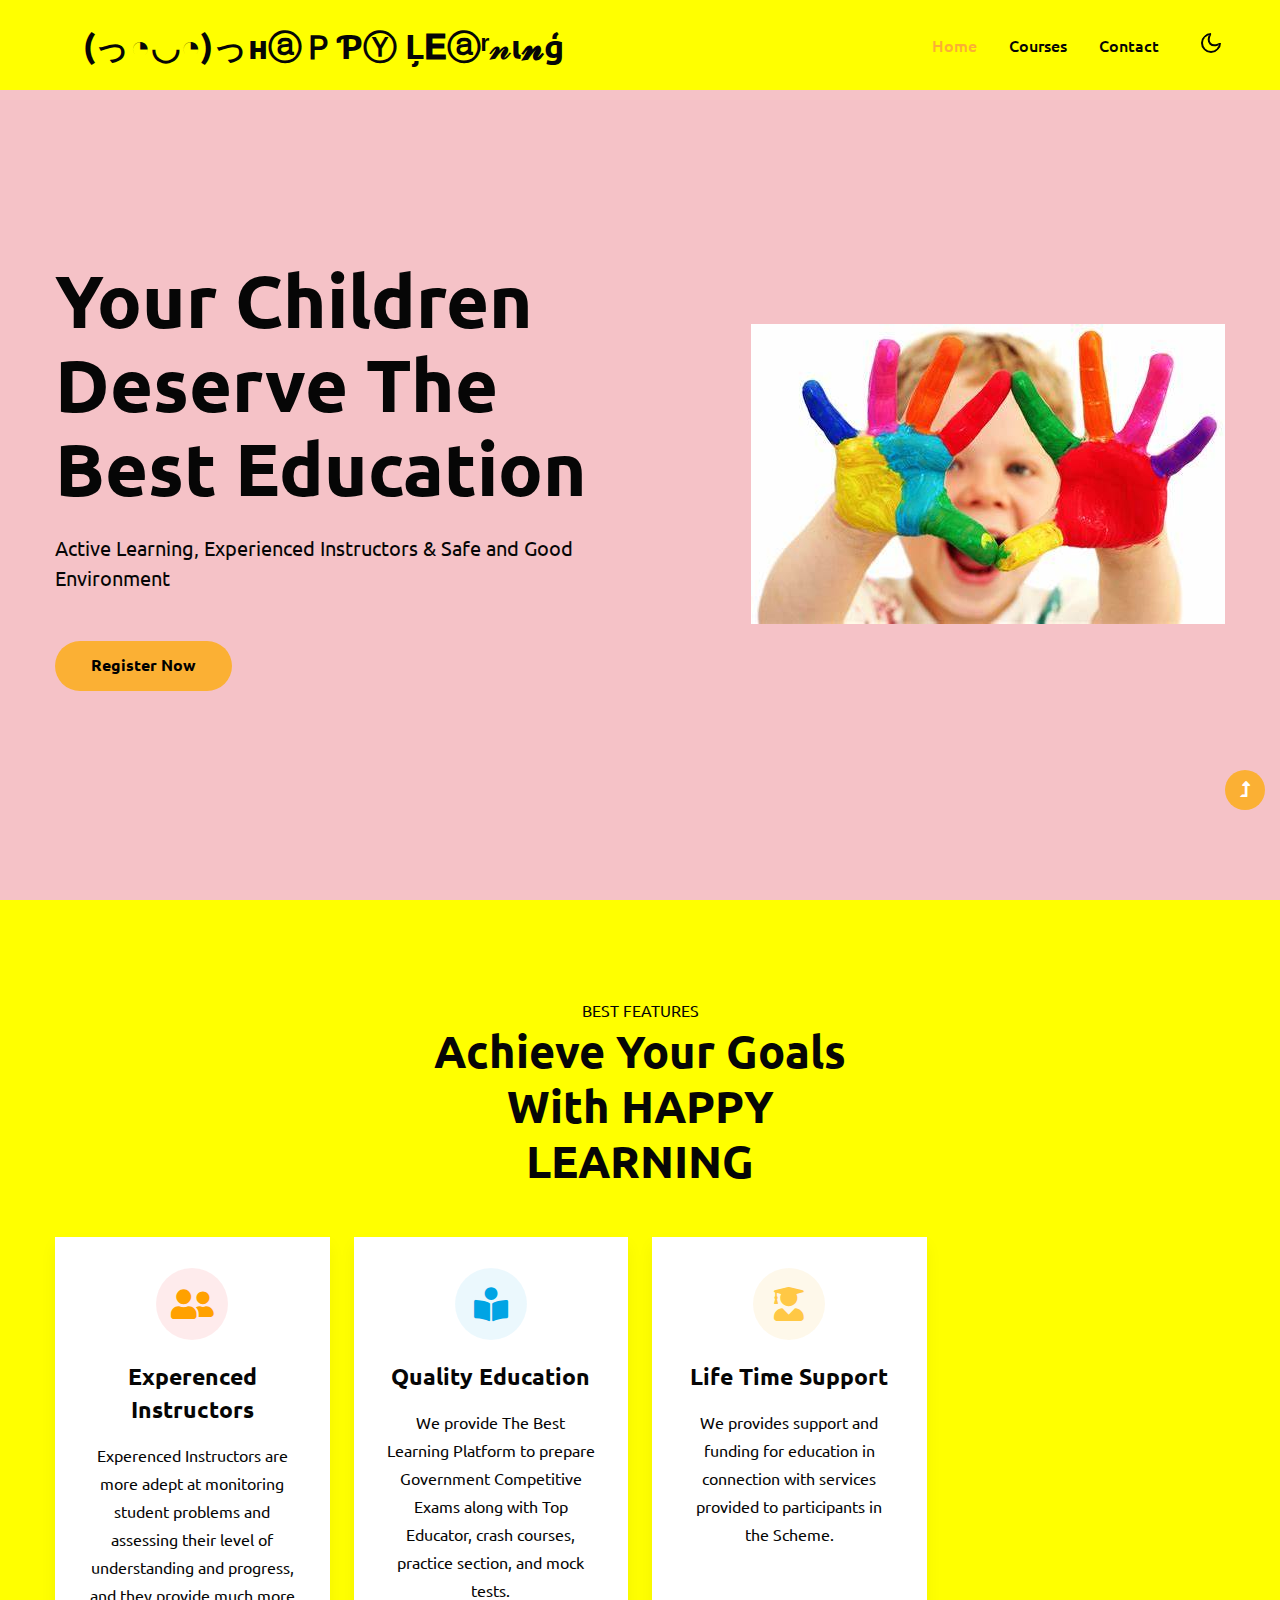
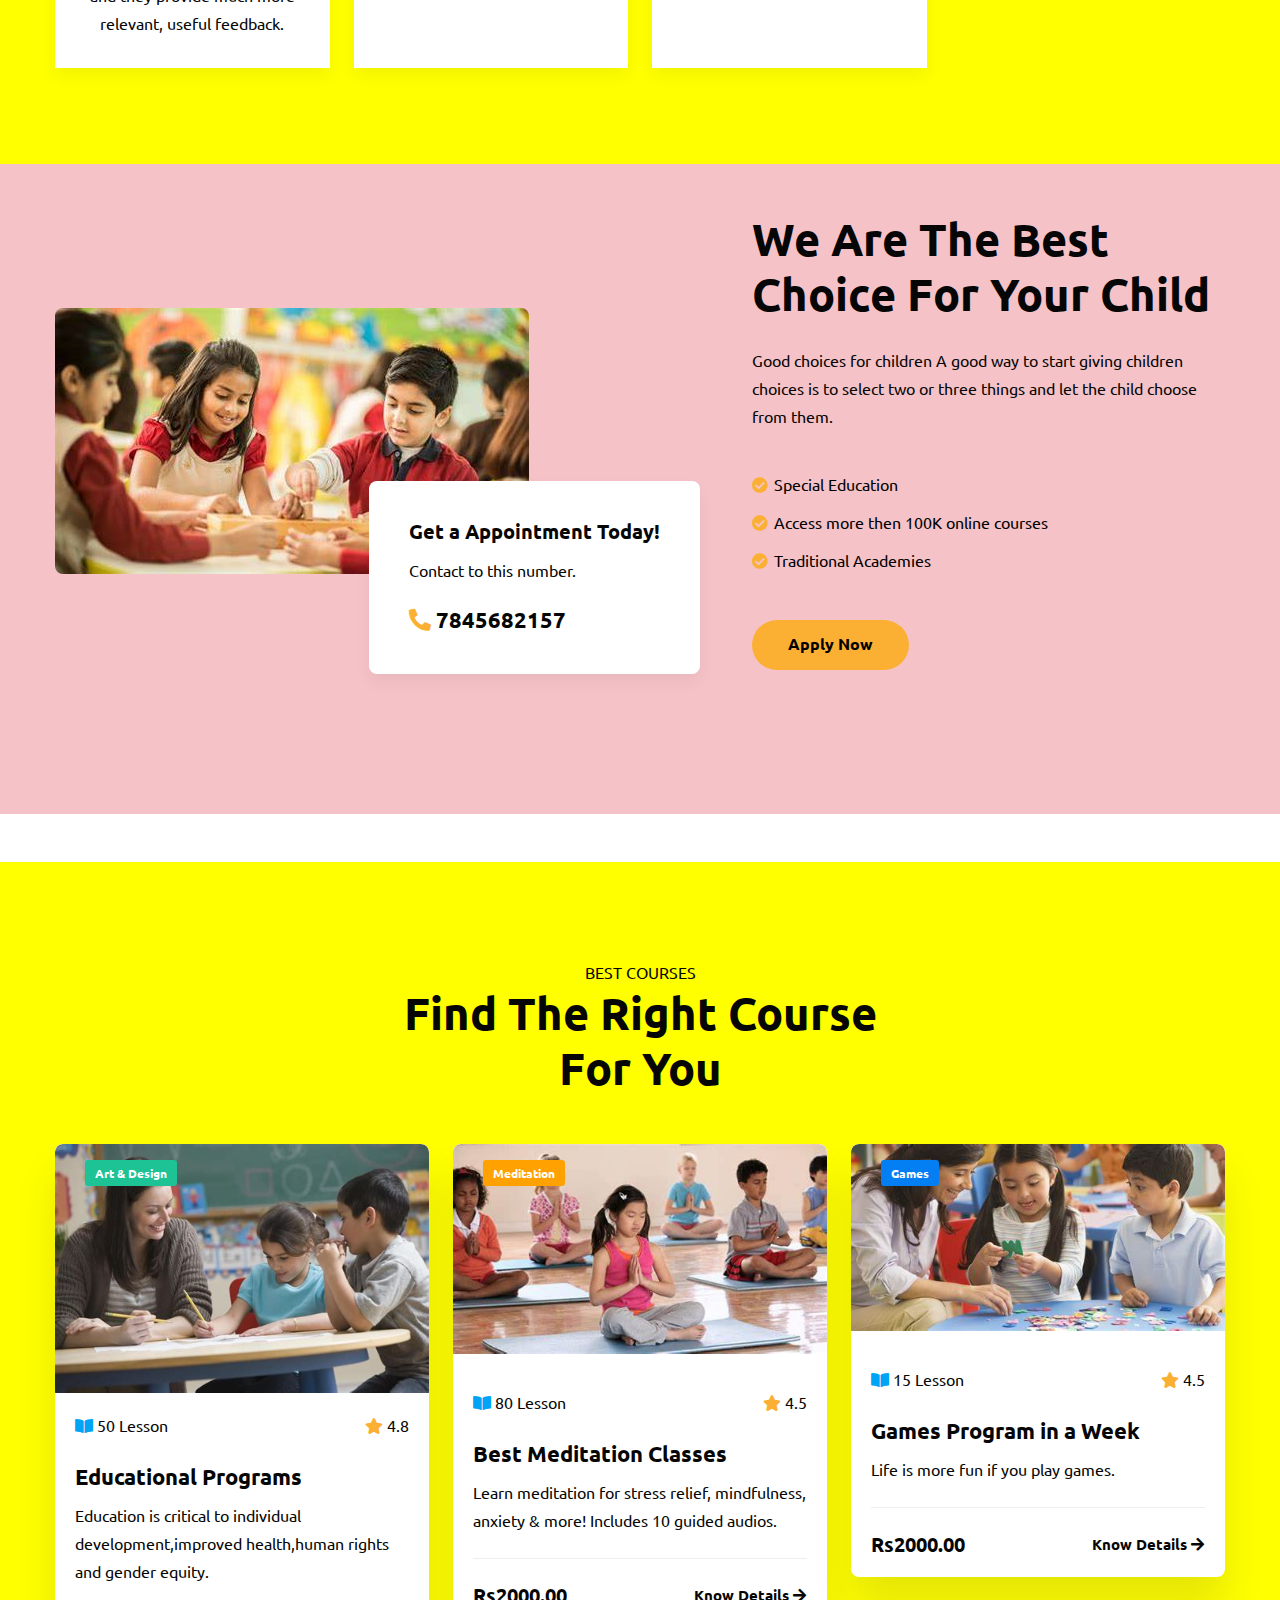
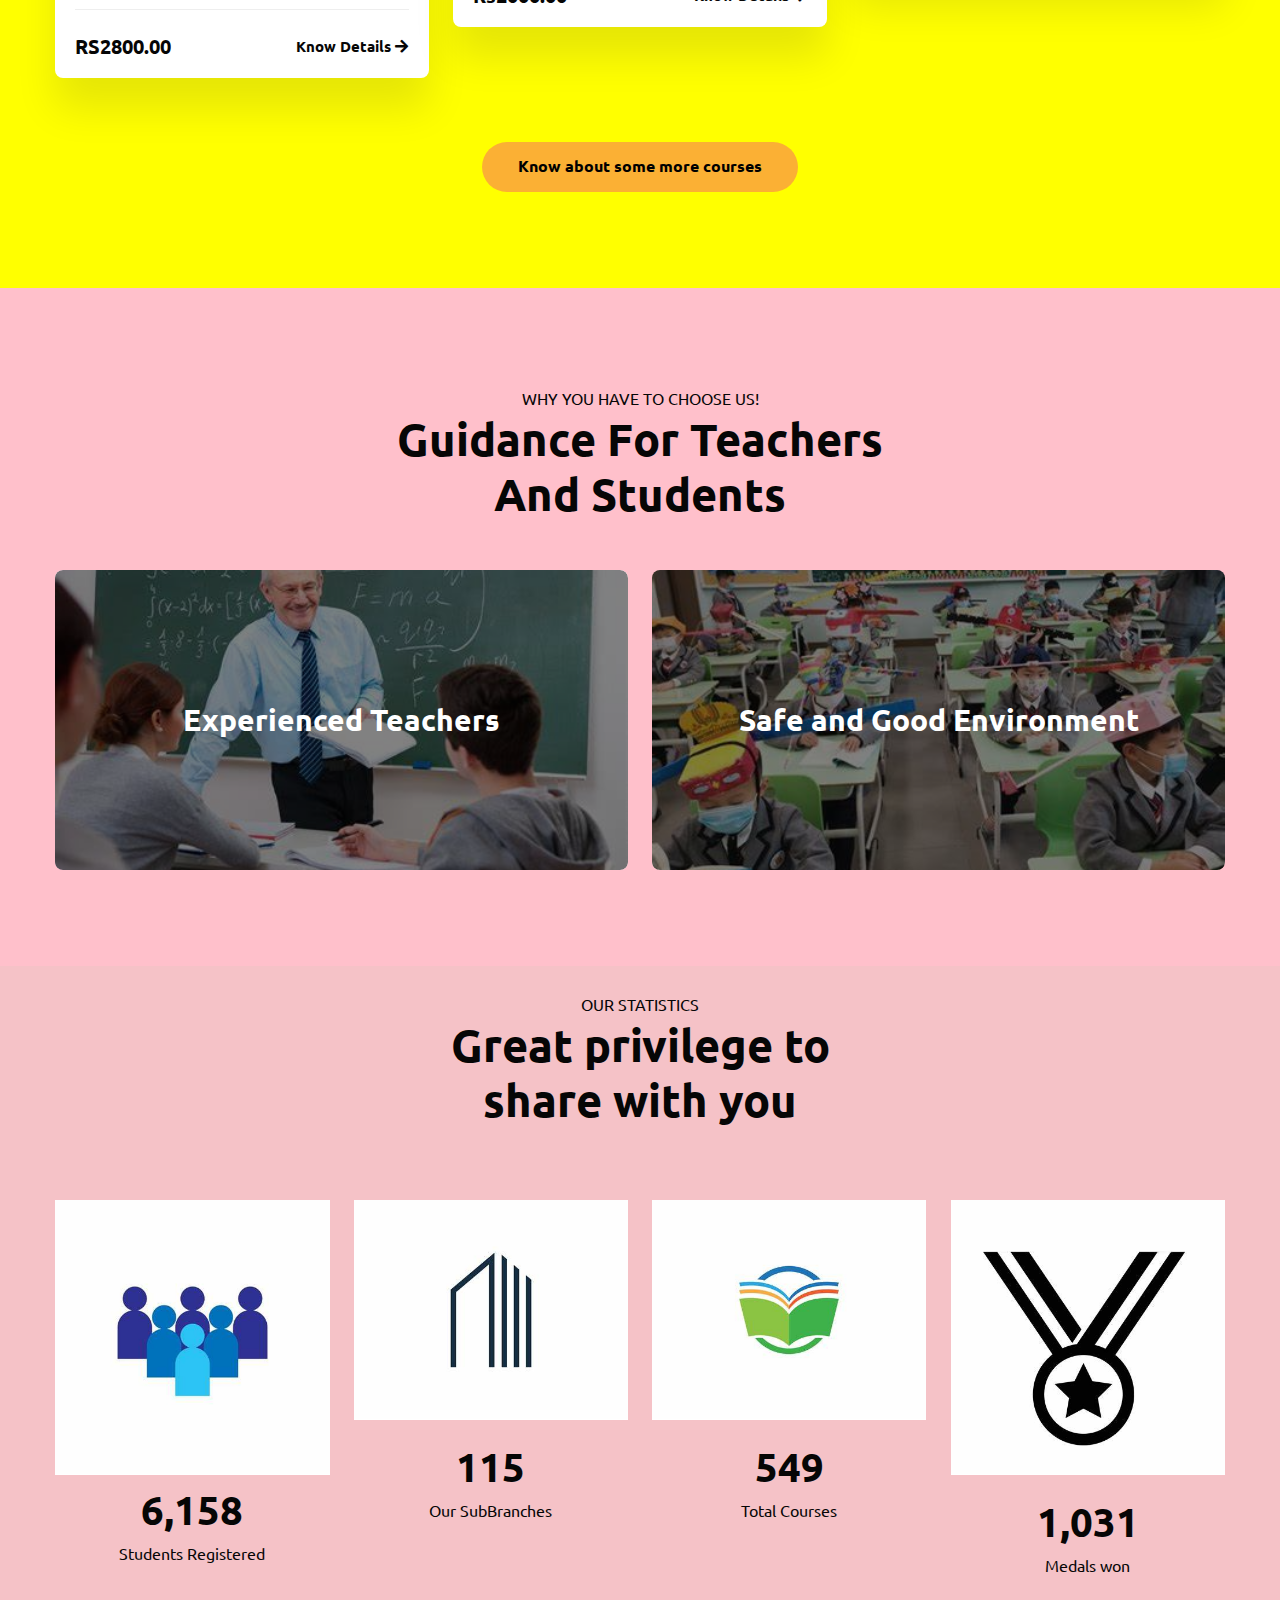
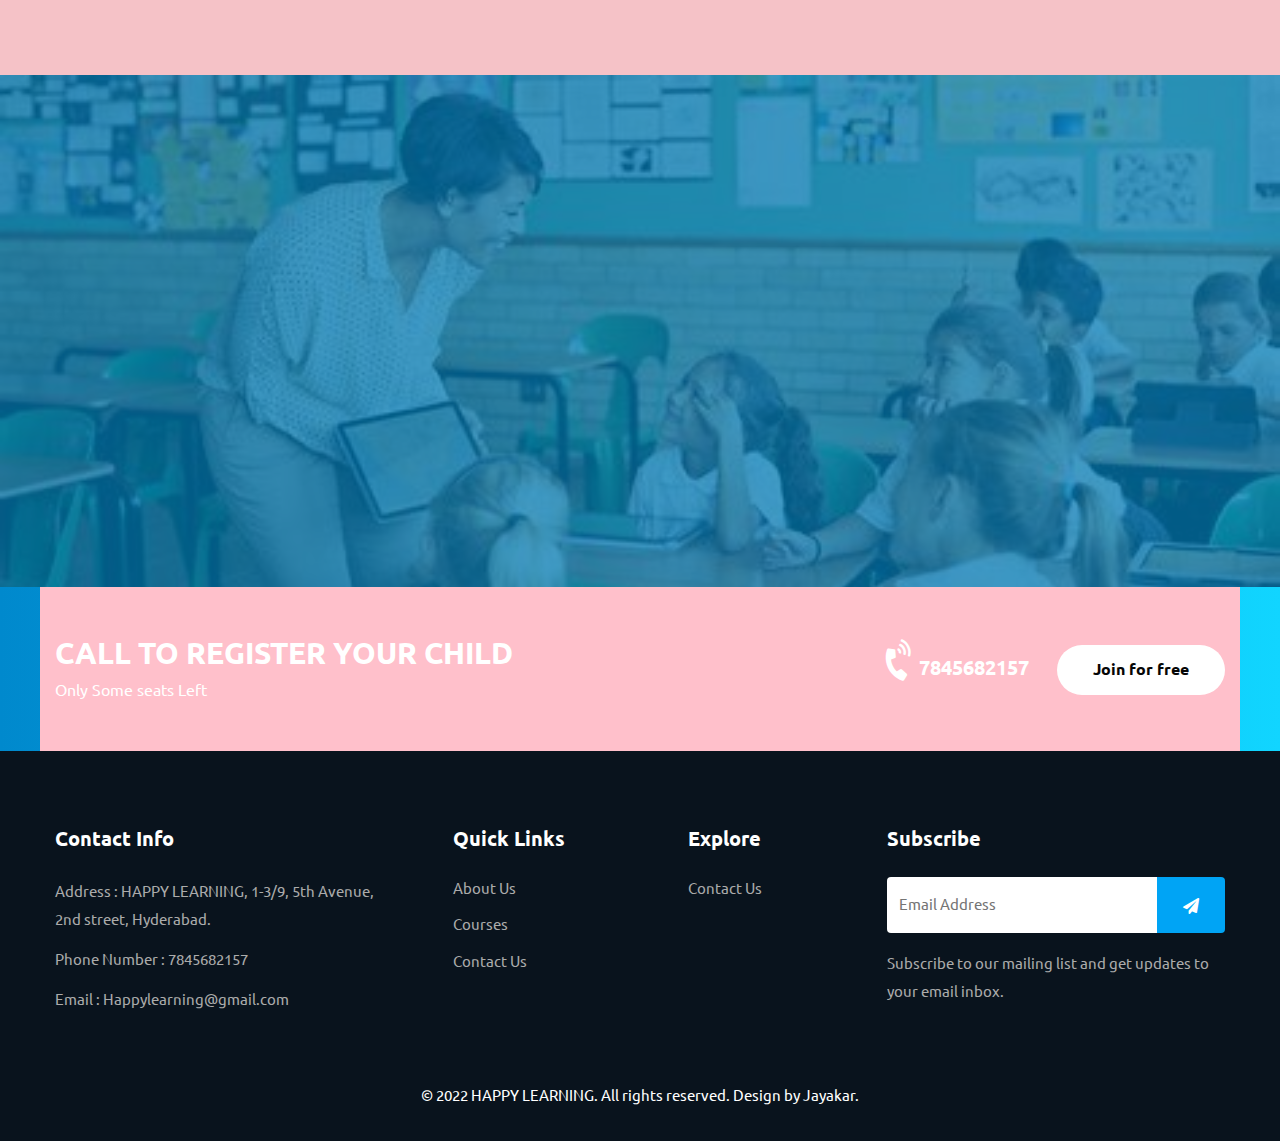
<file: index.html>
<!doctype html>
<html lang="en">

<head>
    <!-- Required meta tags -->
    <meta charset="utf-8">
    <meta name="viewport" content="width=device-width, initial-scale=1">
    <title>(っ◔◡◔)っнⓐＰƤⓎ Ļ𝐄ⓐʳ𝓃ι𝓷ģ | Home </title>
    <!-- Google fonts -->
    <link href="//fonts.googleapis.com/css2?family=Ubuntu:wght@300;400;500;700&display=swap" rel="stylesheet">
    <!-- Template CSS Style link -->
    <link rel="stylesheet" href="assets/css/style-starter.css">
</head>

<body>
    <!-- header -->
    <header id="site-header" class="fixed-top">
        <div class="container">
            <nav class="navbar navbar-expand-lg navbar-light">
                <a class="navbar-brand" href="index.html">(っ◔◡◔)っнⓐＰƤⓎ Ļ𝐄ⓐʳ𝓃ι𝓷ģ


                </a>
                <button class="navbar-toggler collapsed" type="button" data-bs-toggle="collapse"
                    data-bs-target="#navbarScroll" aria-controls="navbarScroll" aria-expanded="false"
                    aria-label="Toggle navigation">
                    <span class="navbar-toggler-icon fa icon-expand fa-bars"></span>
                    <span class="navbar-toggler-icon fa icon-close fa-times"></span>
                </button>
                <div class="collapse navbar-collapse" id="navbarScroll">
                    <ul class="navbar-nav ms-auto my-2 my-lg-0 navbar-nav-scroll">
                        <li class="nav-item">
                            <a class="nav-link active" aria-current="page" href="index.html">Home</a>
                        </li>
                        <li class="nav-item">
                            <a class="nav-link" href="courses.html">Courses</a>
                        </li>
                        <li class="nav-item">
                            <a class="nav-link" href="contact.html">Contact</a>
                        </li>
                    </ul>
                    <!-- search-right -->
                    <div class="header-search position-relative">
                        <div class="search-right mx-lg-2">
                            <div id="search" class="pop-overlay">
                                <div class="popup">
                                    <form action="#search" method="GET" class="search-box">
                                        <input type="search" placeholder="Enter Keyword..." name="search"
                                            required="required" autofocus="">
                                        <button type="submit" class="btn"><span class="fas fa-search"
                                                aria-hidden="true"></span></button>
                                    </form>
                                </div>
                                <a class="close" href="#close">×</a>
                            </div>
                            <!-- //search popup -->
                        </div>
                    </div>
                    <!--//search-right-->
                </div>
                <!-- toggle switch for light and dark theme -->
                <div class="cont-ser-position">
                    <nav class="navigation">
                        <div class="theme-switch-wrapper">
                            <label class="theme-switch" for="checkbox">
                                <input type="checkbox" id="checkbox">
                                <div class="mode-container">
                                    <i class="gg-sun"></i>
                                    <i class="gg-moon"></i>
                                </div>
                            </label>
                        </div>
                    </nav>
                </div>
                <!-- //toggle switch for light and dark theme -->
            </nav>
        </div>
    </header>
    <!-- //header -->

    <!-- banner section -->
    <section id="home" class="w3l-banner py-5">
        <div class="banner-content">
            <div class="container py-4">
                <div class="row align-items-center pt-sm-5 pt-4">
                    <div class="col-md-6">
                        <h3 class="mb-lg-4 mb-3">Your Children Deserve The Best Education
                        </h3>
                        <p class="banner-sub">Active Learning, Experienced Instructors & Safe and Good Environment</p>
                        <div class="d-flex align-items-center buttons-banner">
                            <a href="contact.html" class="btn btn-style mt-lg-5 mt-4">Register Now</a>
                        </div>
                    </div>
                    <div class="col-md-6 right-banner-2 text-end position-relative mt-md-0 mt-5">
                            <img src="assets/images/banner.png" class="img-fluid position-relative" alt=" ">
                    </div>
                </div>
            </div>
        </div>
    </section>
    <!-- //banner section -->

    <!-- home 4grids block -->
    <section class="services-w3l-block py-5" id="features">
        <div class="container py-md-5 py-3">
            <div class="title-main text-center mx-auto mb-md-5 mb-4" style="max-width:500px;">
                <p class="text-uppercase">Best Features</p>
                <h3 class="title-style">Achieve Your Goals With HAPPY LEARNING</h3>
            </div>
            <div class="row">
                <div class="col-md-6 col-lg-3 d-flex align-items-stretch">
                    <div class="icon-box icon-box-clr-1">
                        <div class="icon"><i class="fas fa-user-friends"></i></div>
                        <h4 class="title"><a href="#about">Experenced Instructors</a></h4>
                        <p>Experenced Instructors are more adept at monitoring student problems and assessing their level of understanding and progress, and they provide much more relevant, useful feedback. </p>
                    </div>
                </div>
                <div class="col-md-6 col-lg-3 d-flex align-items-stretch mt-md-0 mt-4">
                    <div class="icon-box icon-box-clr-2">
                        <div class="icon"><i class="fas fa-book-reader"></i></div>
                        <h4 class="title"><a href="#about">Quality Education</a></h4>
                        <p>We provide The Best Learning Platform to prepare Government Competitive Exams along with Top Educator, crash courses, practice section, and mock tests.</p>
                    </div>
                </div>
                <div class="col-md-6 col-lg-3 d-flex align-items-stretch mt-lg-0 mt-4">
                    <div class="icon-box icon-box-clr-3">
                        <div class="icon"><i class="fas fa-user-graduate"></i></div>
                        <h4 class="title"><a href="#about">Life Time Support</a></h4>
                        <p>We provides support and funding for education in connection with services provided to participants in the Scheme.</p>
                    </div>
                    </div>
                </div>
            </div>
        </div>
    </section>
    <!-- home 4grids block -->

    <!-- home image with content block -->
    <section class="w3l-servicesblock pt-lg-5 pt-4 pb-5 mb-lg-5" id="about">
        <div class="container pb-md-5 pb-4">
            <div class="row pb-xl-5 align-items-center">
                <div class="col-lg-6 position-relative home-block-3-left pb-lg-0 pb-5">
                    <div class="position-relative">
                        <img src="assets/images/img1.jpg" alt="" class="img-fluid radius-image">
                    </div>
                    <div class="imginfo__box">
                        <h6 class="imginfo__title">Get a Appointment Today!</h6>
                        <p>Contact to this number. </p>
                        <a href="tel:http://1(800)7654321"><i class="fas fa-phone-alt"></i> 7845682157</a>
                    </div>
                </div>
                <div class="col-xl-5 col-lg-6 offset-xl-1 mt-lg-0 mt-5 pt-lg-0 pt-5">
                    <h3 class="title-style">We Are The Best Choice For Your Child</h3>
                    <p class="mt-4">Good choices for children A good way to start giving children choices is to select two or three things and let the child choose from them. </p>
                    <ul class="mt-4 list-style-lis pt-lg-1">
                        <li><i class="fas fa-check-circle"></i>Special Education</li>
                        <li><i class="fas fa-check-circle"></i>Access more then 100K online courses</li>
                        <li><i class="fas fa-check-circle"></i>Traditional Academies</li>
                    </ul>
                    <a href="contact.html" class="btn btn-style mt-5">Apply Now</a>
                </div>
            </div>
        </div>
    </section>
    <!-- //home image with content block -->

    <!-- courses section -->
    <div class="w3l-grids-block-5 home-course-bg py-5" id="courses">
        <div class="container py-md-5 py-4">
            <div class="title-main text-center mx-auto mb-md-5 mb-4" style="max-width:500px;">
                <p class="text-uppercase">Best Courses</p>
                <h3 class="title-style">Find The Right Course For You</h3>
            </div>
            <div class="row justify-content-center">
                <div class="col-lg-4 col-md-6">
                    <div class="coursecard-single">
                        <div class="grids5-info position-relative">
                            <img src="assets/images/c1.jpg" alt="" class="img-fluid" />
                            <div class="meta-list">
                                <a href="courses.html">Art & Design</a>
                            </div>
                        </div>
                        <div class="content-main-top">
                            <div class="content-top mb-4 mt-6">
                                <ul class="list-unstyled d-flex align-items-center justify-content-between">
                                    <li> <i class="fas fa-book-open"></i> 50 Lesson</li>
                                    <li> <i class="fas fa-star"></i> 4.8</li>
                                </ul>
                            </div>
                            <h4><a href="courses.html">Educational Programs</a></h4>
                            <p>Education is critical to individual development,improved health,human rights and gender equity.</p>
                            <div class="top-content-border d-flex align-items-center justify-content-between mt-4 pt-4">
                                <h6>RS2800.00</h6>
                                <a class="btn btn-style-primary" href="courses.html">Know Details<i
                                        class="fas fa-arrow-right"></i></a>
                            </div>
                        </div>
                    </div>
                </div>
                <div class="col-lg-4 col-md-6 mt-md-0 mt-4">
                    <div class="coursecard-single">
                        <div class="grids5-info position-relative">
                            <img src="assets/images/c2.jpg" alt="" class="img-fluid" />
                            <div class="meta-list">
                                <a href="courses.html" class="sec-2">Meditation</a>
                            </div>
                        </div>
                        <div class="content-main-top">
                            <div class="content-top mb-4 mt-3">
                                <ul class="list-unstyled d-flex align-items-center justify-content-between">
                                    <li> <i class="fas fa-book-open"></i> 80 Lesson</li>
                                    <li> <i class="fas fa-star"></i> 4.5</li>
                                </ul>
                            </div>
                            <h4><a href="courses.html">Best Meditation Classes</a></h4>
                            <p>Learn meditation for stress relief, mindfulness, anxiety & more! Includes 10 guided audios.</p>
                            <div class="top-content-border d-flex align-items-center justify-content-between mt-4 pt-4">
                                <h6>Rs2000.00</h6>
                                <a class="btn btn-style-primary" href="courses.html">Know Details<i
                                        class="fas fa-arrow-right"></i></a>
                            </div>
                        </div>
                    </div>
                </div>
                <div class="col-lg-4 col-md-6 mt-lg-0 mt-4">
                    <div class="coursecard-single">
                        <div class="grids5-info position-relative">
                            <img src="assets/images/c3.jpg" alt="" class="img-fluid" />
                            <div class="meta-list">
                                <a href="courses.html" class="sec-3">Games</a>
                            </div>
                        </div>
                        <div class="content-main-top">
                            <div class="content-top mb-4 mt-3">
                                <ul class="list-unstyled d-flex align-items-center justify-content-between">
                                    <li> <i class="fas fa-book-open"></i> 15 Lesson</li>
                                    <li> <i class="fas fa-star"></i> 4.5</li>
                                </ul>
                            </div>
                            <h4><a href="courses.html">Games Program in a Week</a></h4>
                            <p>Life is more fun if you play games.</p>
                            <div class="top-content-border d-flex align-items-center justify-content-between mt-4 pt-4">
                                <h6>Rs2000.00</h6>
                                <a class="btn btn-style-primary" href="courses.html">Know Details<i
                                        class="fas fa-arrow-right"></i></a>
                            </div>
                        </div>
                    </div>
                </div>
            </div>
            <div class="text-center mt-sm-5 mt-4 pt-sm-0 pt-1">
                <a class="btn btn-style btn-style-secondary mt-sm-3" href="courses.html">
                    Know about some more courses</a>
            </div>
        </div>
    </div>
    <!-- //courses section -->

    <!-- why choose block -->
    <section class="w3l-service-1 py-5">
        <div class="container py-md-5 py-4">
            <div class="title-main text-center mx-auto mb-md-5 mb-4" style="max-width:500px;">
                <p class="text-uppercase">why you have to choose us!</p>
                <h3 class="title-style">Guidance For Teachers And Students</h3>
            </div>
            <div class="row content23-col-2 text-center">
                <div class="col-md-6">
                    <div class="content23-grid content23-grid1">
                        <h4><a href="about.html">Experienced Teachers</a></h4>
                    </div>
                </div>
                <div class="col-md-6 mt-md-0 mt-4">
                    <div class="content23-grid content23-grid2">
                        <h4><a href="about.html">Safe and Good Environment</a></h4>
                    </div>
                </div>
            </div>
        </div>
    </section>
    <!-- //why choose block -->

    <!-- stats block -->
    <section class="w3-stats pt-4 pb-5" id="stats">
        <div class="container pb-md-5 pb-4">
            <div class="title-main text-center mx-auto mb-md-5 mb-4" style="max-width:500px;">
                <p class="text-uppercase">Our Statistics</p>
                <h3 class="title-style">Great privilege to share with you </h3>
            </div>
            <div class="row text-center pt-4">
                <div class="col-md-3 col-6">
                    <div class="counter">
                        <img src="assets/images/icon-1.png" alt="" class="img-fluid">
                        <div class="timer count-title count-number mt-sm-1" data-to="50475" data-speed="1500"></div>
                        <p class="count-text">Students Registered</p>
                    </div>
                </div>
                <div class="col-md-3 col-6">
                    <div class="counter">
                        <img src="assets/images/icon-2.png" alt="" class="img-fluid">
                        <div class="timer count-title count-number mt-3" data-to="945" data-speed="1500"></div>
                        <p class="count-text">Our SubBranches</p>
                    </div>
                </div>
                <div class="col-md-3 col-6 mt-md-0 mt-5">
                    <div class="counter">
                        <img src="assets/images/icon-3.png" alt="" class="img-fluid">
                        <div class="timer count-title count-number mt-3" data-to="4500" data-speed="1500"></div>
                        <p class="count-text">Total Courses</p>
                    </div>
                </div>
                <div class="col-md-3 col-6 mt-md-0 mt-5">
                    <div class="counter">
                        <img src="assets/images/icon-4.png" alt="" class="img-fluid">
                        <div class="timer count-title count-number mt-3" data-to="8500" data-speed="1500"></div>
                        <p class="count-text">Medals won</p>
                    </div>
                </div>
            </div>
        </div>
    </section>
    <!-- //stats block -->

    <!-- testimonials block -->
    <section class="w3l-index4 py-5" id="testimonials">
        <div class="container py-md-5 py-4">
            <div class="content-slider text-center">
                <div class="clients-slider">
                    <div class="mask">
                        <ul>
                            <li class="anim1">
                                <img src="assets/images/testi1.jpg" class="img-fluid rounded-circle"
                                    alt="client image" />
                                <blockquote class="quote"><q>"Education is not the filling of a pot but the lighting of a fire."
                                    </q> </blockquote>
                                <div class="source">- john</div>
                            </li>
                            <li class="anim2">
                                <img src="assets/images/testi2.jpg" class="img-fluid rounded-circle"
                                    alt="client image" />
                                <blockquote class="quote"><q>"Teaching is not a lost art, but the regard for it is a lost tradition."
                                    </q> </blockquote>
                                <div class="source">- Peter</div>
                            </li>
                            <li class="anim3">
                                <img src="assets/images/testi3.jpg" class="img-fluid rounded-circle "
                                    alt="client image" />
                                <blockquote class="quote"><q>"I never teach my pupils; I only attempt to provide the conditions in which they can learn."
                                    </q> </blockquote>
                                <div class="source">- ruth</div>
                                </li>
                            </li>
                        </ul>
                    </div>
                </div>
            </div>
        </div>
    </section>
    <!-- //testimonials block -->

    <!-- call block -->
    <section class="w3l-call-to-action-6">
        <div class="container py-md-5 py-sm-4 py-5">
            <div class="d-lg-flex align-items-center justify-content-between">
                <div class="left-content-call">
                    <h3 class="title-big">Call To Register Your Child</h3>
                    <p class="text-white mt-1">Only Some seats Left</p>
                </div>
                <div class="right-content-call mt-lg-0 mt-4">
                    <ul class="buttons">
                        <li class="phone-sec me-lg-4"><i class="fas fa-phone-volume"></i>
                            <a class="call-style-w3" href="tel:7845682157">7845682157</a>
                        </li>
                        <li><a href="contact.html" class="btn btn-style btn-style-2 mt-lg-0 mt-3">Join for free</a>
                        </li>
                    </ul>
                </div>
            </div>
        </div>
    </section>
    <!-- //call block -->

    <!-- footer block -->
    <footer class="w3l-footer-29-main">
        <div class="footer-29 pt-5 pb-4">
            <div class="container pt-md-4">
                <div class="row footer-top-29">
                    <div class="col-lg-4 col-md-6 footer-list-29">
                        <h6 class="footer-title-29">Contact Info </h6>
                        <p class="mb-2 pe-xl-5">Address : HAPPY LEARNING, 1-3/9, 5th Avenue, 2nd street, Hyderabad.
                        </p>
                        <p class="mb-2">Phone Number : <a href="tel:7845682157">7845682157</a></p>
                        <p class="mb-2">Email : <a href="mailto:Happylearning@gmail.com">Happylearning@gmail.com</a></p>
                    </div>
                    <div class="col-lg-2 col-md-3 col-6 footer-list-29 mt-md-0 mt-4">
                        <ul>
                            <h6 class="footer-title-29">Quick Links</h6>
                            <li><a href="about.html">About Us</a></li>
                            <li><a href="courses.html">Courses</a></li>
                            <li><a href="contact.html">Contact Us</a></li>
                        </ul>
                    </div>
                    <div class="col-lg-2 col-md-3 col-6 ps-lg-5 ps-lg-4 footer-list-29 mt-md-0 mt-4">
                        <ul>
                            <h6 class="footer-title-29">Explore</h6>
                            <li><a href="contact.html">Contact Us</a></li>
                        </ul>
                    </div>
                    <div class="col-lg-4 col-md-6 col-sm-8 footer-list-29 mt-lg-0 mt-4 ps-lg-5">
                        <h6 class="footer-title-29">Subscribe</h6>
                        <form action="#" class="subscribe d-flex" method="post">
                            <input type="email" name="email" placeholder="Email Address" required="">
                            <button class="button-style"><span class="fa fa-paper-plane"
                                    aria-hidden="true"></span></button>
                        </form>
                        <p class="mt-3">Subscribe to our mailing list and get updates to your email inbox.</p>
                    </div>
                </div>
                <!-- copyright -->
                <p class="copy-footer-29 text-center pt-lg-2 mt-5 pb-2">© 2022 HAPPY LEARNING. All rights reserved. Design
                    by Jayakar.</p>
                <!-- //copyright -->
            </div>
        </div>
    </footer>
    <!-- //footer block -->

    <!-- Js scripts -->
    <!-- move top -->
    <button onclick="topFunction()" id="movetop" title="Go to top">
        <span class="fas fa-level-up-alt" aria-hidden="true"></span>
    </button>
    <script>
        // When the user scrolls down 20px from the top of the document, show the button
        window.onscroll = function () {
            scrollFunction()
        };

        function scrollFunction() {
            if (document.body.scrollTop > 20 || document.documentElement.scrollTop > 20) {
                document.getElementById("movetop").style.display = "block";
            } else {
                document.getElementById("movetop").style.display = "none";
            }
        }

        // When the user clicks on the button, scroll to the top of the document
        function topFunction() {
            document.body.scrollTop = 0;
            document.documentElement.scrollTop = 0;
        }
    </script>
    <!-- //move top -->

    <!-- common jquery plugin -->
    <script src="assets/js/jquery-3.3.1.min.js"></script>
    <!-- //common jquery plugin -->

    <!-- /counter-->
    <script src="assets/js/counter.js"></script>
    <!-- //counter-->

    <!-- theme switch js (light and dark)-->
    <script src="assets/js/theme-change.js"></script>
    <!-- //theme switch js (light and dark)-->

    <!-- MENU-JS -->
    <script>
        $(window).on("scroll", function () {
            var scroll = $(window).scrollTop();

            if (scroll >= 80) {
                $("#site-header").addClass("nav-fixed");
            } else {
                $("#site-header").removeClass("nav-fixed");
            }
        });

        //Main navigation Active Class Add Remove
        $(".navbar-toggler").on("click", function () {
            $("header").toggleClass("active");
        });
        $(document).on("ready", function () {
            if ($(window).width() > 991) {
                $("header").removeClass("active");
            }
            $(window).on("resize", function () {
                if ($(window).width() > 991) {
                    $("header").removeClass("active");
                }
            });
        });
    </script>
    <!-- //MENU-JS -->

    <!-- disable body scroll which navbar is in active -->
    <script>
        $(function () {
            $('.navbar-toggler').click(function () {
                $('body').toggleClass('noscroll');
            })
        });
    </script>
    <!-- //disable body scroll which navbar is in active -->

    <!-- bootstrap -->
    <script src="assets/js/bootstrap.min.js"></script>
    <!-- //bootstrap -->
    <!-- //Js scripts -->
</body>

</html>
</file>
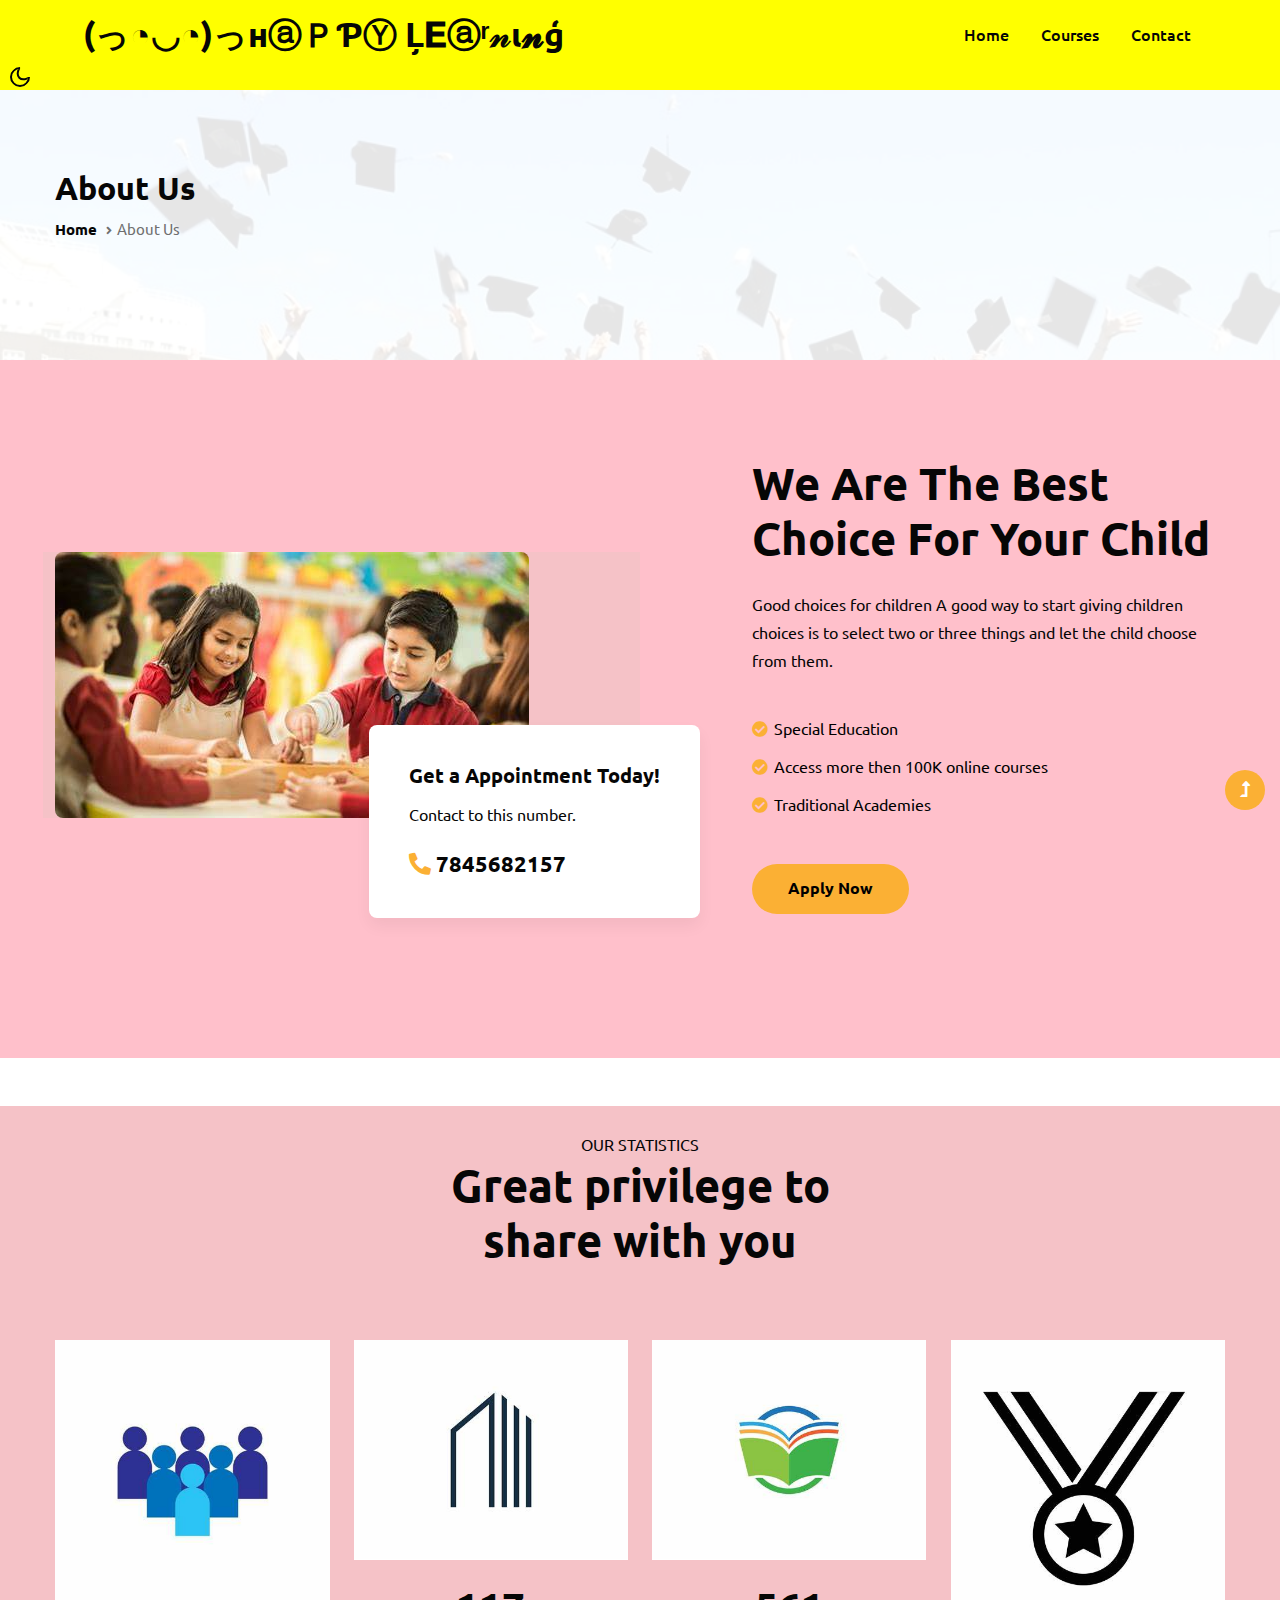
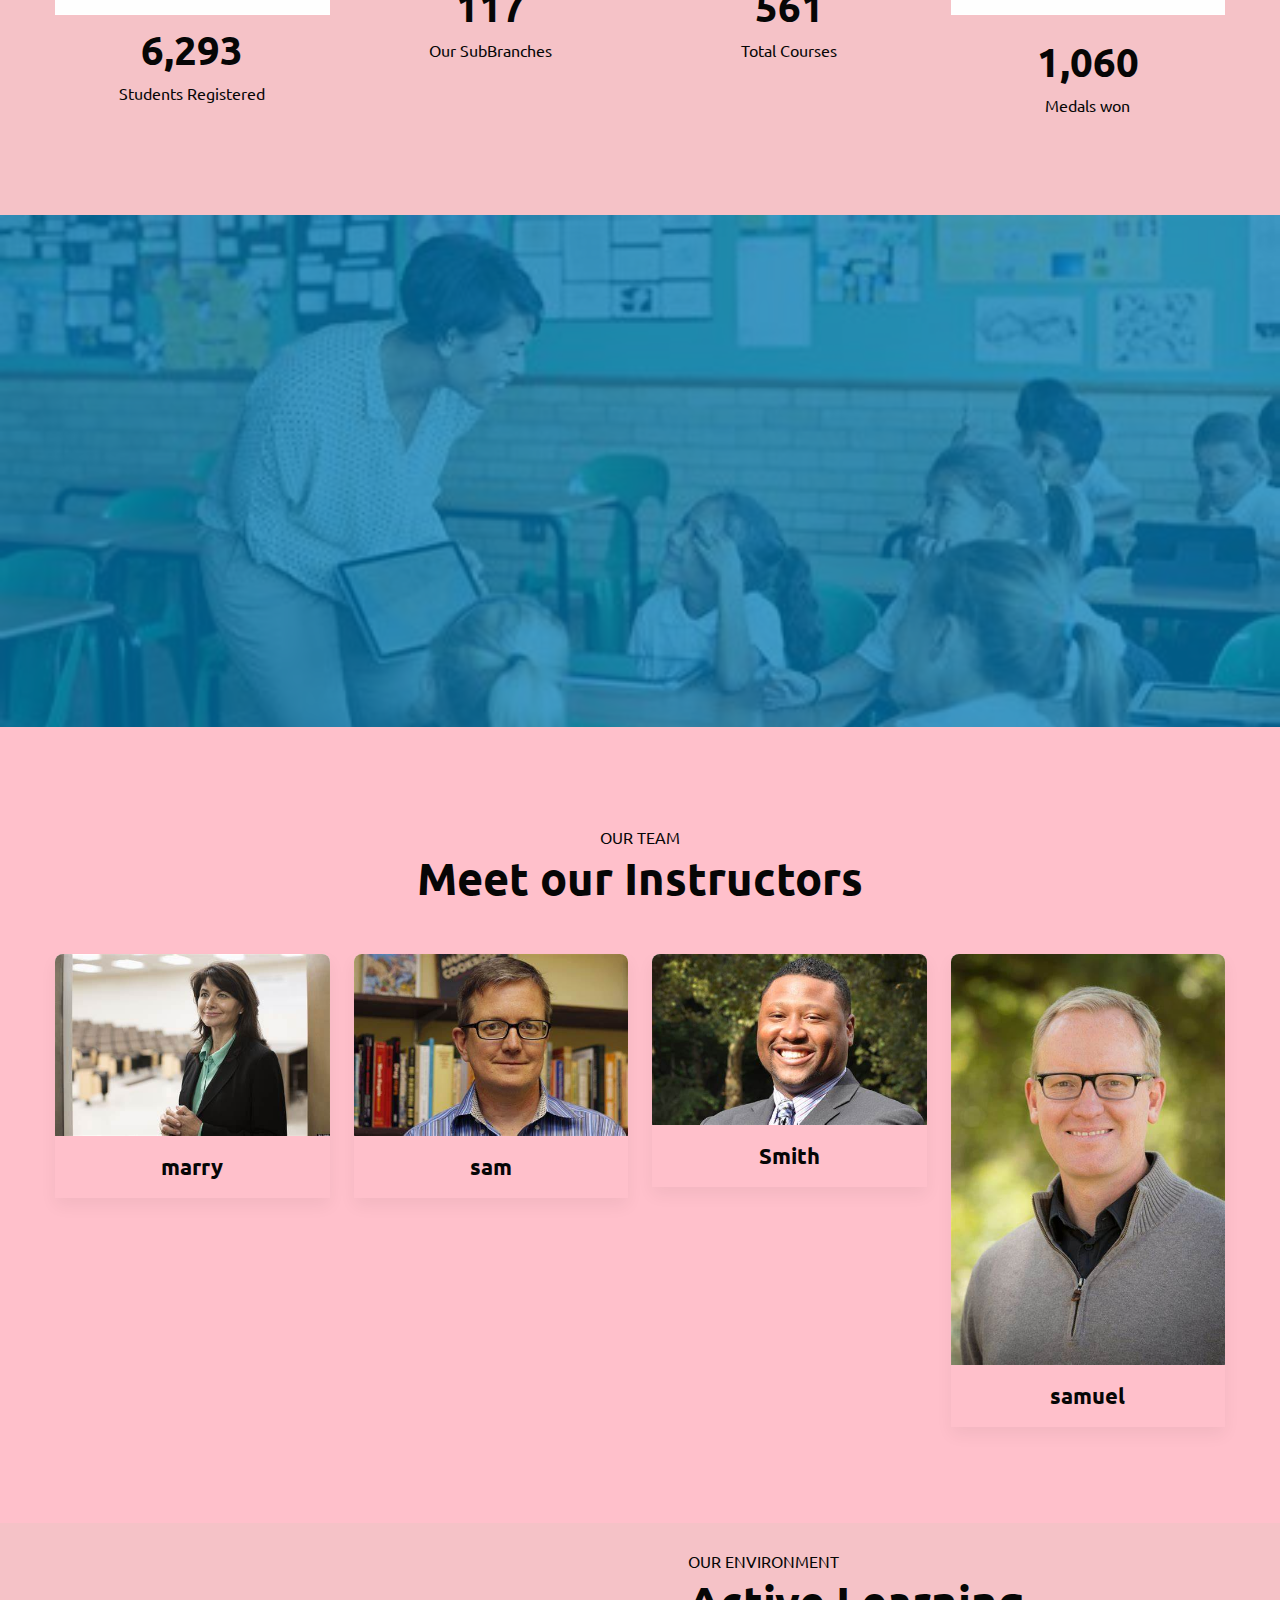
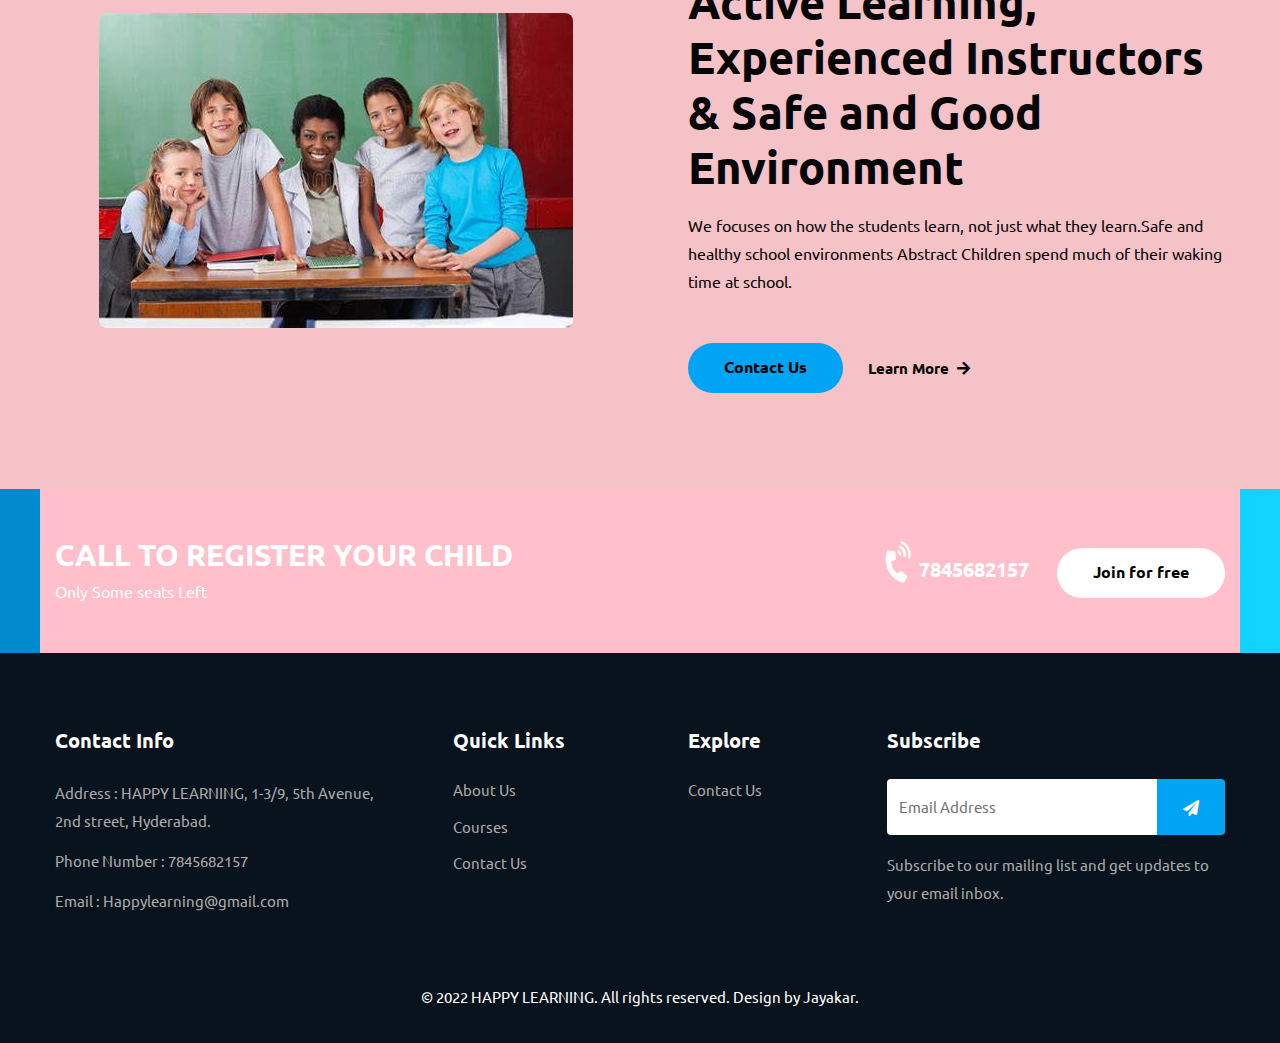
<file: about.html>
<!doctype html>
<html lang="en">

<head>
    <!-- Required meta tags -->
    <meta charset="utf-8">
    <meta name="viewport" content="width=device-width, initial-scale=1">
    <title>(っ◔◡◔)っнⓐＰƤⓎ Ļ𝐄ⓐʳ𝓃ι𝓷ģ | About Us </title>
    <!-- Google fonts -->
    <link href="//fonts.googleapis.com/css2?family=Ubuntu:wght@300;400;500;700&display=swap" rel="stylesheet">
    <!-- Template CSS Style link -->
    <link rel="stylesheet" href="assets/css/style-starter.css">
</head>

<body>
    <!-- header -->
    <header id="site-header" class="fixed-top">
        <div class="container">
            <nav class="navbar navbar-expand-lg navbar-light">
                <a class="navbar-brand" href="index.html">(っ◔◡◔)っнⓐＰƤⓎ Ļ𝐄ⓐʳ𝓃ι𝓷ģ
                </a>
                <button class="navbar-toggler collapsed" type="button" data-bs-toggle="collapse"
                    data-bs-target="#navbarScroll" aria-controls="navbarScroll" aria-expanded="false"
                    aria-label="Toggle navigation">
                    <span class="navbar-toggler-icon fa icon-expand fa-bars"></span>
                    <span class="navbar-toggler-icon fa icon-close fa-times"></span>
                </button>
                <div class="collapse navbar-collapse" id="navbarScroll">
                    <ul class="navbar-nav ms-auto my-2 my-lg-0 navbar-nav-scroll">
                        <li class="nav-item">
                            <a class="nav-link" aria-current="page" href="index.html">Home</a>
                        </li>
                        <li class="nav-item">
                            <a class="nav-link" href="courses.html">Courses</a>
                        </li>
                        <li class="nav-item">
                            <a class="nav-link" href="contact.html">Contact</a>
                        </li>
                    </ul>
                    <!-- search-right -->
                        <div class="search-right mx-lg-2">
                            <a href="#search" class="btn search-btn p-0" title="search">
                            <!-- search popup -->
                            <div id="search" class="pop-overlay">
                                <div class="popup">
                                    <form action="#search" method="GET" class="search-box">
                                        <input type="search" placeholder="Enter Keyword..." name="search"
                                            required="required" autofocus="">
                                        <button type="submit" class="btn"><span class="fas fa-search"
                                                aria-hidden="true"></span></button>
                                    </form>
                                </div>
                                <a class="close" href="#close">×</a>
                            </div>
                            <!-- //search popup -->
                        </div>
                    </div>
                    <!--//search-right-->
                </div>
                <!-- toggle switch for light and dark theme -->
                <div class="cont-ser-position">
                    <nav class="navigation">
                        <div class="theme-switch-wrapper">
                            <label class="theme-switch" for="checkbox">
                                <input type="checkbox" id="checkbox">
                                <div class="mode-container">
                                    <i class="gg-sun"></i>
                                    <i class="gg-moon"></i>
                                </div>
                            </label>
                        </div>
                    </nav>
                </div>
                <!-- //toggle switch for light and dark theme -->
            </nav>
        </div>
    </header>
    <!-- //header -->
	
	<!-- inner banner -->
    <section class="inner-banner py-5">
        <div class="w3l-breadcrumb py-lg-5">
            <div class="container pt-4 pb-sm-4">
                <h4 class="inner-text-title pt-5">About Us</h4>
                <ul class="breadcrumbs-custom-path">
                    <li><a href="index.html">Home</a></li>
                    <li class="active"><i class="fas fa-angle-right"></i>About Us</li>
                </ul>
            </div>
        </div>
    </section>
    <!-- //inner banner -->

    <!-- home image with content block -->
    <section class="w3l-servicesblock py-5 mb-lg-5" id="about">
        <div class="container py-md-5 py-4">
            <div class="row pb-xl-5 align-items-center">
                <div class="col-lg-6 position-relative home-block-3-left pb-lg-0 pb-5">
                    <div class="position-relative">
                        <img src="assets/images/img1.jpg" alt="" class="img-fluid radius-image">
                    </div>
                    <div class="imginfo__box">
                        <h6 class="imginfo__title">Get a Appointment Today!</h6>
                        <p>Contact to this number. </p>
                        <a href="tel:http://7845682157"><i class="fas fa-phone-alt"></i> 7845682157</a>
                    </div>
                </div>
                <div class="col-xl-5 col-lg-6 offset-xl-1 mt-lg-0 mt-5 pt-lg-0 pt-5">
                    <h3 class="title-style">We Are The Best Choice For Your Child</h3>
                    <p class="mt-4">Good choices for children A good way to start giving children choices is to select two or three things and let the child choose from them.
                    </p>
                    <ul class="mt-4 list-style-lis pt-lg-1">
                        <li><i class="fas fa-check-circle"></i>Special Education</li>
                        <li><i class="fas fa-check-circle"></i>Access more then 100K online courses</li>
                        <li><i class="fas fa-check-circle"></i>Traditional Academies</li>
                    </ul>
                    <a href="contact.html" class="btn btn-style mt-5">Apply Now</a>
                </div>
            </div>
        </div>
    </section>
    <!-- //home image with content block -->

    <!-- stats block -->
    <section class="w3-stats pt-4 pb-5" id="stats">
        <div class="container pb-md-5 pb-4">
            <div class="title-main text-center mx-auto mb-md-5 mb-4" style="max-width:500px;">
                <p class="text-uppercase">Our Statistics</p>
                <h3 class="title-style">Great privilege to share with you</h3>
            </div>
            <div class="row text-center pt-4">
                <div class="col-md-3 col-6">
                    <div class="counter">
                        <img src="assets/images/icon-1.png" alt="" class="img-fluid">
                        <div class="timer count-title count-number mt-sm-1" data-to="50475" data-speed="1500"></div>
                        <p class="count-text">Students Registered</p>
                    </div>
                </div>
                <div class="col-md-3 col-6">
                    <div class="counter">
                        <img src="assets/images/icon-2.png" alt="" class="img-fluid">
                        <div class="timer count-title count-number mt-3" data-to="945" data-speed="1500"></div>
                        <p class="count-text">Our SubBranches</p>
                    </div>
                </div>
                <div class="col-md-3 col-6 mt-md-0 mt-5">
                    <div class="counter">
                        <img src="assets/images/icon-3.png" alt="" class="img-fluid">
                        <div class="timer count-title count-number mt-3" data-to="4500" data-speed="1500"></div>
                        <p class="count-text">Total Courses</p>
                    </div>
                </div>
                <div class="col-md-3 col-6 mt-md-0 mt-5">
                    <div class="counter">
                        <img src="assets/images/icon-4.png" alt="" class="img-fluid">
                        <div class="timer count-title count-number mt-3" data-to="8500" data-speed="1500"></div>
                        <p class="count-text">Medals won</p>
                    </div>
                </div>
            </div>
        </div>
    </section>
    <!-- //stats block -->

    <!-- testimonials block -->
    <section class="w3l-index4 py-5" id="testimonials">
        <div class="container py-md-5 py-4">
            <div class="content-slider text-center">
                <div class="clients-slider">
                    <div class="mask">
                        <ul>
                            <li class="anim1">
                                <img src="assets/images/testi1.jpg" class="img-fluid rounded-circle"
                                    alt="client image" />
                                <blockquote class="quote"><q>"Education is not the filling of a pot but the lighting of a fire."
                                    </q> </blockquote>
                                <div class="source">- john</div>
                            </li>

                            <li class="anim2">
                                <img src="assets/images/testi2.jpg" class="img-fluid rounded-circle"
                                    alt="client image" />
                                <blockquote class="quote"><q>"Teaching is not a lost art, but the regard for it is a lost tradition."
                                    </q> </blockquote>
                                <div class="source">- Peter</div>
                            </li>
                            <li class="anim3">
                                <img src="assets/images/testi3.jpg" class="img-fluid rounded-circle "
                                    alt="client image" />
                                <blockquote class="quote"><q>"I never teach my pupils; I only attempt to provide the conditions in which they can learn."
                                    </q> </blockquote>
                                <div class="source">- ruth</div>
                                </li>
                            </li>
                        </ul>
                    </div>
                </div>
            </div>
        </div>
    </section>
    <!-- //testimonials block -->

    <!-- team block -->
    <section class="w3l-team-13 py-5" id="team">
        <div class="container py-md-5 py-4">
            <div class="title-main text-center mx-auto mb-md-5 mb-4" style="max-width:500px;">
                <p class="text-uppercase">Our Team</p>
                <h3 class="title-style">Meet our Instructors</h3>
            </div>
            <div class="row text-center left-side">
                <div class="col-lg-3 col-6">
                    <div class="image-one">
                        <a href="#team">
                            <img src="assets/images/team1.png" class="arrow-png img-responsive" />
                            <h4>marry</h4>
                        </a>
                    </div>
                </div>
                <div class="col-lg-3 col-6">
                    <div class="image-one">
                        <a href="#team">
                            <img src="assets/images/team2.png" class="arrow-png img-responsive">
                            <h4>sam</h4>
                        </a>
                    </div>
                </div>
                <div class="col-lg-3 col-6 mt-lg-0 mt-4">
                    <div class="image-one">
                        <a href="#team">
                            <img src="assets/images/team3.png" class="arrow-png img-responsive">
                            <h4>Smith</h4>
                        </a>
                    </div>
                </div>
                <div class="col-lg-3 col-6 mt-lg-0 mt-4">
                    <div class="image-one">
                        <a href="#team">
                            <img src="assets/images/team4.png" class="arrow-png img-responsive">
                            <h4>samuel</h4>
                        </a>
                    </div>
                </div>
            </div>
        </div>
    </section>
    <!-- //team block -->

    <!-- about-2 section -->
    <section class="w3l-about-2 pb-5 pt-4">
        <div class="container pb-md-5 pb-4">
            <div class="row align-items-center justify-content-between">
                <div class="col-lg-6 about-2-secs-right mb-lg-0 mb-4 text-center pe-lg-4">
                    <img src="assets/images/image.jpg" alt="" class="img-fluid radius-image m-auto" />
                </div>
                <div class="col-lg-6 about-2-secs-left ps-lg-5">
                    <p class="text-uppercase">Our Environment</p>
                    <h3 class="title-style mb-sm-3 mb-2">Active Learning, Experienced Instructors & Safe and Good Environment</h3>
                    <p>We focuses on how the students learn, not just what they learn.Safe and healthy school environments Abstract Children spend much of their waking time at school.</p>
                    <div class="d-flex align-items-center mt-5">
                        <a class="btn btn-style btn-style-3" href="contact.html">Contact Us</a>
                        <a class="btn btn-style-primary ms-4" href="contact.html">Learn More <i
                                class="fas fa-arrow-right"></i></a>
                    </div>
                </div>
            </div>
        </div>
    </section>
    <!-- //about-2 section -->

    <!-- call block -->
    <section class="w3l-call-to-action-6">
        <div class="container py-md-5 py-sm-4 py-5">
            <div class="d-lg-flex align-items-center justify-content-between">
                <div class="left-content-call">
                    <h3 class="title-big">Call To Register Your Child</h3>
                    <p class="text-white mt-1">Only Some seats Left</p>
                </div>
                <div class="right-content-call mt-lg-0 mt-4">
                    <ul class="buttons">
                        <li class="phone-sec me-lg-4"><i class="fas fa-phone-volume"></i>
                            <a class="call-style-w3" href="tel:7845682157">7845682157</a>
                        </li>
                        <li><a href="contact.html" class="btn btn-style btn-style-2 mt-lg-0 mt-3">Join for free</a>
                        </li>
                    </ul>
                </div>
            </div>
        </div>
    </section>
    <!-- //call block -->

    <!-- footer block -->
    <footer class="w3l-footer-29-main">
        <div class="footer-29 pt-5 pb-4">
            <div class="container pt-md-4">
                <div class="row footer-top-29">
                    <div class="col-lg-4 col-md-6 footer-list-29">
                        <h6 class="footer-title-29">Contact Info </h6>
                        <p class="mb-2 pe-xl-5">Address : HAPPY LEARNING, 1-3/9, 5th Avenue, 2nd street, Hyderabad.
                        </p>
                        <p class="mb-2">Phone Number : <a href="tel:7845682157">7845682157</a></p>
                        <p class="mb-2">Email : <a href="mailto:Happylearning@gmail.com">Happylearning@gmail.com</a></p>
                    </div>
                    <div class="col-lg-2 col-md-3 col-6 footer-list-29 mt-md-0 mt-4">
                        <ul>
                            <h6 class="footer-title-29">Quick Links</h6>
                            <li><a href="about.html">About Us</a></li>
                            <li><a href="courses.html">Courses</a></li>
                            <li><a href="contact.html">Contact Us</a></li>
                        </ul>
                    </div>
                    <div class="col-lg-2 col-md-3 col-6 ps-lg-5 ps-lg-4 footer-list-29 mt-md-0 mt-4">
                        <ul>
                            <h6 class="footer-title-29">Explore</h6>
                            <li><a href="contact.html">Contact Us</a></li>
                        </ul>
                    </div>
                    <div class="col-lg-4 col-md-6 col-sm-8 footer-list-29 mt-lg-0 mt-4 ps-lg-5">
                        <h6 class="footer-title-29">Subscribe</h6>
                        <form action="#" class="subscribe d-flex" method="post">
                            <input type="email" name="email" placeholder="Email Address" required="">
                            <button class="button-style"><span class="fa fa-paper-plane"
                                    aria-hidden="true"></span></button>
                        </form>
                        <p class="mt-3">Subscribe to our mailing list and get updates to your email inbox.</p>
                    </div>
                </div>
                <!-- copyright -->
                <p class="copy-footer-29 text-center pt-lg-2 mt-5 pb-2">© 2022 HAPPY LEARNING. All rights reserved. Design
                    by Jayakar.</p>
                <!-- //copyright -->
            </div>
        </div>
    </footer>
    <!-- //footer block -->

    <!-- Js scripts -->
    <!-- move top -->
    <button onclick="topFunction()" id="movetop" title="Go to top">
        <span class="fas fa-level-up-alt" aria-hidden="true"></span>
    </button>
    <script>
        // When the user scrolls down 20px from the top of the document, show the button
        window.onscroll = function () {
            scrollFunction()
        };

        function scrollFunction() {
            if (document.body.scrollTop > 20 || document.documentElement.scrollTop > 20) {
                document.getElementById("movetop").style.display = "block";
            } else {
                document.getElementById("movetop").style.display = "none";
            }
        }

        // When the user clicks on the button, scroll to the top of the document
        function topFunction() {
            document.body.scrollTop = 0;
            document.documentElement.scrollTop = 0;
        }
    </script>
    <!-- //move top -->

    <!-- common jquery plugin -->
    <script src="assets/js/jquery-3.3.1.min.js"></script>
    <!-- //common jquery plugin -->

    <!-- counter-->
    <script src="assets/js/counter.js"></script>
    <!-- //counter-->

    <!-- theme switch js (light and dark)-->
    <script src="assets/js/theme-change.js"></script>
    <!-- //theme switch js (light and dark)-->

    <!-- MENU-JS -->
    <script>
        $(window).on("scroll", function () {
            var scroll = $(window).scrollTop();

            if (scroll >= 80) {
                $("#site-header").addClass("nav-fixed");
            } else {
                $("#site-header").removeClass("nav-fixed");
            }
        });

        //Main navigation Active Class Add Remove
        $(".navbar-toggler").on("click", function () {
            $("header").toggleClass("active");
        });
        $(document).on("ready", function () {
            if ($(window).width() > 991) {
                $("header").removeClass("active");
            }
            $(window).on("resize", function () {
                if ($(window).width() > 991) {
                    $("header").removeClass("active");
                }
            });
        });
    </script>
    <!-- //MENU-JS -->

    <!-- disable body scroll which navbar is in active -->
    <script>
        $(function () {
            $('.navbar-toggler').click(function () {
                $('body').toggleClass('noscroll');
            })
        });
    </script>
    <!-- //disable body scroll which navbar is in active -->

    <!-- bootstrap -->
    <script src="assets/js/bootstrap.min.js"></script>
    <!-- //bootstrap -->
    <!-- //Js scripts -->
</body>

</html>
</file>
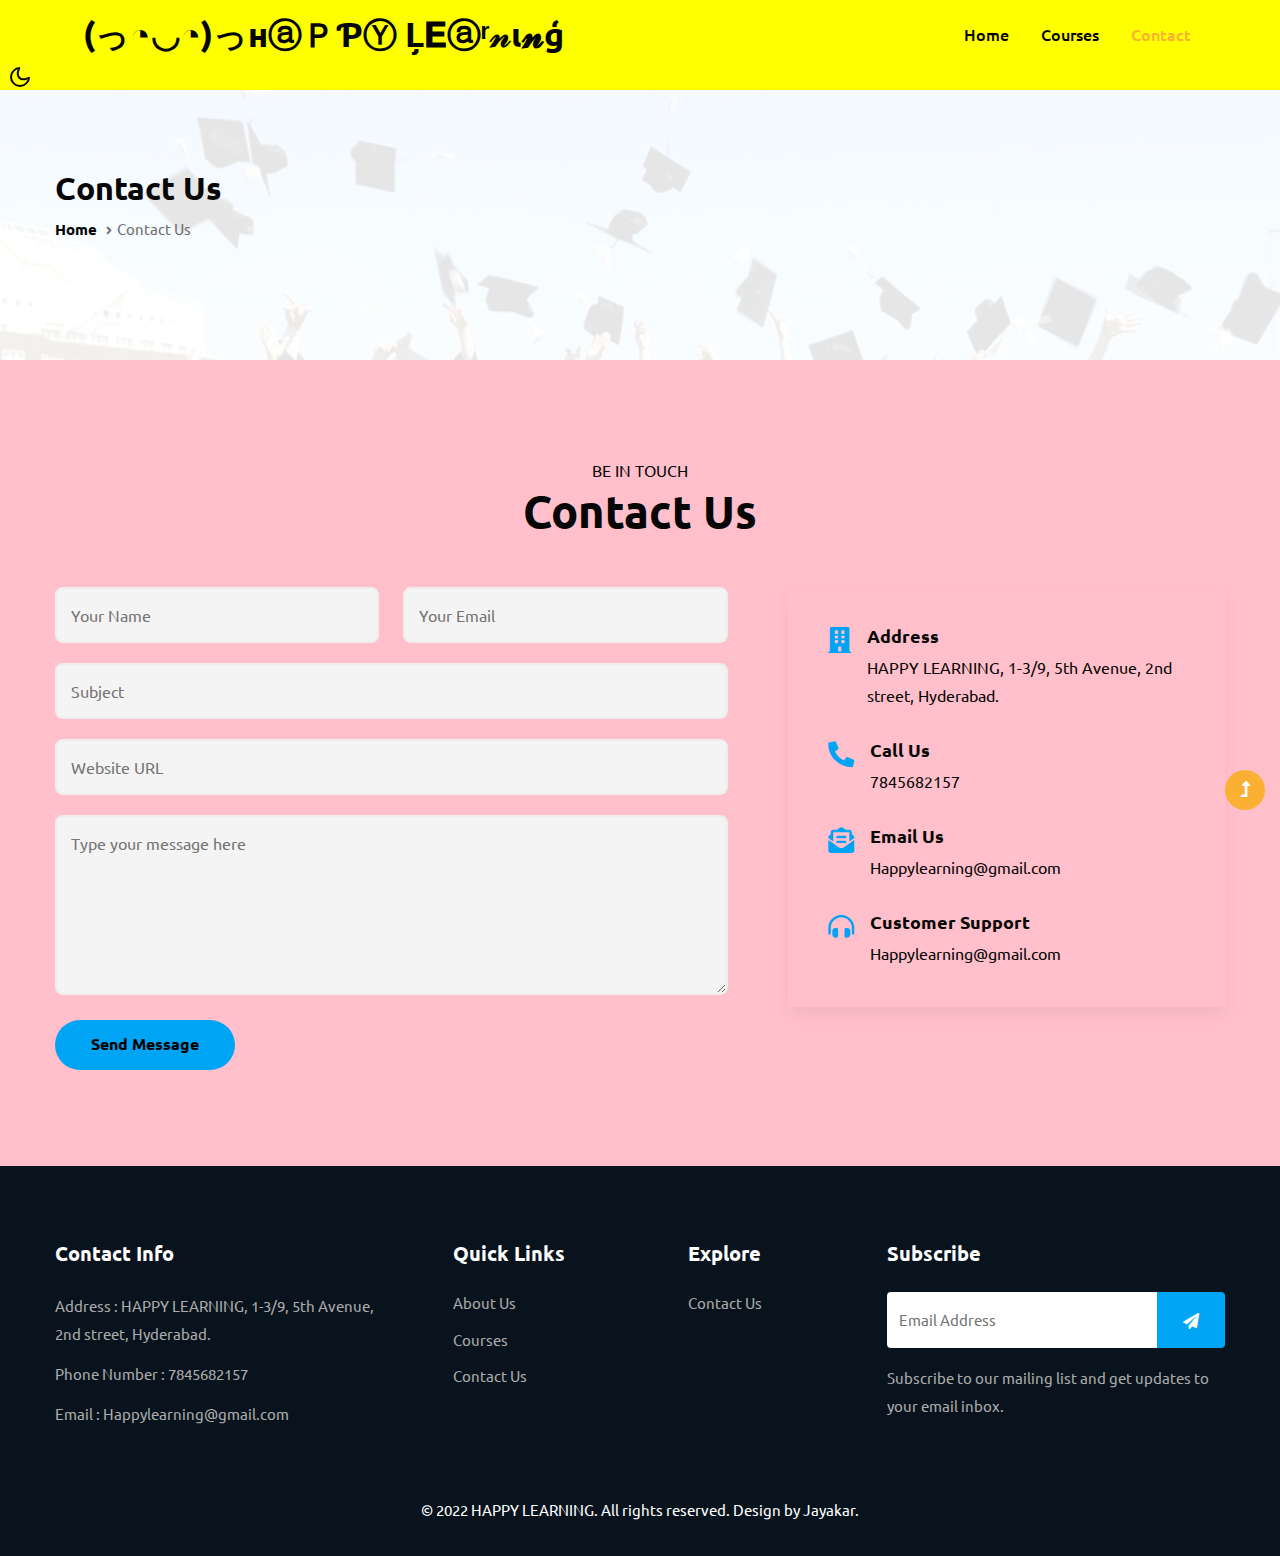
<file: contact.html>
<!doctype html>
<html lang="en">

<head>
    <!-- Required meta tags -->
    <meta charset="utf-8">
    <meta name="viewport" content="width=device-width, initial-scale=1">
    <title> (っ◔◡◔)っнⓐＰƤⓎ Ļ𝐄ⓐʳ𝓃ι𝓷ģ | Contact Us </title>
    <!-- Google fonts -->
    <link href="//fonts.googleapis.com/css2?family=Ubuntu:wght@300;400;500;700&display=swap" rel="stylesheet">
    <!-- Template CSS Style link -->
    <link rel="stylesheet" href="assets/css/style-starter.css">
</head>

<body>
    <!-- header -->
    <header id="site-header" class="fixed-top">
        <div class="container">
            <nav class="navbar navbar-expand-lg navbar-light">
                <a class="navbar-brand" href="index.html">(っ◔◡◔)っнⓐＰƤⓎ Ļ𝐄ⓐʳ𝓃ι𝓷ģ
                </a>
                <button class="navbar-toggler collapsed" type="button" data-bs-toggle="collapse"
                    data-bs-target="#navbarScroll" aria-controls="navbarScroll" aria-expanded="false"
                    aria-label="Toggle navigation">
                    <span class="navbar-toggler-icon fa icon-expand fa-bars"></span>
                    <span class="navbar-toggler-icon fa icon-close fa-times"></span>
                </button>
                <div class="collapse navbar-collapse" id="navbarScroll">
                    <ul class="navbar-nav ms-auto my-2 my-lg-0 navbar-nav-scroll">
                        <li class="nav-item">
                            <a class="nav-link" aria-current="page" href="index.html">Home</a>
                        </li>
                        <li class="nav-item">
                            <a class="nav-link" href="courses.html">Courses</a>
                        </li>
                        <li class="nav-item">
                            <a class="nav-link active" href="contact.html">Contact</a>
                        </li>
                    </ul>
                    <!-- search-right -->
                        <div class="search-right mx-lg-2">
                            <a href="#search" class="btn search-btn p-0" title="search">
                            <!-- search popup -->
                            <div id="search" class="pop-overlay">
                                <div class="popup">
                                    <form action="#search" method="GET" class="search-box">
                                        <input type="search" placeholder="Enter Keyword..." name="search"
                                            required="required" autofocus="">
                                        <button type="submit" class="btn"><span class="fas fa-search"
                                                aria-hidden="true"></span></button>
                                    </form>
                                </div>
                                <a class="close" href="#close">×</a>
                            </div>
                            <!-- //search popup -->
                        </div>
                    </div>
                    <!--//search-right-->
                </div>
                <!-- toggle switch for light and dark theme -->
                <div class="cont-ser-position">
                    <nav class="navigation">
                        <div class="theme-switch-wrapper">
                            <label class="theme-switch" for="checkbox">
                                <input type="checkbox" id="checkbox">
                                <div class="mode-container">
                                    <i class="gg-sun"></i>
                                    <i class="gg-moon"></i>
                                </div>
                            </label>
                        </div>
                    </nav>
                </div>
                <!-- //toggle switch for light and dark theme -->
            </nav>
        </div>
    </header>
    <!-- //header -->

    <!-- inner banner -->
    <section class="inner-banner py-5">
        <div class="w3l-breadcrumb py-lg-5">
            <div class="container pt-4 pb-sm-4">
                <h4 class="inner-text-title pt-5">Contact Us</h4>
                <ul class="breadcrumbs-custom-path">
                    <li><a href="index.html">Home</a></li>
                    <li class="active"><i class="fas fa-angle-right"></i>Contact Us</li>
                </ul>
            </div>
        </div>
    </section>
    <!-- //inner banner -->

    <!-- contact block -->
    <section class="w3l-contact py-5" id="contact">
        <div class="container py-md-5 py-4">
            <div class="title-main text-center mx-auto mb-md-5 mb-4" style="max-width:500px;">
                <p class="text-uppercase">Be In touch</p>
                <h3 class="title-style">Contact Us</h3>
            </div>
            <div class="row contact-block">
                <div class="col-md-7 contact-right">
                    <form action="https://Happylearning@gmail.com" method="post" class="signin-form">
                        <div class="input-grids">
                            <div class="row">
                                <div class="col-sm-6">
                                    <input type="text" name="w3lName" id="w3lName" placeholder="Your Name"
                                        class="contact-input" required="" />
                                </div>
                                <div class="col-sm-6">
                                    <input type="email" name="w3lSender" id="w3lSender" placeholder="Your Email"
                                        class="contact-input" required="" />
                                </div>
                            </div>
                            <input type="text" name="w3lSubect" id="w3lSubect" placeholder="Subject"
                                class="contact-input" required="" />
                            <input type="text" name="w3lWebsite" id="w3lWebsite" placeholder="Website URL"
                                class="contact-input" required="" />
                        </div>
                        <div class="form-input">
                            <textarea name="w3lMessage" id="w3lMessage" placeholder="Type your message here"
                                required=""></textarea>
                        </div>
                        <div class="text-start">
                            <button class="btn btn-style btn-style-3">Send Message</button>
                        </div>
                    </form>
                </div>
                <div class="col-md-5 ps-lg-5 mt-md-0 mt-5">
                    <div class="contact-left">
                        <div class="cont-details">
                            <div class="d-flex contact-grid">
                                <div class="cont-left text-center me-3">
                                    <i class="fas fa-building"></i>
                                </div>
                                <div class="cont-right">
                                    <h6>Address</h6>
                                    <p>HAPPY LEARNING, 1-3/9, 5th Avenue, 2nd street, Hyderabad.</p>
                                </div>
                            </div>
                            <div class="d-flex contact-grid mt-4 pt-lg-2">
                                <div class="cont-left text-center me-3">
                                    <i class="fas fa-phone-alt"></i>
                                </div>
                                <div class="cont-right">
                                    <h6>Call Us</h6>
                                    <p><a href="tel:7845682157">7845682157</a></p>
                                </div>
                            </div>
                            <div class="d-flex contact-grid mt-4 pt-lg-2">
                                <div class="cont-left text-center me-3">
                                    <i class="fas fa-envelope-open-text"></i>
                                </div>
                                <div class="cont-right">
                                    <h6>Email Us</h6>
                                    <p><a href="mailto:Happylearning@gmail.com" class="mail">Happylearning@gmail.com</a></p>
                                </div>
                            </div>
                            <div class="d-flex contact-grid mt-4 pt-lg-2">
                                <div class="cont-left text-center me-3">
                                    <i class="fas fa-headphones-alt"></i>
                                </div>
                                <div class="cont-right">
                                    <h6>Customer Support</h6>
                                    <p><a href="mailto:Happylearning@gmail.com" class="mail">Happylearning@gmail.com</a></p>
                                </div>
                            </div>
                        </div>
                    </div>
                </div>
            </div>
        </div>
    </section>
    <!-- //contact block -->

    <!-- footer block -->
    <footer class="w3l-footer-29-main">
        <div class="footer-29 pt-5 pb-4">
            <div class="container pt-md-4">
                <div class="row footer-top-29">
                    <div class="col-lg-4 col-md-6 footer-list-29">
                        <h6 class="footer-title-29">Contact Info </h6>
                        <p class="mb-2 pe-xl-5">Address : HAPPY LEARNING, 1-3/9, 5th Avenue, 2nd street, Hyderabad.
                        </p>
                        <p class="mb-2">Phone Number : <a href="tel:7845682157">7845682157</a></p>
                        <p class="mb-2">Email : <a href="mailto:Happylearning@gmail.com" class="mail">Happylearning@gmail.com</a></p>
                    </div>
                    <div class="col-lg-2 col-md-3 col-6 footer-list-29 mt-md-0 mt-4">
                        <ul>
                            <h6 class="footer-title-29">Quick Links</h6>
                            <li><a href="about.html">About Us</a></li>
                            <li><a href="courses.html">Courses</a></li>
                            <li><a href="contact.html">Contact Us</a></li>
                        </ul>
                    </div>
                    <div class="col-lg-2 col-md-3 col-6 ps-lg-5 ps-lg-4 footer-list-29 mt-md-0 mt-4">
                        <ul>
                            <h6 class="footer-title-29">Explore</h6>
                            <li><a href="contact.html">Contact Us</a></li>
                        </ul>
                    </div>
                    <div class="col-lg-4 col-md-6 col-sm-8 footer-list-29 mt-lg-0 mt-4 ps-lg-5">
                        <h6 class="footer-title-29">Subscribe</h6>
                        <form action="#" class="subscribe d-flex" method="post">
                            <input type="email" name="email" placeholder="Email Address" required="">
                            <button class="button-style"><span class="fa fa-paper-plane"
                                    aria-hidden="true"></span></button>
                        </form>
                        <p class="mt-3">Subscribe to our mailing list and get updates to your email inbox.</p>
                    </div>
                </div>
                <!-- copyright -->
                <p class="copy-footer-29 text-center pt-lg-2 mt-5 pb-2">© 2022 HAPPY LEARNING. All rights reserved. Design
                    by Jayakar.</p>
                <!-- //copyright -->
            </div>
        </div>
    </footer>
    <!-- //footer block -->

    <!-- Js scripts -->
    <!-- move top -->
    <button onclick="topFunction()" id="movetop" title="Go to top">
        <span class="fas fa-level-up-alt" aria-hidden="true"></span>
    </button>
    <script>
        // When the user scrolls down 20px from the top of the document, show the button
        window.onscroll = function () {
            scrollFunction()
        };

        function scrollFunction() {
            if (document.body.scrollTop > 20 || document.documentElement.scrollTop > 20) {
                document.getElementById("movetop").style.display = "block";
            } else {
                document.getElementById("movetop").style.display = "none";
            }
        }

        // When the user clicks on the button, scroll to the top of the document
        function topFunction() {
            document.body.scrollTop = 0;
            document.documentElement.scrollTop = 0;
        }
    </script>
    <!-- //move top -->

    <!-- common jquery plugin -->
    <script src="assets/js/jquery-3.3.1.min.js"></script>
    <!-- //common jquery plugin -->

    <!-- theme switch js (light and dark)-->
    <script src="assets/js/theme-change.js"></script>
    <!-- //theme switch js (light and dark)-->

    <!-- MENU-JS -->
    <script>
        $(window).on("scroll", function () {
            var scroll = $(window).scrollTop();

            if (scroll >= 80) {
                $("#site-header").addClass("nav-fixed");
            } else {
                $("#site-header").removeClass("nav-fixed");
            }
        });

        //Main navigation Active Class Add Remove
        $(".navbar-toggler").on("click", function () {
            $("header").toggleClass("active");
        });
        $(document).on("ready", function () {
            if ($(window).width() > 991) {
                $("header").removeClass("active");
            }
            $(window).on("resize", function () {
                if ($(window).width() > 991) {
                    $("header").removeClass("active");
                }
            });
        });
    </script>
    <!-- //MENU-JS -->

    <!-- disable body scroll which navbar is in active -->
    <script>
        $(function () {
            $('.navbar-toggler').click(function () {
                $('body').toggleClass('noscroll');
            })
        });
    </script>
    <!-- //disable body scroll which navbar is in active -->

    <!-- bootstrap -->
    <script src="assets/js/bootstrap.min.js"></script>
    <!-- //bootstrap -->
    <!-- //Js scripts -->
</body>

</html>
</file>
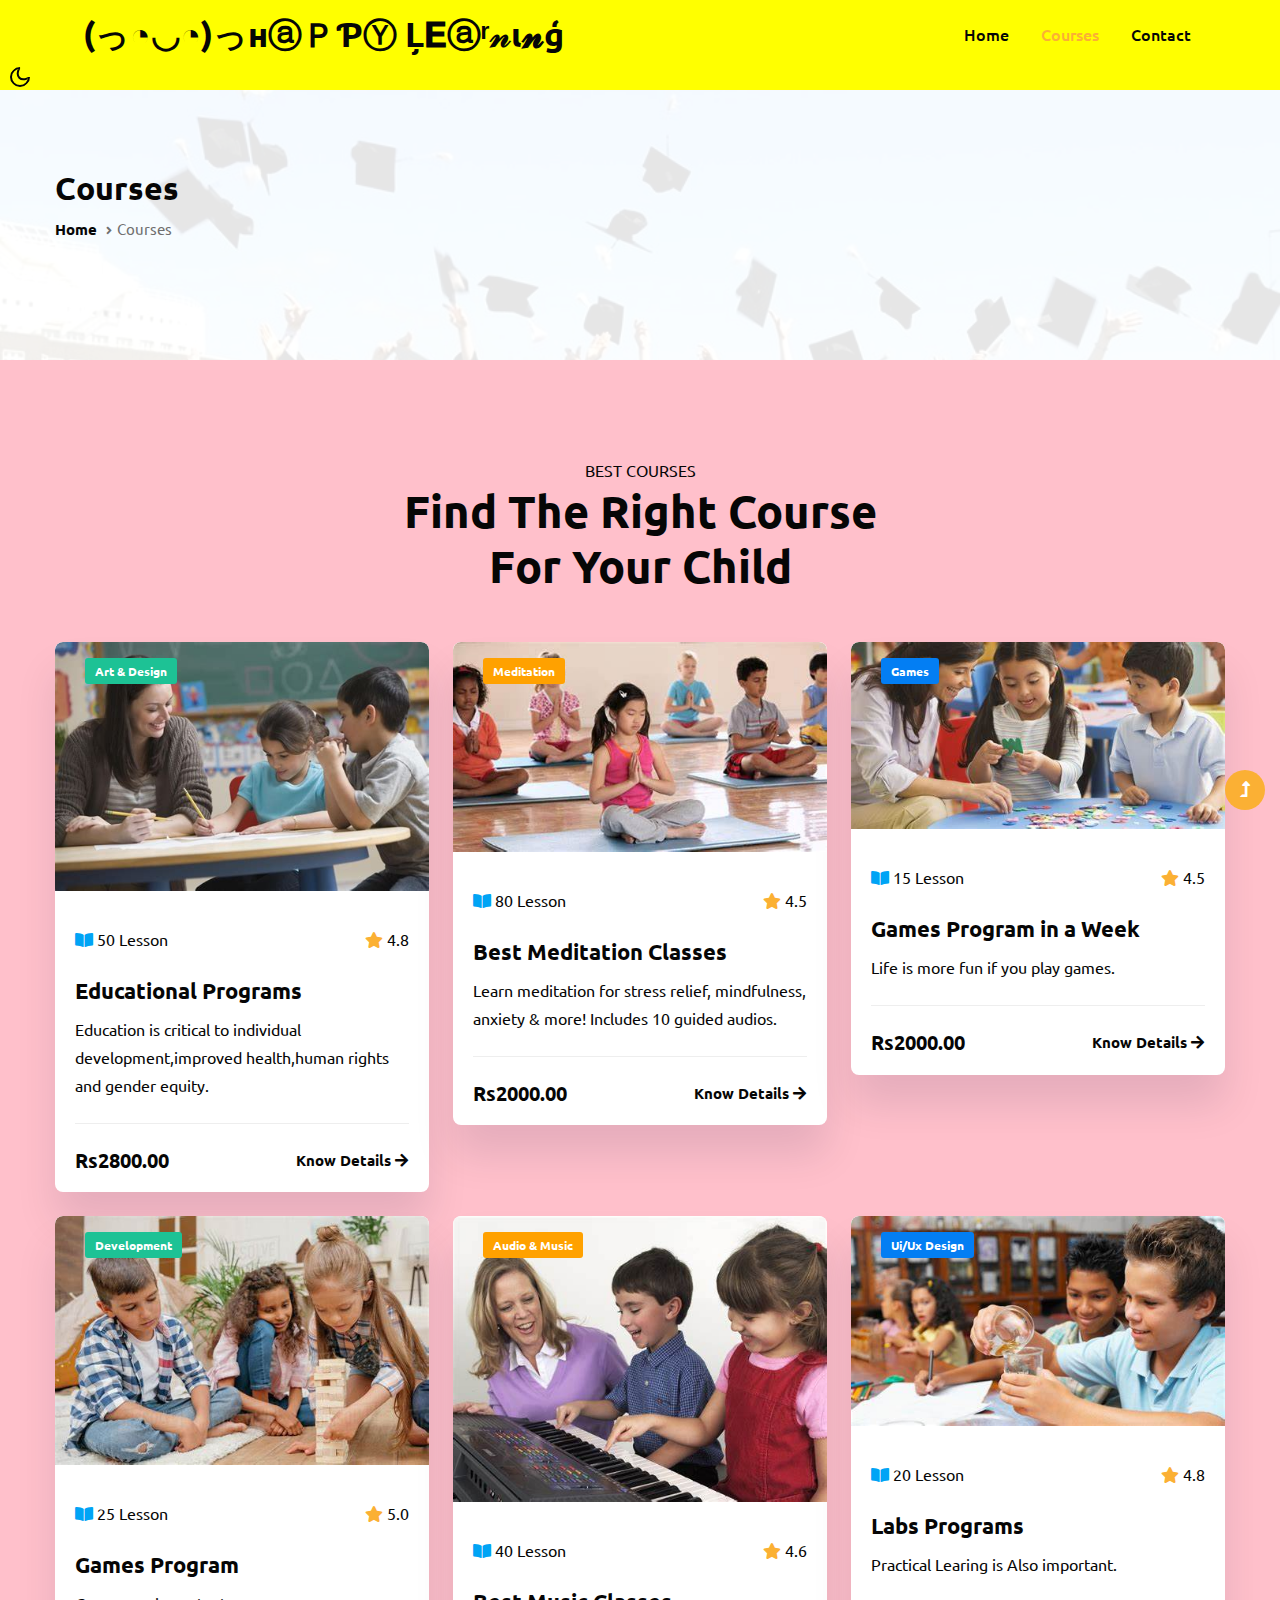
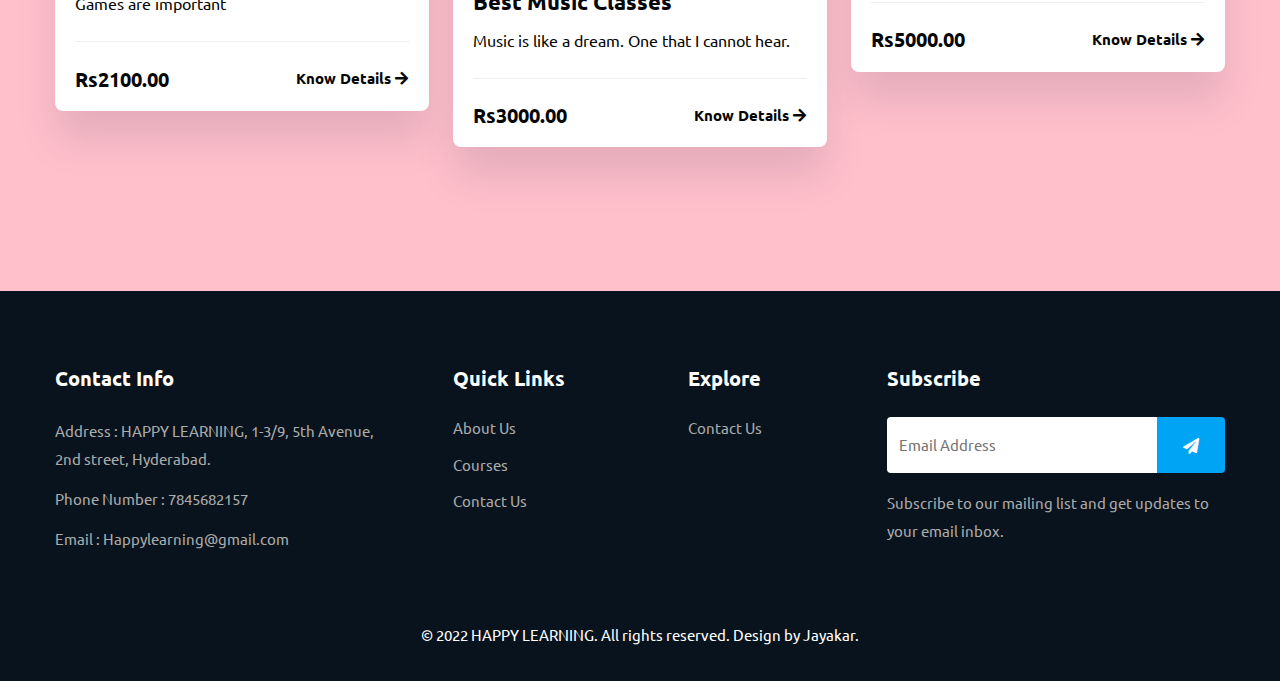
<file: courses.html>
<!doctype html>
<html lang="en">

<head>
    <!-- Required meta tags -->
    <meta charset="utf-8">
    <meta name="viewport" content="width=device-width, initial-scale=1">
    <title>(っ◔◡◔)っнⓐＰƤⓎ Ļ𝐄ⓐʳ𝓃ι𝓷ģ | Courses</title>
    <!-- Google fonts -->
    <link href="//fonts.googleapis.com/css2?family=Ubuntu:wght@300;400;500;700&display=swap" rel="stylesheet">
    <!-- Template CSS Style link -->
    <link rel="stylesheet" href="assets/css/style-starter.css">
</head>

<body>
    <!-- header -->
    <header id="site-header" class="fixed-top">
        <div class="container">
            <nav class="navbar navbar-expand-lg navbar-light">
                <a class="navbar-brand" href="index.html">(っ◔◡◔)っнⓐＰƤⓎ Ļ𝐄ⓐʳ𝓃ι𝓷ģ
                </a>
                <button class="navbar-toggler collapsed" type="button" data-bs-toggle="collapse"
                    data-bs-target="#navbarScroll" aria-controls="navbarScroll" aria-expanded="false"
                    aria-label="Toggle navigation">
                    <span class="navbar-toggler-icon fa icon-expand fa-bars"></span>
                    <span class="navbar-toggler-icon fa icon-close fa-times"></span>
                </button>
                <div class="collapse navbar-collapse" id="navbarScroll">
                    <ul class="navbar-nav ms-auto my-2 my-lg-0 navbar-nav-scroll">
                        <li class="nav-item">
                            <a class="nav-link" aria-current="page" href="index.html">Home</a>
                        </li>
                        <li class="nav-item">
                            <a class="nav-link active" href="courses.html">Courses</a>
                        </li>
                        <li class="nav-item">
                            <a class="nav-link" href="contact.html">Contact</a>
                        </li>
                    </ul>
                    <!-- search-right -->
                        <div class="search-right mx-lg-2">
                            <a href="#search" class="btn search-btn p-0" title="search">
                            <!-- search popup -->
                            <div id="search" class="pop-overlay">
                                <div class="popup">
                                    <form action="#search" method="GET" class="search-box">
                                        <input type="search" placeholder="Enter Keyword..." name="search"
                                            required="required" autofocus="">
                                        <button type="submit" class="btn"><span class="fas fa-search"
                                                aria-hidden="true"></span></button>
                                    </form>
                                </div>
                                <a class="close" href="#close">×</a>
                            </div>
                            <!-- //search popup -->
                        </div>
                    </div>
                    <!--//search-right-->
                </div>
                <!-- toggle switch for light and dark theme -->
                <div class="cont-ser-position">
                    <nav class="navigation">
                        <div class="theme-switch-wrapper">
                            <label class="theme-switch" for="checkbox">
                                <input type="checkbox" id="checkbox">
                                <div class="mode-container">
                                    <i class="gg-sun"></i>
                                    <i class="gg-moon"></i>
                                </div>
                            </label>
                        </div>
                    </nav>
                </div>
                <!-- //toggle switch for light and dark theme -->
            </nav>
        </div>
    </header>
    <!-- //header -->

    <!-- inner banner -->
    <section class="inner-banner py-5">
        <div class="w3l-breadcrumb py-lg-5">
            <div class="container pt-4 pb-sm-4">
                <h4 class="inner-text-title pt-5">Courses</h4>
                <ul class="breadcrumbs-custom-path">
                    <li><a href="index.html">Home</a></li>
                    <li class="active"><i class="fas fa-angle-right"></i>Courses</li>
                </ul>
            </div>
        </div>
    </section>
    <!-- //inner banner -->

    <!-- courses section -->
    <div class="w3l-grids-block-5 py-5">
        <div class="container py-md-5 py-4">
            <div class="title-main text-center mx-auto mb-md-5 mb-4" style="max-width:500px;">
                <p class="text-uppercase">Best Courses</p>
                <h3 class="title-style">Find The Right Course For Your Child</h3>
            </div>
            <div class="row justify-content-center">
                <div class="col-lg-4 col-md-6">
                    <div class="coursecard-single">
                        <div class="grids5-info position-relative">
                            <img src="assets/images/c1.jpg" alt="" class="img-fluid" />
                            <div class="meta-list">
                                <a href="courses.html">Art & Design</a>
                            </div>
                        </div>
                        <div class="content-main-top">
                            <div class="content-top mb-4 mt-3">
                                <ul class="list-unstyled d-flex align-items-center justify-content-between">
                                    <li> <i class="fas fa-book-open"></i> 50 Lesson</li>
                                    <li> <i class="fas fa-star"></i> 4.8</li>
                                </ul>
                            </div>
                            <h4><a href="courses.html">Educational Programs</a></h4>
                            <p>Education is critical to individual development,improved health,human rights and gender equity.</p>
                            <div class="top-content-border d-flex align-items-center justify-content-between mt-4 pt-4">
                                <h6>Rs2800.00</h6>
                                <a class="btn btn-style-primary" href="courses.html">Know Details<i
                                        class="fas fa-arrow-right"></i></a>
                            </div>
                        </div>
                    </div>
                </div>
                <div class="col-lg-4 col-md-6 mt-md-0 mt-4">
                    <div class="coursecard-single">
                        <div class="grids5-info position-relative">
                            <img src="assets/images/c2.jpg" alt="" class="img-fluid" />
                            <div class="meta-list">
                                <a href="courses.html" class="sec-2">Meditation</a>
                            </div>
                        </div>
                        <div class="content-main-top">
                            <div class="content-top mb-4 mt-3">
                                <ul class="list-unstyled d-flex align-items-center justify-content-between">
                                    <li> <i class="fas fa-book-open"></i> 80 Lesson</li>
                                    <li> <i class="fas fa-star"></i> 4.5</li>
                                </ul>
                            </div>
                            <h4><a href="courses.html">Best Meditation Classes</a></h4>
                            <p>Learn meditation for stress relief, mindfulness, anxiety & more! Includes 10 guided audios.
                            </p>
                            <div class="top-content-border d-flex align-items-center justify-content-between mt-4 pt-4">
                                <h6>Rs2000.00</h6>
                                <a class="btn btn-style-primary" href="courses.html">Know Details<i
                                        class="fas fa-arrow-right"></i></a>
                            </div>
                        </div>
                    </div>
                </div>
                <div class="col-lg-4 col-md-6 mt-lg-0 mt-4">
                    <div class="coursecard-single">
                        <div class="grids5-info position-relative">
                            <img src="assets/images/c3.jpg" alt="" class="img-fluid" />
                            <div class="meta-list">
                                <a href="courses.html" class="sec-3">Games</a>
                            </div>
                        </div>
                        <div class="content-main-top">
                            <div class="content-top mb-4 mt-3">
                                <ul class="list-unstyled d-flex align-items-center justify-content-between">
                                    <li> <i class="fas fa-book-open"></i> 15 Lesson</li>
                                    <li> <i class="fas fa-star"></i> 4.5</li>
                                </ul>
                            </div>
                            <h4><a href="courses.html">Games Program in a Week</a></h4>
                            <p>Life is more fun if you play games.
                            </p>
                            <div class="top-content-border d-flex align-items-center justify-content-between mt-4 pt-4">
                                <h6>Rs2000.00</h6>
                                <a class="btn btn-style-primary" href="courses.html">Know Details<i
                                        class="fas fa-arrow-right"></i></a>
                            </div>
                        </div>
                    </div>
                </div>
                <div class="col-lg-4 col-md-6 mt-4">
                    <div class="coursecard-single">
                        <div class="grids5-info position-relative">
                            <img src="assets/images/c4.jpg" alt="" class="img-fluid" />
                            <div class="meta-list">
                                <a href="courses.html">Development</a>
                            </div>
                        </div>
                        <div class="content-main-top">
                            <div class="content-top mb-4 mt-3">
                                <ul class="list-unstyled d-flex align-items-center justify-content-between">
                                    <li> <i class="fas fa-book-open"></i> 25 Lesson</li>
                                    <li> <i class="fas fa-star"></i> 5.0</li>
                                </ul>
                            </div>
                            <h4><a href="courses.html">Games Program</a></h4>
                            <p>Games are important</p>
                            <div class="top-content-border d-flex align-items-center justify-content-between mt-4 pt-4">
                                <h6>Rs2100.00</h6>
                                <a class="btn btn-style-primary" href="courses.html">Know Details<i
                                        class="fas fa-arrow-right"></i></a>
                            </div>
                        </div>
                    </div>
                </div>
                <div class="col-lg-4 col-md-6 mt-4">
                    <div class="coursecard-single">
                        <div class="grids5-info position-relative">
                            <img src="assets/images/c5.jpg" alt="" class="img-fluid" />
                            <div class="meta-list">
                                <a href="courses.html" class="sec-2">Audio & Music</a>
                            </div>
                        </div>
                        <div class="content-main-top">
                            <div class="content-top mb-4 mt-3">
                                <ul class="list-unstyled d-flex align-items-center justify-content-between">
                                    <li> <i class="fas fa-book-open"></i> 40 Lesson</li>
                                    <li> <i class="fas fa-star"></i> 4.6</li>
                                </ul>
                            </div>
                            <h4><a href="courses.html">Best Music Classes</a></h4>
                            <p>Music is like a dream. One that I cannot hear.</p>
                            <div class="top-content-border d-flex align-items-center justify-content-between mt-4 pt-4">
                                <h6>Rs3000.00</h6>
                                <a class="btn btn-style-primary" href="courses.html">Know Details<i
                                        class="fas fa-arrow-right"></i></a>
                            </div>
                        </div>
                    </div>
                </div>
                <div class="col-lg-4 col-md-6 mt-4">
                    <div class="coursecard-single">
                        <div class="grids5-info position-relative">
                            <img src="assets/images/c6.jpg" alt="" class="img-fluid" />
                            <div class="meta-list">
                                <a href="courses.html" class="sec-3">Ui/Ux Design</a>
                            </div>
                        </div>
                        <div class="content-main-top">
                            <div class="content-top mb-4 mt-3">
                                <ul class="list-unstyled d-flex align-items-center justify-content-between">
                                    <li> <i class="fas fa-book-open"></i> 20 Lesson</li>
                                    <li> <i class="fas fa-star"></i> 4.8</li>
                                </ul>
                            </div>
                            <h4><a href="courses.html">Labs Programs</a></h4>
                            <p>Practical Learing is Also important.</p>
                            <div class="top-content-border d-flex align-items-center justify-content-between mt-4 pt-4">
                                <h6>Rs5000.00</h6>
                                <a class="btn btn-style-primary" href="courses.html">Know Details<i
                                        class="fas fa-arrow-right"></i></a>
                            </div>
                        </div>
                    </div>
                </div>
            </div>
            <!-- pagination -->
            <div class="pagination-style text-center mt-5">
                </div>
            <!-- //pagination -->
        </div>
    </div>
    <!-- //courses section -->

    <!-- footer block -->
    <footer class="w3l-footer-29-main">
        <div class="footer-29 pt-5 pb-4">
            <div class="container pt-md-4">
                <div class="row footer-top-29">
                    <div class="col-lg-4 col-md-6 footer-list-29">
                        <h6 class="footer-title-29">Contact Info </h6>
                        <p class="mb-2 pe-xl-5">Address : HAPPY LEARNING, 1-3/9, 5th Avenue, 2nd street, Hyderabad.
                        </p>
                        <p class="mb-2">Phone Number : <a href="tel:7845682157">7845682157</a></p>
                        <p class="mb-2">Email : <a href="mailto:Happylearning@gmail.com">Happylearning@gmail.com</a></p>
                    </div>
                    <div class="col-lg-2 col-md-3 col-6 footer-list-29 mt-md-0 mt-4">
                        <ul>
                            <h6 class="footer-title-29">Quick Links</h6>
                            <li><a href="about.html">About Us</a></li>
                            <li><a href="courses.html">Courses</a></li>
                            <li><a href="contact.html">Contact Us</a></li>
                        </ul>
                    </div>
                    <div class="col-lg-2 col-md-3 col-6 ps-lg-5 ps-lg-4 footer-list-29 mt-md-0 mt-4">
                        <ul>
                            <h6 class="footer-title-29">Explore</h6>
                            <li><a href="contact.html">Contact Us</a></li>
                        </ul>
                    </div>
                    <div class="col-lg-4 col-md-6 col-sm-8 footer-list-29 mt-lg-0 mt-4 ps-lg-5">
                        <h6 class="footer-title-29">Subscribe</h6>
                        <form action="#" class="subscribe d-flex" method="post">
                            <input type="email" name="email" placeholder="Email Address" required="">
                            <button class="button-style"><span class="fa fa-paper-plane"
                                    aria-hidden="true"></span></button>
                        </form>
                        <p class="mt-3">Subscribe to our mailing list and get updates to your email inbox.</p>
                    </div>
                </div>
                <!-- copyright -->
                <p class="copy-footer-29 text-center pt-lg-2 mt-5 pb-2">© 2022 HAPPY LEARNING. All rights reserved. Design
                    by Jayakar.</p>
                <!-- //copyright -->
            </div>
        </div>
    </footer>
    <!-- //footer block -->

    <!-- Js scripts -->
    <!-- move top -->
    <button onclick="topFunction()" id="movetop" title="Go to top">
        <span class="fas fa-level-up-alt" aria-hidden="true"></span>
    </button>
    <script>
        // When the user scrolls down 20px from the top of the document, show the button
        window.onscroll = function () {
            scrollFunction()
        };

        function scrollFunction() {
            if (document.body.scrollTop > 20 || document.documentElement.scrollTop > 20) {
                document.getElementById("movetop").style.display = "block";
            } else {
                document.getElementById("movetop").style.display = "none";
            }
        }

        // When the user clicks on the button, scroll to the top of the document
        function topFunction() {
            document.body.scrollTop = 0;
            document.documentElement.scrollTop = 0;
        }
    </script>
    <!-- //move top -->

    <!-- common jquery plugin -->
    <script src="assets/js/jquery-3.3.1.min.js"></script>
    <!-- //common jquery plugin -->

    <!-- theme switch js (light and dark)-->
    <script src="assets/js/theme-change.js"></script>
    <!-- //theme switch js (light and dark)-->

    <!-- MENU-JS -->
    <script>
        $(window).on("scroll", function () {
            var scroll = $(window).scrollTop();

            if (scroll >= 80) {
                $("#site-header").addClass("nav-fixed");
            } else {
                $("#site-header").removeClass("nav-fixed");
            }
        });

        //Main navigation Active Class Add Remove
        $(".navbar-toggler").on("click", function () {
            $("header").toggleClass("active");
        });
        $(document).on("ready", function () {
            if ($(window).width() > 991) {
                $("header").removeClass("active");
            }
            $(window).on("resize", function () {
                if ($(window).width() > 991) {
                    $("header").removeClass("active");
                }
            });
        });
    </script>
    <!-- //MENU-JS -->

    <!-- disable body scroll which navbar is in active -->
    <script>
        $(function () {
            $('.navbar-toggler').click(function () {
                $('body').toggleClass('noscroll');
            })
        });
    </script>
    <!-- //disable body scroll which navbar is in active -->

    <!-- bootstrap -->
    <script src="assets/js/bootstrap.min.js"></script>
    <!-- //bootstrap -->
    <!-- //Js scripts -->
</body>

</html>
</file>
<file: assets/css/style-starter.css>
@charset "UTF-8";

/*--
Author: W3layouts
Author URL: http://w3layouts.com
--*/
/*!
 * Bootstrap v5.0.1 (https://getbootstrap.com/)
 * Copyright 2011-2021 The Bootstrap Authors
 * Copyright 2011-2021 Twitter, Inc.
 * Licensed under MIT (https://github.com/twbs/bootstrap/blob/main/LICENSE)
 */
:root {
  --bs-blue: #0d6efd;
  --bs-indigo: #6610f2;
  --bs-purple: #6f42c1;
  --bs-pink: #d63384;
  --bs-red: #dc3545;
  --bs-orange: #fd7e14;
  --bs-yellow: #ffc107;
  --bs-green: #198754;
  --bs-teal: #20c997;
  --bs-cyan: #0dcaf0;
  --bs-white: #fff;
  --bs-gray: #6c757d;
  --bs-gray-dark: #343a40;
  --bs-primary: #0d6efd;
  --bs-secondary: #6c757d;
  --bs-success: #198754;
  --bs-info: #0dcaf0;
  --bs-warning: #ffc107;
  --bs-danger: #dc3545;
  --bs-light: #f8f9fa;
  --bs-dark: #212529;
  --bs-font-sans-serif: system-ui, -apple-system, "Segoe UI", Roboto, "Helvetica Neue", Arial, "Noto Sans", "Liberation Sans", sans-serif, "Apple Color Emoji", "Segoe UI Emoji", "Segoe UI Symbol", "Noto Color Emoji";
  --bs-font-monospace: SFMono-Regular, Menlo, Monaco, Consolas, "Liberation Mono", "Courier New", monospace;
  --bs-gradient: linear-gradient(180deg, rgba(255, 255, 255, 0.15), rgba(255, 255, 255, 0));
}

*,
*::before,
*::after {
  box-sizing: border-box;
}

@media (prefers-reduced-motion: no-preference) {
  :root {
    scroll-behavior: smooth;
  }
}

body {
  margin: 0;
  font-family: var(--bs-font-sans-serif);
  font-size: 1rem;
  font-weight: 400;
  line-height: 1.5;
  color: #eeff00;
  background-color: #fff;
  -webkit-text-size-adjust: 100%;
  -webkit-tap-highlight-color: rgba(0, 0, 0, 0);
}

hr {
  margin: 1rem 0;
  color: inherit;
  background-color: currentColor;
  border: 0;
  opacity: 0.25;
}

hr:not([size]) {
  height: 1px;
}

h6,
.h6,
h5,
.h5,
h4,
.h4,
h3,
.h3,
h2,
.h2,
h1,
.h1 {
  margin-top: 0;
  margin-bottom: 0.5rem;
  font-weight: 500;
  line-height: 1.2;
}

h1,
.h1 {
  font-size: calc(1.375rem + 1.5vw);
}

@media (min-width: 1200px) {

  h1,
  .h1 {
    font-size: 2.5rem;
  }
}

h2,
.h2 {
  font-size: calc(1.325rem + 0.9vw);
}

@media (min-width: 1200px) {

  h2,
  .h2 {
    font-size: 2rem;
  }
}

h3,
.h3 {
  font-size: calc(1.3rem + 0.6vw);
}

@media (min-width: 1200px) {

  h3,
  .h3 {
    font-size: 1.75rem;
  }
}

h4,
.h4 {
  font-size: calc(1.275rem + 0.3vw);
}

@media (min-width: 1200px) {

  h4,
  .h4 {
    font-size: 1.5rem;
  }
}

h5,
.h5 {
  font-size: 1.25rem;
}

h6,
.h6 {
  font-size: 1rem;
}

p {
  margin-top: 0;
  margin-bottom: 1rem;
}

abbr[title],
abbr[data-bs-original-title] {
  -webkit-text-decoration: underline dotted;
  text-decoration: underline dotted;
  cursor: help;
  -webkit-text-decoration-skip-ink: none;
  text-decoration-skip-ink: none;
}

address {
  margin-bottom: 1rem;
  font-style: normal;
  line-height: inherit;
}

ol,
ul {
  padding-left: 2rem;
}

ol,
ul,
dl {
  margin-top: 0;
  margin-bottom: 1rem;
}

ol ol,
ul ul,
ol ul,
ul ol {
  margin-bottom: 0;
}

dt {
  font-weight: 700;
}

dd {
  margin-bottom: 0.5rem;
  margin-left: 0;
}

blockquote {
  margin: 0 0 1rem;
}

b,
strong {
  font-weight: bolder;
}

small,
.small {
  font-size: 0.875em;
}

mark,
.mark {
  padding: 0.2em;
  background-color: #fcf8e3;
}

sub,
sup {
  position: relative;
  font-size: 0.75em;
  line-height: 0;
  vertical-align: baseline;
}

sub {
  bottom: -0.25em;
}

sup {
  top: -0.5em;
}

a {
  color: #0d6efd;
  text-decoration: underline;
}

a:hover {
  color: #0a58ca;
}

a:not([href]):not([class]),
a:not([href]):not([class]):hover {
  color: inherit;
  text-decoration: none;
}

pre,
code,
kbd,
samp {
  font-family: var(--bs-font-monospace);
  font-size: 1em;
  direction: ltr
    /* rtl:ignore */
  ;
  unicode-bidi: bidi-override;
}

pre {
  display: block;
  margin-top: 0;
  margin-bottom: 1rem;
  overflow: auto;
  font-size: 0.875em;
}

pre code {
  font-size: inherit;
  color: inherit;
  word-break: normal;
}

code {
  font-size: 0.875em;
  color: #d63384;
  word-wrap: break-word;
}

a>code {
  color: inherit;
}

kbd {
  padding: 0.2rem 0.4rem;
  font-size: 0.875em;
  color: #fff;
  background-color: #212529;
  border-radius: 0.2rem;
}

kbd kbd {
  padding: 0;
  font-size: 1em;
  font-weight: 700;
}

figure {
  margin: 0 0 1rem;
}

img,
svg {
  vertical-align: middle;
}

table {
  caption-side: bottom;
  border-collapse: collapse;
}

caption {
  padding-top: 0.5rem;
  padding-bottom: 0.5rem;
  color: #6c757d;
  text-align: left;
}

th {
  text-align: inherit;
  text-align: -webkit-match-parent;
}

thead,
tbody,
tfoot,
tr,
td,
th {
  border-color: inherit;
  border-style: solid;
  border-width: 0;
}

label {
  display: inline-block;
}

button {
  border-radius: 0;
}

button:focus:not(:focus-visible) {
  outline: 0;
}

input,
button,
select,
optgroup,
textarea {
  margin: 0;
  font-family: inherit;
  font-size: inherit;
  line-height: inherit;
}

button,
select {
  text-transform: none;
}

[role=button] {
  cursor: pointer;
}

select {
  word-wrap: normal;
}

select:disabled {
  opacity: 1;
}

[list]::-webkit-calendar-picker-indicator {
  display: none;
}

button,
[type=button],
[type=reset],
[type=submit] {
  -webkit-appearance: button;
}

button:not(:disabled),
[type=button]:not(:disabled),
[type=reset]:not(:disabled),
[type=submit]:not(:disabled) {
  cursor: pointer;
}

::-moz-focus-inner {
  padding: 0;
  border-style: none;
}

textarea {
  resize: vertical;
}

fieldset {
  min-width: 0;
  padding: 0;
  margin: 0;
  border: 0;
}

legend {
  float: left;
  width: 100%;
  padding: 0;
  margin-bottom: 0.5rem;
  font-size: calc(1.275rem + 0.3vw);
  line-height: inherit;
}

@media (min-width: 1200px) {
  legend {
    font-size: 1.5rem;
  }
}

legend+* {
  clear: left;
}

::-webkit-datetime-edit-fields-wrapper,
::-webkit-datetime-edit-text,
::-webkit-datetime-edit-minute,
::-webkit-datetime-edit-hour-field,
::-webkit-datetime-edit-day-field,
::-webkit-datetime-edit-month-field,
::-webkit-datetime-edit-year-field {
  padding: 0;
}

::-webkit-inner-spin-button {
  height: auto;
}

[type=search] {
  outline-offset: -2px;
  -webkit-appearance: textfield;
}

/* rtl:raw:
[type="tel"],
[type="url"],
[type="email"],
[type="number"] {
  direction: ltr;
}
*/
::-webkit-search-decoration {
  -webkit-appearance: none;
}

::-webkit-color-swatch-wrapper {
  padding: 0;
}

::file-selector-button {
  font: inherit;
}

::-webkit-file-upload-button {
  font: inherit;
  -webkit-appearance: button;
}

output {
  display: inline-block;
}

iframe {
  border: 0;
}

summary {
  display: list-item;
  cursor: pointer;
}

progress {
  vertical-align: baseline;
}

[hidden] {
  display: none !important;
}

.lead {
  font-size: 1.25rem;
  font-weight: 300;
}

.display-1 {
  font-size: calc(1.625rem + 4.5vw);
  font-weight: 300;
  line-height: 1.2;
}

@media (min-width: 1200px) {
  .display-1 {
    font-size: 5rem;
  }
}

.display-2 {
  font-size: calc(1.575rem + 3.9vw);
  font-weight: 300;
  line-height: 1.2;
}

@media (min-width: 1200px) {
  .display-2 {
    font-size: 4.5rem;
  }
}

.display-3 {
  font-size: calc(1.525rem + 3.3vw);
  font-weight: 300;
  line-height: 1.2;
}

@media (min-width: 1200px) {
  .display-3 {
    font-size: 4rem;
  }
}

.display-4 {
  font-size: calc(1.475rem + 2.7vw);
  font-weight: 300;
  line-height: 1.2;
}

@media (min-width: 1200px) {
  .display-4 {
    font-size: 3.5rem;
  }
}

.display-5 {
  font-size: calc(1.425rem + 2.1vw);
  font-weight: 300;
  line-height: 1.2;
}

@media (min-width: 1200px) {
  .display-5 {
    font-size: 3rem;
  }
}

.display-6 {
  font-size: calc(1.375rem + 1.5vw);
  font-weight: 300;
  line-height: 1.2;
}

@media (min-width: 1200px) {
  .display-6 {
    font-size: 2.5rem;
  }
}

.list-unstyled {
  padding-left: 0;
  list-style: none;
}

.list-inline {
  padding-left: 0;
  list-style: none;
}

.list-inline-item {
  display: inline-block;
}

.list-inline-item:not(:last-child) {
  margin-right: 0.5rem;
}

.initialism {
  font-size: 0.875em;
  text-transform: uppercase;
}

.blockquote {
  margin-bottom: 1rem;
  font-size: 1.25rem;
}

.blockquote> :last-child {
  margin-bottom: 0;
}

.blockquote-footer {
  margin-top: -1rem;
  margin-bottom: 1rem;
  font-size: 0.875em;
  color: #6c757d;
}

.blockquote-footer::before {
  content: "— ";
}

.img-fluid {
  max-width: 100%;
  height: auto;
}

.img-thumbnail {
  padding: 0.25rem;
  background-color: #fff;
  border: 1px solid #dee2e6;
  border-radius: 0.25rem;
  max-width: 100%;
  height: auto;
}

.figure {
  display: inline-block;
}

.figure-img {
  margin-bottom: 0.5rem;
  line-height: 1;
}

.figure-caption {
  font-size: 0.875em;
  color: #6c757d;
}

.container,
.container-fluid,
.container-xxl,
.container-xl,
.container-lg,
.container-md,
.container-sm {
  width: 100%;
  padding-right: var(--bs-gutter-x, 0.75rem);
  padding-left: var(--bs-gutter-x, 0.75rem);
  margin-right: auto;
  margin-left: auto;
}

@media (min-width: 576px) {

  .container-sm,
  .container {
    max-width: 540px;
  }
}

@media (min-width: 768px) {

  .container-md,
  .container-sm,
  .container {
    max-width: 720px;
  }
}

@media (min-width: 992px) {

  .container-lg,
  .container-md,
  .container-sm,
  .container {
    max-width: 960px;
  }
}

@media (min-width: 1200px) {

  .container-xl,
  .container-lg,
  .container-md,
  .container-sm,
  .container {
    max-width: 1140px;
  }
}

@media (min-width: 1400px) {

  .container-xxl,
  .container-xl,
  .container-lg,
  .container-md,
  .container-sm,
  .container {
    max-width: 1320px;
  }
}

.row {
  --bs-gutter-x: 1.5rem;
  --bs-gutter-y: 0;
  display: flex;
  flex-wrap: wrap;
  margin-top: calc(var(--bs-gutter-y) * -1);
  margin-right: calc(var(--bs-gutter-x) / -2);
  margin-left: calc(var(--bs-gutter-x) / -2);
}

.row>* {
  flex-shrink: 0;
  width: 100%;
  max-width: 100%;
  padding-right: calc(var(--bs-gutter-x) / 2);
  padding-left: calc(var(--bs-gutter-x) / 2);
  margin-top: var(--bs-gutter-y);
}

.col {
  flex: 1 0 0%;
}

.row-cols-auto>* {
  flex: 0 0 auto;
  width: auto;
}

.row-cols-1>* {
  flex: 0 0 auto;
  width: 100%;
}

.row-cols-2>* {
  flex: 0 0 auto;
  width: 50%;
}

.row-cols-3>* {
  flex: 0 0 auto;
  width: 33.3333333333%;
}

.row-cols-4>* {
  flex: 0 0 auto;
  width: 25%;
}

.row-cols-5>* {
  flex: 0 0 auto;
  width: 20%;
}

.row-cols-6>* {
  flex: 0 0 auto;
  width: 16.6666666667%;
}

.col-auto {
  flex: 0 0 auto;
  width: auto;
}

.col-1 {
  flex: 0 0 auto;
  width: 8.3333333333%;
}

.col-2 {
  flex: 0 0 auto;
  width: 16.6666666667%;
}

.col-3 {
  flex: 0 0 auto;
  width: 25%;
}

.col-4 {
  flex: 0 0 auto;
  width: 33.3333333333%;
}

.col-5 {
  flex: 0 0 auto;
  width: 41.6666666667%;
}

.col-6 {
  flex: 0 0 auto;
  width: 50%;
}

.col-7 {
  flex: 0 0 auto;
  width: 58.3333333333%;
}

.col-8 {
  flex: 0 0 auto;
  width: 66.6666666667%;
}

.col-9 {
  flex: 0 0 auto;
  width: 75%;
}

.col-10 {
  flex: 0 0 auto;
  width: 83.3333333333%;
}

.col-11 {
  flex: 0 0 auto;
  width: 91.6666666667%;
}

.col-12 {
  flex: 0 0 auto;
  width: 100%;
}

.offset-1 {
  margin-left: 8.3333333333%;
}

.offset-2 {
  margin-left: 16.6666666667%;
}

.offset-3 {
  margin-left: 25%;
}

.offset-4 {
  margin-left: 33.3333333333%;
}

.offset-5 {
  margin-left: 41.6666666667%;
}

.offset-6 {
  margin-left: 50%;
}

.offset-7 {
  margin-left: 58.3333333333%;
}

.offset-8 {
  margin-left: 66.6666666667%;
}

.offset-9 {
  margin-left: 75%;
}

.offset-10 {
  margin-left: 83.3333333333%;
}

.offset-11 {
  margin-left: 91.6666666667%;
}

.g-0,
.gx-0 {
  --bs-gutter-x: 0;
}

.g-0,
.gy-0 {
  --bs-gutter-y: 0;
}

.g-1,
.gx-1 {
  --bs-gutter-x: 0.25rem;
}

.g-1,
.gy-1 {
  --bs-gutter-y: 0.25rem;
}

.g-2,
.gx-2 {
  --bs-gutter-x: 0.5rem;
}

.g-2,
.gy-2 {
  --bs-gutter-y: 0.5rem;
}

.g-3,
.gx-3 {
  --bs-gutter-x: 1rem;
}

.g-3,
.gy-3 {
  --bs-gutter-y: 1rem;
}

.g-4,
.gx-4 {
  --bs-gutter-x: 1.5rem;
}

.g-4,
.gy-4 {
  --bs-gutter-y: 1.5rem;
}

.g-5,
.gx-5 {
  --bs-gutter-x: 3rem;
}

.g-5,
.gy-5 {
  --bs-gutter-y: 3rem;
}

@media (min-width: 576px) {
  .col-sm {
    flex: 1 0 0%;
  }

  .row-cols-sm-auto>* {
    flex: 0 0 auto;
    width: auto;
  }

  .row-cols-sm-1>* {
    flex: 0 0 auto;
    width: 100%;
  }

  .row-cols-sm-2>* {
    flex: 0 0 auto;
    width: 50%;
  }

  .row-cols-sm-3>* {
    flex: 0 0 auto;
    width: 33.3333333333%;
  }

  .row-cols-sm-4>* {
    flex: 0 0 auto;
    width: 25%;
  }

  .row-cols-sm-5>* {
    flex: 0 0 auto;
    width: 20%;
  }

  .row-cols-sm-6>* {
    flex: 0 0 auto;
    width: 16.6666666667%;
  }

  .col-sm-auto {
    flex: 0 0 auto;
    width: auto;
  }

  .col-sm-1 {
    flex: 0 0 auto;
    width: 8.3333333333%;
  }

  .col-sm-2 {
    flex: 0 0 auto;
    width: 16.6666666667%;
  }

  .col-sm-3 {
    flex: 0 0 auto;
    width: 25%;
  }

  .col-sm-4 {
    flex: 0 0 auto;
    width: 33.3333333333%;
  }

  .col-sm-5 {
    flex: 0 0 auto;
    width: 41.6666666667%;
  }

  .col-sm-6 {
    flex: 0 0 auto;
    width: 50%;
  }

  .col-sm-7 {
    flex: 0 0 auto;
    width: 58.3333333333%;
  }

  .col-sm-8 {
    flex: 0 0 auto;
    width: 66.6666666667%;
  }

  .col-sm-9 {
    flex: 0 0 auto;
    width: 75%;
  }

  .col-sm-10 {
    flex: 0 0 auto;
    width: 83.3333333333%;
  }

  .col-sm-11 {
    flex: 0 0 auto;
    width: 91.6666666667%;
  }

  .col-sm-12 {
    flex: 0 0 auto;
    width: 100%;
  }

  .offset-sm-0 {
    margin-left: 0;
  }

  .offset-sm-1 {
    margin-left: 8.3333333333%;
  }

  .offset-sm-2 {
    margin-left: 16.6666666667%;
  }

  .offset-sm-3 {
    margin-left: 25%;
  }

  .offset-sm-4 {
    margin-left: 33.3333333333%;
  }

  .offset-sm-5 {
    margin-left: 41.6666666667%;
  }

  .offset-sm-6 {
    margin-left: 50%;
  }

  .offset-sm-7 {
    margin-left: 58.3333333333%;
  }

  .offset-sm-8 {
    margin-left: 66.6666666667%;
  }

  .offset-sm-9 {
    margin-left: 75%;
  }

  .offset-sm-10 {
    margin-left: 83.3333333333%;
  }

  .offset-sm-11 {
    margin-left: 91.6666666667%;
  }

  .g-sm-0,
  .gx-sm-0 {
    --bs-gutter-x: 0;
  }

  .g-sm-0,
  .gy-sm-0 {
    --bs-gutter-y: 0;
  }

  .g-sm-1,
  .gx-sm-1 {
    --bs-gutter-x: 0.25rem;
  }

  .g-sm-1,
  .gy-sm-1 {
    --bs-gutter-y: 0.25rem;
  }

  .g-sm-2,
  .gx-sm-2 {
    --bs-gutter-x: 0.5rem;
  }

  .g-sm-2,
  .gy-sm-2 {
    --bs-gutter-y: 0.5rem;
  }

  .g-sm-3,
  .gx-sm-3 {
    --bs-gutter-x: 1rem;
  }

  .g-sm-3,
  .gy-sm-3 {
    --bs-gutter-y: 1rem;
  }

  .g-sm-4,
  .gx-sm-4 {
    --bs-gutter-x: 1.5rem;
  }

  .g-sm-4,
  .gy-sm-4 {
    --bs-gutter-y: 1.5rem;
  }

  .g-sm-5,
  .gx-sm-5 {
    --bs-gutter-x: 3rem;
  }

  .g-sm-5,
  .gy-sm-5 {
    --bs-gutter-y: 3rem;
  }
}

@media (min-width: 768px) {
  .col-md {
    flex: 1 0 0%;
  }

  .row-cols-md-auto>* {
    flex: 0 0 auto;
    width: auto;
  }

  .row-cols-md-1>* {
    flex: 0 0 auto;
    width: 100%;
  }

  .row-cols-md-2>* {
    flex: 0 0 auto;
    width: 50%;
  }

  .row-cols-md-3>* {
    flex: 0 0 auto;
    width: 33.3333333333%;
  }

  .row-cols-md-4>* {
    flex: 0 0 auto;
    width: 25%;
  }

  .row-cols-md-5>* {
    flex: 0 0 auto;
    width: 20%;
  }

  .row-cols-md-6>* {
    flex: 0 0 auto;
    width: 16.6666666667%;
  }

  .col-md-auto {
    flex: 0 0 auto;
    width: auto;
  }

  .col-md-1 {
    flex: 0 0 auto;
    width: 8.3333333333%;
  }

  .col-md-2 {
    flex: 0 0 auto;
    width: 16.6666666667%;
  }

  .col-md-3 {
    flex: 0 0 auto;
    width: 25%;
  }

  .col-md-4 {
    flex: 0 0 auto;
    width: 33.3333333333%;
  }

  .col-md-5 {
    flex: 0 0 auto;
    width: 41.6666666667%;
  }

  .col-md-6 {
    flex: 0 0 auto;
    width: 50%;
  }

  .col-md-7 {
    flex: 0 0 auto;
    width: 58.3333333333%;
  }

  .col-md-8 {
    flex: 0 0 auto;
    width: 66.6666666667%;
  }

  .col-md-9 {
    flex: 0 0 auto;
    width: 75%;
  }

  .col-md-10 {
    flex: 0 0 auto;
    width: 83.3333333333%;
  }

  .col-md-11 {
    flex: 0 0 auto;
    width: 91.6666666667%;
  }

  .col-md-12 {
    flex: 0 0 auto;
    width: 100%;
  }

  .offset-md-0 {
    margin-left: 0;
  }

  .offset-md-1 {
    margin-left: 8.3333333333%;
  }

  .offset-md-2 {
    margin-left: 16.6666666667%;
  }

  .offset-md-3 {
    margin-left: 25%;
  }

  .offset-md-4 {
    margin-left: 33.3333333333%;
  }

  .offset-md-5 {
    margin-left: 41.6666666667%;
  }

  .offset-md-6 {
    margin-left: 50%;
  }

  .offset-md-7 {
    margin-left: 58.3333333333%;
  }

  .offset-md-8 {
    margin-left: 66.6666666667%;
  }

  .offset-md-9 {
    margin-left: 75%;
  }

  .offset-md-10 {
    margin-left: 83.3333333333%;
  }

  .offset-md-11 {
    margin-left: 91.6666666667%;
  }

  .g-md-0,
  .gx-md-0 {
    --bs-gutter-x: 0;
  }

  .g-md-0,
  .gy-md-0 {
    --bs-gutter-y: 0;
  }

  .g-md-1,
  .gx-md-1 {
    --bs-gutter-x: 0.25rem;
  }

  .g-md-1,
  .gy-md-1 {
    --bs-gutter-y: 0.25rem;
  }

  .g-md-2,
  .gx-md-2 {
    --bs-gutter-x: 0.5rem;
  }

  .g-md-2,
  .gy-md-2 {
    --bs-gutter-y: 0.5rem;
  }

  .g-md-3,
  .gx-md-3 {
    --bs-gutter-x: 1rem;
  }

  .g-md-3,
  .gy-md-3 {
    --bs-gutter-y: 1rem;
  }

  .g-md-4,
  .gx-md-4 {
    --bs-gutter-x: 1.5rem;
  }

  .g-md-4,
  .gy-md-4 {
    --bs-gutter-y: 1.5rem;
  }

  .g-md-5,
  .gx-md-5 {
    --bs-gutter-x: 3rem;
  }

  .g-md-5,
  .gy-md-5 {
    --bs-gutter-y: 3rem;
  }
}

@media (min-width: 992px) {
  .col-lg {
    flex: 1 0 0%;
  }

  .row-cols-lg-auto>* {
    flex: 0 0 auto;
    width: auto;
  }

  .row-cols-lg-1>* {
    flex: 0 0 auto;
    width: 100%;
  }

  .row-cols-lg-2>* {
    flex: 0 0 auto;
    width: 50%;
  }

  .row-cols-lg-3>* {
    flex: 0 0 auto;
    width: 33.3333333333%;
  }

  .row-cols-lg-4>* {
    flex: 0 0 auto;
    width: 25%;
  }

  .row-cols-lg-5>* {
    flex: 0 0 auto;
    width: 20%;
  }

  .row-cols-lg-6>* {
    flex: 0 0 auto;
    width: 16.6666666667%;
  }

  .col-lg-auto {
    flex: 0 0 auto;
    width: auto;
  }

  .col-lg-1 {
    flex: 0 0 auto;
    width: 8.3333333333%;
  }

  .col-lg-2 {
    flex: 0 0 auto;
    width: 16.6666666667%;
  }

  .col-lg-3 {
    flex: 0 0 auto;
    width: 25%;
  }

  .col-lg-4 {
    flex: 0 0 auto;
    width: 33.3333333333%;
  }

  .col-lg-5 {
    flex: 0 0 auto;
    width: 41.6666666667%;
  }

  .col-lg-6 {
    flex: 0 0 auto;
    width: 50%;
  }

  .col-lg-7 {
    flex: 0 0 auto;
    width: 58.3333333333%;
  }

  .col-lg-8 {
    flex: 0 0 auto;
    width: 66.6666666667%;
  }

  .col-lg-9 {
    flex: 0 0 auto;
    width: 75%;
  }

  .col-lg-10 {
    flex: 0 0 auto;
    width: 83.3333333333%;
  }

  .col-lg-11 {
    flex: 0 0 auto;
    width: 91.6666666667%;
  }

  .col-lg-12 {
    flex: 0 0 auto;
    width: 100%;
  }

  .offset-lg-0 {
    margin-left: 0;
  }

  .offset-lg-1 {
    margin-left: 8.3333333333%;
  }

  .offset-lg-2 {
    margin-left: 16.6666666667%;
  }

  .offset-lg-3 {
    margin-left: 25%;
  }

  .offset-lg-4 {
    margin-left: 33.3333333333%;
  }

  .offset-lg-5 {
    margin-left: 41.6666666667%;
  }

  .offset-lg-6 {
    margin-left: 50%;
  }

  .offset-lg-7 {
    margin-left: 58.3333333333%;
  }

  .offset-lg-8 {
    margin-left: 66.6666666667%;
  }

  .offset-lg-9 {
    margin-left: 75%;
  }

  .offset-lg-10 {
    margin-left: 83.3333333333%;
  }

  .offset-lg-11 {
    margin-left: 91.6666666667%;
  }

  .g-lg-0,
  .gx-lg-0 {
    --bs-gutter-x: 0;
  }

  .g-lg-0,
  .gy-lg-0 {
    --bs-gutter-y: 0;
  }

  .g-lg-1,
  .gx-lg-1 {
    --bs-gutter-x: 0.25rem;
  }

  .g-lg-1,
  .gy-lg-1 {
    --bs-gutter-y: 0.25rem;
  }

  .g-lg-2,
  .gx-lg-2 {
    --bs-gutter-x: 0.5rem;
  }

  .g-lg-2,
  .gy-lg-2 {
    --bs-gutter-y: 0.5rem;
  }

  .g-lg-3,
  .gx-lg-3 {
    --bs-gutter-x: 1rem;
  }

  .g-lg-3,
  .gy-lg-3 {
    --bs-gutter-y: 1rem;
  }

  .g-lg-4,
  .gx-lg-4 {
    --bs-gutter-x: 1.5rem;
  }

  .g-lg-4,
  .gy-lg-4 {
    --bs-gutter-y: 1.5rem;
  }

  .g-lg-5,
  .gx-lg-5 {
    --bs-gutter-x: 3rem;
  }

  .g-lg-5,
  .gy-lg-5 {
    --bs-gutter-y: 3rem;
  }
}

@media (min-width: 1200px) {
  .col-xl {
    flex: 1 0 0%;
  }

  .row-cols-xl-auto>* {
    flex: 0 0 auto;
    width: auto;
  }

  .row-cols-xl-1>* {
    flex: 0 0 auto;
    width: 100%;
  }

  .row-cols-xl-2>* {
    flex: 0 0 auto;
    width: 50%;
  }

  .row-cols-xl-3>* {
    flex: 0 0 auto;
    width: 33.3333333333%;
  }

  .row-cols-xl-4>* {
    flex: 0 0 auto;
    width: 25%;
  }

  .row-cols-xl-5>* {
    flex: 0 0 auto;
    width: 20%;
  }

  .row-cols-xl-6>* {
    flex: 0 0 auto;
    width: 16.6666666667%;
  }

  .col-xl-auto {
    flex: 0 0 auto;
    width: auto;
  }

  .col-xl-1 {
    flex: 0 0 auto;
    width: 8.3333333333%;
  }

  .col-xl-2 {
    flex: 0 0 auto;
    width: 16.6666666667%;
  }

  .col-xl-3 {
    flex: 0 0 auto;
    width: 25%;
  }

  .col-xl-4 {
    flex: 0 0 auto;
    width: 33.3333333333%;
  }

  .col-xl-5 {
    flex: 0 0 auto;
    width: 41.6666666667%;
  }

  .col-xl-6 {
    flex: 0 0 auto;
    width: 50%;
  }

  .col-xl-7 {
    flex: 0 0 auto;
    width: 58.3333333333%;
  }

  .col-xl-8 {
    flex: 0 0 auto;
    width: 66.6666666667%;
  }

  .col-xl-9 {
    flex: 0 0 auto;
    width: 75%;
  }

  .col-xl-10 {
    flex: 0 0 auto;
    width: 83.3333333333%;
  }

  .col-xl-11 {
    flex: 0 0 auto;
    width: 91.6666666667%;
  }

  .col-xl-12 {
    flex: 0 0 auto;
    width: 100%;
  }

  .offset-xl-0 {
    margin-left: 0;
  }

  .offset-xl-1 {
    margin-left: 8.3333333333%;
  }

  .offset-xl-2 {
    margin-left: 16.6666666667%;
  }

  .offset-xl-3 {
    margin-left: 25%;
  }

  .offset-xl-4 {
    margin-left: 33.3333333333%;
  }

  .offset-xl-5 {
    margin-left: 41.6666666667%;
  }

  .offset-xl-6 {
    margin-left: 50%;
  }

  .offset-xl-7 {
    margin-left: 58.3333333333%;
  }

  .offset-xl-8 {
    margin-left: 66.6666666667%;
  }

  .offset-xl-9 {
    margin-left: 75%;
  }

  .offset-xl-10 {
    margin-left: 83.3333333333%;
  }

  .offset-xl-11 {
    margin-left: 91.6666666667%;
  }

  .g-xl-0,
  .gx-xl-0 {
    --bs-gutter-x: 0;
  }

  .g-xl-0,
  .gy-xl-0 {
    --bs-gutter-y: 0;
  }

  .g-xl-1,
  .gx-xl-1 {
    --bs-gutter-x: 0.25rem;
  }

  .g-xl-1,
  .gy-xl-1 {
    --bs-gutter-y: 0.25rem;
  }

  .g-xl-2,
  .gx-xl-2 {
    --bs-gutter-x: 0.5rem;
  }

  .g-xl-2,
  .gy-xl-2 {
    --bs-gutter-y: 0.5rem;
  }

  .g-xl-3,
  .gx-xl-3 {
    --bs-gutter-x: 1rem;
  }

  .g-xl-3,
  .gy-xl-3 {
    --bs-gutter-y: 1rem;
  }

  .g-xl-4,
  .gx-xl-4 {
    --bs-gutter-x: 1.5rem;
  }

  .g-xl-4,
  .gy-xl-4 {
    --bs-gutter-y: 1.5rem;
  }

  .g-xl-5,
  .gx-xl-5 {
    --bs-gutter-x: 3rem;
  }

  .g-xl-5,
  .gy-xl-5 {
    --bs-gutter-y: 3rem;
  }
}

@media (min-width: 1400px) {
  .col-xxl {
    flex: 1 0 0%;
  }

  .row-cols-xxl-auto>* {
    flex: 0 0 auto;
    width: auto;
  }

  .row-cols-xxl-1>* {
    flex: 0 0 auto;
    width: 100%;
  }

  .row-cols-xxl-2>* {
    flex: 0 0 auto;
    width: 50%;
  }

  .row-cols-xxl-3>* {
    flex: 0 0 auto;
    width: 33.3333333333%;
  }

  .row-cols-xxl-4>* {
    flex: 0 0 auto;
    width: 25%;
  }

  .row-cols-xxl-5>* {
    flex: 0 0 auto;
    width: 20%;
  }

  .row-cols-xxl-6>* {
    flex: 0 0 auto;
    width: 16.6666666667%;
  }

  .col-xxl-auto {
    flex: 0 0 auto;
    width: auto;
  }

  .col-xxl-1 {
    flex: 0 0 auto;
    width: 8.3333333333%;
  }

  .col-xxl-2 {
    flex: 0 0 auto;
    width: 16.6666666667%;
  }

  .col-xxl-3 {
    flex: 0 0 auto;
    width: 25%;
  }

  .col-xxl-4 {
    flex: 0 0 auto;
    width: 33.3333333333%;
  }

  .col-xxl-5 {
    flex: 0 0 auto;
    width: 41.6666666667%;
  }

  .col-xxl-6 {
    flex: 0 0 auto;
    width: 50%;
  }

  .col-xxl-7 {
    flex: 0 0 auto;
    width: 58.3333333333%;
  }

  .col-xxl-8 {
    flex: 0 0 auto;
    width: 66.6666666667%;
  }

  .col-xxl-9 {
    flex: 0 0 auto;
    width: 75%;
  }

  .col-xxl-10 {
    flex: 0 0 auto;
    width: 83.3333333333%;
  }

  .col-xxl-11 {
    flex: 0 0 auto;
    width: 91.6666666667%;
  }

  .col-xxl-12 {
    flex: 0 0 auto;
    width: 100%;
  }

  .offset-xxl-0 {
    margin-left: 0;
  }

  .offset-xxl-1 {
    margin-left: 8.3333333333%;
  }

  .offset-xxl-2 {
    margin-left: 16.6666666667%;
  }

  .offset-xxl-3 {
    margin-left: 25%;
  }

  .offset-xxl-4 {
    margin-left: 33.3333333333%;
  }

  .offset-xxl-5 {
    margin-left: 41.6666666667%;
  }

  .offset-xxl-6 {
    margin-left: 50%;
  }

  .offset-xxl-7 {
    margin-left: 58.3333333333%;
  }

  .offset-xxl-8 {
    margin-left: 66.6666666667%;
  }

  .offset-xxl-9 {
    margin-left: 75%;
  }

  .offset-xxl-10 {
    margin-left: 83.3333333333%;
  }

  .offset-xxl-11 {
    margin-left: 91.6666666667%;
  }

  .g-xxl-0,
  .gx-xxl-0 {
    --bs-gutter-x: 0;
  }

  .g-xxl-0,
  .gy-xxl-0 {
    --bs-gutter-y: 0;
  }

  .g-xxl-1,
  .gx-xxl-1 {
    --bs-gutter-x: 0.25rem;
  }

  .g-xxl-1,
  .gy-xxl-1 {
    --bs-gutter-y: 0.25rem;
  }

  .g-xxl-2,
  .gx-xxl-2 {
    --bs-gutter-x: 0.5rem;
  }

  .g-xxl-2,
  .gy-xxl-2 {
    --bs-gutter-y: 0.5rem;
  }

  .g-xxl-3,
  .gx-xxl-3 {
    --bs-gutter-x: 1rem;
  }

  .g-xxl-3,
  .gy-xxl-3 {
    --bs-gutter-y: 1rem;
  }

  .g-xxl-4,
  .gx-xxl-4 {
    --bs-gutter-x: 1.5rem;
  }

  .g-xxl-4,
  .gy-xxl-4 {
    --bs-gutter-y: 1.5rem;
  }

  .g-xxl-5,
  .gx-xxl-5 {
    --bs-gutter-x: 3rem;
  }

  .g-xxl-5,
  .gy-xxl-5 {
    --bs-gutter-y: 3rem;
  }
}

.table {
  --bs-table-bg: transparent;
  --bs-table-accent-bg: transparent;
  --bs-table-striped-color: #212529;
  --bs-table-striped-bg: rgba(0, 0, 0, 0.05);
  --bs-table-active-color: #212529;
  --bs-table-active-bg: rgba(0, 0, 0, 0.1);
  --bs-table-hover-color: #212529;
  --bs-table-hover-bg: rgba(0, 0, 0, 0.075);
  width: 100%;
  margin-bottom: 1rem;
  color: #212529;
  vertical-align: top;
  border-color: #dee2e6;
}

.table> :not(caption)>*>* {
  padding: 0.5rem 0.5rem;
  background-color: var(--bs-table-bg);
  border-bottom-width: 1px;
  box-shadow: inset 0 0 0 9999px var(--bs-table-accent-bg);
}

.table>tbody {
  vertical-align: inherit;
}

.table>thead {
  vertical-align: bottom;
}

.table> :not(:last-child)> :last-child>* {
  border-bottom-color: currentColor;
}

.caption-top {
  caption-side: top;
}

.table-sm> :not(caption)>*>* {
  padding: 0.25rem 0.25rem;
}

.table-bordered> :not(caption)>* {
  border-width: 1px 0;
}

.table-bordered> :not(caption)>*>* {
  border-width: 0 1px;
}

.table-borderless> :not(caption)>*>* {
  border-bottom-width: 0;
}

.table-striped>tbody>tr:nth-of-type(odd) {
  --bs-table-accent-bg: var(--bs-table-striped-bg);
  color: var(--bs-table-striped-color);
}

.table-active {
  --bs-table-accent-bg: var(--bs-table-active-bg);
  color: var(--bs-table-active-color);
}

.table-hover>tbody>tr:hover {
  --bs-table-accent-bg: var(--bs-table-hover-bg);
  color: var(--bs-table-hover-color);
}

.table-primary {
  --bs-table-bg: #cfe2ff;
  --bs-table-striped-bg: #c5d7f2;
  --bs-table-striped-color: #000;
  --bs-table-active-bg: #bacbe6;
  --bs-table-active-color: #000;
  --bs-table-hover-bg: #bfd1ec;
  --bs-table-hover-color: #000;
  color: #000;
  border-color: #bacbe6;
}

.table-secondary {
  --bs-table-bg: #e2e3e5;
  --bs-table-striped-bg: #d7d8da;
  --bs-table-striped-color: #000;
  --bs-table-active-bg: #cbccce;
  --bs-table-active-color: #000;
  --bs-table-hover-bg: #d1d2d4;
  --bs-table-hover-color: #000;
  color: #000;
  border-color: #cbccce;
}

.table-success {
  --bs-table-bg: #d1e7dd;
  --bs-table-striped-bg: #c7dbd2;
  --bs-table-striped-color: #000;
  --bs-table-active-bg: #bcd0c7;
  --bs-table-active-color: #000;
  --bs-table-hover-bg: #c1d6cc;
  --bs-table-hover-color: #000;
  color: #000;
  border-color: #bcd0c7;
}

.table-info {
  --bs-table-bg: #cff4fc;
  --bs-table-striped-bg: #c5e8ef;
  --bs-table-striped-color: #000;
  --bs-table-active-bg: #badce3;
  --bs-table-active-color: #000;
  --bs-table-hover-bg: #bfe2e9;
  --bs-table-hover-color: #000;
  color: #000;
  border-color: #badce3;
}

.table-warning {
  --bs-table-bg: #fff3cd;
  --bs-table-striped-bg: #f2e7c3;
  --bs-table-striped-color: #000;
  --bs-table-active-bg: #e6dbb9;
  --bs-table-active-color: #000;
  --bs-table-hover-bg: #ece1be;
  --bs-table-hover-color: #000;
  color: #000;
  border-color: #e6dbb9;
}

.table-danger {
  --bs-table-bg: #f8d7da;
  --bs-table-striped-bg: #eccccf;
  --bs-table-striped-color: #000;
  --bs-table-active-bg: #dfc2c4;
  --bs-table-active-color: #000;
  --bs-table-hover-bg: #e5c7ca;
  --bs-table-hover-color: #000;
  color: #000;
  border-color: #dfc2c4;
}

.table-light {
  --bs-table-bg: #f8f9fa;
  --bs-table-striped-bg: #ecedee;
  --bs-table-striped-color: #000;
  --bs-table-active-bg: #dfe0e1;
  --bs-table-active-color: #000;
  --bs-table-hover-bg: #e5e6e7;
  --bs-table-hover-color: #000;
  color: #000;
  border-color: #dfe0e1;
}

.table-dark {
  --bs-table-bg: #212529;
  --bs-table-striped-bg: #2c3034;
  --bs-table-striped-color: #fff;
  --bs-table-active-bg: #373b3e;
  --bs-table-active-color: #fff;
  --bs-table-hover-bg: #323539;
  --bs-table-hover-color: #fff;
  color: #fff;
  border-color: #373b3e;
}

.table-responsive {
  overflow-x: auto;
  -webkit-overflow-scrolling: touch;
}

@media (max-width: 575.98px) {
  .table-responsive-sm {
    overflow-x: auto;
    -webkit-overflow-scrolling: touch;
  }
}

@media (max-width: 767.98px) {
  .table-responsive-md {
    overflow-x: auto;
    -webkit-overflow-scrolling: touch;
  }
}

@media (max-width: 991.98px) {
  .table-responsive-lg {
    overflow-x: auto;
    -webkit-overflow-scrolling: touch;
  }
}

@media (max-width: 1199.98px) {
  .table-responsive-xl {
    overflow-x: auto;
    -webkit-overflow-scrolling: touch;
  }
}

@media (max-width: 1399.98px) {
  .table-responsive-xxl {
    overflow-x: auto;
    -webkit-overflow-scrolling: touch;
  }
}

.form-label {
  margin-bottom: 0.5rem;
}

.col-form-label {
  padding-top: calc(0.375rem + 1px);
  padding-bottom: calc(0.375rem + 1px);
  margin-bottom: 0;
  font-size: inherit;
  line-height: 1.5;
}

.col-form-label-lg {
  padding-top: calc(0.5rem + 1px);
  padding-bottom: calc(0.5rem + 1px);
  font-size: 1.25rem;
}

.col-form-label-sm {
  padding-top: calc(0.25rem + 1px);
  padding-bottom: calc(0.25rem + 1px);
  font-size: 0.875rem;
}

.form-text {
  margin-top: 0.25rem;
  font-size: 0.875em;
  color: #6c757d;
}

.form-control {
  display: block;
  width: 100%;
  padding: 0.375rem 0.75rem;
  font-size: 1rem;
  font-weight: 400;
  line-height: 1.5;
  color: #212529;
  background-color: #fff;
  background-clip: padding-box;
  border: 1px solid #ced4da;
  -webkit-appearance: none;
  -moz-appearance: none;
  appearance: none;
  border-radius: 0.25rem;
  transition: border-color 0.15s ease-in-out, box-shadow 0.15s ease-in-out;
}

@media (prefers-reduced-motion: reduce) {
  .form-control {
    transition: none;
  }
}

.form-control[type=file] {
  overflow: hidden;
}

.form-control[type=file]:not(:disabled):not([readonly]) {
  cursor: pointer;
}

.form-control:focus {
  color: #212529;
  background-color: #fff;
  border-color: #86b7fe;
  outline: 0;
  box-shadow: 0 0 0 0.25rem rgba(13, 110, 253, 0.25);
}

.form-control::-webkit-date-and-time-value {
  height: 1.5em;
}

.form-control::-moz-placeholder {
  color: #6c757d;
  opacity: 1;
}

.form-control::placeholder {
  color: #6c757d;
  opacity: 1;
}

.form-control:disabled,
.form-control[readonly] {
  background-color: #e9ecef;
  opacity: 1;
}

.form-control::file-selector-button {
  padding: 0.375rem 0.75rem;
  margin: -0.375rem -0.75rem;
  -webkit-margin-end: 0.75rem;
  margin-inline-end: 0.75rem;
  color: #212529;
  background-color: #e9ecef;
  pointer-events: none;
  border-color: inherit;
  border-style: solid;
  border-width: 0;
  border-inline-end-width: 1px;
  border-radius: 0;
  transition: color 0.15s ease-in-out, background-color 0.15s ease-in-out, border-color 0.15s ease-in-out, box-shadow 0.15s ease-in-out;
}

@media (prefers-reduced-motion: reduce) {
  .form-control::file-selector-button {
    transition: none;
  }
}

.form-control:hover:not(:disabled):not([readonly])::file-selector-button {
  background-color: #dde0e3;
}

.form-control::-webkit-file-upload-button {
  padding: 0.375rem 0.75rem;
  margin: -0.375rem -0.75rem;
  -webkit-margin-end: 0.75rem;
  margin-inline-end: 0.75rem;
  color: #212529;
  background-color: #e9ecef;
  pointer-events: none;
  border-color: inherit;
  border-style: solid;
  border-width: 0;
  border-inline-end-width: 1px;
  border-radius: 0;
  -webkit-transition: color 0.15s ease-in-out, background-color 0.15s ease-in-out, border-color 0.15s ease-in-out, box-shadow 0.15s ease-in-out;
  transition: color 0.15s ease-in-out, background-color 0.15s ease-in-out, border-color 0.15s ease-in-out, box-shadow 0.15s ease-in-out;
}

@media (prefers-reduced-motion: reduce) {
  .form-control::-webkit-file-upload-button {
    -webkit-transition: none;
    transition: none;
  }
}

.form-control:hover:not(:disabled):not([readonly])::-webkit-file-upload-button {
  background-color: #dde0e3;
}

.form-control-plaintext {
  display: block;
  width: 100%;
  padding: 0.375rem 0;
  margin-bottom: 0;
  line-height: 1.5;
  color: #212529;
  background-color: transparent;
  border: solid transparent;
  border-width: 1px 0;
}

.form-control-plaintext.form-control-sm,
.form-control-plaintext.form-control-lg {
  padding-right: 0;
  padding-left: 0;
}

.form-control-sm {
  min-height: calc(1.5em + 0.5rem + 2px);
  padding: 0.25rem 0.5rem;
  font-size: 0.875rem;
  border-radius: 0.2rem;
}

.form-control-sm::file-selector-button {
  padding: 0.25rem 0.5rem;
  margin: -0.25rem -0.5rem;
  -webkit-margin-end: 0.5rem;
  margin-inline-end: 0.5rem;
}

.form-control-sm::-webkit-file-upload-button {
  padding: 0.25rem 0.5rem;
  margin: -0.25rem -0.5rem;
  -webkit-margin-end: 0.5rem;
  margin-inline-end: 0.5rem;
}

.form-control-lg {
  min-height: calc(1.5em + 1rem + 2px);
  padding: 0.5rem 1rem;
  font-size: 1.25rem;
  border-radius: 0.3rem;
}

.form-control-lg::file-selector-button {
  padding: 0.5rem 1rem;
  margin: -0.5rem -1rem;
  -webkit-margin-end: 1rem;
  margin-inline-end: 1rem;
}

.form-control-lg::-webkit-file-upload-button {
  padding: 0.5rem 1rem;
  margin: -0.5rem -1rem;
  -webkit-margin-end: 1rem;
  margin-inline-end: 1rem;
}

textarea.form-control {
  min-height: calc(1.5em + 0.75rem + 2px);
}

textarea.form-control-sm {
  min-height: calc(1.5em + 0.5rem + 2px);
}

textarea.form-control-lg {
  min-height: calc(1.5em + 1rem + 2px);
}

.form-control-color {
  max-width: 3rem;
  height: auto;
  padding: 0.375rem;
}

.form-control-color:not(:disabled):not([readonly]) {
  cursor: pointer;
}

.form-control-color::-moz-color-swatch {
  height: 1.5em;
  border-radius: 0.25rem;
}

.form-control-color::-webkit-color-swatch {
  height: 1.5em;
  border-radius: 0.25rem;
}

.form-select {
  display: block;
  width: 100%;
  padding: 0.375rem 2.25rem 0.375rem 0.75rem;
  font-size: 1rem;
  font-weight: 400;
  line-height: 1.5;
  color: #212529;
  background-color: #fff;
  background-image: url("data:image/svg+xml,%3csvg xmlns='http://www.w3.org/2000/svg' viewBox='0 0 16 16'%3e%3cpath fill='none' stroke='%23343a40' stroke-linecap='round' stroke-linejoin='round' stroke-width='2' d='M2 5l6 6 6-6'/%3e%3c/svg%3e");
  background-repeat: no-repeat;
  background-position: right 0.75rem center;
  background-size: 16px 12px;
  border: 1px solid #ced4da;
  border-radius: 0.25rem;
  -webkit-appearance: none;
  -moz-appearance: none;
  appearance: none;
}

.form-select:focus {
  border-color: #86b7fe;
  outline: 0;
  box-shadow: 0 0 0 0.25rem rgba(13, 110, 253, 0.25);
}

.form-select[multiple],
.form-select[size]:not([size="1"]) {
  padding-right: 0.75rem;
  background-image: none;
}

.form-select:disabled {
  background-color: #e9ecef;
}

.form-select:-moz-focusring {
  color: transparent;
  text-shadow: 0 0 0 #212529;
}

.form-select-sm {
  padding-top: 0.25rem;
  padding-bottom: 0.25rem;
  padding-left: 0.5rem;
  font-size: 0.875rem;
}

.form-select-lg {
  padding-top: 0.5rem;
  padding-bottom: 0.5rem;
  padding-left: 1rem;
  font-size: 1.25rem;
}

.form-check {
  display: block;
  min-height: 1.5rem;
  padding-left: 1.5em;
  margin-bottom: 0.125rem;
}

.form-check .form-check-input {
  float: left;
  margin-left: -1.5em;
}

.form-check-input {
  width: 1em;
  height: 1em;
  margin-top: 0.25em;
  vertical-align: top;
  background-color: #fff;
  background-repeat: no-repeat;
  background-position: center;
  background-size: contain;
  border: 1px solid rgba(0, 0, 0, 0.25);
  -webkit-appearance: none;
  -moz-appearance: none;
  appearance: none;
  -webkit-print-color-adjust: exact;
  color-adjust: exact;
}

.form-check-input[type=checkbox] {
  border-radius: 0.25em;
}

.form-check-input[type=radio] {
  border-radius: 50%;
}

.form-check-input:active {
  filter: brightness(90%);
}

.form-check-input:focus {
  border-color: #86b7fe;
  outline: 0;
  box-shadow: 0 0 0 0.25rem rgba(13, 110, 253, 0.25);
}

.form-check-input:checked {
  background-color: #0d6efd;
  border-color: #0d6efd;
}

.form-check-input:checked[type=checkbox] {
  background-image: url("data:image/svg+xml,%3csvg xmlns='http://www.w3.org/2000/svg' viewBox='0 0 20 20'%3e%3cpath fill='none' stroke='%23fff' stroke-linecap='round' stroke-linejoin='round' stroke-width='3' d='M6 10l3 3l6-6'/%3e%3c/svg%3e");
}

.form-check-input:checked[type=radio] {
  background-image: url("data:image/svg+xml,%3csvg xmlns='http://www.w3.org/2000/svg' viewBox='-4 -4 8 8'%3e%3ccircle r='2' fill='%23fff'/%3e%3c/svg%3e");
}

.form-check-input[type=checkbox]:indeterminate {
  background-color: #0d6efd;
  border-color: #0d6efd;
  background-image: url("data:image/svg+xml,%3csvg xmlns='http://www.w3.org/2000/svg' viewBox='0 0 20 20'%3e%3cpath fill='none' stroke='%23fff' stroke-linecap='round' stroke-linejoin='round' stroke-width='3' d='M6 10h8'/%3e%3c/svg%3e");
}

.form-check-input:disabled {
  pointer-events: none;
  filter: none;
  opacity: 0.5;
}

.form-check-input[disabled]~.form-check-label,
.form-check-input:disabled~.form-check-label {
  opacity: 0.5;
}

.form-switch {
  padding-left: 2.5em;
}

.form-switch .form-check-input {
  width: 2em;
  margin-left: -2.5em;
  background-image: url("data:image/svg+xml,%3csvg xmlns='http://www.w3.org/2000/svg' viewBox='-4 -4 8 8'%3e%3ccircle r='3' fill='rgba%280, 0, 0, 0.25%29'/%3e%3c/svg%3e");
  background-position: left center;
  border-radius: 2em;
  transition: background-position 0.15s ease-in-out;
}

@media (prefers-reduced-motion: reduce) {
  .form-switch .form-check-input {
    transition: none;
  }
}

.form-switch .form-check-input:focus {
  background-image: url("data:image/svg+xml,%3csvg xmlns='http://www.w3.org/2000/svg' viewBox='-4 -4 8 8'%3e%3ccircle r='3' fill='%2386b7fe'/%3e%3c/svg%3e");
}

.form-switch .form-check-input:checked {
  background-position: right center;
  background-image: url("data:image/svg+xml,%3csvg xmlns='http://www.w3.org/2000/svg' viewBox='-4 -4 8 8'%3e%3ccircle r='3' fill='%23fff'/%3e%3c/svg%3e");
}

.form-check-inline {
  display: inline-block;
  margin-right: 1rem;
}

.btn-check {
  position: absolute;
  clip: rect(0, 0, 0, 0);
  pointer-events: none;
}

.btn-check[disabled]+.btn,
.btn-check:disabled+.btn {
  pointer-events: none;
  filter: none;
  opacity: 0.65;
}

.form-range {
  width: 100%;
  height: 1.5rem;
  padding: 0;
  background-color: transparent;
  -webkit-appearance: none;
  -moz-appearance: none;
  appearance: none;
}

.form-range:focus {
  outline: 0;
}

.form-range:focus::-webkit-slider-thumb {
  box-shadow: 0 0 0 1px #fff, 0 0 0 0.25rem rgba(13, 110, 253, 0.25);
}

.form-range:focus::-moz-range-thumb {
  box-shadow: 0 0 0 1px #fff, 0 0 0 0.25rem rgba(13, 110, 253, 0.25);
}

.form-range::-moz-focus-outer {
  border: 0;
}

.form-range::-webkit-slider-thumb {
  width: 1rem;
  height: 1rem;
  margin-top: -0.25rem;
  background-color: #0d6efd;
  border: 0;
  border-radius: 1rem;
  -webkit-transition: background-color 0.15s ease-in-out, border-color 0.15s ease-in-out, box-shadow 0.15s ease-in-out;
  transition: background-color 0.15s ease-in-out, border-color 0.15s ease-in-out, box-shadow 0.15s ease-in-out;
  -webkit-appearance: none;
  appearance: none;
}

@media (prefers-reduced-motion: reduce) {
  .form-range::-webkit-slider-thumb {
    -webkit-transition: none;
    transition: none;
  }
}

.form-range::-webkit-slider-thumb:active {
  background-color: #b6d4fe;
}

.form-range::-webkit-slider-runnable-track {
  width: 100%;
  height: 0.5rem;
  color: transparent;
  cursor: pointer;
  background-color: #dee2e6;
  border-color: transparent;
  border-radius: 1rem;
}

.form-range::-moz-range-thumb {
  width: 1rem;
  height: 1rem;
  background-color: #0d6efd;
  border: 0;
  border-radius: 1rem;
  -moz-transition: background-color 0.15s ease-in-out, border-color 0.15s ease-in-out, box-shadow 0.15s ease-in-out;
  transition: background-color 0.15s ease-in-out, border-color 0.15s ease-in-out, box-shadow 0.15s ease-in-out;
  -moz-appearance: none;
  appearance: none;
}

@media (prefers-reduced-motion: reduce) {
  .form-range::-moz-range-thumb {
    -moz-transition: none;
    transition: none;
  }
}

.form-range::-moz-range-thumb:active {
  background-color: #b6d4fe;
}

.form-range::-moz-range-track {
  width: 100%;
  height: 0.5rem;
  color: transparent;
  cursor: pointer;
  background-color: #dee2e6;
  border-color: transparent;
  border-radius: 1rem;
}

.form-range:disabled {
  pointer-events: none;
}

.form-range:disabled::-webkit-slider-thumb {
  background-color: #adb5bd;
}

.form-range:disabled::-moz-range-thumb {
  background-color: #adb5bd;
}

.form-floating {
  position: relative;
}

.form-floating>.form-control,
.form-floating>.form-select {
  height: calc(3.5rem + 2px);
  padding: 1rem 0.75rem;
}

.form-floating>label {
  position: absolute;
  top: 0;
  left: 0;
  height: 100%;
  padding: 1rem 0.75rem;
  pointer-events: none;
  border: 1px solid transparent;
  transform-origin: 0 0;
  transition: opacity 0.1s ease-in-out, transform 0.1s ease-in-out;
}

@media (prefers-reduced-motion: reduce) {
  .form-floating>label {
    transition: none;
  }
}

.form-floating>.form-control::-moz-placeholder {
  color: transparent;
}

.form-floating>.form-control::placeholder {
  color: transparent;
}

.form-floating>.form-control:not(:-moz-placeholder-shown) {
  padding-top: 1.625rem;
  padding-bottom: 0.625rem;
}

.form-floating>.form-control:focus,
.form-floating>.form-control:not(:placeholder-shown) {
  padding-top: 1.625rem;
  padding-bottom: 0.625rem;
}

.form-floating>.form-control:-webkit-autofill {
  padding-top: 1.625rem;
  padding-bottom: 0.625rem;
}

.form-floating>.form-select {
  padding-top: 1.625rem;
  padding-bottom: 0.625rem;
}

.form-floating>.form-control:not(:-moz-placeholder-shown)~label {
  opacity: 0.65;
  transform: scale(0.85) translateY(-0.5rem) translateX(0.15rem);
}

.form-floating>.form-control:focus~label,
.form-floating>.form-control:not(:placeholder-shown)~label,
.form-floating>.form-select~label {
  opacity: 0.65;
  transform: scale(0.85) translateY(-0.5rem) translateX(0.15rem);
}

.form-floating>.form-control:-webkit-autofill~label {
  opacity: 0.65;
  transform: scale(0.85) translateY(-0.5rem) translateX(0.15rem);
}

.input-group {
  position: relative;
  display: flex;
  flex-wrap: wrap;
  align-items: stretch;
  width: 100%;
}

.input-group>.form-control,
.input-group>.form-select {
  position: relative;
  flex: 1 1 auto;
  width: 1%;
  min-width: 0;
}

.input-group>.form-control:focus,
.input-group>.form-select:focus {
  z-index: 3;
}

.input-group .btn {
  position: relative;
  z-index: 2;
}

.input-group .btn:focus {
  z-index: 3;
}

.input-group-text {
  display: flex;
  align-items: center;
  padding: 0.375rem 0.75rem;
  font-size: 1rem;
  font-weight: 400;
  line-height: 1.5;
  color: #212529;
  text-align: center;
  white-space: nowrap;
  background-color: #e9ecef;
  border: 1px solid #ced4da;
  border-radius: 0.25rem;
}

.input-group-lg>.form-control,
.input-group-lg>.form-select,
.input-group-lg>.input-group-text,
.input-group-lg>.btn {
  padding: 0.5rem 1rem;
  font-size: 1.25rem;
  border-radius: 0.3rem;
}

.input-group-sm>.form-control,
.input-group-sm>.form-select,
.input-group-sm>.input-group-text,
.input-group-sm>.btn {
  padding: 0.25rem 0.5rem;
  font-size: 0.875rem;
  border-radius: 0.2rem;
}

.input-group-lg>.form-select,
.input-group-sm>.form-select {
  padding-right: 3rem;
}

.input-group:not(.has-validation)> :not(:last-child):not(.dropdown-toggle):not(.dropdown-menu),
.input-group:not(.has-validation)>.dropdown-toggle:nth-last-child(n+3) {
  border-top-right-radius: 0;
  border-bottom-right-radius: 0;
}

.input-group.has-validation> :nth-last-child(n+3):not(.dropdown-toggle):not(.dropdown-menu),
.input-group.has-validation>.dropdown-toggle:nth-last-child(n+4) {
  border-top-right-radius: 0;
  border-bottom-right-radius: 0;
}

.input-group> :not(:first-child):not(.dropdown-menu):not(.valid-tooltip):not(.valid-feedback):not(.invalid-tooltip):not(.invalid-feedback) {
  margin-left: -1px;
  border-top-left-radius: 0;
  border-bottom-left-radius: 0;
}

.valid-feedback {
  display: none;
  width: 100%;
  margin-top: 0.25rem;
  font-size: 0.875em;
  color: #198754;
}

.valid-tooltip {
  position: absolute;
  top: 100%;
  z-index: 5;
  display: none;
  max-width: 100%;
  padding: 0.25rem 0.5rem;
  margin-top: 0.1rem;
  font-size: 0.875rem;
  color: #fff;
  background-color: rgba(25, 135, 84, 0.9);
  border-radius: 0.25rem;
}

.was-validated :valid~.valid-feedback,
.was-validated :valid~.valid-tooltip,
.is-valid~.valid-feedback,
.is-valid~.valid-tooltip {
  display: block;
}

.was-validated .form-control:valid,
.form-control.is-valid {
  border-color: #198754;
  padding-right: calc(1.5em + 0.75rem);
  background-image: url("data:image/svg+xml,%3csvg xmlns='http://www.w3.org/2000/svg' viewBox='0 0 8 8'%3e%3cpath fill='%23198754' d='M2.3 6.73L.6 4.53c-.4-1.04.46-1.4 1.1-.8l1.1 1.4 3.4-3.8c.6-.63 1.6-.27 1.2.7l-4 4.6c-.43.5-.8.4-1.1.1z'/%3e%3c/svg%3e");
  background-repeat: no-repeat;
  background-position: right calc(0.375em + 0.1875rem) center;
  background-size: calc(0.75em + 0.375rem) calc(0.75em + 0.375rem);
}

.was-validated .form-control:valid:focus,
.form-control.is-valid:focus {
  border-color: #198754;
  box-shadow: 0 0 0 0.25rem rgba(25, 135, 84, 0.25);
}

.was-validated textarea.form-control:valid,
textarea.form-control.is-valid {
  padding-right: calc(1.5em + 0.75rem);
  background-position: top calc(0.375em + 0.1875rem) right calc(0.375em + 0.1875rem);
}

.was-validated .form-select:valid,
.form-select.is-valid {
  border-color: #198754;
}

.was-validated .form-select:valid:not([multiple]):not([size]),
.was-validated .form-select:valid:not([multiple])[size="1"],
.form-select.is-valid:not([multiple]):not([size]),
.form-select.is-valid:not([multiple])[size="1"] {
  padding-right: 4.125rem;
  background-image: url("data:image/svg+xml,%3csvg xmlns='http://www.w3.org/2000/svg' viewBox='0 0 16 16'%3e%3cpath fill='none' stroke='%23343a40' stroke-linecap='round' stroke-linejoin='round' stroke-width='2' d='M2 5l6 6 6-6'/%3e%3c/svg%3e"), url("data:image/svg+xml,%3csvg xmlns='http://www.w3.org/2000/svg' viewBox='0 0 8 8'%3e%3cpath fill='%23198754' d='M2.3 6.73L.6 4.53c-.4-1.04.46-1.4 1.1-.8l1.1 1.4 3.4-3.8c.6-.63 1.6-.27 1.2.7l-4 4.6c-.43.5-.8.4-1.1.1z'/%3e%3c/svg%3e");
  background-position: right 0.75rem center, center right 2.25rem;
  background-size: 16px 12px, calc(0.75em + 0.375rem) calc(0.75em + 0.375rem);
}

.was-validated .form-select:valid:focus,
.form-select.is-valid:focus {
  border-color: #198754;
  box-shadow: 0 0 0 0.25rem rgba(25, 135, 84, 0.25);
}

.was-validated .form-check-input:valid,
.form-check-input.is-valid {
  border-color: #198754;
}

.was-validated .form-check-input:valid:checked,
.form-check-input.is-valid:checked {
  background-color: #198754;
}

.was-validated .form-check-input:valid:focus,
.form-check-input.is-valid:focus {
  box-shadow: 0 0 0 0.25rem rgba(25, 135, 84, 0.25);
}

.was-validated .form-check-input:valid~.form-check-label,
.form-check-input.is-valid~.form-check-label {
  color: #198754;
}

.form-check-inline .form-check-input~.valid-feedback {
  margin-left: 0.5em;
}

.was-validated .input-group .form-control:valid,
.input-group .form-control.is-valid,
.was-validated .input-group .form-select:valid,
.input-group .form-select.is-valid {
  z-index: 1;
}

.was-validated .input-group .form-control:valid:focus,
.input-group .form-control.is-valid:focus,
.was-validated .input-group .form-select:valid:focus,
.input-group .form-select.is-valid:focus {
  z-index: 3;
}

.invalid-feedback {
  display: none;
  width: 100%;
  margin-top: 0.25rem;
  font-size: 0.875em;
  color: #dc3545;
}

.invalid-tooltip {
  position: absolute;
  top: 100%;
  z-index: 5;
  display: none;
  max-width: 100%;
  padding: 0.25rem 0.5rem;
  margin-top: 0.1rem;
  font-size: 0.875rem;
  color: #fff;
  background-color: rgba(220, 53, 69, 0.9);
  border-radius: 0.25rem;
}

.was-validated :invalid~.invalid-feedback,
.was-validated :invalid~.invalid-tooltip,
.is-invalid~.invalid-feedback,
.is-invalid~.invalid-tooltip {
  display: block;
}

.was-validated .form-control:invalid,
.form-control.is-invalid {
  border-color: #dc3545;
  padding-right: calc(1.5em + 0.75rem);
  background-image: url("data:image/svg+xml,%3csvg xmlns='http://www.w3.org/2000/svg' viewBox='0 0 12 12' width='12' height='12' fill='none' stroke='%23dc3545'%3e%3ccircle cx='6' cy='6' r='4.5'/%3e%3cpath stroke-linejoin='round' d='M5.8 3.6h.4L6 6.5z'/%3e%3ccircle cx='6' cy='8.2' r='.6' fill='%23dc3545' stroke='none'/%3e%3c/svg%3e");
  background-repeat: no-repeat;
  background-position: right calc(0.375em + 0.1875rem) center;
  background-size: calc(0.75em + 0.375rem) calc(0.75em + 0.375rem);
}

.was-validated .form-control:invalid:focus,
.form-control.is-invalid:focus {
  border-color: #dc3545;
  box-shadow: 0 0 0 0.25rem rgba(220, 53, 69, 0.25);
}

.was-validated textarea.form-control:invalid,
textarea.form-control.is-invalid {
  padding-right: calc(1.5em + 0.75rem);
  background-position: top calc(0.375em + 0.1875rem) right calc(0.375em + 0.1875rem);
}

.was-validated .form-select:invalid,
.form-select.is-invalid {
  border-color: #dc3545;
}

.was-validated .form-select:invalid:not([multiple]):not([size]),
.was-validated .form-select:invalid:not([multiple])[size="1"],
.form-select.is-invalid:not([multiple]):not([size]),
.form-select.is-invalid:not([multiple])[size="1"] {
  padding-right: 4.125rem;
  background-image: url("data:image/svg+xml,%3csvg xmlns='http://www.w3.org/2000/svg' viewBox='0 0 16 16'%3e%3cpath fill='none' stroke='%23343a40' stroke-linecap='round' stroke-linejoin='round' stroke-width='2' d='M2 5l6 6 6-6'/%3e%3c/svg%3e"), url("data:image/svg+xml,%3csvg xmlns='http://www.w3.org/2000/svg' viewBox='0 0 12 12' width='12' height='12' fill='none' stroke='%23dc3545'%3e%3ccircle cx='6' cy='6' r='4.5'/%3e%3cpath stroke-linejoin='round' d='M5.8 3.6h.4L6 6.5z'/%3e%3ccircle cx='6' cy='8.2' r='.6' fill='%23dc3545' stroke='none'/%3e%3c/svg%3e");
  background-position: right 0.75rem center, center right 2.25rem;
  background-size: 16px 12px, calc(0.75em + 0.375rem) calc(0.75em + 0.375rem);
}

.was-validated .form-select:invalid:focus,
.form-select.is-invalid:focus {
  border-color: #dc3545;
  box-shadow: 0 0 0 0.25rem rgba(220, 53, 69, 0.25);
}

.was-validated .form-check-input:invalid,
.form-check-input.is-invalid {
  border-color: #dc3545;
}

.was-validated .form-check-input:invalid:checked,
.form-check-input.is-invalid:checked {
  background-color: #dc3545;
}

.was-validated .form-check-input:invalid:focus,
.form-check-input.is-invalid:focus {
  box-shadow: 0 0 0 0.25rem rgba(220, 53, 69, 0.25);
}

.was-validated .form-check-input:invalid~.form-check-label,
.form-check-input.is-invalid~.form-check-label {
  color: #dc3545;
}

.form-check-inline .form-check-input~.invalid-feedback {
  margin-left: 0.5em;
}

.was-validated .input-group .form-control:invalid,
.input-group .form-control.is-invalid,
.was-validated .input-group .form-select:invalid,
.input-group .form-select.is-invalid {
  z-index: 2;
}

.was-validated .input-group .form-control:invalid:focus,
.input-group .form-control.is-invalid:focus,
.was-validated .input-group .form-select:invalid:focus,
.input-group .form-select.is-invalid:focus {
  z-index: 3;
}

.btn {
  display: inline-block;
  font-weight: 400;
  line-height: 1.5;
  color: #212529;
  text-align: center;
  text-decoration: none;
  vertical-align: middle;
  cursor: pointer;
  -webkit-user-select: none;
  -moz-user-select: none;
  user-select: none;
  background-color: transparent;
  border: 1px solid transparent;
  padding: 0.375rem 0.75rem;
  font-size: 1rem;
  border-radius: 0.25rem;
  transition: color 0.15s ease-in-out, background-color 0.15s ease-in-out, border-color 0.15s ease-in-out, box-shadow 0.15s ease-in-out;
}

@media (prefers-reduced-motion: reduce) {
  .btn {
    transition: none;
  }
}

.btn:hover {
  color: #212529;
}

.btn-check:focus+.btn,
.btn:focus {
  outline: 0;
  box-shadow: 0 0 0 0.25rem rgba(13, 110, 253, 0.25);
}

.btn:disabled,
.btn.disabled,
fieldset:disabled .btn {
  pointer-events: none;
  opacity: 0.65;
}

.btn-primary {
  color: #fff;
  background-color: #0d6efd;
  border-color: #0d6efd;
}

.btn-primary:hover {
  color: #fff;
  background-color: #0b5ed7;
  border-color: #0a58ca;
}

.btn-check:focus+.btn-primary,
.btn-primary:focus {
  color: #fff;
  background-color: #0b5ed7;
  border-color: #0a58ca;
  box-shadow: 0 0 0 0.25rem rgba(49, 132, 253, 0.5);
}

.btn-check:checked+.btn-primary,
.btn-check:active+.btn-primary,
.btn-primary:active,
.btn-primary.active,
.show>.btn-primary.dropdown-toggle {
  color: #fff;
  background-color: #0a58ca;
  border-color: #0a53be;
}

.btn-check:checked+.btn-primary:focus,
.btn-check:active+.btn-primary:focus,
.btn-primary:active:focus,
.btn-primary.active:focus,
.show>.btn-primary.dropdown-toggle:focus {
  box-shadow: 0 0 0 0.25rem rgba(49, 132, 253, 0.5);
}

.btn-primary:disabled,
.btn-primary.disabled {
  color: #fff;
  background-color: #0d6efd;
  border-color: #0d6efd;
}

.btn-secondary {
  color: #fff;
  background-color: #6c757d;
  border-color: #6c757d;
}

.btn-secondary:hover {
  color: #fff;
  background-color: #5c636a;
  border-color: #565e64;
}

.btn-check:focus+.btn-secondary,
.btn-secondary:focus {
  color: #fff;
  background-color: #5c636a;
  border-color: #565e64;
  box-shadow: 0 0 0 0.25rem rgba(130, 138, 145, 0.5);
}

.btn-check:checked+.btn-secondary,
.btn-check:active+.btn-secondary,
.btn-secondary:active,
.btn-secondary.active,
.show>.btn-secondary.dropdown-toggle {
  color: #fff;
  background-color: #565e64;
  border-color: #51585e;
}

.btn-check:checked+.btn-secondary:focus,
.btn-check:active+.btn-secondary:focus,
.btn-secondary:active:focus,
.btn-secondary.active:focus,
.show>.btn-secondary.dropdown-toggle:focus {
  box-shadow: 0 0 0 0.25rem rgba(130, 138, 145, 0.5);
}

.btn-secondary:disabled,
.btn-secondary.disabled {
  color: #fff;
  background-color: #6c757d;
  border-color: #6c757d;
}

.btn-success {
  color: #fff;
  background-color: #198754;
  border-color: #198754;
}

.btn-success:hover {
  color: #fff;
  background-color: #157347;
  border-color: #146c43;
}

.btn-check:focus+.btn-success,
.btn-success:focus {
  color: #fff;
  background-color: #157347;
  border-color: #146c43;
  box-shadow: 0 0 0 0.25rem rgba(60, 153, 110, 0.5);
}

.btn-check:checked+.btn-success,
.btn-check:active+.btn-success,
.btn-success:active,
.btn-success.active,
.show>.btn-success.dropdown-toggle {
  color: #fff;
  background-color: #146c43;
  border-color: #13653f;
}

.btn-check:checked+.btn-success:focus,
.btn-check:active+.btn-success:focus,
.btn-success:active:focus,
.btn-success.active:focus,
.show>.btn-success.dropdown-toggle:focus {
  box-shadow: 0 0 0 0.25rem rgba(60, 153, 110, 0.5);
}

.btn-success:disabled,
.btn-success.disabled {
  color: #fff;
  background-color: #198754;
  border-color: #198754;
}

.btn-info {
  color: #000;
  background-color: #0dcaf0;
  border-color: #0dcaf0;
}

.btn-info:hover {
  color: #000;
  background-color: #31d2f2;
  border-color: #25cff2;
}

.btn-check:focus+.btn-info,
.btn-info:focus {
  color: #000;
  background-color: #31d2f2;
  border-color: #25cff2;
  box-shadow: 0 0 0 0.25rem rgba(11, 172, 204, 0.5);
}

.btn-check:checked+.btn-info,
.btn-check:active+.btn-info,
.btn-info:active,
.btn-info.active,
.show>.btn-info.dropdown-toggle {
  color: #000;
  background-color: #3dd5f3;
  border-color: #25cff2;
}

.btn-check:checked+.btn-info:focus,
.btn-check:active+.btn-info:focus,
.btn-info:active:focus,
.btn-info.active:focus,
.show>.btn-info.dropdown-toggle:focus {
  box-shadow: 0 0 0 0.25rem rgba(11, 172, 204, 0.5);
}

.btn-info:disabled,
.btn-info.disabled {
  color: #000;
  background-color: #0dcaf0;
  border-color: #0dcaf0;
}

.btn-warning {
  color: #000;
  background-color: #ffc107;
  border-color: #ffc107;
}

.btn-warning:hover {
  color: #000;
  background-color: #ffca2c;
  border-color: #ffc720;
}

.btn-check:focus+.btn-warning,
.btn-warning:focus {
  color: #000;
  background-color: #ffca2c;
  border-color: #ffc720;
  box-shadow: 0 0 0 0.25rem rgba(217, 164, 6, 0.5);
}

.btn-check:checked+.btn-warning,
.btn-check:active+.btn-warning,
.btn-warning:active,
.btn-warning.active,
.show>.btn-warning.dropdown-toggle {
  color: #000;
  background-color: #ffcd39;
  border-color: #ffc720;
}

.btn-check:checked+.btn-warning:focus,
.btn-check:active+.btn-warning:focus,
.btn-warning:active:focus,
.btn-warning.active:focus,
.show>.btn-warning.dropdown-toggle:focus {
  box-shadow: 0 0 0 0.25rem rgba(217, 164, 6, 0.5);
}

.btn-warning:disabled,
.btn-warning.disabled {
  color: #000;
  background-color: #ffc107;
  border-color: #ffc107;
}

.btn-danger {
  color: #fff;
  background-color: #dc3545;
  border-color: #dc3545;
}

.btn-danger:hover {
  color: #fff;
  background-color: #bb2d3b;
  border-color: #b02a37;
}

.btn-check:focus+.btn-danger,
.btn-danger:focus {
  color: #fff;
  background-color: #bb2d3b;
  border-color: #b02a37;
  box-shadow: 0 0 0 0.25rem rgba(225, 83, 97, 0.5);
}

.btn-check:checked+.btn-danger,
.btn-check:active+.btn-danger,
.btn-danger:active,
.btn-danger.active,
.show>.btn-danger.dropdown-toggle {
  color: #fff;
  background-color: #b02a37;
  border-color: #a52834;
}

.btn-check:checked+.btn-danger:focus,
.btn-check:active+.btn-danger:focus,
.btn-danger:active:focus,
.btn-danger.active:focus,
.show>.btn-danger.dropdown-toggle:focus {
  box-shadow: 0 0 0 0.25rem rgba(225, 83, 97, 0.5);
}

.btn-danger:disabled,
.btn-danger.disabled {
  color: #fff;
  background-color: #dc3545;
  border-color: #dc3545;
}

.btn-light {
  color: #000;
  background-color: #f8f9fa;
  border-color: #f8f9fa;
}

.btn-light:hover {
  color: #000;
  background-color: #f9fafb;
  border-color: #f9fafb;
}

.btn-check:focus+.btn-light,
.btn-light:focus {
  color: #000;
  background-color: #f9fafb;
  border-color: #f9fafb;
  box-shadow: 0 0 0 0.25rem rgba(211, 212, 213, 0.5);
}

.btn-check:checked+.btn-light,
.btn-check:active+.btn-light,
.btn-light:active,
.btn-light.active,
.show>.btn-light.dropdown-toggle {
  color: #000;
  background-color: #f9fafb;
  border-color: #f9fafb;
}

.btn-check:checked+.btn-light:focus,
.btn-check:active+.btn-light:focus,
.btn-light:active:focus,
.btn-light.active:focus,
.show>.btn-light.dropdown-toggle:focus {
  box-shadow: 0 0 0 0.25rem rgba(211, 212, 213, 0.5);
}

.btn-light:disabled,
.btn-light.disabled {
  color: #000;
  background-color: #f8f9fa;
  border-color: #f8f9fa;
}

.btn-dark {
  color: #fff;
  background-color: #212529;
  border-color: #212529;
}

.btn-dark:hover {
  color: #fff;
  background-color: #1c1f23;
  border-color: #1a1e21;
}

.btn-check:focus+.btn-dark,
.btn-dark:focus {
  color: #fff;
  background-color: #1c1f23;
  border-color: #1a1e21;
  box-shadow: 0 0 0 0.25rem rgba(66, 70, 73, 0.5);
}

.btn-check:checked+.btn-dark,
.btn-check:active+.btn-dark,
.btn-dark:active,
.btn-dark.active,
.show>.btn-dark.dropdown-toggle {
  color: #fff;
  background-color: #1a1e21;
  border-color: #191c1f;
}

.btn-check:checked+.btn-dark:focus,
.btn-check:active+.btn-dark:focus,
.btn-dark:active:focus,
.btn-dark.active:focus,
.show>.btn-dark.dropdown-toggle:focus {
  box-shadow: 0 0 0 0.25rem rgba(66, 70, 73, 0.5);
}

.btn-dark:disabled,
.btn-dark.disabled {
  color: #fff;
  background-color: #212529;
  border-color: #212529;
}

.btn-outline-primary {
  color: #0d6efd;
  border-color: #0d6efd;
}

.btn-outline-primary:hover {
  color: #fff;
  background-color: #0d6efd;
  border-color: #0d6efd;
}

.btn-check:focus+.btn-outline-primary,
.btn-outline-primary:focus {
  box-shadow: 0 0 0 0.25rem rgba(13, 110, 253, 0.5);
}

.btn-check:checked+.btn-outline-primary,
.btn-check:active+.btn-outline-primary,
.btn-outline-primary:active,
.btn-outline-primary.active,
.btn-outline-primary.dropdown-toggle.show {
  color: #fff;
  background-color: #0d6efd;
  border-color: #0d6efd;
}

.btn-check:checked+.btn-outline-primary:focus,
.btn-check:active+.btn-outline-primary:focus,
.btn-outline-primary:active:focus,
.btn-outline-primary.active:focus,
.btn-outline-primary.dropdown-toggle.show:focus {
  box-shadow: 0 0 0 0.25rem rgba(13, 110, 253, 0.5);
}

.btn-outline-primary:disabled,
.btn-outline-primary.disabled {
  color: #0d6efd;
  background-color: transparent;
}

.btn-outline-secondary {
  color: #6c757d;
  border-color: #6c757d;
}

.btn-outline-secondary:hover {
  color: #fff;
  background-color: #6c757d;
  border-color: #6c757d;
}

.btn-check:focus+.btn-outline-secondary,
.btn-outline-secondary:focus {
  box-shadow: 0 0 0 0.25rem rgba(108, 117, 125, 0.5);
}

.btn-check:checked+.btn-outline-secondary,
.btn-check:active+.btn-outline-secondary,
.btn-outline-secondary:active,
.btn-outline-secondary.active,
.btn-outline-secondary.dropdown-toggle.show {
  color: #fff;
  background-color: #6c757d;
  border-color: #6c757d;
}

.btn-check:checked+.btn-outline-secondary:focus,
.btn-check:active+.btn-outline-secondary:focus,
.btn-outline-secondary:active:focus,
.btn-outline-secondary.active:focus,
.btn-outline-secondary.dropdown-toggle.show:focus {
  box-shadow: 0 0 0 0.25rem rgba(108, 117, 125, 0.5);
}

.btn-outline-secondary:disabled,
.btn-outline-secondary.disabled {
  color: #6c757d;
  background-color: transparent;
}

.btn-outline-success {
  color: #198754;
  border-color: #198754;
}

.btn-outline-success:hover {
  color: #fff;
  background-color: #198754;
  border-color: #198754;
}

.btn-check:focus+.btn-outline-success,
.btn-outline-success:focus {
  box-shadow: 0 0 0 0.25rem rgba(25, 135, 84, 0.5);
}

.btn-check:checked+.btn-outline-success,
.btn-check:active+.btn-outline-success,
.btn-outline-success:active,
.btn-outline-success.active,
.btn-outline-success.dropdown-toggle.show {
  color: #fff;
  background-color: #198754;
  border-color: #198754;
}

.btn-check:checked+.btn-outline-success:focus,
.btn-check:active+.btn-outline-success:focus,
.btn-outline-success:active:focus,
.btn-outline-success.active:focus,
.btn-outline-success.dropdown-toggle.show:focus {
  box-shadow: 0 0 0 0.25rem rgba(25, 135, 84, 0.5);
}

.btn-outline-success:disabled,
.btn-outline-success.disabled {
  color: #198754;
  background-color: transparent;
}

.btn-outline-info {
  color: #0dcaf0;
  border-color: #0dcaf0;
}

.btn-outline-info:hover {
  color: #000;
  background-color: #0dcaf0;
  border-color: #0dcaf0;
}

.btn-check:focus+.btn-outline-info,
.btn-outline-info:focus {
  box-shadow: 0 0 0 0.25rem rgba(13, 202, 240, 0.5);
}

.btn-check:checked+.btn-outline-info,
.btn-check:active+.btn-outline-info,
.btn-outline-info:active,
.btn-outline-info.active,
.btn-outline-info.dropdown-toggle.show {
  color: #000;
  background-color: #0dcaf0;
  border-color: #0dcaf0;
}

.btn-check:checked+.btn-outline-info:focus,
.btn-check:active+.btn-outline-info:focus,
.btn-outline-info:active:focus,
.btn-outline-info.active:focus,
.btn-outline-info.dropdown-toggle.show:focus {
  box-shadow: 0 0 0 0.25rem rgba(13, 202, 240, 0.5);
}

.btn-outline-info:disabled,
.btn-outline-info.disabled {
  color: #0dcaf0;
  background-color: transparent;
}

.btn-outline-warning {
  color: #ffc107;
  border-color: #ffc107;
}

.btn-outline-warning:hover {
  color: #000;
  background-color: #ffc107;
  border-color: #ffc107;
}

.btn-check:focus+.btn-outline-warning,
.btn-outline-warning:focus {
  box-shadow: 0 0 0 0.25rem rgba(255, 193, 7, 0.5);
}

.btn-check:checked+.btn-outline-warning,
.btn-check:active+.btn-outline-warning,
.btn-outline-warning:active,
.btn-outline-warning.active,
.btn-outline-warning.dropdown-toggle.show {
  color: #000;
  background-color: #ffc107;
  border-color: #ffc107;
}

.btn-check:checked+.btn-outline-warning:focus,
.btn-check:active+.btn-outline-warning:focus,
.btn-outline-warning:active:focus,
.btn-outline-warning.active:focus,
.btn-outline-warning.dropdown-toggle.show:focus {
  box-shadow: 0 0 0 0.25rem rgba(255, 193, 7, 0.5);
}

.btn-outline-warning:disabled,
.btn-outline-warning.disabled {
  color: #ffc107;
  background-color: transparent;
}

.btn-outline-danger {
  color: #dc3545;
  border-color: #dc3545;
}

.btn-outline-danger:hover {
  color: #fff;
  background-color: #dc3545;
  border-color: #dc3545;
}

.btn-check:focus+.btn-outline-danger,
.btn-outline-danger:focus {
  box-shadow: 0 0 0 0.25rem rgba(220, 53, 69, 0.5);
}

.btn-check:checked+.btn-outline-danger,
.btn-check:active+.btn-outline-danger,
.btn-outline-danger:active,
.btn-outline-danger.active,
.btn-outline-danger.dropdown-toggle.show {
  color: #fff;
  background-color: #dc3545;
  border-color: #dc3545;
}

.btn-check:checked+.btn-outline-danger:focus,
.btn-check:active+.btn-outline-danger:focus,
.btn-outline-danger:active:focus,
.btn-outline-danger.active:focus,
.btn-outline-danger.dropdown-toggle.show:focus {
  box-shadow: 0 0 0 0.25rem rgba(220, 53, 69, 0.5);
}

.btn-outline-danger:disabled,
.btn-outline-danger.disabled {
  color: #dc3545;
  background-color: transparent;
}

.btn-outline-light {
  color: #f8f9fa;
  border-color: #f8f9fa;
}

.btn-outline-light:hover {
  color: #000;
  background-color: #f8f9fa;
  border-color: #f8f9fa;
}

.btn-check:focus+.btn-outline-light,
.btn-outline-light:focus {
  box-shadow: 0 0 0 0.25rem rgba(248, 249, 250, 0.5);
}

.btn-check:checked+.btn-outline-light,
.btn-check:active+.btn-outline-light,
.btn-outline-light:active,
.btn-outline-light.active,
.btn-outline-light.dropdown-toggle.show {
  color: #000;
  background-color: #f8f9fa;
  border-color: #f8f9fa;
}

.btn-check:checked+.btn-outline-light:focus,
.btn-check:active+.btn-outline-light:focus,
.btn-outline-light:active:focus,
.btn-outline-light.active:focus,
.btn-outline-light.dropdown-toggle.show:focus {
  box-shadow: 0 0 0 0.25rem rgba(248, 249, 250, 0.5);
}

.btn-outline-light:disabled,
.btn-outline-light.disabled {
  color: #f8f9fa;
  background-color: transparent;
}

.btn-outline-dark {
  color: #212529;
  border-color: #212529;
}

.btn-outline-dark:hover {
  color: #fff;
  background-color: #212529;
  border-color: #212529;
}

.btn-check:focus+.btn-outline-dark,
.btn-outline-dark:focus {
  box-shadow: 0 0 0 0.25rem rgba(33, 37, 41, 0.5);
}

.btn-check:checked+.btn-outline-dark,
.btn-check:active+.btn-outline-dark,
.btn-outline-dark:active,
.btn-outline-dark.active,
.btn-outline-dark.dropdown-toggle.show {
  color: #fff;
  background-color: #212529;
  border-color: #212529;
}

.btn-check:checked+.btn-outline-dark:focus,
.btn-check:active+.btn-outline-dark:focus,
.btn-outline-dark:active:focus,
.btn-outline-dark.active:focus,
.btn-outline-dark.dropdown-toggle.show:focus {
  box-shadow: 0 0 0 0.25rem rgba(33, 37, 41, 0.5);
}

.btn-outline-dark:disabled,
.btn-outline-dark.disabled {
  color: #212529;
  background-color: transparent;
}

.btn-link {
  font-weight: 400;
  color: #0d6efd;
  text-decoration: underline;
}

.btn-link:hover {
  color: #0a58ca;
}

.btn-link:disabled,
.btn-link.disabled {
  color: #6c757d;
}

.btn-lg,
.btn-group-lg>.btn {
  padding: 0.5rem 1rem;
  font-size: 1.25rem;
  border-radius: 0.3rem;
}

.btn-sm,
.btn-group-sm>.btn {
  padding: 0.25rem 0.5rem;
  font-size: 0.875rem;
  border-radius: 0.2rem;
}

.fade {
  transition: opacity 0.15s linear;
}

@media (prefers-reduced-motion: reduce) {
  .fade {
    transition: none;
  }
}

.fade:not(.show) {
  opacity: 0;
}

.collapse:not(.show) {
  display: none;
}

.collapsing {
  height: 0;
  overflow: hidden;
  transition: height 0.35s ease;
}

@media (prefers-reduced-motion: reduce) {
  .collapsing {
    transition: none;
  }
}

.dropup,
.dropend,
.dropdown,
.dropstart {
  position: relative;
}

.dropdown-toggle {
  white-space: nowrap;
}

.dropdown-toggle::after {
  display: inline-block;
  margin-left: 0.255em;
  vertical-align: 0.255em;
  content: "";
  border-top: 0.3em solid;
  border-right: 0.3em solid transparent;
  border-bottom: 0;
  border-left: 0.3em solid transparent;
}

.dropdown-toggle:empty::after {
  margin-left: 0;
}

.dropdown-menu {
  position: absolute;
  z-index: 1000;
  display: none;
  min-width: 10rem;
  padding: 0.5rem 0;
  margin: 0;
  font-size: 1rem;
  color: #212529;
  text-align: left;
  list-style: none;
  background-color: #fff;
  background-clip: padding-box;
  border: 1px solid rgba(0, 0, 0, 0.15);
  border-radius: 0.25rem;
}

.dropdown-menu[data-bs-popper] {
  top: 100%;
  left: 0;
  margin-top: 0.125rem;
}

.dropdown-menu-start {
  --bs-position: start;
}

.dropdown-menu-start[data-bs-popper] {
  right: auto
    /* rtl:ignore */
  ;
  left: 0
    /* rtl:ignore */
  ;
}

.dropdown-menu-end {
  --bs-position: end;
}

.dropdown-menu-end[data-bs-popper] {
  right: 0
    /* rtl:ignore */
  ;
  left: auto
    /* rtl:ignore */
  ;
}

@media (min-width: 576px) {
  .dropdown-menu-sm-start {
    --bs-position: start;
  }

  .dropdown-menu-sm-start[data-bs-popper] {
    right: auto
      /* rtl:ignore */
    ;
    left: 0
      /* rtl:ignore */
    ;
  }

  .dropdown-menu-sm-end {
    --bs-position: end;
  }

  .dropdown-menu-sm-end[data-bs-popper] {
    right: 0
      /* rtl:ignore */
    ;
    left: auto
      /* rtl:ignore */
    ;
  }
}

@media (min-width: 768px) {
  .dropdown-menu-md-start {
    --bs-position: start;
  }

  .dropdown-menu-md-start[data-bs-popper] {
    right: auto
      /* rtl:ignore */
    ;
    left: 0
      /* rtl:ignore */
    ;
  }

  .dropdown-menu-md-end {
    --bs-position: end;
  }

  .dropdown-menu-md-end[data-bs-popper] {
    right: 0
      /* rtl:ignore */
    ;
    left: auto
      /* rtl:ignore */
    ;
  }
}

@media (min-width: 992px) {
  .dropdown-menu-lg-start {
    --bs-position: start;
  }

  .dropdown-menu-lg-start[data-bs-popper] {
    right: auto
      /* rtl:ignore */
    ;
    left: 0
      /* rtl:ignore */
    ;
  }

  .dropdown-menu-lg-end {
    --bs-position: end;
  }

  .dropdown-menu-lg-end[data-bs-popper] {
    right: 0
      /* rtl:ignore */
    ;
    left: auto
      /* rtl:ignore */
    ;
  }
}

@media (min-width: 1200px) {
  .dropdown-menu-xl-start {
    --bs-position: start;
  }

  .dropdown-menu-xl-start[data-bs-popper] {
    right: auto
      /* rtl:ignore */
    ;
    left: 0
      /* rtl:ignore */
    ;
  }

  .dropdown-menu-xl-end {
    --bs-position: end;
  }

  .dropdown-menu-xl-end[data-bs-popper] {
    right: 0
      /* rtl:ignore */
    ;
    left: auto
      /* rtl:ignore */
    ;
  }
}

@media (min-width: 1400px) {
  .dropdown-menu-xxl-start {
    --bs-position: start;
  }

  .dropdown-menu-xxl-start[data-bs-popper] {
    right: auto
      /* rtl:ignore */
    ;
    left: 0
      /* rtl:ignore */
    ;
  }

  .dropdown-menu-xxl-end {
    --bs-position: end;
  }

  .dropdown-menu-xxl-end[data-bs-popper] {
    right: 0
      /* rtl:ignore */
    ;
    left: auto
      /* rtl:ignore */
    ;
  }
}

.dropup .dropdown-menu[data-bs-popper] {
  top: auto;
  bottom: 100%;
  margin-top: 0;
  margin-bottom: 0.125rem;
}

.dropup .dropdown-toggle::after {
  display: inline-block;
  margin-left: 0.255em;
  vertical-align: 0.255em;
  content: "";
  border-top: 0;
  border-right: 0.3em solid transparent;
  border-bottom: 0.3em solid;
  border-left: 0.3em solid transparent;
}

.dropup .dropdown-toggle:empty::after {
  margin-left: 0;
}

.dropend .dropdown-menu[data-bs-popper] {
  top: 0;
  right: auto;
  left: 100%;
  margin-top: 0;
  margin-left: 0.125rem;
}

.dropend .dropdown-toggle::after {
  display: inline-block;
  margin-left: 0.255em;
  vertical-align: 0.255em;
  content: "";
  border-top: 0.3em solid transparent;
  border-right: 0;
  border-bottom: 0.3em solid transparent;
  border-left: 0.3em solid;
}

.dropend .dropdown-toggle:empty::after {
  margin-left: 0;
}

.dropend .dropdown-toggle::after {
  vertical-align: 0;
}

.dropstart .dropdown-menu[data-bs-popper] {
  top: 0;
  right: 100%;
  left: auto;
  margin-top: 0;
  margin-right: 0.125rem;
}

.dropstart .dropdown-toggle::after {
  display: inline-block;
  margin-left: 0.255em;
  vertical-align: 0.255em;
  content: "";
}

.dropstart .dropdown-toggle::after {
  display: none;
}

.dropstart .dropdown-toggle::before {
  display: inline-block;
  margin-right: 0.255em;
  vertical-align: 0.255em;
  content: "";
  border-top: 0.3em solid transparent;
  border-right: 0.3em solid;
  border-bottom: 0.3em solid transparent;
}

.dropstart .dropdown-toggle:empty::after {
  margin-left: 0;
}

.dropstart .dropdown-toggle::before {
  vertical-align: 0;
}

.dropdown-divider {
  height: 0;
  margin: 0.5rem 0;
  overflow: hidden;
  border-top: 1px solid rgba(0, 0, 0, 0.15);
}

.dropdown-item {
  display: block;
  width: 100%;
  padding: 0.25rem 1rem;
  clear: both;
  font-weight: 400;
  color: #212529;
  text-align: inherit;
  text-decoration: none;
  white-space: nowrap;
  background-color: transparent;
  border: 0;
}

.dropdown-item:hover,
.dropdown-item:focus {
  color: #1e2125;
  background-color: #e9ecef;
}

.dropdown-item.active,
.dropdown-item:active {
  color: #fff;
  text-decoration: none;
  background-color: #0d6efd;
}

.dropdown-item.disabled,
.dropdown-item:disabled {
  color: #adb5bd;
  pointer-events: none;
  background-color: transparent;
}

.dropdown-menu.show {
  display: block;
}

.dropdown-header {
  display: block;
  padding: 0.5rem 1rem;
  margin-bottom: 0;
  font-size: 0.875rem;
  color: #6c757d;
  white-space: nowrap;
}

.dropdown-item-text {
  display: block;
  padding: 0.25rem 1rem;
  color: #212529;
}

.dropdown-menu-dark {
  color: #dee2e6;
  background-color: #343a40;
  border-color: rgba(0, 0, 0, 0.15);
}

.dropdown-menu-dark .dropdown-item {
  color: #dee2e6;
}

.dropdown-menu-dark .dropdown-item:hover,
.dropdown-menu-dark .dropdown-item:focus {
  color: #fff;
  background-color: rgba(255, 255, 255, 0.15);
}

.dropdown-menu-dark .dropdown-item.active,
.dropdown-menu-dark .dropdown-item:active {
  color: #fff;
  background-color: #0d6efd;
}

.dropdown-menu-dark .dropdown-item.disabled,
.dropdown-menu-dark .dropdown-item:disabled {
  color: #adb5bd;
}

.dropdown-menu-dark .dropdown-divider {
  border-color: rgba(0, 0, 0, 0.15);
}

.dropdown-menu-dark .dropdown-item-text {
  color: #dee2e6;
}

.dropdown-menu-dark .dropdown-header {
  color: #adb5bd;
}

.btn-group,
.btn-group-vertical {
  position: relative;
  display: inline-flex;
  vertical-align: middle;
}

.btn-group>.btn,
.btn-group-vertical>.btn {
  position: relative;
  flex: 1 1 auto;
}

.btn-group>.btn-check:checked+.btn,
.btn-group>.btn-check:focus+.btn,
.btn-group>.btn:hover,
.btn-group>.btn:focus,
.btn-group>.btn:active,
.btn-group>.btn.active,
.btn-group-vertical>.btn-check:checked+.btn,
.btn-group-vertical>.btn-check:focus+.btn,
.btn-group-vertical>.btn:hover,
.btn-group-vertical>.btn:focus,
.btn-group-vertical>.btn:active,
.btn-group-vertical>.btn.active {
  z-index: 1;
}

.btn-toolbar {
  display: flex;
  flex-wrap: wrap;
  justify-content: flex-start;
}

.btn-toolbar .input-group {
  width: auto;
}

.btn-group>.btn:not(:first-child),
.btn-group>.btn-group:not(:first-child) {
  margin-left: -1px;
}

.btn-group>.btn:not(:last-child):not(.dropdown-toggle),
.btn-group>.btn-group:not(:last-child)>.btn {
  border-top-right-radius: 0;
  border-bottom-right-radius: 0;
}

.btn-group>.btn:nth-child(n+3),
.btn-group> :not(.btn-check)+.btn,
.btn-group>.btn-group:not(:first-child)>.btn {
  border-top-left-radius: 0;
  border-bottom-left-radius: 0;
}

.dropdown-toggle-split {
  padding-right: 0.5625rem;
  padding-left: 0.5625rem;
}

.dropdown-toggle-split::after,
.dropup .dropdown-toggle-split::after,
.dropend .dropdown-toggle-split::after {
  margin-left: 0;
}

.dropstart .dropdown-toggle-split::before {
  margin-right: 0;
}

.btn-sm+.dropdown-toggle-split,
.btn-group-sm>.btn+.dropdown-toggle-split {
  padding-right: 0.375rem;
  padding-left: 0.375rem;
}

.btn-lg+.dropdown-toggle-split,
.btn-group-lg>.btn+.dropdown-toggle-split {
  padding-right: 0.75rem;
  padding-left: 0.75rem;
}

.btn-group-vertical {
  flex-direction: column;
  align-items: flex-start;
  justify-content: center;
}

.btn-group-vertical>.btn,
.btn-group-vertical>.btn-group {
  width: 100%;
}

.btn-group-vertical>.btn:not(:first-child),
.btn-group-vertical>.btn-group:not(:first-child) {
  margin-top: -1px;
}

.btn-group-vertical>.btn:not(:last-child):not(.dropdown-toggle),
.btn-group-vertical>.btn-group:not(:last-child)>.btn {
  border-bottom-right-radius: 0;
  border-bottom-left-radius: 0;
}

.btn-group-vertical>.btn~.btn,
.btn-group-vertical>.btn-group:not(:first-child)>.btn {
  border-top-left-radius: 0;
  border-top-right-radius: 0;
}

.nav {
  display: flex;
  flex-wrap: wrap;
  padding-left: 0;
  margin-bottom: 0;
  list-style: none;
}

.nav-link {
  display: block;
  padding: 0.5rem 1rem;
  color: #0d6efd;
  text-decoration: none;
  transition: color 0.15s ease-in-out, background-color 0.15s ease-in-out, border-color 0.15s ease-in-out;
}

@media (prefers-reduced-motion: reduce) {
  .nav-link {
    transition: none;
  }
}

.nav-link:hover,
.nav-link:focus {
  color: #0a58ca;
}

.nav-link.disabled {
  color: #6c757d;
  pointer-events: none;
  cursor: default;
}

.nav-tabs {
  border-bottom: 1px solid #dee2e6;
}

.nav-tabs .nav-link {
  margin-bottom: -1px;
  background: none;
  border: 1px solid transparent;
  border-top-left-radius: 0.25rem;
  border-top-right-radius: 0.25rem;
}

.nav-tabs .nav-link:hover,
.nav-tabs .nav-link:focus {
  border-color: #e9ecef #e9ecef #dee2e6;
  isolation: isolate;
}

.nav-tabs .nav-link.disabled {
  color: #6c757d;
  background-color: transparent;
  border-color: transparent;
}

.nav-tabs .nav-link.active,
.nav-tabs .nav-item.show .nav-link {
  color: #495057;
  background-color: #fff;
  border-color: #dee2e6 #dee2e6 #fff;
}

.nav-tabs .dropdown-menu {
  margin-top: -1px;
  border-top-left-radius: 0;
  border-top-right-radius: 0;
}

.nav-pills .nav-link {
  background: none;
  border: 0;
  border-radius: 0.25rem;
}

.nav-pills .nav-link.active,
.nav-pills .show>.nav-link {
  color: #fff;
  background-color: #0d6efd;
}

.nav-fill>.nav-link,
.nav-fill .nav-item {
  flex: 1 1 auto;
  text-align: center;
}

.nav-justified>.nav-link,
.nav-justified .nav-item {
  flex-basis: 0;
  flex-grow: 1;
  text-align: center;
}

.nav-fill .nav-item .nav-link,
.nav-justified .nav-item .nav-link {
  width: 100%;
}

.tab-content>.tab-pane {
  display: none;
}

.tab-content>.active {
  display: block;
}

.navbar {
  position: relative;
  display: flex;
  flex-wrap: wrap;
  align-items: center;
  justify-content: space-between;
  padding-top: 0.5rem;
  padding-bottom: 0.5rem;
}

.navbar>.container,
.navbar>.container-fluid,
.navbar>.container-sm,
.navbar>.container-md,
.navbar>.container-lg,
.navbar>.container-xl,
.navbar>.container-xxl {
  display: flex;
  flex-wrap: inherit;
  align-items: center;
  justify-content: space-between;
}

.navbar-brand {
  padding-top: 0.3125rem;
  padding-bottom: 0.3125rem;
  margin-right: 1rem;
  font-size: 1.25rem;
  text-decoration: none;
  white-space: nowrap;
}

.navbar-nav {
  display: flex;
  flex-direction: column;
  padding-left: 0;
  margin-bottom: 0;
  list-style: none;
}

.navbar-nav .nav-link {
  padding-right: 0;
  padding-left: 0;
}

.navbar-nav .dropdown-menu {
  position: static;
}

.navbar-text {
  padding-top: 0.5rem;
  padding-bottom: 0.5rem;
}

.navbar-collapse {
  flex-basis: 100%;
  flex-grow: 1;
  align-items: center;
}

.navbar-toggler {
  padding: 0.25rem 0.75rem;
  font-size: 1.25rem;
  line-height: 1;
  background-color: transparent;
  border: 1px solid transparent;
  border-radius: 0.25rem;
  transition: box-shadow 0.15s ease-in-out;
}

@media (prefers-reduced-motion: reduce) {
  .navbar-toggler {
    transition: none;
  }
}

.navbar-toggler:hover {
  text-decoration: none;
}

.navbar-toggler:focus {
  text-decoration: none;
  outline: 0;
  box-shadow: 0 0 0 0.25rem;
}

.navbar-toggler-icon {
  display: inline-block;
  width: 1.5em;
  height: 1.5em;
  vertical-align: middle;
  background-repeat: no-repeat;
  background-position: center;
  background-size: 100%;
}

.navbar-nav-scroll {
  max-height: var(--bs-scroll-height, 75vh);
  overflow-y: auto;
}

@media (min-width: 576px) {
  .navbar-expand-sm {
    flex-wrap: nowrap;
    justify-content: flex-start;
  }

  .navbar-expand-sm .navbar-nav {
    flex-direction: row;
  }

  .navbar-expand-sm .navbar-nav .dropdown-menu {
    position: absolute;
  }

  .navbar-expand-sm .navbar-nav .nav-link {
    padding-right: 0.5rem;
    padding-left: 0.5rem;
  }

  .navbar-expand-sm .navbar-nav-scroll {
    overflow: visible;
  }

  .navbar-expand-sm .navbar-collapse {
    display: flex !important;
    flex-basis: auto;
  }

  .navbar-expand-sm .navbar-toggler {
    display: none;
  }
}

@media (min-width: 768px) {
  .navbar-expand-md {
    flex-wrap: nowrap;
    justify-content: flex-start;
  }

  .navbar-expand-md .navbar-nav {
    flex-direction: row;
  }

  .navbar-expand-md .navbar-nav .dropdown-menu {
    position: absolute;
  }

  .navbar-expand-md .navbar-nav .nav-link {
    padding-right: 0.5rem;
    padding-left: 0.5rem;
  }

  .navbar-expand-md .navbar-nav-scroll {
    overflow: visible;
  }

  .navbar-expand-md .navbar-collapse {
    display: flex !important;
    flex-basis: auto;
  }

  .navbar-expand-md .navbar-toggler {
    display: none;
  }
}

@media (min-width: 992px) {
  .navbar-expand-lg {
    flex-wrap: nowrap;
    justify-content: flex-start;
  }

  .navbar-expand-lg .navbar-nav {
    flex-direction: row;
  }

  .navbar-expand-lg .navbar-nav .dropdown-menu {
    position: absolute;
  }

  .navbar-expand-lg .navbar-nav .nav-link {
    padding-right: 0.5rem;
    padding-left: 0.5rem;
  }

  .navbar-expand-lg .navbar-nav-scroll {
    overflow: visible;
  }

  .navbar-expand-lg .navbar-collapse {
    display: flex !important;
    flex-basis: auto;
  }

  .navbar-expand-lg .navbar-toggler {
    display: none;
  }
}

@media (min-width: 1200px) {
  .navbar-expand-xl {
    flex-wrap: nowrap;
    justify-content: flex-start;
  }

  .navbar-expand-xl .navbar-nav {
    flex-direction: row;
  }

  .navbar-expand-xl .navbar-nav .dropdown-menu {
    position: absolute;
  }

  .navbar-expand-xl .navbar-nav .nav-link {
    padding-right: 0.5rem;
    padding-left: 0.5rem;
  }

  .navbar-expand-xl .navbar-nav-scroll {
    overflow: visible;
  }

  .navbar-expand-xl .navbar-collapse {
    display: flex !important;
    flex-basis: auto;
  }

  .navbar-expand-xl .navbar-toggler {
    display: none;
  }
}

@media (min-width: 1400px) {
  .navbar-expand-xxl {
    flex-wrap: nowrap;
    justify-content: flex-start;
  }

  .navbar-expand-xxl .navbar-nav {
    flex-direction: row;
  }

  .navbar-expand-xxl .navbar-nav .dropdown-menu {
    position: absolute;
  }

  .navbar-expand-xxl .navbar-nav .nav-link {
    padding-right: 0.5rem;
    padding-left: 0.5rem;
  }

  .navbar-expand-xxl .navbar-nav-scroll {
    overflow: visible;
  }

  .navbar-expand-xxl .navbar-collapse {
    display: flex !important;
    flex-basis: auto;
  }

  .navbar-expand-xxl .navbar-toggler {
    display: none;
  }
}

.navbar-expand {
  flex-wrap: nowrap;
  justify-content: flex-start;
}

.navbar-expand .navbar-nav {
  flex-direction: row;
}

.navbar-expand .navbar-nav .dropdown-menu {
  position: absolute;
}

.navbar-expand .navbar-nav .nav-link {
  padding-right: 0.5rem;
  padding-left: 0.5rem;
}

.navbar-expand .navbar-nav-scroll {
  overflow: visible;
}

.navbar-expand .navbar-collapse {
  display: flex !important;
  flex-basis: auto;
}

.navbar-expand .navbar-toggler {
  display: none;
}

.navbar-light .navbar-brand {
  color: rgba(0, 0, 0, 0.9);
}

.navbar-light .navbar-brand:hover,
.navbar-light .navbar-brand:focus {
  color: rgba(0, 0, 0, 0.9);
}

.navbar-light .navbar-nav .nav-link {
  color: rgba(0, 0, 0, 0.55);
}

.navbar-light .navbar-nav .nav-link:hover,
.navbar-light .navbar-nav .nav-link:focus {
  color: rgba(0, 0, 0, 0.7);
}

.navbar-light .navbar-nav .nav-link.disabled {
  color: rgba(0, 0, 0, 0.3);
}

.navbar-light .navbar-nav .show>.nav-link,
.navbar-light .navbar-nav .nav-link.active {
  color: rgba(0, 0, 0, 0.9);
}

.navbar-light .navbar-toggler {
  color: rgba(0, 0, 0, 0.55);
  border-color: rgba(0, 0, 0, 0.1);
}

.navbar-light .navbar-toggler-icon {
  background-image: url("data:image/svg+xml,%3csvg xmlns='http://www.w3.org/2000/svg' viewBox='0 0 30 30'%3e%3cpath stroke='rgba%280, 0, 0, 0.55%29' stroke-linecap='round' stroke-miterlimit='10' stroke-width='2' d='M4 7h22M4 15h22M4 23h22'/%3e%3c/svg%3e");
}

.navbar-light .navbar-text {
  color: rgba(0, 0, 0, 0.55);
}

.navbar-light .navbar-text a,
.navbar-light .navbar-text a:hover,
.navbar-light .navbar-text a:focus {
  color: rgba(0, 0, 0, 0.9);
}

.navbar-dark .navbar-brand {
  color: #fff;
}

.navbar-dark .navbar-brand:hover,
.navbar-dark .navbar-brand:focus {
  color: #fff;
}

.navbar-dark .navbar-nav .nav-link {
  color: rgba(255, 255, 255, 0.55);
}

.navbar-dark .navbar-nav .nav-link:hover,
.navbar-dark .navbar-nav .nav-link:focus {
  color: rgba(255, 255, 255, 0.75);
}

.navbar-dark .navbar-nav .nav-link.disabled {
  color: rgba(255, 255, 255, 0.25);
}

.navbar-dark .navbar-nav .show>.nav-link,
.navbar-dark .navbar-nav .nav-link.active {
  color: #fff;
}

.navbar-dark .navbar-toggler {
  color: rgba(255, 255, 255, 0.55);
  border-color: rgba(255, 255, 255, 0.1);
}

.navbar-dark .navbar-toggler-icon {
  background-image: url("data:image/svg+xml,%3csvg xmlns='http://www.w3.org/2000/svg' viewBox='0 0 30 30'%3e%3cpath stroke='rgba%28255, 255, 255, 0.55%29' stroke-linecap='round' stroke-miterlimit='10' stroke-width='2' d='M4 7h22M4 15h22M4 23h22'/%3e%3c/svg%3e");
}

.navbar-dark .navbar-text {
  color: rgba(255, 255, 255, 0.55);
}

.navbar-dark .navbar-text a,
.navbar-dark .navbar-text a:hover,
.navbar-dark .navbar-text a:focus {
  color: #fff;
}

.card {
  position: relative;
  display: flex;
  flex-direction: column;
  min-width: 0;
  word-wrap: break-word;
  background-color: #fff;
  background-clip: border-box;
  border: 1px solid rgba(0, 0, 0, 0.125);
  border-radius: 0.25rem;
}

.card>hr {
  margin-right: 0;
  margin-left: 0;
}

.card>.list-group {
  border-top: inherit;
  border-bottom: inherit;
}

.card>.list-group:first-child {
  border-top-width: 0;
  border-top-left-radius: calc(0.25rem - 1px);
  border-top-right-radius: calc(0.25rem - 1px);
}

.card>.list-group:last-child {
  border-bottom-width: 0;
  border-bottom-right-radius: calc(0.25rem - 1px);
  border-bottom-left-radius: calc(0.25rem - 1px);
}

.card>.card-header+.list-group,
.card>.list-group+.card-footer {
  border-top: 0;
}

.card-body {
  flex: 1 1 auto;
  padding: 1rem 1rem;
}

.card-title {
  margin-bottom: 0.5rem;
}

.card-subtitle {
  margin-top: -0.25rem;
  margin-bottom: 0;
}

.card-text:last-child {
  margin-bottom: 0;
}

.card-link:hover {
  text-decoration: none;
}

.card-link+.card-link {
  margin-left: 1rem;
}

.card-header {
  padding: 0.5rem 1rem;
  margin-bottom: 0;
  background-color: rgba(0, 0, 0, 0.03);
  border-bottom: 1px solid rgba(0, 0, 0, 0.125);
}

.card-header:first-child {
  border-radius: calc(0.25rem - 1px) calc(0.25rem - 1px) 0 0;
}

.card-footer {
  padding: 0.5rem 1rem;
  background-color: rgba(0, 0, 0, 0.03);
  border-top: 1px solid rgba(0, 0, 0, 0.125);
}

.card-footer:last-child {
  border-radius: 0 0 calc(0.25rem - 1px) calc(0.25rem - 1px);
}

.card-header-tabs {
  margin-right: -0.5rem;
  margin-bottom: -0.5rem;
  margin-left: -0.5rem;
  border-bottom: 0;
}

.card-header-pills {
  margin-right: -0.5rem;
  margin-left: -0.5rem;
}

.card-img-overlay {
  position: absolute;
  top: 0;
  right: 0;
  bottom: 0;
  left: 0;
  padding: 1rem;
  border-radius: calc(0.25rem - 1px);
}

.card-img,
.card-img-top,
.card-img-bottom {
  width: 100%;
}

.card-img,
.card-img-top {
  border-top-left-radius: calc(0.25rem - 1px);
  border-top-right-radius: calc(0.25rem - 1px);
}

.card-img,
.card-img-bottom {
  border-bottom-right-radius: calc(0.25rem - 1px);
  border-bottom-left-radius: calc(0.25rem - 1px);
}

.card-group>.card {
  margin-bottom: 0.75rem;
}

@media (min-width: 576px) {
  .card-group {
    display: flex;
    flex-flow: row wrap;
  }

  .card-group>.card {
    flex: 1 0 0%;
    margin-bottom: 0;
  }

  .card-group>.card+.card {
    margin-left: 0;
    border-left: 0;
  }

  .card-group>.card:not(:last-child) {
    border-top-right-radius: 0;
    border-bottom-right-radius: 0;
  }

  .card-group>.card:not(:last-child) .card-img-top,
  .card-group>.card:not(:last-child) .card-header {
    border-top-right-radius: 0;
  }

  .card-group>.card:not(:last-child) .card-img-bottom,
  .card-group>.card:not(:last-child) .card-footer {
    border-bottom-right-radius: 0;
  }

  .card-group>.card:not(:first-child) {
    border-top-left-radius: 0;
    border-bottom-left-radius: 0;
  }

  .card-group>.card:not(:first-child) .card-img-top,
  .card-group>.card:not(:first-child) .card-header {
    border-top-left-radius: 0;
  }

  .card-group>.card:not(:first-child) .card-img-bottom,
  .card-group>.card:not(:first-child) .card-footer {
    border-bottom-left-radius: 0;
  }
}

.accordion-button {
  position: relative;
  display: flex;
  align-items: center;
  width: 100%;
  padding: 1rem 1.25rem;
  font-size: 1rem;
  color: #212529;
  text-align: left;
  background-color: #fff;
  border: 0;
  border-radius: 0;
  overflow-anchor: none;
  transition: color 0.15s ease-in-out, background-color 0.15s ease-in-out, border-color 0.15s ease-in-out, box-shadow 0.15s ease-in-out, border-radius 0.15s ease;
}

@media (prefers-reduced-motion: reduce) {
  .accordion-button {
    transition: none;
  }
}

.accordion-button:not(.collapsed) {
  color: #0c63e4;
  background-color: #e7f1ff;
  box-shadow: inset 0 -1px 0 rgba(0, 0, 0, 0.125);
}

.accordion-button:not(.collapsed)::after {
  background-image: url("data:image/svg+xml,%3csvg xmlns='http://www.w3.org/2000/svg' viewBox='0 0 16 16' fill='%230c63e4'%3e%3cpath fill-rule='evenodd' d='M1.646 4.646a.5.5 0 0 1 .708 0L8 10.293l5.646-5.647a.5.5 0 0 1 .708.708l-6 6a.5.5 0 0 1-.708 0l-6-6a.5.5 0 0 1 0-.708z'/%3e%3c/svg%3e");
  transform: rotate(-180deg);
}

.accordion-button::after {
  flex-shrink: 0;
  width: 1.25rem;
  height: 1.25rem;
  margin-left: auto;
  content: "";
  background-image: url("data:image/svg+xml,%3csvg xmlns='http://www.w3.org/2000/svg' viewBox='0 0 16 16' fill='%23212529'%3e%3cpath fill-rule='evenodd' d='M1.646 4.646a.5.5 0 0 1 .708 0L8 10.293l5.646-5.647a.5.5 0 0 1 .708.708l-6 6a.5.5 0 0 1-.708 0l-6-6a.5.5 0 0 1 0-.708z'/%3e%3c/svg%3e");
  background-repeat: no-repeat;
  background-size: 1.25rem;
  transition: transform 0.2s ease-in-out;
}

@media (prefers-reduced-motion: reduce) {
  .accordion-button::after {
    transition: none;
  }
}

.accordion-button:hover {
  z-index: 2;
}

.accordion-button:focus {
  z-index: 3;
  border-color: #86b7fe;
  outline: 0;
  box-shadow: 0 0 0 0.25rem rgba(13, 110, 253, 0.25);
}

.accordion-header {
  margin-bottom: 0;
}

.accordion-item {
  background-color: #fff;
  border: 1px solid rgba(0, 0, 0, 0.125);
}

.accordion-item:first-of-type {
  border-top-left-radius: 0.25rem;
  border-top-right-radius: 0.25rem;
}

.accordion-item:first-of-type .accordion-button {
  border-top-left-radius: calc(0.25rem - 1px);
  border-top-right-radius: calc(0.25rem - 1px);
}

.accordion-item:not(:first-of-type) {
  border-top: 0;
}

.accordion-item:last-of-type {
  border-bottom-right-radius: 0.25rem;
  border-bottom-left-radius: 0.25rem;
}

.accordion-item:last-of-type .accordion-button.collapsed {
  border-bottom-right-radius: calc(0.25rem - 1px);
  border-bottom-left-radius: calc(0.25rem - 1px);
}

.accordion-item:last-of-type .accordion-collapse {
  border-bottom-right-radius: 0.25rem;
  border-bottom-left-radius: 0.25rem;
}

.accordion-body {
  padding: 1rem 1.25rem;
}

.accordion-flush .accordion-collapse {
  border-width: 0;
}

.accordion-flush .accordion-item {
  border-right: 0;
  border-left: 0;
  border-radius: 0;
}

.accordion-flush .accordion-item:first-child {
  border-top: 0;
}

.accordion-flush .accordion-item:last-child {
  border-bottom: 0;
}

.accordion-flush .accordion-item .accordion-button {
  border-radius: 0;
}

.breadcrumb {
  display: flex;
  flex-wrap: wrap;
  padding: 0 0;
  margin-bottom: 1rem;
  list-style: none;
}

.breadcrumb-item+.breadcrumb-item {
  padding-left: 0.5rem;
}

.breadcrumb-item+.breadcrumb-item::before {
  float: left;
  padding-right: 0.5rem;
  color: #6c757d;
  content: var(--bs-breadcrumb-divider, "/")
    /* rtl: var(--bs-breadcrumb-divider, "/") */
  ;
}

.breadcrumb-item.active {
  color: #6c757d;
}

.pagination {
  display: flex;
  padding-left: 0;
  list-style: none;
}

.page-link {
  position: relative;
  display: block;
  color: #0d6efd;
  text-decoration: none;
  background-color: #fff;
  border: 1px solid #dee2e6;
  transition: color 0.15s ease-in-out, background-color 0.15s ease-in-out, border-color 0.15s ease-in-out, box-shadow 0.15s ease-in-out;
}

@media (prefers-reduced-motion: reduce) {
  .page-link {
    transition: none;
  }
}

.page-link:hover {
  z-index: 2;
  color: #0a58ca;
  background-color: #e9ecef;
  border-color: #dee2e6;
}

.page-link:focus {
  z-index: 3;
  color: #0a58ca;
  background-color: #e9ecef;
  outline: 0;
  box-shadow: 0 0 0 0.25rem rgba(13, 110, 253, 0.25);
}

.page-item:not(:first-child) .page-link {
  margin-left: -1px;
}

.page-item.active .page-link {
  z-index: 3;
  color: #fff;
  background-color: #0d6efd;
  border-color: #0d6efd;
}

.page-item.disabled .page-link {
  color: #6c757d;
  pointer-events: none;
  background-color: #fff;
  border-color: #dee2e6;
}

.page-link {
  padding: 0.375rem 0.75rem;
}

.page-item:first-child .page-link {
  border-top-left-radius: 0.25rem;
  border-bottom-left-radius: 0.25rem;
}

.page-item:last-child .page-link {
  border-top-right-radius: 0.25rem;
  border-bottom-right-radius: 0.25rem;
}

.pagination-lg .page-link {
  padding: 0.75rem 1.5rem;
  font-size: 1.25rem;
}

.pagination-lg .page-item:first-child .page-link {
  border-top-left-radius: 0.3rem;
  border-bottom-left-radius: 0.3rem;
}

.pagination-lg .page-item:last-child .page-link {
  border-top-right-radius: 0.3rem;
  border-bottom-right-radius: 0.3rem;
}

.pagination-sm .page-link {
  padding: 0.25rem 0.5rem;
  font-size: 0.875rem;
}

.pagination-sm .page-item:first-child .page-link {
  border-top-left-radius: 0.2rem;
  border-bottom-left-radius: 0.2rem;
}

.pagination-sm .page-item:last-child .page-link {
  border-top-right-radius: 0.2rem;
  border-bottom-right-radius: 0.2rem;
}

.badge {
  display: inline-block;
  padding: 0.35em 0.65em;
  font-size: 0.75em;
  font-weight: 700;
  line-height: 1;
  color: #fff;
  text-align: center;
  white-space: nowrap;
  vertical-align: baseline;
  border-radius: 0.25rem;
}

.badge:empty {
  display: none;
}

.btn .badge {
  position: relative;
  top: -1px;
}

.alert {
  position: relative;
  padding: 1rem 1rem;
  margin-bottom: 1rem;
  border: 1px solid transparent;
  border-radius: 0.25rem;
}

.alert-heading {
  color: inherit;
}

.alert-link {
  font-weight: 700;
}

.alert-dismissible {
  padding-right: 3rem;
}

.alert-dismissible .btn-close {
  position: absolute;
  top: 0;
  right: 0;
  z-index: 2;
  padding: 1.25rem 1rem;
}

.alert-primary {
  color: #084298;
  background-color: #cfe2ff;
  border-color: #b6d4fe;
}

.alert-primary .alert-link {
  color: #06357a;
}

.alert-secondary {
  color: #41464b;
  background-color: #e2e3e5;
  border-color: #d3d6d8;
}

.alert-secondary .alert-link {
  color: #34383c;
}

.alert-success {
  color: #0f5132;
  background-color: #d1e7dd;
  border-color: #badbcc;
}

.alert-success .alert-link {
  color: #0c4128;
}

.alert-info {
  color: #055160;
  background-color: #cff4fc;
  border-color: #b6effb;
}

.alert-info .alert-link {
  color: #04414d;
}

.alert-warning {
  color: #664d03;
  background-color: #fff3cd;
  border-color: #ffecb5;
}

.alert-warning .alert-link {
  color: #523e02;
}

.alert-danger {
  color: #842029;
  background-color: #f8d7da;
  border-color: #f5c2c7;
}

.alert-danger .alert-link {
  color: #6a1a21;
}

.alert-light {
  color: #636464;
  background-color: #fefefe;
  border-color: #fdfdfe;
}

.alert-light .alert-link {
  color: #4f5050;
}

.alert-dark {
  color: #141619;
  background-color: #d3d3d4;
  border-color: #bcbebf;
}

.alert-dark .alert-link {
  color: #101214;
}

@-webkit-keyframes progress-bar-stripes {
  0% {
    background-position-x: 1rem;
  }
}

@keyframes progress-bar-stripes {
  0% {
    background-position-x: 1rem;
  }
}

.progress {
  display: flex;
  height: 1rem;
  overflow: hidden;
  font-size: 0.75rem;
  background-color: #e9ecef;
  border-radius: 0.25rem;
}

.progress-bar {
  display: flex;
  flex-direction: column;
  justify-content: center;
  overflow: hidden;
  color: #fff;
  text-align: center;
  white-space: nowrap;
  background-color: #0d6efd;
  transition: width 0.6s ease;
}

@media (prefers-reduced-motion: reduce) {
  .progress-bar {
    transition: none;
  }
}

.progress-bar-striped {
  background-image: linear-gradient(45deg, rgba(255, 255, 255, 0.15) 25%, transparent 25%, transparent 50%, rgba(255, 255, 255, 0.15) 50%, rgba(255, 255, 255, 0.15) 75%, transparent 75%, transparent);
  background-size: 1rem 1rem;
}

.progress-bar-animated {
  -webkit-animation: 1s linear infinite progress-bar-stripes;
  animation: 1s linear infinite progress-bar-stripes;
}

@media (prefers-reduced-motion: reduce) {
  .progress-bar-animated {
    -webkit-animation: none;
    animation: none;
  }
}

.list-group {
  display: flex;
  flex-direction: column;
  padding-left: 0;
  margin-bottom: 0;
  border-radius: 0.25rem;
}

.list-group-numbered {
  list-style-type: none;
  counter-reset: section;
}

.list-group-numbered>li::before {
  content: counters(section, ".") ". ";
  counter-increment: section;
}

.list-group-item-action {
  width: 100%;
  color: #495057;
  text-align: inherit;
}

.list-group-item-action:hover,
.list-group-item-action:focus {
  z-index: 1;
  color: #495057;
  text-decoration: none;
  background-color: #f8f9fa;
}

.list-group-item-action:active {
  color: #212529;
  background-color: #e9ecef;
}

.list-group-item {
  position: relative;
  display: block;
  padding: 0.5rem 1rem;
  color: #212529;
  text-decoration: none;
  background-color: #fff;
  border: 1px solid rgba(0, 0, 0, 0.125);
}

.list-group-item:first-child {
  border-top-left-radius: inherit;
  border-top-right-radius: inherit;
}

.list-group-item:last-child {
  border-bottom-right-radius: inherit;
  border-bottom-left-radius: inherit;
}

.list-group-item.disabled,
.list-group-item:disabled {
  color: #6c757d;
  pointer-events: none;
  background-color: #fff;
}

.list-group-item.active {
  z-index: 2;
  color: #fff;
  background-color: #0d6efd;
  border-color: #0d6efd;
}

.list-group-item+.list-group-item {
  border-top-width: 0;
}

.list-group-item+.list-group-item.active {
  margin-top: -1px;
  border-top-width: 1px;
}

.list-group-horizontal {
  flex-direction: row;
}

.list-group-horizontal>.list-group-item:first-child {
  border-bottom-left-radius: 0.25rem;
  border-top-right-radius: 0;
}

.list-group-horizontal>.list-group-item:last-child {
  border-top-right-radius: 0.25rem;
  border-bottom-left-radius: 0;
}

.list-group-horizontal>.list-group-item.active {
  margin-top: 0;
}

.list-group-horizontal>.list-group-item+.list-group-item {
  border-top-width: 1px;
  border-left-width: 0;
}

.list-group-horizontal>.list-group-item+.list-group-item.active {
  margin-left: -1px;
  border-left-width: 1px;
}

@media (min-width: 576px) {
  .list-group-horizontal-sm {
    flex-direction: row;
  }

  .list-group-horizontal-sm>.list-group-item:first-child {
    border-bottom-left-radius: 0.25rem;
    border-top-right-radius: 0;
  }

  .list-group-horizontal-sm>.list-group-item:last-child {
    border-top-right-radius: 0.25rem;
    border-bottom-left-radius: 0;
  }

  .list-group-horizontal-sm>.list-group-item.active {
    margin-top: 0;
  }

  .list-group-horizontal-sm>.list-group-item+.list-group-item {
    border-top-width: 1px;
    border-left-width: 0;
  }

  .list-group-horizontal-sm>.list-group-item+.list-group-item.active {
    margin-left: -1px;
    border-left-width: 1px;
  }
}

@media (min-width: 768px) {
  .list-group-horizontal-md {
    flex-direction: row;
  }

  .list-group-horizontal-md>.list-group-item:first-child {
    border-bottom-left-radius: 0.25rem;
    border-top-right-radius: 0;
  }

  .list-group-horizontal-md>.list-group-item:last-child {
    border-top-right-radius: 0.25rem;
    border-bottom-left-radius: 0;
  }

  .list-group-horizontal-md>.list-group-item.active {
    margin-top: 0;
  }

  .list-group-horizontal-md>.list-group-item+.list-group-item {
    border-top-width: 1px;
    border-left-width: 0;
  }

  .list-group-horizontal-md>.list-group-item+.list-group-item.active {
    margin-left: -1px;
    border-left-width: 1px;
  }
}

@media (min-width: 992px) {
  .list-group-horizontal-lg {
    flex-direction: row;
  }

  .list-group-horizontal-lg>.list-group-item:first-child {
    border-bottom-left-radius: 0.25rem;
    border-top-right-radius: 0;
  }

  .list-group-horizontal-lg>.list-group-item:last-child {
    border-top-right-radius: 0.25rem;
    border-bottom-left-radius: 0;
  }

  .list-group-horizontal-lg>.list-group-item.active {
    margin-top: 0;
  }

  .list-group-horizontal-lg>.list-group-item+.list-group-item {
    border-top-width: 1px;
    border-left-width: 0;
  }

  .list-group-horizontal-lg>.list-group-item+.list-group-item.active {
    margin-left: -1px;
    border-left-width: 1px;
  }
}

@media (min-width: 1200px) {
  .list-group-horizontal-xl {
    flex-direction: row;
  }

  .list-group-horizontal-xl>.list-group-item:first-child {
    border-bottom-left-radius: 0.25rem;
    border-top-right-radius: 0;
  }

  .list-group-horizontal-xl>.list-group-item:last-child {
    border-top-right-radius: 0.25rem;
    border-bottom-left-radius: 0;
  }

  .list-group-horizontal-xl>.list-group-item.active {
    margin-top: 0;
  }

  .list-group-horizontal-xl>.list-group-item+.list-group-item {
    border-top-width: 1px;
    border-left-width: 0;
  }

  .list-group-horizontal-xl>.list-group-item+.list-group-item.active {
    margin-left: -1px;
    border-left-width: 1px;
  }
}

@media (min-width: 1400px) {
  .list-group-horizontal-xxl {
    flex-direction: row;
  }

  .list-group-horizontal-xxl>.list-group-item:first-child {
    border-bottom-left-radius: 0.25rem;
    border-top-right-radius: 0;
  }

  .list-group-horizontal-xxl>.list-group-item:last-child {
    border-top-right-radius: 0.25rem;
    border-bottom-left-radius: 0;
  }

  .list-group-horizontal-xxl>.list-group-item.active {
    margin-top: 0;
  }

  .list-group-horizontal-xxl>.list-group-item+.list-group-item {
    border-top-width: 1px;
    border-left-width: 0;
  }

  .list-group-horizontal-xxl>.list-group-item+.list-group-item.active {
    margin-left: -1px;
    border-left-width: 1px;
  }
}

.list-group-flush {
  border-radius: 0;
}

.list-group-flush>.list-group-item {
  border-width: 0 0 1px;
}

.list-group-flush>.list-group-item:last-child {
  border-bottom-width: 0;
}

.list-group-item-primary {
  color: #084298;
  background-color: #cfe2ff;
}

.list-group-item-primary.list-group-item-action:hover,
.list-group-item-primary.list-group-item-action:focus {
  color: #084298;
  background-color: #bacbe6;
}

.list-group-item-primary.list-group-item-action.active {
  color: #fff;
  background-color: #084298;
  border-color: #084298;
}

.list-group-item-secondary {
  color: #41464b;
  background-color: #e2e3e5;
}

.list-group-item-secondary.list-group-item-action:hover,
.list-group-item-secondary.list-group-item-action:focus {
  color: #41464b;
  background-color: #cbccce;
}

.list-group-item-secondary.list-group-item-action.active {
  color: #fff;
  background-color: #41464b;
  border-color: #41464b;
}

.list-group-item-success {
  color: #0f5132;
  background-color: #d1e7dd;
}

.list-group-item-success.list-group-item-action:hover,
.list-group-item-success.list-group-item-action:focus {
  color: #0f5132;
  background-color: #bcd0c7;
}

.list-group-item-success.list-group-item-action.active {
  color: #fff;
  background-color: #0f5132;
  border-color: #0f5132;
}

.list-group-item-info {
  color: #055160;
  background-color: #cff4fc;
}

.list-group-item-info.list-group-item-action:hover,
.list-group-item-info.list-group-item-action:focus {
  color: #055160;
  background-color: #badce3;
}

.list-group-item-info.list-group-item-action.active {
  color: #fff;
  background-color: #055160;
  border-color: #055160;
}

.list-group-item-warning {
  color: #664d03;
  background-color: #fff3cd;
}

.list-group-item-warning.list-group-item-action:hover,
.list-group-item-warning.list-group-item-action:focus {
  color: #664d03;
  background-color: #e6dbb9;
}

.list-group-item-warning.list-group-item-action.active {
  color: #fff;
  background-color: #664d03;
  border-color: #664d03;
}

.list-group-item-danger {
  color: #842029;
  background-color: #f8d7da;
}

.list-group-item-danger.list-group-item-action:hover,
.list-group-item-danger.list-group-item-action:focus {
  color: #842029;
  background-color: #dfc2c4;
}

.list-group-item-danger.list-group-item-action.active {
  color: #fff;
  background-color: #842029;
  border-color: #842029;
}

.list-group-item-light {
  color: #636464;
  background-color: #fefefe;
}

.list-group-item-light.list-group-item-action:hover,
.list-group-item-light.list-group-item-action:focus {
  color: #636464;
  background-color: #e5e5e5;
}

.list-group-item-light.list-group-item-action.active {
  color: #fff;
  background-color: #636464;
  border-color: #636464;
}

.list-group-item-dark {
  color: #141619;
  background-color: #d3d3d4;
}

.list-group-item-dark.list-group-item-action:hover,
.list-group-item-dark.list-group-item-action:focus {
  color: #141619;
  background-color: #bebebf;
}

.list-group-item-dark.list-group-item-action.active {
  color: #fff;
  background-color: #141619;
  border-color: #141619;
}

.btn-close {
  box-sizing: content-box;
  width: 1em;
  height: 1em;
  padding: 0.25em 0.25em;
  color: #000;
  background: transparent url("data:image/svg+xml,%3csvg xmlns='http://www.w3.org/2000/svg' viewBox='0 0 16 16' fill='%23000'%3e%3cpath d='M.293.293a1 1 0 011.414 0L8 6.586 14.293.293a1 1 0 111.414 1.414L9.414 8l6.293 6.293a1 1 0 01-1.414 1.414L8 9.414l-6.293 6.293a1 1 0 01-1.414-1.414L6.586 8 .293 1.707a1 1 0 010-1.414z'/%3e%3c/svg%3e") center/1em auto no-repeat;
  border: 0;
  border-radius: 0.25rem;
  opacity: 0.5;
}

.btn-close:hover {
  color: #000;
  text-decoration: none;
  opacity: 0.75;
}

.btn-close:focus {
  outline: 0;
  box-shadow: 0 0 0 0.25rem rgba(13, 110, 253, 0.25);
  opacity: 1;
}

.btn-close:disabled,
.btn-close.disabled {
  pointer-events: none;
  -webkit-user-select: none;
  -moz-user-select: none;
  user-select: none;
  opacity: 0.25;
}

.btn-close-white {
  filter: invert(1) grayscale(100%) brightness(200%);
}

.toast {
  width: 350px;
  max-width: 100%;
  font-size: 0.875rem;
  pointer-events: auto;
  background-color: rgba(255, 255, 255, 0.85);
  background-clip: padding-box;
  border: 1px solid rgba(0, 0, 0, 0.1);
  box-shadow: 0 0.5rem 1rem rgba(0, 0, 0, 0.15);
  border-radius: 0.25rem;
}

.toast:not(.showing):not(.show) {
  opacity: 0;
}

.toast.hide {
  display: none;
}

.toast-container {
  width: -webkit-max-content;
  width: -moz-max-content;
  width: max-content;
  max-width: 100%;
  pointer-events: none;
}

.toast-container> :not(:last-child) {
  margin-bottom: 0.75rem;
}

.toast-header {
  display: flex;
  align-items: center;
  padding: 0.5rem 0.75rem;
  color: #6c757d;
  background-color: rgba(255, 255, 255, 0.85);
  background-clip: padding-box;
  border-bottom: 1px solid rgba(0, 0, 0, 0.05);
  border-top-left-radius: calc(0.25rem - 1px);
  border-top-right-radius: calc(0.25rem - 1px);
}

.toast-header .btn-close {
  margin-right: -0.375rem;
  margin-left: 0.75rem;
}

.toast-body {
  padding: 0.75rem;
  word-wrap: break-word;
}

.modal {
  position: fixed;
  top: 0;
  left: 0;
  z-index: 1060;
  display: none;
  width: 100%;
  height: 100%;
  overflow-x: hidden;
  overflow-y: auto;
  outline: 0;
}

.modal-dialog {
  position: relative;
  width: auto;
  margin: 0.5rem;
  pointer-events: none;
}

.modal.fade .modal-dialog {
  transition: transform 0.3s ease-out;
  transform: translate(0, -50px);
}

@media (prefers-reduced-motion: reduce) {
  .modal.fade .modal-dialog {
    transition: none;
  }
}

.modal.show .modal-dialog {
  transform: none;
}

.modal.modal-static .modal-dialog {
  transform: scale(1.02);
}

.modal-dialog-scrollable {
  height: calc(100% - 1rem);
}

.modal-dialog-scrollable .modal-content {
  max-height: 100%;
  overflow: hidden;
}

.modal-dialog-scrollable .modal-body {
  overflow-y: auto;
}

.modal-dialog-centered {
  display: flex;
  align-items: center;
  min-height: calc(100% - 1rem);
}

.modal-content {
  position: relative;
  display: flex;
  flex-direction: column;
  width: 100%;
  pointer-events: auto;
  background-color: #fff;
  background-clip: padding-box;
  border: 1px solid rgba(0, 0, 0, 0.2);
  border-radius: 0.3rem;
  outline: 0;
}

.modal-backdrop {
  position: fixed;
  top: 0;
  left: 0;
  z-index: 1040;
  width: 100vw;
  height: 100vh;
  background-color: #000;
}

.modal-backdrop.fade {
  opacity: 0;
}

.modal-backdrop.show {
  opacity: 0.5;
}

.modal-header {
  display: flex;
  flex-shrink: 0;
  align-items: center;
  justify-content: space-between;
  padding: 1rem 1rem;
  border-bottom: 1px solid #dee2e6;
  border-top-left-radius: calc(0.3rem - 1px);
  border-top-right-radius: calc(0.3rem - 1px);
}

.modal-header .btn-close {
  padding: 0.5rem 0.5rem;
  margin: -0.5rem -0.5rem -0.5rem auto;
}

.modal-title {
  margin-bottom: 0;
  line-height: 1.5;
}

.modal-body {
  position: relative;
  flex: 1 1 auto;
  padding: 1rem;
}

.modal-footer {
  display: flex;
  flex-wrap: wrap;
  flex-shrink: 0;
  align-items: center;
  justify-content: flex-end;
  padding: 0.75rem;
  border-top: 1px solid #dee2e6;
  border-bottom-right-radius: calc(0.3rem - 1px);
  border-bottom-left-radius: calc(0.3rem - 1px);
}

.modal-footer>* {
  margin: 0.25rem;
}

@media (min-width: 576px) {
  .modal-dialog {
    max-width: 500px;
    margin: 1.75rem auto;
  }

  .modal-dialog-scrollable {
    height: calc(100% - 3.5rem);
  }

  .modal-dialog-centered {
    min-height: calc(100% - 3.5rem);
  }

  .modal-sm {
    max-width: 300px;
  }
}

@media (min-width: 992px) {

  .modal-lg,
  .modal-xl {
    max-width: 800px;
  }
}

@media (min-width: 1200px) {
  .modal-xl {
    max-width: 1140px;
  }
}

.modal-fullscreen {
  width: 100vw;
  max-width: none;
  height: 100%;
  margin: 0;
}

.modal-fullscreen .modal-content {
  height: 100%;
  border: 0;
  border-radius: 0;
}

.modal-fullscreen .modal-header {
  border-radius: 0;
}

.modal-fullscreen .modal-body {
  overflow-y: auto;
}

.modal-fullscreen .modal-footer {
  border-radius: 0;
}

@media (max-width: 575.98px) {
  .modal-fullscreen-sm-down {
    width: 100vw;
    max-width: none;
    height: 100%;
    margin: 0;
  }

  .modal-fullscreen-sm-down .modal-content {
    height: 100%;
    border: 0;
    border-radius: 0;
  }

  .modal-fullscreen-sm-down .modal-header {
    border-radius: 0;
  }

  .modal-fullscreen-sm-down .modal-body {
    overflow-y: auto;
  }

  .modal-fullscreen-sm-down .modal-footer {
    border-radius: 0;
  }
}

@media (max-width: 767.98px) {
  .modal-fullscreen-md-down {
    width: 100vw;
    max-width: none;
    height: 100%;
    margin: 0;
  }

  .modal-fullscreen-md-down .modal-content {
    height: 100%;
    border: 0;
    border-radius: 0;
  }

  .modal-fullscreen-md-down .modal-header {
    border-radius: 0;
  }

  .modal-fullscreen-md-down .modal-body {
    overflow-y: auto;
  }

  .modal-fullscreen-md-down .modal-footer {
    border-radius: 0;
  }
}

@media (max-width: 991.98px) {
  .modal-fullscreen-lg-down {
    width: 100vw;
    max-width: none;
    height: 100%;
    margin: 0;
  }

  .modal-fullscreen-lg-down .modal-content {
    height: 100%;
    border: 0;
    border-radius: 0;
  }

  .modal-fullscreen-lg-down .modal-header {
    border-radius: 0;
  }

  .modal-fullscreen-lg-down .modal-body {
    overflow-y: auto;
  }

  .modal-fullscreen-lg-down .modal-footer {
    border-radius: 0;
  }
}

@media (max-width: 1199.98px) {
  .modal-fullscreen-xl-down {
    width: 100vw;
    max-width: none;
    height: 100%;
    margin: 0;
  }

  .modal-fullscreen-xl-down .modal-content {
    height: 100%;
    border: 0;
    border-radius: 0;
  }

  .modal-fullscreen-xl-down .modal-header {
    border-radius: 0;
  }

  .modal-fullscreen-xl-down .modal-body {
    overflow-y: auto;
  }

  .modal-fullscreen-xl-down .modal-footer {
    border-radius: 0;
  }
}

@media (max-width: 1399.98px) {
  .modal-fullscreen-xxl-down {
    width: 100vw;
    max-width: none;
    height: 100%;
    margin: 0;
  }

  .modal-fullscreen-xxl-down .modal-content {
    height: 100%;
    border: 0;
    border-radius: 0;
  }

  .modal-fullscreen-xxl-down .modal-header {
    border-radius: 0;
  }

  .modal-fullscreen-xxl-down .modal-body {
    overflow-y: auto;
  }

  .modal-fullscreen-xxl-down .modal-footer {
    border-radius: 0;
  }
}

.tooltip {
  position: absolute;
  z-index: 1080;
  display: block;
  margin: 0;
  font-family: var(--bs-font-sans-serif);
  font-style: normal;
  font-weight: 400;
  line-height: 1.5;
  text-align: left;
  text-align: start;
  text-decoration: none;
  text-shadow: none;
  text-transform: none;
  letter-spacing: normal;
  word-break: normal;
  word-spacing: normal;
  white-space: normal;
  line-break: auto;
  font-size: 0.875rem;
  word-wrap: break-word;
  opacity: 0;
}

.tooltip.show {
  opacity: 0.9;
}

.tooltip .tooltip-arrow {
  position: absolute;
  display: block;
  width: 0.8rem;
  height: 0.4rem;
}

.tooltip .tooltip-arrow::before {
  position: absolute;
  content: "";
  border-color: transparent;
  border-style: solid;
}

.bs-tooltip-top,
.bs-tooltip-auto[data-popper-placement^=top] {
  padding: 0.4rem 0;
}

.bs-tooltip-top .tooltip-arrow,
.bs-tooltip-auto[data-popper-placement^=top] .tooltip-arrow {
  bottom: 0;
}

.bs-tooltip-top .tooltip-arrow::before,
.bs-tooltip-auto[data-popper-placement^=top] .tooltip-arrow::before {
  top: -1px;
  border-width: 0.4rem 0.4rem 0;
  border-top-color: #000;
}

.bs-tooltip-end,
.bs-tooltip-auto[data-popper-placement^=right] {
  padding: 0 0.4rem;
}

.bs-tooltip-end .tooltip-arrow,
.bs-tooltip-auto[data-popper-placement^=right] .tooltip-arrow {
  left: 0;
  width: 0.4rem;
  height: 0.8rem;
}

.bs-tooltip-end .tooltip-arrow::before,
.bs-tooltip-auto[data-popper-placement^=right] .tooltip-arrow::before {
  right: -1px;
  border-width: 0.4rem 0.4rem 0.4rem 0;
  border-right-color: #000;
}

.bs-tooltip-bottom,
.bs-tooltip-auto[data-popper-placement^=bottom] {
  padding: 0.4rem 0;
}

.bs-tooltip-bottom .tooltip-arrow,
.bs-tooltip-auto[data-popper-placement^=bottom] .tooltip-arrow {
  top: 0;
}

.bs-tooltip-bottom .tooltip-arrow::before,
.bs-tooltip-auto[data-popper-placement^=bottom] .tooltip-arrow::before {
  bottom: -1px;
  border-width: 0 0.4rem 0.4rem;
  border-bottom-color: #000;
}

.bs-tooltip-start,
.bs-tooltip-auto[data-popper-placement^=left] {
  padding: 0 0.4rem;
}

.bs-tooltip-start .tooltip-arrow,
.bs-tooltip-auto[data-popper-placement^=left] .tooltip-arrow {
  right: 0;
  width: 0.4rem;
  height: 0.8rem;
}

.bs-tooltip-start .tooltip-arrow::before,
.bs-tooltip-auto[data-popper-placement^=left] .tooltip-arrow::before {
  left: -1px;
  border-width: 0.4rem 0 0.4rem 0.4rem;
  border-left-color: #000;
}

.tooltip-inner {
  max-width: 200px;
  padding: 0.25rem 0.5rem;
  color: #fff;
  text-align: center;
  background-color: #000;
  border-radius: 0.25rem;
}

.popover {
  position: absolute;
  top: 0;
  left: 0
    /* rtl:ignore */
  ;
  z-index: 1070;
  display: block;
  max-width: 276px;
  font-family: var(--bs-font-sans-serif);
  font-style: normal;
  font-weight: 400;
  line-height: 1.5;
  text-align: left;
  text-align: start;
  text-decoration: none;
  text-shadow: none;
  text-transform: none;
  letter-spacing: normal;
  word-break: normal;
  word-spacing: normal;
  white-space: normal;
  line-break: auto;
  font-size: 0.875rem;
  word-wrap: break-word;
  background-color: #fff;
  background-clip: padding-box;
  border: 1px solid rgba(0, 0, 0, 0.2);
  border-radius: 0.3rem;
}

.popover .popover-arrow {
  position: absolute;
  display: block;
  width: 1rem;
  height: 0.5rem;
}

.popover .popover-arrow::before,
.popover .popover-arrow::after {
  position: absolute;
  display: block;
  content: "";
  border-color: transparent;
  border-style: solid;
}

.bs-popover-top>.popover-arrow,
.bs-popover-auto[data-popper-placement^=top]>.popover-arrow {
  bottom: calc(-0.5rem - 1px);
}

.bs-popover-top>.popover-arrow::before,
.bs-popover-auto[data-popper-placement^=top]>.popover-arrow::before {
  bottom: 0;
  border-width: 0.5rem 0.5rem 0;
  border-top-color: rgba(0, 0, 0, 0.25);
}

.bs-popover-top>.popover-arrow::after,
.bs-popover-auto[data-popper-placement^=top]>.popover-arrow::after {
  bottom: 1px;
  border-width: 0.5rem 0.5rem 0;
  border-top-color: #fff;
}

.bs-popover-end>.popover-arrow,
.bs-popover-auto[data-popper-placement^=right]>.popover-arrow {
  left: calc(-0.5rem - 1px);
  width: 0.5rem;
  height: 1rem;
}

.bs-popover-end>.popover-arrow::before,
.bs-popover-auto[data-popper-placement^=right]>.popover-arrow::before {
  left: 0;
  border-width: 0.5rem 0.5rem 0.5rem 0;
  border-right-color: rgba(0, 0, 0, 0.25);
}

.bs-popover-end>.popover-arrow::after,
.bs-popover-auto[data-popper-placement^=right]>.popover-arrow::after {
  left: 1px;
  border-width: 0.5rem 0.5rem 0.5rem 0;
  border-right-color: #fff;
}

.bs-popover-bottom>.popover-arrow,
.bs-popover-auto[data-popper-placement^=bottom]>.popover-arrow {
  top: calc(-0.5rem - 1px);
}

.bs-popover-bottom>.popover-arrow::before,
.bs-popover-auto[data-popper-placement^=bottom]>.popover-arrow::before {
  top: 0;
  border-width: 0 0.5rem 0.5rem 0.5rem;
  border-bottom-color: rgba(0, 0, 0, 0.25);
}

.bs-popover-bottom>.popover-arrow::after,
.bs-popover-auto[data-popper-placement^=bottom]>.popover-arrow::after {
  top: 1px;
  border-width: 0 0.5rem 0.5rem 0.5rem;
  border-bottom-color: #fff;
}

.bs-popover-bottom .popover-header::before,
.bs-popover-auto[data-popper-placement^=bottom] .popover-header::before {
  position: absolute;
  top: 0;
  left: 50%;
  display: block;
  width: 1rem;
  margin-left: -0.5rem;
  content: "";
  border-bottom: 1px solid #f0f0f0;
}

.bs-popover-start>.popover-arrow,
.bs-popover-auto[data-popper-placement^=left]>.popover-arrow {
  right: calc(-0.5rem - 1px);
  width: 0.5rem;
  height: 1rem;
}

.bs-popover-start>.popover-arrow::before,
.bs-popover-auto[data-popper-placement^=left]>.popover-arrow::before {
  right: 0;
  border-width: 0.5rem 0 0.5rem 0.5rem;
  border-left-color: rgba(0, 0, 0, 0.25);
}

.bs-popover-start>.popover-arrow::after,
.bs-popover-auto[data-popper-placement^=left]>.popover-arrow::after {
  right: 1px;
  border-width: 0.5rem 0 0.5rem 0.5rem;
  border-left-color: #fff;
}

.popover-header {
  padding: 0.5rem 1rem;
  margin-bottom: 0;
  font-size: 1rem;
  background-color: #f0f0f0;
  border-bottom: 1px solid #d8d8d8;
  border-top-left-radius: calc(0.3rem - 1px);
  border-top-right-radius: calc(0.3rem - 1px);
}

.popover-header:empty {
  display: none;
}

.popover-body {
  padding: 1rem 1rem;
  color: #212529;
}

.carousel {
  position: relative;
}

.carousel.pointer-event {
  touch-action: pan-y;
}

.carousel-inner {
  position: relative;
  width: 100%;
  overflow: hidden;
}

.carousel-inner::after {
  display: block;
  clear: both;
  content: "";
}

.carousel-item {
  position: relative;
  display: none;
  float: left;
  width: 100%;
  margin-right: -100%;
  -webkit-backface-visibility: hidden;
  backface-visibility: hidden;
  transition: transform 0.6s ease-in-out;
}

@media (prefers-reduced-motion: reduce) {
  .carousel-item {
    transition: none;
  }
}

.carousel-item.active,
.carousel-item-next,
.carousel-item-prev {
  display: block;
}

/* rtl:begin:ignore */
.carousel-item-next:not(.carousel-item-start),
.active.carousel-item-end {
  transform: translateX(100%);
}

.carousel-item-prev:not(.carousel-item-end),
.active.carousel-item-start {
  transform: translateX(-100%);
}

/* rtl:end:ignore */
.carousel-fade .carousel-item {
  opacity: 0;
  transition-property: opacity;
  transform: none;
}

.carousel-fade .carousel-item.active,
.carousel-fade .carousel-item-next.carousel-item-start,
.carousel-fade .carousel-item-prev.carousel-item-end {
  z-index: 1;
  opacity: 1;
}

.carousel-fade .active.carousel-item-start,
.carousel-fade .active.carousel-item-end {
  z-index: 0;
  opacity: 0;
  transition: opacity 0s 0.6s;
}

@media (prefers-reduced-motion: reduce) {

  .carousel-fade .active.carousel-item-start,
  .carousel-fade .active.carousel-item-end {
    transition: none;
  }
}

.carousel-control-prev,
.carousel-control-next {
  position: absolute;
  top: 0;
  bottom: 0;
  z-index: 1;
  display: flex;
  align-items: center;
  justify-content: center;
  width: 15%;
  padding: 0;
  color: #fff;
  text-align: center;
  background: none;
  border: 0;
  opacity: 0.5;
  transition: opacity 0.15s ease;
}

@media (prefers-reduced-motion: reduce) {

  .carousel-control-prev,
  .carousel-control-next {
    transition: none;
  }
}

.carousel-control-prev:hover,
.carousel-control-prev:focus,
.carousel-control-next:hover,
.carousel-control-next:focus {
  color: #fff;
  text-decoration: none;
  outline: 0;
  opacity: 0.9;
}

.carousel-control-prev {
  left: 0;
}

.carousel-control-next {
  right: 0;
}

.carousel-control-prev-icon,
.carousel-control-next-icon {
  display: inline-block;
  width: 2rem;
  height: 2rem;
  background-repeat: no-repeat;
  background-position: 50%;
  background-size: 100% 100%;
}

/* rtl:options: {
  "autoRename": true,
  "stringMap":[ {
    "name"    : "prev-next",
    "search"  : "prev",
    "replace" : "next"
  } ]
} */
.carousel-control-prev-icon {
  background-image: url("data:image/svg+xml,%3csvg xmlns='http://www.w3.org/2000/svg' viewBox='0 0 16 16' fill='%23fff'%3e%3cpath d='M11.354 1.646a.5.5 0 0 1 0 .708L5.707 8l5.647 5.646a.5.5 0 0 1-.708.708l-6-6a.5.5 0 0 1 0-.708l6-6a.5.5 0 0 1 .708 0z'/%3e%3c/svg%3e");
}

.carousel-control-next-icon {
  background-image: url("data:image/svg+xml,%3csvg xmlns='http://www.w3.org/2000/svg' viewBox='0 0 16 16' fill='%23fff'%3e%3cpath d='M4.646 1.646a.5.5 0 0 1 .708 0l6 6a.5.5 0 0 1 0 .708l-6 6a.5.5 0 0 1-.708-.708L10.293 8 4.646 2.354a.5.5 0 0 1 0-.708z'/%3e%3c/svg%3e");
}

.carousel-indicators {
  position: absolute;
  right: 0;
  bottom: 0;
  left: 0;
  z-index: 2;
  display: flex;
  justify-content: center;
  padding: 0;
  margin-right: 15%;
  margin-bottom: 1rem;
  margin-left: 15%;
  list-style: none;
}

.carousel-indicators [data-bs-target] {
  box-sizing: content-box;
  flex: 0 1 auto;
  width: 30px;
  height: 3px;
  padding: 0;
  margin-right: 3px;
  margin-left: 3px;
  text-indent: -999px;
  cursor: pointer;
  background-color: #fff;
  background-clip: padding-box;
  border: 0;
  border-top: 10px solid transparent;
  border-bottom: 10px solid transparent;
  opacity: 0.5;
  transition: opacity 0.6s ease;
}

@media (prefers-reduced-motion: reduce) {
  .carousel-indicators [data-bs-target] {
    transition: none;
  }
}

.carousel-indicators .active {
  opacity: 1;
}

.carousel-caption {
  position: absolute;
  right: 15%;
  bottom: 1.25rem;
  left: 15%;
  padding-top: 1.25rem;
  padding-bottom: 1.25rem;
  color: #fff;
  text-align: center;
}

.carousel-dark .carousel-control-prev-icon,
.carousel-dark .carousel-control-next-icon {
  filter: invert(1) grayscale(100);
}

.carousel-dark .carousel-indicators [data-bs-target] {
  background-color: #000;
}

.carousel-dark .carousel-caption {
  color: #000;
}

@-webkit-keyframes spinner-border {
  to {
    transform: rotate(360deg)
      /* rtl:ignore */
    ;
  }
}

@keyframes spinner-border {
  to {
    transform: rotate(360deg)
      /* rtl:ignore */
    ;
  }
}

.spinner-border {
  display: inline-block;
  width: 2rem;
  height: 2rem;
  vertical-align: -0.125em;
  border: 0.25em solid currentColor;
  border-right-color: transparent;
  border-radius: 50%;
  -webkit-animation: 0.75s linear infinite spinner-border;
  animation: 0.75s linear infinite spinner-border;
}

.spinner-border-sm {
  width: 1rem;
  height: 1rem;
  border-width: 0.2em;
}

@-webkit-keyframes spinner-grow {
  0% {
    transform: scale(0);
  }

  50% {
    opacity: 1;
    transform: none;
  }
}

@keyframes spinner-grow {
  0% {
    transform: scale(0);
  }

  50% {
    opacity: 1;
    transform: none;
  }
}

.spinner-grow {
  display: inline-block;
  width: 2rem;
  height: 2rem;
  vertical-align: -0.125em;
  background-color: currentColor;
  border-radius: 50%;
  opacity: 0;
  -webkit-animation: 0.75s linear infinite spinner-grow;
  animation: 0.75s linear infinite spinner-grow;
}

.spinner-grow-sm {
  width: 1rem;
  height: 1rem;
}

@media (prefers-reduced-motion: reduce) {

  .spinner-border,
  .spinner-grow {
    -webkit-animation-duration: 1.5s;
    animation-duration: 1.5s;
  }
}

.offcanvas {
  position: fixed;
  bottom: 0;
  z-index: 1050;
  display: flex;
  flex-direction: column;
  max-width: 100%;
  visibility: hidden;
  background-color: #fff;
  background-clip: padding-box;
  outline: 0;
  transition: transform 0.3s ease-in-out;
}

@media (prefers-reduced-motion: reduce) {
  .offcanvas {
    transition: none;
  }
}

.offcanvas-header {
  display: flex;
  align-items: center;
  justify-content: space-between;
  padding: 1rem 1rem;
}

.offcanvas-header .btn-close {
  padding: 0.5rem 0.5rem;
  margin: -0.5rem -0.5rem -0.5rem auto;
}

.offcanvas-title {
  margin-bottom: 0;
  line-height: 1.5;
}

.offcanvas-body {
  flex-grow: 1;
  padding: 1rem 1rem;
  overflow-y: auto;
}

.offcanvas-start {
  top: 0;
  left: 0;
  width: 400px;
  border-right: 1px solid rgba(0, 0, 0, 0.2);
  transform: translateX(-100%);
}

.offcanvas-end {
  top: 0;
  right: 0;
  width: 400px;
  border-left: 1px solid rgba(0, 0, 0, 0.2);
  transform: translateX(100%);
}

.offcanvas-top {
  top: 0;
  right: 0;
  left: 0;
  height: 30vh;
  max-height: 100%;
  border-bottom: 1px solid rgba(0, 0, 0, 0.2);
  transform: translateY(-100%);
}

.offcanvas-bottom {
  right: 0;
  left: 0;
  height: 30vh;
  max-height: 100%;
  border-top: 1px solid rgba(0, 0, 0, 0.2);
  transform: translateY(100%);
}

.offcanvas.show {
  transform: none;
}

.clearfix::after {
  display: block;
  clear: both;
  content: "";
}

.link-primary {
  color: #0d6efd;
}

.link-primary:hover,
.link-primary:focus {
  color: #0a58ca;
}

.link-secondary {
  color: #6c757d;
}

.link-secondary:hover,
.link-secondary:focus {
  color: #565e64;
}

.link-success {
  color: #198754;
}

.link-success:hover,
.link-success:focus {
  color: #146c43;
}

.link-info {
  color: #0dcaf0;
}

.link-info:hover,
.link-info:focus {
  color: #3dd5f3;
}

.link-warning {
  color: #ffc107;
}

.link-warning:hover,
.link-warning:focus {
  color: #ffcd39;
}

.link-danger {
  color: #dc3545;
}

.link-danger:hover,
.link-danger:focus {
  color: #b02a37;
}

.link-light {
  color: #f8f9fa;
}

.link-light:hover,
.link-light:focus {
  color: #f9fafb;
}

.link-dark {
  color: #212529;
}

.link-dark:hover,
.link-dark:focus {
  color: #1a1e21;
}

.ratio {
  position: relative;
  width: 100%;
}

.ratio::before {
  display: block;
  padding-top: var(--bs-aspect-ratio);
  content: "";
}

.ratio>* {
  position: absolute;
  top: 0;
  left: 0;
  width: 100%;
  height: 100%;
}

.ratio-1x1 {
  --bs-aspect-ratio: 100%;
}

.ratio-4x3 {
  --bs-aspect-ratio: calc(3 / 4 * 100%);
}

.ratio-16x9 {
  --bs-aspect-ratio: calc(9 / 16 * 100%);
}

.ratio-21x9 {
  --bs-aspect-ratio: calc(9 / 21 * 100%);
}

.fixed-top {
  position: fixed;
  top: 0;
  right: 0;
  left: 0;
  z-index: 1030;
}
.fixed-top{
  background-color: #ffff00;
}



.fixed-bottom {
  position: fixed;
  right: 0;
  bottom: 0;
  left: 0;
  z-index: 1030;
}

.sticky-top {
  position: -webkit-sticky;
  position: sticky;
  top: 0;
  z-index: 1020;
}

@media (min-width: 576px) {
  .sticky-sm-top {
    position: -webkit-sticky;
    position: sticky;
    top: 0;
    z-index: 1020;
  }
}

@media (min-width: 768px) {
  .sticky-md-top {
    position: -webkit-sticky;
    position: sticky;
    top: 0;
    z-index: 1020;
  }
}

@media (min-width: 992px) {
  .sticky-lg-top {
    position: -webkit-sticky;
    position: sticky;
    top: 0;
    z-index: 1020;
  }
}

@media (min-width: 1200px) {
  .sticky-xl-top {
    position: -webkit-sticky;
    position: sticky;
    top: 0;
    z-index: 1020;
  }
}

@media (min-width: 1400px) {
  .sticky-xxl-top {
    position: -webkit-sticky;
    position: sticky;
    top: 0;
    z-index: 1020;
  }
}

.visually-hidden,
.visually-hidden-focusable:not(:focus):not(:focus-within) {
  position: absolute !important;
  width: 1px !important;
  height: 1px !important;
  padding: 0 !important;
  margin: -1px !important;
  overflow: hidden !important;
  clip: rect(0, 0, 0, 0) !important;
  white-space: nowrap !important;
  border: 0 !important;
}

.stretched-link::after {
  position: absolute;
  top: 0;
  right: 0;
  bottom: 0;
  left: 0;
  z-index: 1;
  content: "";
}

.text-truncate {
  overflow: hidden;
  text-overflow: ellipsis;
  white-space: nowrap;
}

.align-baseline {
  vertical-align: baseline !important;
}

.align-top {
  vertical-align: top !important;
}

.align-middle {
  vertical-align: middle !important;
}

.align-bottom {
  vertical-align: bottom !important;
}

.align-text-bottom {
  vertical-align: text-bottom !important;
}

.align-text-top {
  vertical-align: text-top !important;
}

.float-start {
  float: left !important;
}

.float-end {
  float: right !important;
}

.float-none {
  float: none !important;
}

.overflow-auto {
  overflow: auto !important;
}

.overflow-hidden {
  overflow: hidden !important;
}

.overflow-visible {
  overflow: visible !important;
}

.overflow-scroll {
  overflow: scroll !important;
}

.d-inline {
  display: inline !important;
}

.d-inline-block {
  display: inline-block !important;
}

.d-block {
  display: block !important;
}

.d-grid {
  display: grid !important;
}

.d-table {
  display: table !important;
}

.d-table-row {
  display: table-row !important;
}

.d-table-cell {
  display: table-cell !important;
}

.d-flex {
  display: flex !important;
}

.d-inline-flex {
  display: inline-flex !important;
}

.d-none {
  display: none !important;
}

.shadow {
  box-shadow: 0 0.5rem 1rem rgba(0, 0, 0, 0.15) !important;
}

.shadow-sm {
  box-shadow: 0 0.125rem 0.25rem rgba(0, 0, 0, 0.075) !important;
}

.shadow-lg {
  box-shadow: 0 1rem 3rem rgba(0, 0, 0, 0.175) !important;
}

.shadow-none {
  box-shadow: none !important;
}

.position-static {
  position: static !important;
}

.position-relative {
  position: relative !important;
}

.position-absolute {
  position: absolute !important;
}

.position-fixed {
  position: fixed !important;
}

.position-sticky {
  position: -webkit-sticky !important;
  position: sticky !important;
}

.top-0 {
  top: 0 !important;
}

.top-50 {
  top: 50% !important;
}

.top-100 {
  top: 100% !important;
}

.bottom-0 {
  bottom: 0 !important;
}

.bottom-50 {
  bottom: 50% !important;
}

.bottom-100 {
  bottom: 100% !important;
}

.start-0 {
  left: 0 !important;
}

.start-50 {
  left: 50% !important;
}

.start-100 {
  left: 100% !important;
}

.end-0 {
  right: 0 !important;
}

.end-50 {
  right: 50% !important;
}

.end-100 {
  right: 100% !important;
}

.translate-middle {
  transform: translate(-50%, -50%) !important;
}

.translate-middle-x {
  transform: translateX(-50%) !important;
}

.translate-middle-y {
  transform: translateY(-50%) !important;
}

.border {
  border: 1px solid #dee2e6 !important;
}

.border-0 {
  border: 0 !important;
}

.border-top {
  border-top: 1px solid #dee2e6 !important;
}

.border-top-0 {
  border-top: 0 !important;
}

.border-end {
  border-right: 1px solid #dee2e6 !important;
}

.border-end-0 {
  border-right: 0 !important;
}

.border-bottom {
  border-bottom: 1px solid #dee2e6 !important;
}

.border-bottom-0 {
  border-bottom: 0 !important;
}

.border-start {
  border-left: 1px solid #dee2e6 !important;
}

.border-start-0 {
  border-left: 0 !important;
}

.border-primary {
  border-color: #0d6efd !important;
}

.border-secondary {
  border-color: #6c757d !important;
}

.border-success {
  border-color: #198754 !important;
}

.border-info {
  border-color: #0dcaf0 !important;
}

.border-warning {
  border-color: #ffc107 !important;
}

.border-danger {
  border-color: #dc3545 !important;
}

.border-light {
  border-color: #f8f9fa !important;
}

.border-dark {
  border-color: #212529 !important;
}

.border-white {
  border-color: #fff !important;
}

.border-1 {
  border-width: 1px !important;
}

.border-2 {
  border-width: 2px !important;
}

.border-3 {
  border-width: 3px !important;
}

.border-4 {
  border-width: 4px !important;
}

.border-5 {
  border-width: 5px !important;
}

.w-25 {
  width: 25% !important;
}

.w-50 {
  width: 50% !important;
}

.w-75 {
  width: 75% !important;
}

.w-100 {
  width: 100% !important;
}

.w-auto {
  width: auto !important;
}

.mw-100 {
  max-width: 100% !important;
}

.vw-100 {
  width: 100vw !important;
}

.min-vw-100 {
  min-width: 100vw !important;
}

.h-25 {
  height: 25% !important;
}

.h-50 {
  height: 50% !important;
}

.h-75 {
  height: 75% !important;
}

.h-100 {
  height: 100% !important;
}

.h-auto {
  height: auto !important;
}

.mh-100 {
  max-height: 100% !important;
}

.vh-100 {
  height: 100vh !important;
}

.min-vh-100 {
  min-height: 100vh !important;
}

.flex-fill {
  flex: 1 1 auto !important;
}

.flex-row {
  flex-direction: row !important;
}

.flex-column {
  flex-direction: column !important;
}

.flex-row-reverse {
  flex-direction: row-reverse !important;
}

.flex-column-reverse {
  flex-direction: column-reverse !important;
}

.flex-grow-0 {
  flex-grow: 0 !important;
}

.flex-grow-1 {
  flex-grow: 1 !important;
}

.flex-shrink-0 {
  flex-shrink: 0 !important;
}

.flex-shrink-1 {
  flex-shrink: 1 !important;
}

.flex-wrap {
  flex-wrap: wrap !important;
}

.flex-nowrap {
  flex-wrap: nowrap !important;
}

.flex-wrap-reverse {
  flex-wrap: wrap-reverse !important;
}

.gap-0 {
  gap: 0 !important;
}

.gap-1 {
  gap: 0.25rem !important;
}

.gap-2 {
  gap: 0.5rem !important;
}

.gap-3 {
  gap: 1rem !important;
}

.gap-4 {
  gap: 1.5rem !important;
}

.gap-5 {
  gap: 3rem !important;
}

.justify-content-start {
  justify-content: flex-start !important;
}

.justify-content-end {
  justify-content: flex-end !important;
}

.justify-content-center {
  justify-content: center !important;
}

.justify-content-between {
  justify-content: space-between !important;
}

.justify-content-around {
  justify-content: space-around !important;
}

.justify-content-evenly {
  justify-content: space-evenly !important;
}

.align-items-start {
  align-items: flex-start !important;
}

.align-items-end {
  align-items: flex-end !important;
}

.align-items-center {
  align-items: center !important;
}

.align-items-baseline {
  align-items: baseline !important;
}

.align-items-stretch {
  align-items: stretch !important;
}

.align-content-start {
  align-content: flex-start !important;
}

.align-content-end {
  align-content: flex-end !important;
}

.align-content-center {
  align-content: center !important;
}

.align-content-between {
  align-content: space-between !important;
}

.align-content-around {
  align-content: space-around !important;
}

.align-content-stretch {
  align-content: stretch !important;
}

.align-self-auto {
  align-self: auto !important;
}

.align-self-start {
  align-self: flex-start !important;
}

.align-self-end {
  align-self: flex-end !important;
}

.align-self-center {
  align-self: center !important;
}

.align-self-baseline {
  align-self: baseline !important;
}

.align-self-stretch {
  align-self: stretch !important;
}

.order-first {
  order: -1 !important;
}

.order-0 {
  order: 0 !important;
}

.order-1 {
  order: 1 !important;
}

.order-2 {
  order: 2 !important;
}

.order-3 {
  order: 3 !important;
}

.order-4 {
  order: 4 !important;
}

.order-5 {
  order: 5 !important;
}

.order-last {
  order: 6 !important;
}

.m-0 {
  margin: 0 !important;
}

.m-1 {
  margin: 0.25rem !important;
}

.m-2 {
  margin: 0.5rem !important;
}

.m-3 {
  margin: 1rem !important;
}

.m-4 {
  margin: 1.5rem !important;
}

.m-5 {
  margin: 3rem !important;
}

.m-auto {
  margin: auto !important;
}

.mx-0 {
  margin-right: 0 !important;
  margin-left: 0 !important;
}

.mx-1 {
  margin-right: 0.25rem !important;
  margin-left: 0.25rem !important;
}

.mx-2 {
  margin-right: 0.5rem !important;
  margin-left: 0.5rem !important;
}

.mx-3 {
  margin-right: 1rem !important;
  margin-left: 1rem !important;
}

.mx-4 {
  margin-right: 1.5rem !important;
  margin-left: 1.5rem !important;
}

.mx-5 {
  margin-right: 3rem !important;
  margin-left: 3rem !important;
}

.mx-auto {
  margin-right: auto !important;
  margin-left: auto !important;
}

.my-0 {
  margin-top: 0 !important;
  margin-bottom: 0 !important;
}

.my-1 {
  margin-top: 0.25rem !important;
  margin-bottom: 0.25rem !important;
}

.my-2 {
  margin-top: 0.5rem !important;
  margin-bottom: 0.5rem !important;
}

.my-3 {
  margin-top: 1rem !important;
  margin-bottom: 1rem !important;
}

.my-4 {
  margin-top: 1.5rem !important;
  margin-bottom: 1.5rem !important;
}

.my-5 {
  margin-top: 3rem !important;
  margin-bottom: 3rem !important;
}

.my-auto {
  margin-top: auto !important;
  margin-bottom: auto !important;
}

.mt-0 {
  margin-top: 0 !important;
}

.mt-1 {
  margin-top: 0.25rem !important;
}

.mt-2 {
  margin-top: 0.5rem !important;
}

.mt-3 {
  margin-top: 1rem !important;
}

.mt-4 {
  margin-top: 1.5rem !important;
}

.mt-5 {
  margin-top: 3rem !important;
}

.mt-auto {
  margin-top: auto !important;
}

.me-0 {
  margin-right: 0 !important;
}

.me-1 {
  margin-right: 0.25rem !important;
}

.me-2 {
  margin-right: 0.5rem !important;
}

.me-3 {
  margin-right: 1rem !important;
}

.me-4 {
  margin-right: 1.5rem !important;
}

.me-5 {
  margin-right: 3rem !important;
}

.me-auto {
  margin-right: auto !important;
}

.mb-0 {
  margin-bottom: 0 !important;
}

.mb-1 {
  margin-bottom: 0.25rem !important;
}

.mb-2 {
  margin-bottom: 0.5rem !important;
}

.mb-3 {
  margin-bottom: 1rem !important;
}

.mb-4 {
  margin-bottom: 1.5rem !important;
}

.mb-5 {
  margin-bottom: 3rem !important;
}

.mb-auto {
  margin-bottom: auto !important;
}

.ms-0 {
  margin-left: 0 !important;
}

.ms-1 {
  margin-left: 0.25rem !important;
}

.ms-2 {
  margin-left: 0.5rem !important;
}

.ms-3 {
  margin-left: 1rem !important;
}

.ms-4 {
  margin-left: 1.5rem !important;
}

.ms-5 {
  margin-left: 3rem !important;
}

.ms-auto {
  margin-left: auto !important;
}

.p-0 {
  padding: 0 !important;
}

.p-1 {
  padding: 0.25rem !important;
}

.p-2 {
  padding: 0.5rem !important;
}

.p-3 {
  padding: 1rem !important;
}

.p-4 {
  padding: 1.5rem !important;
}

.p-5 {
  padding: 3rem !important;
}

.px-0 {
  padding-right: 0 !important;
  padding-left: 0 !important;
}

.px-1 {
  padding-right: 0.25rem !important;
  padding-left: 0.25rem !important;
}

.px-2 {
  padding-right: 0.5rem !important;
  padding-left: 0.5rem !important;
}

.px-3 {
  padding-right: 1rem !important;
  padding-left: 1rem !important;
}

.px-4 {
  padding-right: 1.5rem !important;
  padding-left: 1.5rem !important;
}

.px-5 {
  padding-right: 3rem !important;
  padding-left: 3rem !important;
}

.py-0 {
  padding-top: 0 !important;
  padding-bottom: 0 !important;
}

.py-1 {
  padding-top: 0.25rem !important;
  padding-bottom: 0.25rem !important;
}

.py-2 {
  padding-top: 0.5rem !important;
  padding-bottom: 0.5rem !important;
}

.py-3 {
  padding-top: 1rem !important;
  padding-bottom: 1rem !important;
}

.py-4 {
  padding-top: 1.5rem !important;
  padding-bottom: 1.5rem !important;
}

.py-5 {
  padding-top: 3rem !important;
  padding-bottom: 3rem !important;
}
.py-5{
  background-color: pink;
}

.pt-0 {
  padding-top: 0 !important;
}

.pt-1 {
  padding-top: 0.25rem !important;
}

.pt-2 {
  padding-top: 0.5rem !important;
}

.pt-3 {
  padding-top: 1rem !important;
}

.pt-4 {
  padding-top: 1.5rem !important;
}

.pt-5 {
  padding-top: 3rem !important;
}

.pe-0 {
  padding-right: 0 !important;
}

.pe-1 {
  padding-right: 0.25rem !important;
}

.pe-2 {
  padding-right: 0.5rem !important;
}

.pe-3 {
  padding-right: 1rem !important;
}

.pe-4 {
  padding-right: 1.5rem !important;
}

.pe-5 {
  padding-right: 3rem !important;
}

.pb-0 {
  padding-bottom: 0 !important;
}

.pb-1 {
  padding-bottom: 0.25rem !important;
}

.pb-2 {
  padding-bottom: 0.5rem !important;
}

.pb-3 {
  padding-bottom: 1rem !important;
}

.pb-4 {
  padding-bottom: 1.5rem !important;
}

.pb-5 {
  padding-bottom: 3rem !important;
}
.pb-5{
  background-color: #f5c2c7;
}

.ps-0 {
  padding-left: 0 !important;
}

.ps-1 {
  padding-left: 0.25rem !important;
}

.ps-2 {
  padding-left: 0.5rem !important;
}

.ps-3 {
  padding-left: 1rem !important;
}

.ps-4 {
  padding-left: 1.5rem !important;
}

.ps-5 {
  padding-left: 3rem !important;
}

.font-monospace {
  font-family: var(--bs-font-monospace) !important;
}

.fs-1 {
  font-size: calc(1.375rem + 1.5vw) !important;
}

.fs-2 {
  font-size: calc(1.325rem + 0.9vw) !important;
}

.fs-3 {
  font-size: calc(1.3rem + 0.6vw) !important;
}

.fs-4 {
  font-size: calc(1.275rem + 0.3vw) !important;
}

.fs-5 {
  font-size: 1.25rem !important;
}

.fs-6 {
  font-size: 1rem !important;
}

.fst-italic {
  font-style: italic !important;
}

.fst-normal {
  font-style: normal !important;
}

.fw-light {
  font-weight: 300 !important;
}

.fw-lighter {
  font-weight: lighter !important;
}

.fw-normal {
  font-weight: 400 !important;
}

.fw-bold {
  font-weight: 700 !important;
}

.fw-bolder {
  font-weight: bolder !important;
}

.lh-1 {
  line-height: 1 !important;
}

.lh-sm {
  line-height: 1.25 !important;
}

.lh-base {
  line-height: 1.5 !important;
}

.lh-lg {
  line-height: 2 !important;
}

.text-start {
  text-align: left !important;
}

.text-end {
  text-align: right !important;
}

.text-center {
  text-align: center !important;
}

.text-decoration-none {
  text-decoration: none !important;
}

.text-decoration-underline {
  text-decoration: underline !important;
}

.text-decoration-line-through {
  text-decoration: line-through !important;
}

.text-lowercase {
  text-transform: lowercase !important;
}

.text-uppercase {
  text-transform: uppercase !important;
}

.text-capitalize {
  text-transform: capitalize !important;
}

.text-wrap {
  white-space: normal !important;
}

.text-nowrap {
  white-space: nowrap !important;
}

/* rtl:begin:remove */
.text-break {
  word-wrap: break-word !important;
  word-break: break-word !important;
}

/* rtl:end:remove */
.text-primary {
  color: #0d6efd !important;
}

.text-secondary {
  color: #6c757d !important;
}

.text-success {
  color: #198754 !important;
}

.text-info {
  color: #0dcaf0 !important;
}

.text-warning {
  color: #ffc107 !important;
}

.text-danger {
  color: #dc3545 !important;
}

.text-light {
  color: #f8f9fa !important;
}

.text-dark {
  color: #212529 !important;
}

.text-white {
  color: #fff !important;
}

.text-body {
  color: #212529 !important;
}

.text-muted {
  color: #6c757d !important;
}

.text-black-50 {
  color: rgba(0, 0, 0, 0.5) !important;
}

.text-white-50 {
  color: rgba(255, 255, 255, 0.5) !important;
}

.text-reset {
  color: inherit !important;
}

.bg-primary {
  background-color: #0d6efd !important;
}

.bg-secondary {
  background-color: #6c757d !important;
}

.bg-success {
  background-color: #198754 !important;
}

.bg-info {
  background-color: #0dcaf0 !important;
}

.bg-warning {
  background-color: #ffc107 !important;
}

.bg-danger {
  background-color: #dc3545 !important;
}

.bg-light {
  background-color: #f8f9fa !important;
}

.bg-dark {
  background-color: #212529 !important;
}

.bg-body {
  background-color: #fff !important;
}

.bg-white {
  background-color: #fff !important;
}

.bg-transparent {
  background-color: transparent !important;
}

.bg-gradient {
  background-image: var(--bs-gradient) !important;
}

.user-select-all {
  -webkit-user-select: all !important;
  -moz-user-select: all !important;
  user-select: all !important;
}

.user-select-auto {
  -webkit-user-select: auto !important;
  -moz-user-select: auto !important;
  user-select: auto !important;
}

.user-select-none {
  -webkit-user-select: none !important;
  -moz-user-select: none !important;
  user-select: none !important;
}

.pe-none {
  pointer-events: none !important;
}

.pe-auto {
  pointer-events: auto !important;
}

.rounded {
  border-radius: 0.25rem !important;
}

.rounded-0 {
  border-radius: 0 !important;
}

.rounded-1 {
  border-radius: 0.2rem !important;
}

.rounded-2 {
  border-radius: 0.25rem !important;
}

.rounded-3 {
  border-radius: 0.3rem !important;
}

.rounded-circle {
  border-radius: 50% !important;
}

.rounded-pill {
  border-radius: 50rem !important;
}

.rounded-top {
  border-top-left-radius: 0.25rem !important;
  border-top-right-radius: 0.25rem !important;
}

.rounded-end {
  border-top-right-radius: 0.25rem !important;
  border-bottom-right-radius: 0.25rem !important;
}

.rounded-bottom {
  border-bottom-right-radius: 0.25rem !important;
  border-bottom-left-radius: 0.25rem !important;
}

.rounded-start {
  border-bottom-left-radius: 0.25rem !important;
  border-top-left-radius: 0.25rem !important;
}

.visible {
  visibility: visible !important;
}

.invisible {
  visibility: hidden !important;
}

@media (min-width: 576px) {
  .float-sm-start {
    float: left !important;
  }

  .float-sm-end {
    float: right !important;
  }

  .float-sm-none {
    float: none !important;
  }

  .d-sm-inline {
    display: inline !important;
  }

  .d-sm-inline-block {
    display: inline-block !important;
  }

  .d-sm-block {
    display: block !important;
  }

  .d-sm-grid {
    display: grid !important;
  }

  .d-sm-table {
    display: table !important;
  }

  .d-sm-table-row {
    display: table-row !important;
  }

  .d-sm-table-cell {
    display: table-cell !important;
  }

  .d-sm-flex {
    display: flex !important;
  }

  .d-sm-inline-flex {
    display: inline-flex !important;
  }

  .d-sm-none {
    display: none !important;
  }

  .flex-sm-fill {
    flex: 1 1 auto !important;
  }

  .flex-sm-row {
    flex-direction: row !important;
  }

  .flex-sm-column {
    flex-direction: column !important;
  }

  .flex-sm-row-reverse {
    flex-direction: row-reverse !important;
  }

  .flex-sm-column-reverse {
    flex-direction: column-reverse !important;
  }

  .flex-sm-grow-0 {
    flex-grow: 0 !important;
  }

  .flex-sm-grow-1 {
    flex-grow: 1 !important;
  }

  .flex-sm-shrink-0 {
    flex-shrink: 0 !important;
  }

  .flex-sm-shrink-1 {
    flex-shrink: 1 !important;
  }

  .flex-sm-wrap {
    flex-wrap: wrap !important;
  }

  .flex-sm-nowrap {
    flex-wrap: nowrap !important;
  }

  .flex-sm-wrap-reverse {
    flex-wrap: wrap-reverse !important;
  }

  .gap-sm-0 {
    gap: 0 !important;
  }

  .gap-sm-1 {
    gap: 0.25rem !important;
  }

  .gap-sm-2 {
    gap: 0.5rem !important;
  }

  .gap-sm-3 {
    gap: 1rem !important;
  }

  .gap-sm-4 {
    gap: 1.5rem !important;
  }

  .gap-sm-5 {
    gap: 3rem !important;
  }

  .justify-content-sm-start {
    justify-content: flex-start !important;
  }

  .justify-content-sm-end {
    justify-content: flex-end !important;
  }

  .justify-content-sm-center {
    justify-content: center !important;
  }

  .justify-content-sm-between {
    justify-content: space-between !important;
  }

  .justify-content-sm-around {
    justify-content: space-around !important;
  }

  .justify-content-sm-evenly {
    justify-content: space-evenly !important;
  }

  .align-items-sm-start {
    align-items: flex-start !important;
  }

  .align-items-sm-end {
    align-items: flex-end !important;
  }

  .align-items-sm-center {
    align-items: center !important;
  }

  .align-items-sm-baseline {
    align-items: baseline !important;
  }

  .align-items-sm-stretch {
    align-items: stretch !important;
  }

  .align-content-sm-start {
    align-content: flex-start !important;
  }

  .align-content-sm-end {
    align-content: flex-end !important;
  }

  .align-content-sm-center {
    align-content: center !important;
  }

  .align-content-sm-between {
    align-content: space-between !important;
  }

  .align-content-sm-around {
    align-content: space-around !important;
  }

  .align-content-sm-stretch {
    align-content: stretch !important;
  }

  .align-self-sm-auto {
    align-self: auto !important;
  }

  .align-self-sm-start {
    align-self: flex-start !important;
  }

  .align-self-sm-end {
    align-self: flex-end !important;
  }

  .align-self-sm-center {
    align-self: center !important;
  }

  .align-self-sm-baseline {
    align-self: baseline !important;
  }

  .align-self-sm-stretch {
    align-self: stretch !important;
  }

  .order-sm-first {
    order: -1 !important;
  }

  .order-sm-0 {
    order: 0 !important;
  }

  .order-sm-1 {
    order: 1 !important;
  }

  .order-sm-2 {
    order: 2 !important;
  }

  .order-sm-3 {
    order: 3 !important;
  }

  .order-sm-4 {
    order: 4 !important;
  }

  .order-sm-5 {
    order: 5 !important;
  }

  .order-sm-last {
    order: 6 !important;
  }

  .m-sm-0 {
    margin: 0 !important;
  }

  .m-sm-1 {
    margin: 0.25rem !important;
  }

  .m-sm-2 {
    margin: 0.5rem !important;
  }

  .m-sm-3 {
    margin: 1rem !important;
  }

  .m-sm-4 {
    margin: 1.5rem !important;
  }

  .m-sm-5 {
    margin: 3rem !important;
  }

  .m-sm-auto {
    margin: auto !important;
  }

  .mx-sm-0 {
    margin-right: 0 !important;
    margin-left: 0 !important;
  }

  .mx-sm-1 {
    margin-right: 0.25rem !important;
    margin-left: 0.25rem !important;
  }

  .mx-sm-2 {
    margin-right: 0.5rem !important;
    margin-left: 0.5rem !important;
  }

  .mx-sm-3 {
    margin-right: 1rem !important;
    margin-left: 1rem !important;
  }

  .mx-sm-4 {
    margin-right: 1.5rem !important;
    margin-left: 1.5rem !important;
  }

  .mx-sm-5 {
    margin-right: 3rem !important;
    margin-left: 3rem !important;
  }

  .mx-sm-auto {
    margin-right: auto !important;
    margin-left: auto !important;
  }

  .my-sm-0 {
    margin-top: 0 !important;
    margin-bottom: 0 !important;
  }

  .my-sm-1 {
    margin-top: 0.25rem !important;
    margin-bottom: 0.25rem !important;
  }

  .my-sm-2 {
    margin-top: 0.5rem !important;
    margin-bottom: 0.5rem !important;
  }

  .my-sm-3 {
    margin-top: 1rem !important;
    margin-bottom: 1rem !important;
  }

  .my-sm-4 {
    margin-top: 1.5rem !important;
    margin-bottom: 1.5rem !important;
  }

  .my-sm-5 {
    margin-top: 3rem !important;
    margin-bottom: 3rem !important;
  }

  .my-sm-auto {
    margin-top: auto !important;
    margin-bottom: auto !important;
  }

  .mt-sm-0 {
    margin-top: 0 !important;
  }

  .mt-sm-1 {
    margin-top: 0.25rem !important;
  }

  .mt-sm-2 {
    margin-top: 0.5rem !important;
  }

  .mt-sm-3 {
    margin-top: 1rem !important;
  }

  .mt-sm-4 {
    margin-top: 1.5rem !important;
  }

  .mt-sm-5 {
    margin-top: 3rem !important;
  }

  .mt-sm-auto {
    margin-top: auto !important;
  }

  .me-sm-0 {
    margin-right: 0 !important;
  }

  .me-sm-1 {
    margin-right: 0.25rem !important;
  }

  .me-sm-2 {
    margin-right: 0.5rem !important;
  }

  .me-sm-3 {
    margin-right: 1rem !important;
  }

  .me-sm-4 {
    margin-right: 1.5rem !important;
  }

  .me-sm-5 {
    margin-right: 3rem !important;
  }

  .me-sm-auto {
    margin-right: auto !important;
  }

  .mb-sm-0 {
    margin-bottom: 0 !important;
  }

  .mb-sm-1 {
    margin-bottom: 0.25rem !important;
  }

  .mb-sm-2 {
    margin-bottom: 0.5rem !important;
  }

  .mb-sm-3 {
    margin-bottom: 1rem !important;
  }

  .mb-sm-4 {
    margin-bottom: 1.5rem !important;
  }

  .mb-sm-5 {
    margin-bottom: 3rem !important;
  }

  .mb-sm-auto {
    margin-bottom: auto !important;
  }

  .ms-sm-0 {
    margin-left: 0 !important;
  }

  .ms-sm-1 {
    margin-left: 0.25rem !important;
  }

  .ms-sm-2 {
    margin-left: 0.5rem !important;
  }

  .ms-sm-3 {
    margin-left: 1rem !important;
  }

  .ms-sm-4 {
    margin-left: 1.5rem !important;
  }

  .ms-sm-5 {
    margin-left: 3rem !important;
  }

  .ms-sm-auto {
    margin-left: auto !important;
  }

  .p-sm-0 {
    padding: 0 !important;
  }

  .p-sm-1 {
    padding: 0.25rem !important;
  }

  .p-sm-2 {
    padding: 0.5rem !important;
  }

  .p-sm-3 {
    padding: 1rem !important;
  }

  .p-sm-4 {
    padding: 1.5rem !important;
  }

  .p-sm-5 {
    padding: 3rem !important;
  }

  .px-sm-0 {
    padding-right: 0 !important;
    padding-left: 0 !important;
  }

  .px-sm-1 {
    padding-right: 0.25rem !important;
    padding-left: 0.25rem !important;
  }

  .px-sm-2 {
    padding-right: 0.5rem !important;
    padding-left: 0.5rem !important;
  }

  .px-sm-3 {
    padding-right: 1rem !important;
    padding-left: 1rem !important;
  }

  .px-sm-4 {
    padding-right: 1.5rem !important;
    padding-left: 1.5rem !important;
  }

  .px-sm-5 {
    padding-right: 3rem !important;
    padding-left: 3rem !important;
  }

  .py-sm-0 {
    padding-top: 0 !important;
    padding-bottom: 0 !important;
  }

  .py-sm-1 {
    padding-top: 0.25rem !important;
    padding-bottom: 0.25rem !important;
  }

  .py-sm-2 {
    padding-top: 0.5rem !important;
    padding-bottom: 0.5rem !important;
  }

  .py-sm-3 {
    padding-top: 1rem !important;
    padding-bottom: 1rem !important;
  }

  .py-sm-4 {
    padding-top: 1.5rem !important;
    padding-bottom: 1.5rem !important;
  }

  .py-sm-5 {
    padding-top: 3rem !important;
    padding-bottom: 3rem !important;
  }

  .pt-sm-0 {
    padding-top: 0 !important;
  }

  .pt-sm-1 {
    padding-top: 0.25rem !important;
  }

  .pt-sm-2 {
    padding-top: 0.5rem !important;
  }

  .pt-sm-3 {
    padding-top: 1rem !important;
  }

  .pt-sm-4 {
    padding-top: 1.5rem !important;
  }

  .pt-sm-5 {
    padding-top: 3rem !important;
  }

  .pe-sm-0 {
    padding-right: 0 !important;
  }

  .pe-sm-1 {
    padding-right: 0.25rem !important;
  }

  .pe-sm-2 {
    padding-right: 0.5rem !important;
  }

  .pe-sm-3 {
    padding-right: 1rem !important;
  }

  .pe-sm-4 {
    padding-right: 1.5rem !important;
  }

  .pe-sm-5 {
    padding-right: 3rem !important;
  }

  .pb-sm-0 {
    padding-bottom: 0 !important;
  }

  .pb-sm-1 {
    padding-bottom: 0.25rem !important;
  }

  .pb-sm-2 {
    padding-bottom: 0.5rem !important;
  }

  .pb-sm-3 {
    padding-bottom: 1rem !important;
  }

  .pb-sm-4 {
    padding-bottom: 1.5rem !important;
  }

  .pb-sm-5 {
    padding-bottom: 3rem !important;
  }

  .ps-sm-0 {
    padding-left: 0 !important;
  }

  .ps-sm-1 {
    padding-left: 0.25rem !important;
  }

  .ps-sm-2 {
    padding-left: 0.5rem !important;
  }

  .ps-sm-3 {
    padding-left: 1rem !important;
  }

  .ps-sm-4 {
    padding-left: 1.5rem !important;
  }

  .ps-sm-5 {
    padding-left: 3rem !important;
  }

  .text-sm-start {
    text-align: left !important;
  }

  .text-sm-end {
    text-align: right !important;
  }

  .text-sm-center {
    text-align: center !important;
  }
}

@media (min-width: 768px) {
  .float-md-start {
    float: left !important;
  }

  .float-md-end {
    float: right !important;
  }

  .float-md-none {
    float: none !important;
  }

  .d-md-inline {
    display: inline !important;
  }

  .d-md-inline-block {
    display: inline-block !important;
  }

  .d-md-block {
    display: block !important;
  }

  .d-md-grid {
    display: grid !important;
  }

  .d-md-table {
    display: table !important;
  }

  .d-md-table-row {
    display: table-row !important;
  }

  .d-md-table-cell {
    display: table-cell !important;
  }

  .d-md-flex {
    display: flex !important;
  }

  .d-md-inline-flex {
    display: inline-flex !important;
  }

  .d-md-none {
    display: none !important;
  }

  .flex-md-fill {
    flex: 1 1 auto !important;
  }

  .flex-md-row {
    flex-direction: row !important;
  }

  .flex-md-column {
    flex-direction: column !important;
  }

  .flex-md-row-reverse {
    flex-direction: row-reverse !important;
  }

  .flex-md-column-reverse {
    flex-direction: column-reverse !important;
  }

  .flex-md-grow-0 {
    flex-grow: 0 !important;
  }

  .flex-md-grow-1 {
    flex-grow: 1 !important;
  }

  .flex-md-shrink-0 {
    flex-shrink: 0 !important;
  }

  .flex-md-shrink-1 {
    flex-shrink: 1 !important;
  }

  .flex-md-wrap {
    flex-wrap: wrap !important;
  }

  .flex-md-nowrap {
    flex-wrap: nowrap !important;
  }

  .flex-md-wrap-reverse {
    flex-wrap: wrap-reverse !important;
  }

  .gap-md-0 {
    gap: 0 !important;
  }

  .gap-md-1 {
    gap: 0.25rem !important;
  }

  .gap-md-2 {
    gap: 0.5rem !important;
  }

  .gap-md-3 {
    gap: 1rem !important;
  }

  .gap-md-4 {
    gap: 1.5rem !important;
  }

  .gap-md-5 {
    gap: 3rem !important;
  }

  .justify-content-md-start {
    justify-content: flex-start !important;
  }

  .justify-content-md-end {
    justify-content: flex-end !important;
  }

  .justify-content-md-center {
    justify-content: center !important;
  }

  .justify-content-md-between {
    justify-content: space-between !important;
  }

  .justify-content-md-around {
    justify-content: space-around !important;
  }

  .justify-content-md-evenly {
    justify-content: space-evenly !important;
  }

  .align-items-md-start {
    align-items: flex-start !important;
  }

  .align-items-md-end {
    align-items: flex-end !important;
  }

  .align-items-md-center {
    align-items: center !important;
  }

  .align-items-md-baseline {
    align-items: baseline !important;
  }

  .align-items-md-stretch {
    align-items: stretch !important;
  }

  .align-content-md-start {
    align-content: flex-start !important;
  }

  .align-content-md-end {
    align-content: flex-end !important;
  }

  .align-content-md-center {
    align-content: center !important;
  }

  .align-content-md-between {
    align-content: space-between !important;
  }

  .align-content-md-around {
    align-content: space-around !important;
  }

  .align-content-md-stretch {
    align-content: stretch !important;
  }

  .align-self-md-auto {
    align-self: auto !important;
  }

  .align-self-md-start {
    align-self: flex-start !important;
  }

  .align-self-md-end {
    align-self: flex-end !important;
  }

  .align-self-md-center {
    align-self: center !important;
  }

  .align-self-md-baseline {
    align-self: baseline !important;
  }

  .align-self-md-stretch {
    align-self: stretch !important;
  }

  .order-md-first {
    order: -1 !important;
  }

  .order-md-0 {
    order: 0 !important;
  }

  .order-md-1 {
    order: 1 !important;
  }

  .order-md-2 {
    order: 2 !important;
  }

  .order-md-3 {
    order: 3 !important;
  }

  .order-md-4 {
    order: 4 !important;
  }

  .order-md-5 {
    order: 5 !important;
  }

  .order-md-last {
    order: 6 !important;
  }

  .m-md-0 {
    margin: 0 !important;
  }

  .m-md-1 {
    margin: 0.25rem !important;
  }

  .m-md-2 {
    margin: 0.5rem !important;
  }

  .m-md-3 {
    margin: 1rem !important;
  }

  .m-md-4 {
    margin: 1.5rem !important;
  }

  .m-md-5 {
    margin: 3rem !important;
  }

  .m-md-auto {
    margin: auto !important;
  }

  .mx-md-0 {
    margin-right: 0 !important;
    margin-left: 0 !important;
  }

  .mx-md-1 {
    margin-right: 0.25rem !important;
    margin-left: 0.25rem !important;
  }

  .mx-md-2 {
    margin-right: 0.5rem !important;
    margin-left: 0.5rem !important;
  }

  .mx-md-3 {
    margin-right: 1rem !important;
    margin-left: 1rem !important;
  }

  .mx-md-4 {
    margin-right: 1.5rem !important;
    margin-left: 1.5rem !important;
  }

  .mx-md-5 {
    margin-right: 3rem !important;
    margin-left: 3rem !important;
  }

  .mx-md-auto {
    margin-right: auto !important;
    margin-left: auto !important;
  }

  .my-md-0 {
    margin-top: 0 !important;
    margin-bottom: 0 !important;
  }

  .my-md-1 {
    margin-top: 0.25rem !important;
    margin-bottom: 0.25rem !important;
  }

  .my-md-2 {
    margin-top: 0.5rem !important;
    margin-bottom: 0.5rem !important;
  }

  .my-md-3 {
    margin-top: 1rem !important;
    margin-bottom: 1rem !important;
  }

  .my-md-4 {
    margin-top: 1.5rem !important;
    margin-bottom: 1.5rem !important;
  }

  .my-md-5 {
    margin-top: 3rem !important;
    margin-bottom: 3rem !important;
  }

  .my-md-auto {
    margin-top: auto !important;
    margin-bottom: auto !important;
  }

  .mt-md-0 {
    margin-top: 0 !important;
  }

  .mt-md-1 {
    margin-top: 0.25rem !important;
  }

  .mt-md-2 {
    margin-top: 0.5rem !important;
  }

  .mt-md-3 {
    margin-top: 1rem !important;
  }

  .mt-md-4 {
    margin-top: 1.5rem !important;
  }

  .mt-md-5 {
    margin-top: 3rem !important;
  }

  .mt-md-auto {
    margin-top: auto !important;
  }

  .me-md-0 {
    margin-right: 0 !important;
  }

  .me-md-1 {
    margin-right: 0.25rem !important;
  }

  .me-md-2 {
    margin-right: 0.5rem !important;
  }

  .me-md-3 {
    margin-right: 1rem !important;
  }

  .me-md-4 {
    margin-right: 1.5rem !important;
  }

  .me-md-5 {
    margin-right: 3rem !important;
  }

  .me-md-auto {
    margin-right: auto !important;
  }

  .mb-md-0 {
    margin-bottom: 0 !important;
  }

  .mb-md-1 {
    margin-bottom: 0.25rem !important;
  }

  .mb-md-2 {
    margin-bottom: 0.5rem !important;
  }

  .mb-md-3 {
    margin-bottom: 1rem !important;
  }

  .mb-md-4 {
    margin-bottom: 1.5rem !important;
  }

  .mb-md-5 {
    margin-bottom: 3rem !important;
  }

  .mb-md-auto {
    margin-bottom: auto !important;
  }

  .ms-md-0 {
    margin-left: 0 !important;
  }

  .ms-md-1 {
    margin-left: 0.25rem !important;
  }

  .ms-md-2 {
    margin-left: 0.5rem !important;
  }

  .ms-md-3 {
    margin-left: 1rem !important;
  }

  .ms-md-4 {
    margin-left: 1.5rem !important;
  }

  .ms-md-5 {
    margin-left: 3rem !important;
  }

  .ms-md-auto {
    margin-left: auto !important;
  }

  .p-md-0 {
    padding: 0 !important;
  }

  .p-md-1 {
    padding: 0.25rem !important;
  }

  .p-md-2 {
    padding: 0.5rem !important;
  }

  .p-md-3 {
    padding: 1rem !important;
  }

  .p-md-4 {
    padding: 1.5rem !important;
  }

  .p-md-5 {
    padding: 3rem !important;
  }

  .px-md-0 {
    padding-right: 0 !important;
    padding-left: 0 !important;
  }

  .px-md-1 {
    padding-right: 0.25rem !important;
    padding-left: 0.25rem !important;
  }

  .px-md-2 {
    padding-right: 0.5rem !important;
    padding-left: 0.5rem !important;
  }

  .px-md-3 {
    padding-right: 1rem !important;
    padding-left: 1rem !important;
  }

  .px-md-4 {
    padding-right: 1.5rem !important;
    padding-left: 1.5rem !important;
  }

  .px-md-5 {
    padding-right: 3rem !important;
    padding-left: 3rem !important;
  }

  .py-md-0 {
    padding-top: 0 !important;
    padding-bottom: 0 !important;
  }

  .py-md-1 {
    padding-top: 0.25rem !important;
    padding-bottom: 0.25rem !important;
  }

  .py-md-2 {
    padding-top: 0.5rem !important;
    padding-bottom: 0.5rem !important;
  }

  .py-md-3 {
    padding-top: 1rem !important;
    padding-bottom: 1rem !important;
  }

  .py-md-4 {
    padding-top: 1.5rem !important;
    padding-bottom: 1.5rem !important;
  }

  .py-md-5 {
    padding-top: 3rem !important;
    padding-bottom: 3rem !important;
  }

  .pt-md-0 {
    padding-top: 0 !important;
  }

  .pt-md-1 {
    padding-top: 0.25rem !important;
  }

  .pt-md-2 {
    padding-top: 0.5rem !important;
  }

  .pt-md-3 {
    padding-top: 1rem !important;
  }

  .pt-md-4 {
    padding-top: 1.5rem !important;
  }

  .pt-md-5 {
    padding-top: 3rem !important;
  }

  .pe-md-0 {
    padding-right: 0 !important;
  }

  .pe-md-1 {
    padding-right: 0.25rem !important;
  }

  .pe-md-2 {
    padding-right: 0.5rem !important;
  }

  .pe-md-3 {
    padding-right: 1rem !important;
  }

  .pe-md-4 {
    padding-right: 1.5rem !important;
  }

  .pe-md-5 {
    padding-right: 3rem !important;
  }

  .pb-md-0 {
    padding-bottom: 0 !important;
  }

  .pb-md-1 {
    padding-bottom: 0.25rem !important;
  }

  .pb-md-2 {
    padding-bottom: 0.5rem !important;
  }

  .pb-md-3 {
    padding-bottom: 1rem !important;
  }

  .pb-md-4 {
    padding-bottom: 1.5rem !important;
  }

  .pb-md-5 {
    padding-bottom: 3rem !important;
  }

  .ps-md-0 {
    padding-left: 0 !important;
  }

  .ps-md-1 {
    padding-left: 0.25rem !important;
  }

  .ps-md-2 {
    padding-left: 0.5rem !important;
  }

  .ps-md-3 {
    padding-left: 1rem !important;
  }

  .ps-md-4 {
    padding-left: 1.5rem !important;
  }

  .ps-md-5 {
    padding-left: 3rem !important;
  }

  .text-md-start {
    text-align: left !important;
  }

  .text-md-end {
    text-align: right !important;
  }

  .text-md-center {
    text-align: center !important;
  }
}

@media (min-width: 992px) {
  .float-lg-start {
    float: left !important;
  }

  .float-lg-end {
    float: right !important;
  }

  .float-lg-none {
    float: none !important;
  }

  .d-lg-inline {
    display: inline !important;
  }

  .d-lg-inline-block {
    display: inline-block !important;
  }

  .d-lg-block {
    display: block !important;
  }

  .d-lg-grid {
    display: grid !important;
  }

  .d-lg-table {
    display: table !important;
  }

  .d-lg-table-row {
    display: table-row !important;
  }

  .d-lg-table-cell {
    display: table-cell !important;
  }

  .d-lg-flex {
    display: flex !important;
  }

  .d-lg-inline-flex {
    display: inline-flex !important;
  }

  .d-lg-none {
    display: none !important;
  }

  .flex-lg-fill {
    flex: 1 1 auto !important;
  }

  .flex-lg-row {
    flex-direction: row !important;
  }

  .flex-lg-column {
    flex-direction: column !important;
  }

  .flex-lg-row-reverse {
    flex-direction: row-reverse !important;
  }

  .flex-lg-column-reverse {
    flex-direction: column-reverse !important;
  }

  .flex-lg-grow-0 {
    flex-grow: 0 !important;
  }

  .flex-lg-grow-1 {
    flex-grow: 1 !important;
  }

  .flex-lg-shrink-0 {
    flex-shrink: 0 !important;
  }

  .flex-lg-shrink-1 {
    flex-shrink: 1 !important;
  }

  .flex-lg-wrap {
    flex-wrap: wrap !important;
  }

  .flex-lg-nowrap {
    flex-wrap: nowrap !important;
  }

  .flex-lg-wrap-reverse {
    flex-wrap: wrap-reverse !important;
  }

  .gap-lg-0 {
    gap: 0 !important;
  }

  .gap-lg-1 {
    gap: 0.25rem !important;
  }

  .gap-lg-2 {
    gap: 0.5rem !important;
  }

  .gap-lg-3 {
    gap: 1rem !important;
  }

  .gap-lg-4 {
    gap: 1.5rem !important;
  }

  .gap-lg-5 {
    gap: 3rem !important;
  }

  .justify-content-lg-start {
    justify-content: flex-start !important;
  }

  .justify-content-lg-end {
    justify-content: flex-end !important;
  }

  .justify-content-lg-center {
    justify-content: center !important;
  }

  .justify-content-lg-between {
    justify-content: space-between !important;
  }

  .justify-content-lg-around {
    justify-content: space-around !important;
  }

  .justify-content-lg-evenly {
    justify-content: space-evenly !important;
  }

  .align-items-lg-start {
    align-items: flex-start !important;
  }

  .align-items-lg-end {
    align-items: flex-end !important;
  }

  .align-items-lg-center {
    align-items: center !important;
  }

  .align-items-lg-baseline {
    align-items: baseline !important;
  }

  .align-items-lg-stretch {
    align-items: stretch !important;
  }

  .align-content-lg-start {
    align-content: flex-start !important;
  }

  .align-content-lg-end {
    align-content: flex-end !important;
  }

  .align-content-lg-center {
    align-content: center !important;
  }

  .align-content-lg-between {
    align-content: space-between !important;
  }

  .align-content-lg-around {
    align-content: space-around !important;
  }

  .align-content-lg-stretch {
    align-content: stretch !important;
  }

  .align-self-lg-auto {
    align-self: auto !important;
  }

  .align-self-lg-start {
    align-self: flex-start !important;
  }

  .align-self-lg-end {
    align-self: flex-end !important;
  }

  .align-self-lg-center {
    align-self: center !important;
  }

  .align-self-lg-baseline {
    align-self: baseline !important;
  }

  .align-self-lg-stretch {
    align-self: stretch !important;
  }

  .order-lg-first {
    order: -1 !important;
  }

  .order-lg-0 {
    order: 0 !important;
  }

  .order-lg-1 {
    order: 1 !important;
  }

  .order-lg-2 {
    order: 2 !important;
  }

  .order-lg-3 {
    order: 3 !important;
  }

  .order-lg-4 {
    order: 4 !important;
  }

  .order-lg-5 {
    order: 5 !important;
  }

  .order-lg-last {
    order: 6 !important;
  }

  .m-lg-0 {
    margin: 0 !important;
  }

  .m-lg-1 {
    margin: 0.25rem !important;
  }

  .m-lg-2 {
    margin: 0.5rem !important;
  }

  .m-lg-3 {
    margin: 1rem !important;
  }

  .m-lg-4 {
    margin: 1.5rem !important;
  }

  .m-lg-5 {
    margin: 3rem !important;
  }

  .m-lg-auto {
    margin: auto !important;
  }

  .mx-lg-0 {
    margin-right: 0 !important;
    margin-left: 0 !important;
  }

  .mx-lg-1 {
    margin-right: 0.25rem !important;
    margin-left: 0.25rem !important;
  }

  .mx-lg-2 {
    margin-right: 0.5rem !important;
    margin-left: 0.5rem !important;
  }

  .mx-lg-3 {
    margin-right: 1rem !important;
    margin-left: 1rem !important;
  }

  .mx-lg-4 {
    margin-right: 1.5rem !important;
    margin-left: 1.5rem !important;
  }

  .mx-lg-5 {
    margin-right: 3rem !important;
    margin-left: 3rem !important;
  }

  .mx-lg-auto {
    margin-right: auto !important;
    margin-left: auto !important;
  }

  .my-lg-0 {
    margin-top: 0 !important;
    margin-bottom: 0 !important;
  }

  .my-lg-1 {
    margin-top: 0.25rem !important;
    margin-bottom: 0.25rem !important;
  }

  .my-lg-2 {
    margin-top: 0.5rem !important;
    margin-bottom: 0.5rem !important;
  }

  .my-lg-3 {
    margin-top: 1rem !important;
    margin-bottom: 1rem !important;
  }

  .my-lg-4 {
    margin-top: 1.5rem !important;
    margin-bottom: 1.5rem !important;
  }

  .my-lg-5 {
    margin-top: 3rem !important;
    margin-bottom: 3rem !important;
  }

  .my-lg-auto {
    margin-top: auto !important;
    margin-bottom: auto !important;
  }

  .mt-lg-0 {
    margin-top: 0 !important;
  }

  .mt-lg-1 {
    margin-top: 0.25rem !important;
  }

  .mt-lg-2 {
    margin-top: 0.5rem !important;
  }

  .mt-lg-3 {
    margin-top: 1rem !important;
  }

  .mt-lg-4 {
    margin-top: 1.5rem !important;
  }

  .mt-lg-5 {
    margin-top: 3rem !important;
  }

  .mt-lg-auto {
    margin-top: auto !important;
  }

  .me-lg-0 {
    margin-right: 0 !important;
  }

  .me-lg-1 {
    margin-right: 0.25rem !important;
  }

  .me-lg-2 {
    margin-right: 0.5rem !important;
  }

  .me-lg-3 {
    margin-right: 1rem !important;
  }

  .me-lg-4 {
    margin-right: 1.5rem !important;
  }

  .me-lg-5 {
    margin-right: 3rem !important;
  }

  .me-lg-auto {
    margin-right: auto !important;
  }

  .mb-lg-0 {
    margin-bottom: 0 !important;
  }

  .mb-lg-1 {
    margin-bottom: 0.25rem !important;
  }

  .mb-lg-2 {
    margin-bottom: 0.5rem !important;
  }

  .mb-lg-3 {
    margin-bottom: 1rem !important;
  }

  .mb-lg-4 {
    margin-bottom: 1.5rem !important;
  }

  .mb-lg-5 {
    margin-bottom: 3rem !important;
  }

  .mb-lg-auto {
    margin-bottom: auto !important;
  }

  .ms-lg-0 {
    margin-left: 0 !important;
  }

  .ms-lg-1 {
    margin-left: 0.25rem !important;
  }

  .ms-lg-2 {
    margin-left: 0.5rem !important;
  }

  .ms-lg-3 {
    margin-left: 1rem !important;
  }

  .ms-lg-4 {
    margin-left: 1.5rem !important;
  }

  .ms-lg-5 {
    margin-left: 3rem !important;
  }

  .ms-lg-auto {
    margin-left: auto !important;
  }

  .p-lg-0 {
    padding: 0 !important;
  }

  .p-lg-1 {
    padding: 0.25rem !important;
  }

  .p-lg-2 {
    padding: 0.5rem !important;
  }

  .p-lg-3 {
    padding: 1rem !important;
  }

  .p-lg-4 {
    padding: 1.5rem !important;
  }

  .p-lg-5 {
    padding: 3rem !important;
  }

  .px-lg-0 {
    padding-right: 0 !important;
    padding-left: 0 !important;
  }

  .px-lg-1 {
    padding-right: 0.25rem !important;
    padding-left: 0.25rem !important;
  }

  .px-lg-2 {
    padding-right: 0.5rem !important;
    padding-left: 0.5rem !important;
  }

  .px-lg-3 {
    padding-right: 1rem !important;
    padding-left: 1rem !important;
  }

  .px-lg-4 {
    padding-right: 1.5rem !important;
    padding-left: 1.5rem !important;
  }

  .px-lg-5 {
    padding-right: 3rem !important;
    padding-left: 3rem !important;
  }

  .py-lg-0 {
    padding-top: 0 !important;
    padding-bottom: 0 !important;
  }

  .py-lg-1 {
    padding-top: 0.25rem !important;
    padding-bottom: 0.25rem !important;
  }

  .py-lg-2 {
    padding-top: 0.5rem !important;
    padding-bottom: 0.5rem !important;
  }

  .py-lg-3 {
    padding-top: 1rem !important;
    padding-bottom: 1rem !important;
  }

  .py-lg-4 {
    padding-top: 1.5rem !important;
    padding-bottom: 1.5rem !important;
  }

  .py-lg-5 {
    padding-top: 3rem !important;
    padding-bottom: 3rem !important;
  }

  .pt-lg-0 {
    padding-top: 0 !important;
  }

  .pt-lg-1 {
    padding-top: 0.25rem !important;
  }

  .pt-lg-2 {
    padding-top: 0.5rem !important;
  }

  .pt-lg-3 {
    padding-top: 1rem !important;
  }

  .pt-lg-4 {
    padding-top: 1.5rem !important;
  }

  .pt-lg-5 {
    padding-top: 3rem !important;
  }

  .pe-lg-0 {
    padding-right: 0 !important;
  }

  .pe-lg-1 {
    padding-right: 0.25rem !important;
  }

  .pe-lg-2 {
    padding-right: 0.5rem !important;
  }

  .pe-lg-3 {
    padding-right: 1rem !important;
  }

  .pe-lg-4 {
    padding-right: 1.5rem !important;
  }

  .pe-lg-5 {
    padding-right: 3rem !important;
  }

  .pb-lg-0 {
    padding-bottom: 0 !important;
  }

  .pb-lg-1 {
    padding-bottom: 0.25rem !important;
  }

  .pb-lg-2 {
    padding-bottom: 0.5rem !important;
  }

  .pb-lg-3 {
    padding-bottom: 1rem !important;
  }

  .pb-lg-4 {
    padding-bottom: 1.5rem !important;
  }

  .pb-lg-5 {
    padding-bottom: 3rem !important;
  }

  .ps-lg-0 {
    padding-left: 0 !important;
  }

  .ps-lg-1 {
    padding-left: 0.25rem !important;
  }

  .ps-lg-2 {
    padding-left: 0.5rem !important;
  }

  .ps-lg-3 {
    padding-left: 1rem !important;
  }

  .ps-lg-4 {
    padding-left: 1.5rem !important;
  }

  .ps-lg-5 {
    padding-left: 3rem !important;
  }

  .text-lg-start {
    text-align: left !important;
  }

  .text-lg-end {
    text-align: right !important;
  }

  .text-lg-center {
    text-align: center !important;
  }
}

@media (min-width: 1200px) {
  .float-xl-start {
    float: left !important;
  }

  .float-xl-end {
    float: right !important;
  }

  .float-xl-none {
    float: none !important;
  }

  .d-xl-inline {
    display: inline !important;
  }

  .d-xl-inline-block {
    display: inline-block !important;
  }

  .d-xl-block {
    display: block !important;
  }

  .d-xl-grid {
    display: grid !important;
  }

  .d-xl-table {
    display: table !important;
  }

  .d-xl-table-row {
    display: table-row !important;
  }

  .d-xl-table-cell {
    display: table-cell !important;
  }

  .d-xl-flex {
    display: flex !important;
  }

  .d-xl-inline-flex {
    display: inline-flex !important;
  }

  .d-xl-none {
    display: none !important;
  }

  .flex-xl-fill {
    flex: 1 1 auto !important;
  }

  .flex-xl-row {
    flex-direction: row !important;
  }

  .flex-xl-column {
    flex-direction: column !important;
  }

  .flex-xl-row-reverse {
    flex-direction: row-reverse !important;
  }

  .flex-xl-column-reverse {
    flex-direction: column-reverse !important;
  }

  .flex-xl-grow-0 {
    flex-grow: 0 !important;
  }

  .flex-xl-grow-1 {
    flex-grow: 1 !important;
  }

  .flex-xl-shrink-0 {
    flex-shrink: 0 !important;
  }

  .flex-xl-shrink-1 {
    flex-shrink: 1 !important;
  }

  .flex-xl-wrap {
    flex-wrap: wrap !important;
  }

  .flex-xl-nowrap {
    flex-wrap: nowrap !important;
  }

  .flex-xl-wrap-reverse {
    flex-wrap: wrap-reverse !important;
  }

  .gap-xl-0 {
    gap: 0 !important;
  }

  .gap-xl-1 {
    gap: 0.25rem !important;
  }

  .gap-xl-2 {
    gap: 0.5rem !important;
  }

  .gap-xl-3 {
    gap: 1rem !important;
  }

  .gap-xl-4 {
    gap: 1.5rem !important;
  }

  .gap-xl-5 {
    gap: 3rem !important;
  }

  .justify-content-xl-start {
    justify-content: flex-start !important;
  }

  .justify-content-xl-end {
    justify-content: flex-end !important;
  }

  .justify-content-xl-center {
    justify-content: center !important;
  }

  .justify-content-xl-between {
    justify-content: space-between !important;
  }

  .justify-content-xl-around {
    justify-content: space-around !important;
  }

  .justify-content-xl-evenly {
    justify-content: space-evenly !important;
  }

  .align-items-xl-start {
    align-items: flex-start !important;
  }

  .align-items-xl-end {
    align-items: flex-end !important;
  }

  .align-items-xl-center {
    align-items: center !important;
  }

  .align-items-xl-baseline {
    align-items: baseline !important;
  }

  .align-items-xl-stretch {
    align-items: stretch !important;
  }

  .align-content-xl-start {
    align-content: flex-start !important;
  }

  .align-content-xl-end {
    align-content: flex-end !important;
  }

  .align-content-xl-center {
    align-content: center !important;
  }

  .align-content-xl-between {
    align-content: space-between !important;
  }

  .align-content-xl-around {
    align-content: space-around !important;
  }

  .align-content-xl-stretch {
    align-content: stretch !important;
  }

  .align-self-xl-auto {
    align-self: auto !important;
  }

  .align-self-xl-start {
    align-self: flex-start !important;
  }

  .align-self-xl-end {
    align-self: flex-end !important;
  }

  .align-self-xl-center {
    align-self: center !important;
  }

  .align-self-xl-baseline {
    align-self: baseline !important;
  }

  .align-self-xl-stretch {
    align-self: stretch !important;
  }

  .order-xl-first {
    order: -1 !important;
  }

  .order-xl-0 {
    order: 0 !important;
  }

  .order-xl-1 {
    order: 1 !important;
  }

  .order-xl-2 {
    order: 2 !important;
  }

  .order-xl-3 {
    order: 3 !important;
  }

  .order-xl-4 {
    order: 4 !important;
  }

  .order-xl-5 {
    order: 5 !important;
  }

  .order-xl-last {
    order: 6 !important;
  }

  .m-xl-0 {
    margin: 0 !important;
  }

  .m-xl-1 {
    margin: 0.25rem !important;
  }

  .m-xl-2 {
    margin: 0.5rem !important;
  }

  .m-xl-3 {
    margin: 1rem !important;
  }

  .m-xl-4 {
    margin: 1.5rem !important;
  }

  .m-xl-5 {
    margin: 3rem !important;
  }

  .m-xl-auto {
    margin: auto !important;
  }

  .mx-xl-0 {
    margin-right: 0 !important;
    margin-left: 0 !important;
  }

  .mx-xl-1 {
    margin-right: 0.25rem !important;
    margin-left: 0.25rem !important;
  }

  .mx-xl-2 {
    margin-right: 0.5rem !important;
    margin-left: 0.5rem !important;
  }

  .mx-xl-3 {
    margin-right: 1rem !important;
    margin-left: 1rem !important;
  }

  .mx-xl-4 {
    margin-right: 1.5rem !important;
    margin-left: 1.5rem !important;
  }

  .mx-xl-5 {
    margin-right: 3rem !important;
    margin-left: 3rem !important;
  }

  .mx-xl-auto {
    margin-right: auto !important;
    margin-left: auto !important;
  }

  .my-xl-0 {
    margin-top: 0 !important;
    margin-bottom: 0 !important;
  }

  .my-xl-1 {
    margin-top: 0.25rem !important;
    margin-bottom: 0.25rem !important;
  }

  .my-xl-2 {
    margin-top: 0.5rem !important;
    margin-bottom: 0.5rem !important;
  }

  .my-xl-3 {
    margin-top: 1rem !important;
    margin-bottom: 1rem !important;
  }

  .my-xl-4 {
    margin-top: 1.5rem !important;
    margin-bottom: 1.5rem !important;
  }

  .my-xl-5 {
    margin-top: 3rem !important;
    margin-bottom: 3rem !important;
  }

  .my-xl-auto {
    margin-top: auto !important;
    margin-bottom: auto !important;
  }

  .mt-xl-0 {
    margin-top: 0 !important;
  }

  .mt-xl-1 {
    margin-top: 0.25rem !important;
  }

  .mt-xl-2 {
    margin-top: 0.5rem !important;
  }

  .mt-xl-3 {
    margin-top: 1rem !important;
  }

  .mt-xl-4 {
    margin-top: 1.5rem !important;
  }

  .mt-xl-5 {
    margin-top: 3rem !important;
  }

  .mt-xl-auto {
    margin-top: auto !important;
  }

  .me-xl-0 {
    margin-right: 0 !important;
  }

  .me-xl-1 {
    margin-right: 0.25rem !important;
  }

  .me-xl-2 {
    margin-right: 0.5rem !important;
  }

  .me-xl-3 {
    margin-right: 1rem !important;
  }

  .me-xl-4 {
    margin-right: 1.5rem !important;
  }

  .me-xl-5 {
    margin-right: 3rem !important;
  }

  .me-xl-auto {
    margin-right: auto !important;
  }

  .mb-xl-0 {
    margin-bottom: 0 !important;
  }

  .mb-xl-1 {
    margin-bottom: 0.25rem !important;
  }

  .mb-xl-2 {
    margin-bottom: 0.5rem !important;
  }

  .mb-xl-3 {
    margin-bottom: 1rem !important;
  }

  .mb-xl-4 {
    margin-bottom: 1.5rem !important;
  }

  .mb-xl-5 {
    margin-bottom: 3rem !important;
  }

  .mb-xl-auto {
    margin-bottom: auto !important;
  }

  .ms-xl-0 {
    margin-left: 0 !important;
  }

  .ms-xl-1 {
    margin-left: 0.25rem !important;
  }

  .ms-xl-2 {
    margin-left: 0.5rem !important;
  }

  .ms-xl-3 {
    margin-left: 1rem !important;
  }

  .ms-xl-4 {
    margin-left: 1.5rem !important;
  }

  .ms-xl-5 {
    margin-left: 3rem !important;
  }

  .ms-xl-auto {
    margin-left: auto !important;
  }

  .p-xl-0 {
    padding: 0 !important;
  }

  .p-xl-1 {
    padding: 0.25rem !important;
  }

  .p-xl-2 {
    padding: 0.5rem !important;
  }

  .p-xl-3 {
    padding: 1rem !important;
  }

  .p-xl-4 {
    padding: 1.5rem !important;
  }

  .p-xl-5 {
    padding: 3rem !important;
  }

  .px-xl-0 {
    padding-right: 0 !important;
    padding-left: 0 !important;
  }

  .px-xl-1 {
    padding-right: 0.25rem !important;
    padding-left: 0.25rem !important;
  }

  .px-xl-2 {
    padding-right: 0.5rem !important;
    padding-left: 0.5rem !important;
  }

  .px-xl-3 {
    padding-right: 1rem !important;
    padding-left: 1rem !important;
  }

  .px-xl-4 {
    padding-right: 1.5rem !important;
    padding-left: 1.5rem !important;
  }

  .px-xl-5 {
    padding-right: 3rem !important;
    padding-left: 3rem !important;
  }

  .py-xl-0 {
    padding-top: 0 !important;
    padding-bottom: 0 !important;
  }

  .py-xl-1 {
    padding-top: 0.25rem !important;
    padding-bottom: 0.25rem !important;
  }

  .py-xl-2 {
    padding-top: 0.5rem !important;
    padding-bottom: 0.5rem !important;
  }

  .py-xl-3 {
    padding-top: 1rem !important;
    padding-bottom: 1rem !important;
  }

  .py-xl-4 {
    padding-top: 1.5rem !important;
    padding-bottom: 1.5rem !important;
  }

  .py-xl-5 {
    padding-top: 3rem !important;
    padding-bottom: 3rem !important;
  }

  .pt-xl-0 {
    padding-top: 0 !important;
  }

  .pt-xl-1 {
    padding-top: 0.25rem !important;
  }

  .pt-xl-2 {
    padding-top: 0.5rem !important;
  }

  .pt-xl-3 {
    padding-top: 1rem !important;
  }

  .pt-xl-4 {
    padding-top: 1.5rem !important;
  }

  .pt-xl-5 {
    padding-top: 3rem !important;
  }

  .pe-xl-0 {
    padding-right: 0 !important;
  }

  .pe-xl-1 {
    padding-right: 0.25rem !important;
  }

  .pe-xl-2 {
    padding-right: 0.5rem !important;
  }

  .pe-xl-3 {
    padding-right: 1rem !important;
  }

  .pe-xl-4 {
    padding-right: 1.5rem !important;
  }

  .pe-xl-5 {
    padding-right: 3rem !important;
  }

  .pb-xl-0 {
    padding-bottom: 0 !important;
  }

  .pb-xl-1 {
    padding-bottom: 0.25rem !important;
  }

  .pb-xl-2 {
    padding-bottom: 0.5rem !important;
  }

  .pb-xl-3 {
    padding-bottom: 1rem !important;
  }

  .pb-xl-4 {
    padding-bottom: 1.5rem !important;
  }

  .pb-xl-5 {
    padding-bottom: 3rem !important;
  }

  .ps-xl-0 {
    padding-left: 0 !important;
  }

  .ps-xl-1 {
    padding-left: 0.25rem !important;
  }

  .ps-xl-2 {
    padding-left: 0.5rem !important;
  }

  .ps-xl-3 {
    padding-left: 1rem !important;
  }

  .ps-xl-4 {
    padding-left: 1.5rem !important;
  }

  .ps-xl-5 {
    padding-left: 3rem !important;
  }

  .text-xl-start {
    text-align: left !important;
  }

  .text-xl-end {
    text-align: right !important;
  }

  .text-xl-center {
    text-align: center !important;
  }
}

@media (min-width: 1400px) {
  .float-xxl-start {
    float: left !important;
  }

  .float-xxl-end {
    float: right !important;
  }

  .float-xxl-none {
    float: none !important;
  }

  .d-xxl-inline {
    display: inline !important;
  }

  .d-xxl-inline-block {
    display: inline-block !important;
  }

  .d-xxl-block {
    display: block !important;
  }

  .d-xxl-grid {
    display: grid !important;
  }

  .d-xxl-table {
    display: table !important;
  }

  .d-xxl-table-row {
    display: table-row !important;
  }

  .d-xxl-table-cell {
    display: table-cell !important;
  }

  .d-xxl-flex {
    display: flex !important;
  }

  .d-xxl-inline-flex {
    display: inline-flex !important;
  }

  .d-xxl-none {
    display: none !important;
  }

  .flex-xxl-fill {
    flex: 1 1 auto !important;
  }

  .flex-xxl-row {
    flex-direction: row !important;
  }

  .flex-xxl-column {
    flex-direction: column !important;
  }

  .flex-xxl-row-reverse {
    flex-direction: row-reverse !important;
  }

  .flex-xxl-column-reverse {
    flex-direction: column-reverse !important;
  }

  .flex-xxl-grow-0 {
    flex-grow: 0 !important;
  }

  .flex-xxl-grow-1 {
    flex-grow: 1 !important;
  }

  .flex-xxl-shrink-0 {
    flex-shrink: 0 !important;
  }

  .flex-xxl-shrink-1 {
    flex-shrink: 1 !important;
  }

  .flex-xxl-wrap {
    flex-wrap: wrap !important;
  }

  .flex-xxl-nowrap {
    flex-wrap: nowrap !important;
  }

  .flex-xxl-wrap-reverse {
    flex-wrap: wrap-reverse !important;
  }

  .gap-xxl-0 {
    gap: 0 !important;
  }

  .gap-xxl-1 {
    gap: 0.25rem !important;
  }

  .gap-xxl-2 {
    gap: 0.5rem !important;
  }

  .gap-xxl-3 {
    gap: 1rem !important;
  }

  .gap-xxl-4 {
    gap: 1.5rem !important;
  }

  .gap-xxl-5 {
    gap: 3rem !important;
  }

  .justify-content-xxl-start {
    justify-content: flex-start !important;
  }

  .justify-content-xxl-end {
    justify-content: flex-end !important;
  }

  .justify-content-xxl-center {
    justify-content: center !important;
  }

  .justify-content-xxl-between {
    justify-content: space-between !important;
  }

  .justify-content-xxl-around {
    justify-content: space-around !important;
  }

  .justify-content-xxl-evenly {
    justify-content: space-evenly !important;
  }

  .align-items-xxl-start {
    align-items: flex-start !important;
  }

  .align-items-xxl-end {
    align-items: flex-end !important;
  }

  .align-items-xxl-center {
    align-items: center !important;
  }

  .align-items-xxl-baseline {
    align-items: baseline !important;
  }

  .align-items-xxl-stretch {
    align-items: stretch !important;
  }

  .align-content-xxl-start {
    align-content: flex-start !important;
  }

  .align-content-xxl-end {
    align-content: flex-end !important;
  }

  .align-content-xxl-center {
    align-content: center !important;
  }

  .align-content-xxl-between {
    align-content: space-between !important;
  }

  .align-content-xxl-around {
    align-content: space-around !important;
  }

  .align-content-xxl-stretch {
    align-content: stretch !important;
  }

  .align-self-xxl-auto {
    align-self: auto !important;
  }

  .align-self-xxl-start {
    align-self: flex-start !important;
  }

  .align-self-xxl-end {
    align-self: flex-end !important;
  }

  .align-self-xxl-center {
    align-self: center !important;
  }

  .align-self-xxl-baseline {
    align-self: baseline !important;
  }

  .align-self-xxl-stretch {
    align-self: stretch !important;
  }

  .order-xxl-first {
    order: -1 !important;
  }

  .order-xxl-0 {
    order: 0 !important;
  }

  .order-xxl-1 {
    order: 1 !important;
  }

  .order-xxl-2 {
    order: 2 !important;
  }

  .order-xxl-3 {
    order: 3 !important;
  }

  .order-xxl-4 {
    order: 4 !important;
  }

  .order-xxl-5 {
    order: 5 !important;
  }

  .order-xxl-last {
    order: 6 !important;
  }

  .m-xxl-0 {
    margin: 0 !important;
  }

  .m-xxl-1 {
    margin: 0.25rem !important;
  }

  .m-xxl-2 {
    margin: 0.5rem !important;
  }

  .m-xxl-3 {
    margin: 1rem !important;
  }

  .m-xxl-4 {
    margin: 1.5rem !important;
  }

  .m-xxl-5 {
    margin: 3rem !important;
  }

  .m-xxl-auto {
    margin: auto !important;
  }

  .mx-xxl-0 {
    margin-right: 0 !important;
    margin-left: 0 !important;
  }

  .mx-xxl-1 {
    margin-right: 0.25rem !important;
    margin-left: 0.25rem !important;
  }

  .mx-xxl-2 {
    margin-right: 0.5rem !important;
    margin-left: 0.5rem !important;
  }

  .mx-xxl-3 {
    margin-right: 1rem !important;
    margin-left: 1rem !important;
  }

  .mx-xxl-4 {
    margin-right: 1.5rem !important;
    margin-left: 1.5rem !important;
  }

  .mx-xxl-5 {
    margin-right: 3rem !important;
    margin-left: 3rem !important;
  }

  .mx-xxl-auto {
    margin-right: auto !important;
    margin-left: auto !important;
  }

  .my-xxl-0 {
    margin-top: 0 !important;
    margin-bottom: 0 !important;
  }

  .my-xxl-1 {
    margin-top: 0.25rem !important;
    margin-bottom: 0.25rem !important;
  }

  .my-xxl-2 {
    margin-top: 0.5rem !important;
    margin-bottom: 0.5rem !important;
  }

  .my-xxl-3 {
    margin-top: 1rem !important;
    margin-bottom: 1rem !important;
  }

  .my-xxl-4 {
    margin-top: 1.5rem !important;
    margin-bottom: 1.5rem !important;
  }

  .my-xxl-5 {
    margin-top: 3rem !important;
    margin-bottom: 3rem !important;
  }

  .my-xxl-auto {
    margin-top: auto !important;
    margin-bottom: auto !important;
  }

  .mt-xxl-0 {
    margin-top: 0 !important;
  }

  .mt-xxl-1 {
    margin-top: 0.25rem !important;
  }

  .mt-xxl-2 {
    margin-top: 0.5rem !important;
  }

  .mt-xxl-3 {
    margin-top: 1rem !important;
  }

  .mt-xxl-4 {
    margin-top: 1.5rem !important;
  }

  .mt-xxl-5 {
    margin-top: 3rem !important;
  }

  .mt-xxl-auto {
    margin-top: auto !important;
  }

  .me-xxl-0 {
    margin-right: 0 !important;
  }

  .me-xxl-1 {
    margin-right: 0.25rem !important;
  }

  .me-xxl-2 {
    margin-right: 0.5rem !important;
  }

  .me-xxl-3 {
    margin-right: 1rem !important;
  }

  .me-xxl-4 {
    margin-right: 1.5rem !important;
  }

  .me-xxl-5 {
    margin-right: 3rem !important;
  }

  .me-xxl-auto {
    margin-right: auto !important;
  }

  .mb-xxl-0 {
    margin-bottom: 0 !important;
  }

  .mb-xxl-1 {
    margin-bottom: 0.25rem !important;
  }

  .mb-xxl-2 {
    margin-bottom: 0.5rem !important;
  }

  .mb-xxl-3 {
    margin-bottom: 1rem !important;
  }

  .mb-xxl-4 {
    margin-bottom: 1.5rem !important;
  }

  .mb-xxl-5 {
    margin-bottom: 3rem !important;
  }

  .mb-xxl-auto {
    margin-bottom: auto !important;
  }

  .ms-xxl-0 {
    margin-left: 0 !important;
  }

  .ms-xxl-1 {
    margin-left: 0.25rem !important;
  }

  .ms-xxl-2 {
    margin-left: 0.5rem !important;
  }

  .ms-xxl-3 {
    margin-left: 1rem !important;
  }

  .ms-xxl-4 {
    margin-left: 1.5rem !important;
  }

  .ms-xxl-5 {
    margin-left: 3rem !important;
  }

  .ms-xxl-auto {
    margin-left: auto !important;
  }

  .p-xxl-0 {
    padding: 0 !important;
  }

  .p-xxl-1 {
    padding: 0.25rem !important;
  }

  .p-xxl-2 {
    padding: 0.5rem !important;
  }

  .p-xxl-3 {
    padding: 1rem !important;
  }

  .p-xxl-4 {
    padding: 1.5rem !important;
  }

  .p-xxl-5 {
    padding: 3rem !important;
  }

  .px-xxl-0 {
    padding-right: 0 !important;
    padding-left: 0 !important;
  }

  .px-xxl-1 {
    padding-right: 0.25rem !important;
    padding-left: 0.25rem !important;
  }

  .px-xxl-2 {
    padding-right: 0.5rem !important;
    padding-left: 0.5rem !important;
  }

  .px-xxl-3 {
    padding-right: 1rem !important;
    padding-left: 1rem !important;
  }

  .px-xxl-4 {
    padding-right: 1.5rem !important;
    padding-left: 1.5rem !important;
  }

  .px-xxl-5 {
    padding-right: 3rem !important;
    padding-left: 3rem !important;
  }

  .py-xxl-0 {
    padding-top: 0 !important;
    padding-bottom: 0 !important;
  }

  .py-xxl-1 {
    padding-top: 0.25rem !important;
    padding-bottom: 0.25rem !important;
  }

  .py-xxl-2 {
    padding-top: 0.5rem !important;
    padding-bottom: 0.5rem !important;
  }

  .py-xxl-3 {
    padding-top: 1rem !important;
    padding-bottom: 1rem !important;
  }

  .py-xxl-4 {
    padding-top: 1.5rem !important;
    padding-bottom: 1.5rem !important;
  }

  .py-xxl-5 {
    padding-top: 3rem !important;
    padding-bottom: 3rem !important;
  }

  .pt-xxl-0 {
    padding-top: 0 !important;
  }

  .pt-xxl-1 {
    padding-top: 0.25rem !important;
  }

  .pt-xxl-2 {
    padding-top: 0.5rem !important;
  }

  .pt-xxl-3 {
    padding-top: 1rem !important;
  }

  .pt-xxl-4 {
    padding-top: 1.5rem !important;
  }

  .pt-xxl-5 {
    padding-top: 3rem !important;
  }

  .pe-xxl-0 {
    padding-right: 0 !important;
  }

  .pe-xxl-1 {
    padding-right: 0.25rem !important;
  }

  .pe-xxl-2 {
    padding-right: 0.5rem !important;
  }

  .pe-xxl-3 {
    padding-right: 1rem !important;
  }

  .pe-xxl-4 {
    padding-right: 1.5rem !important;
  }

  .pe-xxl-5 {
    padding-right: 3rem !important;
  }

  .pb-xxl-0 {
    padding-bottom: 0 !important;
  }

  .pb-xxl-1 {
    padding-bottom: 0.25rem !important;
  }

  .pb-xxl-2 {
    padding-bottom: 0.5rem !important;
  }

  .pb-xxl-3 {
    padding-bottom: 1rem !important;
  }

  .pb-xxl-4 {
    padding-bottom: 1.5rem !important;
  }

  .pb-xxl-5 {
    padding-bottom: 3rem !important;
  }

  .ps-xxl-0 {
    padding-left: 0 !important;
  }

  .ps-xxl-1 {
    padding-left: 0.25rem !important;
  }

  .ps-xxl-2 {
    padding-left: 0.5rem !important;
  }

  .ps-xxl-3 {
    padding-left: 1rem !important;
  }

  .ps-xxl-4 {
    padding-left: 1.5rem !important;
  }

  .ps-xxl-5 {
    padding-left: 3rem !important;
  }

  .text-xxl-start {
    text-align: left !important;
  }

  .text-xxl-end {
    text-align: right !important;
  }

  .text-xxl-center {
    text-align: center !important;
  }
}

@media (min-width: 1200px) {
  .fs-1 {
    font-size: 2.5rem !important;
  }

  .fs-2 {
    font-size: 2rem !important;
  }

  .fs-3 {
    font-size: 1.75rem !important;
  }

  .fs-4 {
    font-size: 1.5rem !important;
  }
}

@media print {
  .d-print-inline {
    display: inline !important;
  }

  .d-print-inline-block {
    display: inline-block !important;
  }

  .d-print-block {
    display: block !important;
  }

  .d-print-grid {
    display: grid !important;
  }

  .d-print-table {
    display: table !important;
  }

  .d-print-table-row {
    display: table-row !important;
  }

  .d-print-table-cell {
    display: table-cell !important;
  }

  .d-print-flex {
    display: flex !important;
  }

  .d-print-inline-flex {
    display: inline-flex !important;
  }

  .d-print-none {
    display: none !important;
  }
}

/*# sourceMappingURL=bootstrap.css.map */
/* //bootstrap */

/* css style */
:root {
  --primary-color: #fbb034;
  --secondary-color: #00a4f5;
  --bg-color: #fff;
  --heading-color: #060606;
  --font-color: #6f6f6f;
  --border-radius: 8px;
  --border-radius-full: 30px;
  --border-color-light: #eee;
  --iframe-filter: grayscale(0%);
  --bg-grey: #f4f4f4;
  --bg-light: #fbfbfb;
  --box-shadow: 0 0.5rem 1rem rgb(12 12 12 / 5%);
  --banner-layer: rgb(255 255 255 / 90%);
  --gradient-color: linear-gradient(to left, #11d5ff 0%, #0089cd 100%);
  --gradient-color-banner: linear-gradient(to left, #00c9f5 0%, #00a4f5 100%);
  --layer: rgb(1 121 179 / 75%);
  --subscribe-footer-input: #fff;
}

[data-theme="dark"] {
  --primary-color: #fbb034;
  --secondary-color: #00a4f5;
  --bg-color: #08171e;
  --heading-color: #fdfffc;
  --font-color: #b7b7b7;
  --border-color-light: rgba(255, 255, 255, 0.2);
  --iframe-filter: grayscale(100%);
  --bg-grey: #040b0e;
  --bg-light: #131917;
  --box-shadow: 0 0.5rem 1rem rgb(5 14 18);
  --banner-layer: rgb(8 23 30 / 85%);
  --subscribe-footer-input: #040b0e;
}

* {
  box-sizing: border-box;
  font-family: -apple-system, BlinkMacSystemFont, "Segoe UI", Roboto, Oxygen-Sans, Ubuntu, Cantarell, "Helvetica Neue", sans-serif;
  font-family: 'Ubuntu', sans-serif;
}

.noscroll {
  min-height: 100vh;
  overflow: hidden;
}

html {
  scroll-behavior: smooth;
}

body,
html {
  margin: 0;
  padding: 0;
  background: var(--bg-color);
  color: var(--heading-color);
}

body a,
button,
.btn {
  cursor: pointer !important;
}

a {
  color: var(--heading-color);
  text-decoration: none;
  background-color: transparent;
}

a:hover {
  color: var(--primary-color);
  text-decoration: underline;
}

a,
a:hover,
button,
button:hover {
  text-decoration: none;
  transition: .5s all;
  -moz-transition: .5s all;
}

.clear {
  clear: both;
}

.img-responsive {
  max-width: 100%;
  display: block;
  width: 100%;
}

.d-grid {
  display: grid;
}

button,
input,
select,
label,
li,
span {
  -webkit-appearance: none;
  outline: none;
}

a,
a:hover,
button,
button:hover {
  text-decoration: none;
  transition: .5s all;
  -moz-transition: .5s all;
}

iframe {
  border: none;
  display: block;
}

ul {
  margin: 0;
  padding: 0;
}

h1,
h2,
h3,
h4,
h5,
h6 {
  margin: 0;
  padding: 0;
  color: var(--heading-color);
}

p {
  margin: 0;
  padding: 0;
  font-size: 16px;
  line-height: 28px;
  color: var(--heading-color);
}

li {
  list-style-type: none;
}

.radius-image {
  border-radius: var(--border-radius);
}

.radius-image-full {
  border-radius: var(--border-radius-full);
}

/* container */
.container {
  width: 100%;
  padding-right: 15px;
  padding-left: 15px;
  margin-right: auto;
  margin-left: auto;
}
.container {
  color: #000; ;
}

@media (min-width: 992px) {
  .container {
    max-width: 960px;
    margin-right: auto;
    margin-left: auto;
  }
}

@media (min-width: 1200px) {
  .container {
    max-width: 1140px;
    margin-right: auto;
    margin-left: auto;
  }
}

@media (min-width: 1280px) {
  .container {
    max-width: 1200px;
  }
}

/* //container */

/* toggle switch */
.theme-switch-wrapper {
  display: flex;
  align-items: center;
}

.theme-switch-wrapper em {
  margin-left: 10px;
  font-size: 1rem;
}

.theme-switch {
  display: inline-block;
  position: relative;
  margin: 0;
}

.theme-switch input {
  display: none;
}

/* //toggle switch */
/* //css style */

/* font awesome css */
/*!
 * Font Awesome Free 5.15.2 by @fontawesome - https://fontawesome.com
 * License - https://fontawesome.com/license/free (Icons: CC BY 4.0, Fonts: SIL OFL 1.1, Code: MIT License)
 */
.fa,
.fas,
.far,
.fal,
.fad,
.fab {
  -moz-osx-font-smoothing: grayscale;
  -webkit-font-smoothing: antialiased;
  display: inline-block;
  font-style: normal;
  font-variant: normal;
  text-rendering: auto;
  line-height: 1;
}

.fa-lg {
  font-size: 1.33333em;
  line-height: 0.75em;
  vertical-align: -.0667em;
}

.fa-xs {
  font-size: .75em;
}

.fa-sm {
  font-size: .875em;
}

.fa-1x {
  font-size: 1em;
}

.fa-2x {
  font-size: 2em;
}

.fa-3x {
  font-size: 3em;
}

.fa-4x {
  font-size: 4em;
}

.fa-5x {
  font-size: 5em;
}

.fa-6x {
  font-size: 6em;
}

.fa-7x {
  font-size: 7em;
}

.fa-8x {
  font-size: 8em;
}

.fa-9x {
  font-size: 9em;
}

.fa-10x {
  font-size: 10em;
}

.fa-fw {
  text-align: center;
  width: 1.25em;
}

.fa-ul {
  list-style-type: none;
  margin-left: 2.5em;
  padding-left: 0;
}

.fa-ul>li {
  position: relative;
}

.fa-li {
  left: -2em;
  position: absolute;
  text-align: center;
  width: 2em;
  line-height: inherit;
}

.fa-border {
  border: solid 0.08em #eee;
  border-radius: .1em;
  padding: .2em .25em .15em;
}

.fa-pull-left {
  float: left;
}

.fa-pull-right {
  float: right;
}

.fa.fa-pull-left,
.fas.fa-pull-left,
.far.fa-pull-left,
.fal.fa-pull-left,
.fab.fa-pull-left {
  margin-right: .3em;
}

.fa.fa-pull-right,
.fas.fa-pull-right,
.far.fa-pull-right,
.fal.fa-pull-right,
.fab.fa-pull-right {
  margin-left: .3em;
}

.fa-spin {
  -webkit-animation: fa-spin 2s infinite linear;
  animation: fa-spin 2s infinite linear;
}

.fa-pulse {
  -webkit-animation: fa-spin 1s infinite steps(8);
  animation: fa-spin 1s infinite steps(8);
}

@-webkit-keyframes fa-spin {
  0% {
    -webkit-transform: rotate(0deg);
    transform: rotate(0deg);
  }

  100% {
    -webkit-transform: rotate(360deg);
    transform: rotate(360deg);
  }
}

@keyframes fa-spin {
  0% {
    -webkit-transform: rotate(0deg);
    transform: rotate(0deg);
  }

  100% {
    -webkit-transform: rotate(360deg);
    transform: rotate(360deg);
  }
}

.fa-rotate-90 {
  -ms-filter: "progid:DXImageTransform.Microsoft.BasicImage(rotation=1)";
  -webkit-transform: rotate(90deg);
  transform: rotate(90deg);
}

.fa-rotate-180 {
  -ms-filter: "progid:DXImageTransform.Microsoft.BasicImage(rotation=2)";
  -webkit-transform: rotate(180deg);
  transform: rotate(180deg);
}

.fa-rotate-270 {
  -ms-filter: "progid:DXImageTransform.Microsoft.BasicImage(rotation=3)";
  -webkit-transform: rotate(270deg);
  transform: rotate(270deg);
}

.fa-flip-horizontal {
  -ms-filter: "progid:DXImageTransform.Microsoft.BasicImage(rotation=0, mirror=1)";
  -webkit-transform: scale(-1, 1);
  transform: scale(-1, 1);
}

.fa-flip-vertical {
  -ms-filter: "progid:DXImageTransform.Microsoft.BasicImage(rotation=2, mirror=1)";
  -webkit-transform: scale(1, -1);
  transform: scale(1, -1);
}

.fa-flip-both,
.fa-flip-horizontal.fa-flip-vertical {
  -ms-filter: "progid:DXImageTransform.Microsoft.BasicImage(rotation=2, mirror=1)";
  -webkit-transform: scale(-1, -1);
  transform: scale(-1, -1);
}

:root .fa-rotate-90,
:root .fa-rotate-180,
:root .fa-rotate-270,
:root .fa-flip-horizontal,
:root .fa-flip-vertical,
:root .fa-flip-both {
  -webkit-filter: none;
  filter: none;
}

.fa-stack {
  display: inline-block;
  height: 2em;
  line-height: 2em;
  position: relative;
  vertical-align: middle;
  width: 2.5em;
}

.fa-stack-1x,
.fa-stack-2x {
  left: 0;
  position: absolute;
  text-align: center;
  width: 100%;
}

.fa-stack-1x {
  line-height: inherit;
}

.fa-stack-2x {
  font-size: 2em;
}

.fa-inverse {
  color: #fff;
}

/* Font Awesome uses the Unicode Private Use Area (PUA) to ensure screen
  readers do not read off random characters that represent icons */
.fa-500px:before {
  content: "\f26e";
}

.fa-accessible-icon:before {
  content: "\f368";
}

.fa-accusoft:before {
  content: "\f369";
}

.fa-acquisitions-incorporated:before {
  content: "\f6af";
}

.fa-ad:before {
  content: "\f641";
}

.fa-address-book:before {
  content: "\f2b9";
}

.fa-address-card:before {
  content: "\f2bb";
}

.fa-adjust:before {
  content: "\f042";
}

.fa-adn:before {
  content: "\f170";
}

.fa-adversal:before {
  content: "\f36a";
}

.fa-affiliatetheme:before {
  content: "\f36b";
}

.fa-air-freshener:before {
  content: "\f5d0";
}

.fa-airbnb:before {
  content: "\f834";
}

.fa-algolia:before {
  content: "\f36c";
}

.fa-align-center:before {
  content: "\f037";
}

.fa-align-justify:before {
  content: "\f039";
}

.fa-align-left:before {
  content: "\f036";
}

.fa-align-right:before {
  content: "\f038";
}

.fa-alipay:before {
  content: "\f642";
}

.fa-allergies:before {
  content: "\f461";
}

.fa-amazon:before {
  content: "\f270";
}

.fa-amazon-pay:before {
  content: "\f42c";
}

.fa-ambulance:before {
  content: "\f0f9";
}

.fa-american-sign-language-interpreting:before {
  content: "\f2a3";
}

.fa-amilia:before {
  content: "\f36d";
}

.fa-anchor:before {
  content: "\f13d";
}

.fa-android:before {
  content: "\f17b";
}

.fa-angellist:before {
  content: "\f209";
}

.fa-angle-double-down:before {
  content: "\f103";
}

.fa-angle-double-left:before {
  content: "\f100";
}

.fa-angle-double-right:before {
  content: "\f101";
}

.fa-angle-double-up:before {
  content: "\f102";
}

.fa-angle-down:before {
  content: "\f107";
}

.fa-angle-left:before {
  content: "\f104";
}

.fa-angle-right:before {
  content: "\f105";
}

.fa-angle-up:before {
  content: "\f106";
}

.fa-angry:before {
  content: "\f556";
}

.fa-angrycreative:before {
  content: "\f36e";
}

.fa-angular:before {
  content: "\f420";
}

.fa-ankh:before {
  content: "\f644";
}

.fa-app-store:before {
  content: "\f36f";
}

.fa-app-store-ios:before {
  content: "\f370";
}

.fa-apper:before {
  content: "\f371";
}

.fa-apple:before {
  content: "\f179";
}

.fa-apple-alt:before {
  content: "\f5d1";
}

.fa-apple-pay:before {
  content: "\f415";
}

.fa-archive:before {
  content: "\f187";
}

.fa-archway:before {
  content: "\f557";
}

.fa-arrow-alt-circle-down:before {
  content: "\f358";
}

.fa-arrow-alt-circle-left:before {
  content: "\f359";
}

.fa-arrow-alt-circle-right:before {
  content: "\f35a";
}

.fa-arrow-alt-circle-up:before {
  content: "\f35b";
}

.fa-arrow-circle-down:before {
  content: "\f0ab";
}

.fa-arrow-circle-left:before {
  content: "\f0a8";
}

.fa-arrow-circle-right:before {
  content: "\f0a9";
}

.fa-arrow-circle-up:before {
  content: "\f0aa";
}

.fa-arrow-down:before {
  content: "\f063";
}

.fa-arrow-left:before {
  content: "\f060";
}

.fa-arrow-right:before {
  content: "\f061";
}

.fa-arrow-up:before {
  content: "\f062";
}

.fa-arrows-alt:before {
  content: "\f0b2";
}

.fa-arrows-alt-h:before {
  content: "\f337";
}

.fa-arrows-alt-v:before {
  content: "\f338";
}

.fa-artstation:before {
  content: "\f77a";
}

.fa-assistive-listening-systems:before {
  content: "\f2a2";
}

.fa-asterisk:before {
  content: "\f069";
}

.fa-asymmetrik:before {
  content: "\f372";
}

.fa-at:before {
  content: "\f1fa";
}

.fa-atlas:before {
  content: "\f558";
}

.fa-atlassian:before {
  content: "\f77b";
}

.fa-atom:before {
  content: "\f5d2";
}

.fa-audible:before {
  content: "\f373";
}

.fa-audio-description:before {
  content: "\f29e";
}

.fa-autoprefixer:before {
  content: "\f41c";
}

.fa-avianex:before {
  content: "\f374";
}

.fa-aviato:before {
  content: "\f421";
}

.fa-award:before {
  content: "\f559";
}

.fa-aws:before {
  content: "\f375";
}

.fa-baby:before {
  content: "\f77c";
}

.fa-baby-carriage:before {
  content: "\f77d";
}

.fa-backspace:before {
  content: "\f55a";
}

.fa-backward:before {
  content: "\f04a";
}

.fa-bacon:before {
  content: "\f7e5";
}

.fa-bacteria:before {
  content: "\e059";
}

.fa-bacterium:before {
  content: "\e05a";
}

.fa-bahai:before {
  content: "\f666";
}

.fa-balance-scale:before {
  content: "\f24e";
}

.fa-balance-scale-left:before {
  content: "\f515";
}

.fa-balance-scale-right:before {
  content: "\f516";
}

.fa-ban:before {
  content: "\f05e";
}

.fa-band-aid:before {
  content: "\f462";
}

.fa-bandcamp:before {
  content: "\f2d5";
}

.fa-barcode:before {
  content: "\f02a";
}

.fa-bars:before {
  content: "\f0c9";
}

.fa-baseball-ball:before {
  content: "\f433";
}

.fa-basketball-ball:before {
  content: "\f434";
}

.fa-bath:before {
  content: "\f2cd";
}

.fa-battery-empty:before {
  content: "\f244";
}

.fa-battery-full:before {
  content: "\f240";
}

.fa-battery-half:before {
  content: "\f242";
}

.fa-battery-quarter:before {
  content: "\f243";
}

.fa-battery-three-quarters:before {
  content: "\f241";
}

.fa-battle-net:before {
  content: "\f835";
}

.fa-bed:before {
  content: "\f236";
}

.fa-beer:before {
  content: "\f0fc";
}

.fa-behance:before {
  content: "\f1b4";
}

.fa-behance-square:before {
  content: "\f1b5";
}

.fa-bell:before {
  content: "\f0f3";
}

.fa-bell-slash:before {
  content: "\f1f6";
}

.fa-bezier-curve:before {
  content: "\f55b";
}

.fa-bible:before {
  content: "\f647";
}

.fa-bicycle:before {
  content: "\f206";
}

.fa-biking:before {
  content: "\f84a";
}

.fa-bimobject:before {
  content: "\f378";
}

.fa-binoculars:before {
  content: "\f1e5";
}

.fa-biohazard:before {
  content: "\f780";
}

.fa-birthday-cake:before {
  content: "\f1fd";
}

.fa-bitbucket:before {
  content: "\f171";
}

.fa-bitcoin:before {
  content: "\f379";
}

.fa-bity:before {
  content: "\f37a";
}

.fa-black-tie:before {
  content: "\f27e";
}

.fa-blackberry:before {
  content: "\f37b";
}

.fa-blender:before {
  content: "\f517";
}

.fa-blender-phone:before {
  content: "\f6b6";
}

.fa-blind:before {
  content: "\f29d";
}

.fa-blog:before {
  content: "\f781";
}

.fa-blogger:before {
  content: "\f37c";
}

.fa-blogger-b:before {
  content: "\f37d";
}

.fa-bluetooth:before {
  content: "\f293";
}

.fa-bluetooth-b:before {
  content: "\f294";
}

.fa-bold:before {
  content: "\f032";
}

.fa-bolt:before {
  content: "\f0e7";
}

.fa-bomb:before {
  content: "\f1e2";
}

.fa-bone:before {
  content: "\f5d7";
}

.fa-bong:before {
  content: "\f55c";
}

.fa-book:before {
  content: "\f02d";
}

.fa-book-dead:before {
  content: "\f6b7";
}

.fa-book-medical:before {
  content: "\f7e6";
}

.fa-book-open:before {
  content: "\f518";
}

.fa-book-reader:before {
  content: "\f5da";
}

.fa-bookmark:before {
  content: "\f02e";
}

.fa-bootstrap:before {
  content: "\f836";
}

.fa-border-all:before {
  content: "\f84c";
}

.fa-border-none:before {
  content: "\f850";
}

.fa-border-style:before {
  content: "\f853";
}

.fa-bowling-ball:before {
  content: "\f436";
}

.fa-box:before {
  content: "\f466";
}

.fa-box-open:before {
  content: "\f49e";
}

.fa-box-tissue:before {
  content: "\e05b";
}

.fa-boxes:before {
  content: "\f468";
}

.fa-braille:before {
  content: "\f2a1";
}

.fa-brain:before {
  content: "\f5dc";
}

.fa-bread-slice:before {
  content: "\f7ec";
}

.fa-briefcase:before {
  content: "\f0b1";
}

.fa-briefcase-medical:before {
  content: "\f469";
}

.fa-broadcast-tower:before {
  content: "\f519";
}

.fa-broom:before {
  content: "\f51a";
}

.fa-brush:before {
  content: "\f55d";
}

.fa-btc:before {
  content: "\f15a";
}

.fa-buffer:before {
  content: "\f837";
}

.fa-bug:before {
  content: "\f188";
}

.fa-building:before {
  content: "\f1ad";
}

.fa-bullhorn:before {
  content: "\f0a1";
}

.fa-bullseye:before {
  content: "\f140";
}

.fa-burn:before {
  content: "\f46a";
}

.fa-buromobelexperte:before {
  content: "\f37f";
}

.fa-bus:before {
  content: "\f207";
}

.fa-bus-alt:before {
  content: "\f55e";
}

.fa-business-time:before {
  content: "\f64a";
}

.fa-buy-n-large:before {
  content: "\f8a6";
}

.fa-buysellads:before {
  content: "\f20d";
}

.fa-calculator:before {
  content: "\f1ec";
}

.fa-calendar:before {
  content: "\f133";
}

.fa-calendar-alt:before {
  content: "\f073";
}

.fa-calendar-check:before {
  content: "\f274";
}

.fa-calendar-day:before {
  content: "\f783";
}

.fa-calendar-minus:before {
  content: "\f272";
}

.fa-calendar-plus:before {
  content: "\f271";
}

.fa-calendar-times:before {
  content: "\f273";
}

.fa-calendar-week:before {
  content: "\f784";
}

.fa-camera:before {
  content: "\f030";
}

.fa-camera-retro:before {
  content: "\f083";
}

.fa-campground:before {
  content: "\f6bb";
}

.fa-canadian-maple-leaf:before {
  content: "\f785";
}

.fa-candy-cane:before {
  content: "\f786";
}

.fa-cannabis:before {
  content: "\f55f";
}

.fa-capsules:before {
  content: "\f46b";
}

.fa-car:before {
  content: "\f1b9";
}

.fa-car-alt:before {
  content: "\f5de";
}

.fa-car-battery:before {
  content: "\f5df";
}

.fa-car-crash:before {
  content: "\f5e1";
}

.fa-car-side:before {
  content: "\f5e4";
}

.fa-caravan:before {
  content: "\f8ff";
}

.fa-caret-down:before {
  content: "\f0d7";
}

.fa-caret-left:before {
  content: "\f0d9";
}

.fa-caret-right:before {
  content: "\f0da";
}

.fa-caret-square-down:before {
  content: "\f150";
}

.fa-caret-square-left:before {
  content: "\f191";
}

.fa-caret-square-right:before {
  content: "\f152";
}

.fa-caret-square-up:before {
  content: "\f151";
}

.fa-caret-up:before {
  content: "\f0d8";
}

.fa-carrot:before {
  content: "\f787";
}

.fa-cart-arrow-down:before {
  content: "\f218";
}

.fa-cart-plus:before {
  content: "\f217";
}

.fa-cash-register:before {
  content: "\f788";
}

.fa-cat:before {
  content: "\f6be";
}

.fa-cc-amazon-pay:before {
  content: "\f42d";
}

.fa-cc-amex:before {
  content: "\f1f3";
}

.fa-cc-apple-pay:before {
  content: "\f416";
}

.fa-cc-diners-club:before {
  content: "\f24c";
}

.fa-cc-discover:before {
  content: "\f1f2";
}

.fa-cc-jcb:before {
  content: "\f24b";
}

.fa-cc-mastercard:before {
  content: "\f1f1";
}

.fa-cc-paypal:before {
  content: "\f1f4";
}

.fa-cc-stripe:before {
  content: "\f1f5";
}

.fa-cc-visa:before {
  content: "\f1f0";
}

.fa-centercode:before {
  content: "\f380";
}

.fa-centos:before {
  content: "\f789";
}

.fa-certificate:before {
  content: "\f0a3";
}

.fa-chair:before {
  content: "\f6c0";
}

.fa-chalkboard:before {
  content: "\f51b";
}

.fa-chalkboard-teacher:before {
  content: "\f51c";
}

.fa-charging-station:before {
  content: "\f5e7";
}

.fa-chart-area:before {
  content: "\f1fe";
}

.fa-chart-bar:before {
  content: "\f080";
}

.fa-chart-line:before {
  content: "\f201";
}

.fa-chart-pie:before {
  content: "\f200";
}

.fa-check:before {
  content: "\f00c";
}

.fa-check-circle:before {
  content: "\f058";
}

.fa-check-double:before {
  content: "\f560";
}

.fa-check-square:before {
  content: "\f14a";
}

.fa-cheese:before {
  content: "\f7ef";
}

.fa-chess:before {
  content: "\f439";
}

.fa-chess-bishop:before {
  content: "\f43a";
}

.fa-chess-board:before {
  content: "\f43c";
}

.fa-chess-king:before {
  content: "\f43f";
}

.fa-chess-knight:before {
  content: "\f441";
}

.fa-chess-pawn:before {
  content: "\f443";
}

.fa-chess-queen:before {
  content: "\f445";
}

.fa-chess-rook:before {
  content: "\f447";
}

.fa-chevron-circle-down:before {
  content: "\f13a";
}

.fa-chevron-circle-left:before {
  content: "\f137";
}

.fa-chevron-circle-right:before {
  content: "\f138";
}

.fa-chevron-circle-up:before {
  content: "\f139";
}

.fa-chevron-down:before {
  content: "\f078";
}

.fa-chevron-left:before {
  content: "\f053";
}

.fa-chevron-right:before {
  content: "\f054";
}

.fa-chevron-up:before {
  content: "\f077";
}

.fa-child:before {
  content: "\f1ae";
}

.fa-chrome:before {
  content: "\f268";
}

.fa-chromecast:before {
  content: "\f838";
}

.fa-church:before {
  content: "\f51d";
}

.fa-circle:before {
  content: "\f111";
}

.fa-circle-notch:before {
  content: "\f1ce";
}

.fa-city:before {
  content: "\f64f";
}

.fa-clinic-medical:before {
  content: "\f7f2";
}

.fa-clipboard:before {
  content: "\f328";
}

.fa-clipboard-check:before {
  content: "\f46c";
}

.fa-clipboard-list:before {
  content: "\f46d";
}

.fa-clock:before {
  content: "\f017";
}

.fa-clone:before {
  content: "\f24d";
}

.fa-closed-captioning:before {
  content: "\f20a";
}

.fa-cloud:before {
  content: "\f0c2";
}

.fa-cloud-download-alt:before {
  content: "\f381";
}

.fa-cloud-meatball:before {
  content: "\f73b";
}

.fa-cloud-moon:before {
  content: "\f6c3";
}

.fa-cloud-moon-rain:before {
  content: "\f73c";
}

.fa-cloud-rain:before {
  content: "\f73d";
}

.fa-cloud-showers-heavy:before {
  content: "\f740";
}

.fa-cloud-sun:before {
  content: "\f6c4";
}

.fa-cloud-sun-rain:before {
  content: "\f743";
}

.fa-cloud-upload-alt:before {
  content: "\f382";
}

.fa-cloudflare:before {
  content: "\e07d";
}

.fa-cloudscale:before {
  content: "\f383";
}

.fa-cloudsmith:before {
  content: "\f384";
}

.fa-cloudversify:before {
  content: "\f385";
}

.fa-cocktail:before {
  content: "\f561";
}

.fa-code:before {
  content: "\f121";
}

.fa-code-branch:before {
  content: "\f126";
}

.fa-codepen:before {
  content: "\f1cb";
}

.fa-codiepie:before {
  content: "\f284";
}

.fa-coffee:before {
  content: "\f0f4";
}

.fa-cog:before {
  content: "\f013";
}

.fa-cogs:before {
  content: "\f085";
}

.fa-coins:before {
  content: "\f51e";
}

.fa-columns:before {
  content: "\f0db";
}

.fa-comment:before {
  content: "\f075";
}

.fa-comment-alt:before {
  content: "\f27a";
}

.fa-comment-dollar:before {
  content: "\f651";
}

.fa-comment-dots:before {
  content: "\f4ad";
}

.fa-comment-medical:before {
  content: "\f7f5";
}

.fa-comment-slash:before {
  content: "\f4b3";
}

.fa-comments:before {
  content: "\f086";
}

.fa-comments-dollar:before {
  content: "\f653";
}

.fa-compact-disc:before {
  content: "\f51f";
}

.fa-compass:before {
  content: "\f14e";
}

.fa-compress:before {
  content: "\f066";
}

.fa-compress-alt:before {
  content: "\f422";
}

.fa-compress-arrows-alt:before {
  content: "\f78c";
}

.fa-concierge-bell:before {
  content: "\f562";
}

.fa-confluence:before {
  content: "\f78d";
}

.fa-connectdevelop:before {
  content: "\f20e";
}

.fa-contao:before {
  content: "\f26d";
}

.fa-cookie:before {
  content: "\f563";
}

.fa-cookie-bite:before {
  content: "\f564";
}

.fa-copy:before {
  content: "\f0c5";
}

.fa-copyright:before {
  content: "\f1f9";
}

.fa-cotton-bureau:before {
  content: "\f89e";
}

.fa-couch:before {
  content: "\f4b8";
}

.fa-cpanel:before {
  content: "\f388";
}

.fa-creative-commons:before {
  content: "\f25e";
}

.fa-creative-commons-by:before {
  content: "\f4e7";
}

.fa-creative-commons-nc:before {
  content: "\f4e8";
}

.fa-creative-commons-nc-eu:before {
  content: "\f4e9";
}

.fa-creative-commons-nc-jp:before {
  content: "\f4ea";
}

.fa-creative-commons-nd:before {
  content: "\f4eb";
}

.fa-creative-commons-pd:before {
  content: "\f4ec";
}

.fa-creative-commons-pd-alt:before {
  content: "\f4ed";
}

.fa-creative-commons-remix:before {
  content: "\f4ee";
}

.fa-creative-commons-sa:before {
  content: "\f4ef";
}

.fa-creative-commons-sampling:before {
  content: "\f4f0";
}

.fa-creative-commons-sampling-plus:before {
  content: "\f4f1";
}

.fa-creative-commons-share:before {
  content: "\f4f2";
}

.fa-creative-commons-zero:before {
  content: "\f4f3";
}

.fa-credit-card:before {
  content: "\f09d";
}

.fa-critical-role:before {
  content: "\f6c9";
}

.fa-crop:before {
  content: "\f125";
}

.fa-crop-alt:before {
  content: "\f565";
}

.fa-cross:before {
  content: "\f654";
}

.fa-crosshairs:before {
  content: "\f05b";
}

.fa-crow:before {
  content: "\f520";
}

.fa-crown:before {
  content: "\f521";
}

.fa-crutch:before {
  content: "\f7f7";
}

.fa-css3:before {
  content: "\f13c";
}

.fa-css3-alt:before {
  content: "\f38b";
}

.fa-cube:before {
  content: "\f1b2";
}

.fa-cubes:before {
  content: "\f1b3";
}

.fa-cut:before {
  content: "\f0c4";
}

.fa-cuttlefish:before {
  content: "\f38c";
}

.fa-d-and-d:before {
  content: "\f38d";
}

.fa-d-and-d-beyond:before {
  content: "\f6ca";
}

.fa-dailymotion:before {
  content: "\e052";
}

.fa-dashcube:before {
  content: "\f210";
}

.fa-database:before {
  content: "\f1c0";
}

.fa-deaf:before {
  content: "\f2a4";
}

.fa-deezer:before {
  content: "\e077";
}

.fa-delicious:before {
  content: "\f1a5";
}

.fa-democrat:before {
  content: "\f747";
}

.fa-deploydog:before {
  content: "\f38e";
}

.fa-deskpro:before {
  content: "\f38f";
}

.fa-desktop:before {
  content: "\f108";
}

.fa-dev:before {
  content: "\f6cc";
}

.fa-deviantart:before {
  content: "\f1bd";
}

.fa-dharmachakra:before {
  content: "\f655";
}

.fa-dhl:before {
  content: "\f790";
}

.fa-diagnoses:before {
  content: "\f470";
}

.fa-diaspora:before {
  content: "\f791";
}

.fa-dice:before {
  content: "\f522";
}

.fa-dice-d20:before {
  content: "\f6cf";
}

.fa-dice-d6:before {
  content: "\f6d1";
}

.fa-dice-five:before {
  content: "\f523";
}

.fa-dice-four:before {
  content: "\f524";
}

.fa-dice-one:before {
  content: "\f525";
}

.fa-dice-six:before {
  content: "\f526";
}

.fa-dice-three:before {
  content: "\f527";
}

.fa-dice-two:before {
  content: "\f528";
}

.fa-digg:before {
  content: "\f1a6";
}

.fa-digital-ocean:before {
  content: "\f391";
}

.fa-digital-tachograph:before {
  content: "\f566";
}

.fa-directions:before {
  content: "\f5eb";
}

.fa-discord:before {
  content: "\f392";
}

.fa-discourse:before {
  content: "\f393";
}

.fa-disease:before {
  content: "\f7fa";
}

.fa-divide:before {
  content: "\f529";
}

.fa-dizzy:before {
  content: "\f567";
}

.fa-dna:before {
  content: "\f471";
}

.fa-dochub:before {
  content: "\f394";
}

.fa-docker:before {
  content: "\f395";
}

.fa-dog:before {
  content: "\f6d3";
}

.fa-dollar-sign:before {
  content: "\f155";
}

.fa-dolly:before {
  content: "\f472";
}

.fa-dolly-flatbed:before {
  content: "\f474";
}

.fa-donate:before {
  content: "\f4b9";
}

.fa-door-closed:before {
  content: "\f52a";
}

.fa-door-open:before {
  content: "\f52b";
}

.fa-dot-circle:before {
  content: "\f192";
}

.fa-dove:before {
  content: "\f4ba";
}

.fa-download:before {
  content: "\f019";
}

.fa-draft2digital:before {
  content: "\f396";
}

.fa-drafting-compass:before {
  content: "\f568";
}

.fa-dragon:before {
  content: "\f6d5";
}

.fa-draw-polygon:before {
  content: "\f5ee";
}

.fa-dribbble:before {
  content: "\f17d";
}

.fa-dribbble-square:before {
  content: "\f397";
}

.fa-dropbox:before {
  content: "\f16b";
}

.fa-drum:before {
  content: "\f569";
}

.fa-drum-steelpan:before {
  content: "\f56a";
}

.fa-drumstick-bite:before {
  content: "\f6d7";
}

.fa-drupal:before {
  content: "\f1a9";
}

.fa-dumbbell:before {
  content: "\f44b";
}

.fa-dumpster:before {
  content: "\f793";
}

.fa-dumpster-fire:before {
  content: "\f794";
}

.fa-dungeon:before {
  content: "\f6d9";
}

.fa-dyalog:before {
  content: "\f399";
}

.fa-earlybirds:before {
  content: "\f39a";
}

.fa-ebay:before {
  content: "\f4f4";
}

.fa-edge:before {
  content: "\f282";
}

.fa-edge-legacy:before {
  content: "\e078";
}

.fa-edit:before {
  content: "\f044";
}

.fa-egg:before {
  content: "\f7fb";
}

.fa-eject:before {
  content: "\f052";
}

.fa-elementor:before {
  content: "\f430";
}

.fa-ellipsis-h:before {
  content: "\f141";
}

.fa-ellipsis-v:before {
  content: "\f142";
}

.fa-ello:before {
  content: "\f5f1";
}

.fa-ember:before {
  content: "\f423";
}

.fa-empire:before {
  content: "\f1d1";
}

.fa-envelope:before {
  content: "\f0e0";
}

.fa-envelope-open:before {
  content: "\f2b6";
}

.fa-envelope-open-text:before {
  content: "\f658";
}

.fa-envelope-square:before {
  content: "\f199";
}

.fa-envira:before {
  content: "\f299";
}

.fa-equals:before {
  content: "\f52c";
}

.fa-eraser:before {
  content: "\f12d";
}

.fa-erlang:before {
  content: "\f39d";
}

.fa-ethereum:before {
  content: "\f42e";
}

.fa-ethernet:before {
  content: "\f796";
}

.fa-etsy:before {
  content: "\f2d7";
}

.fa-euro-sign:before {
  content: "\f153";
}

.fa-evernote:before {
  content: "\f839";
}

.fa-exchange-alt:before {
  content: "\f362";
}

.fa-exclamation:before {
  content: "\f12a";
}

.fa-exclamation-circle:before {
  content: "\f06a";
}

.fa-exclamation-triangle:before {
  content: "\f071";
}

.fa-expand:before {
  content: "\f065";
}

.fa-expand-alt:before {
  content: "\f424";
}

.fa-expand-arrows-alt:before {
  content: "\f31e";
}

.fa-expeditedssl:before {
  content: "\f23e";
}

.fa-external-link-alt:before {
  content: "\f35d";
}

.fa-external-link-square-alt:before {
  content: "\f360";
}

.fa-eye:before {
  content: "\f06e";
}

.fa-eye-dropper:before {
  content: "\f1fb";
}

.fa-eye-slash:before {
  content: "\f070";
}

.fa-facebook:before {
  content: "\f09a";
}

.fa-facebook-f:before {
  content: "\f39e";
}

.fa-facebook-messenger:before {
  content: "\f39f";
}

.fa-facebook-square:before {
  content: "\f082";
}

.fa-fan:before {
  content: "\f863";
}

.fa-fantasy-flight-games:before {
  content: "\f6dc";
}

.fa-fast-backward:before {
  content: "\f049";
}

.fa-fast-forward:before {
  content: "\f050";
}

.fa-faucet:before {
  content: "\e005";
}

.fa-fax:before {
  content: "\f1ac";
}

.fa-feather:before {
  content: "\f52d";
}

.fa-feather-alt:before {
  content: "\f56b";
}

.fa-fedex:before {
  content: "\f797";
}

.fa-fedora:before {
  content: "\f798";
}

.fa-female:before {
  content: "\f182";
}

.fa-fighter-jet:before {
  content: "\f0fb";
}

.fa-figma:before {
  content: "\f799";
}

.fa-file:before {
  content: "\f15b";
}

.fa-file-alt:before {
  content: "\f15c";
}

.fa-file-archive:before {
  content: "\f1c6";
}

.fa-file-audio:before {
  content: "\f1c7";
}

.fa-file-code:before {
  content: "\f1c9";
}

.fa-file-contract:before {
  content: "\f56c";
}

.fa-file-csv:before {
  content: "\f6dd";
}

.fa-file-download:before {
  content: "\f56d";
}

.fa-file-excel:before {
  content: "\f1c3";
}

.fa-file-export:before {
  content: "\f56e";
}

.fa-file-image:before {
  content: "\f1c5";
}

.fa-file-import:before {
  content: "\f56f";
}

.fa-file-invoice:before {
  content: "\f570";
}

.fa-file-invoice-dollar:before {
  content: "\f571";
}

.fa-file-medical:before {
  content: "\f477";
}

.fa-file-medical-alt:before {
  content: "\f478";
}

.fa-file-pdf:before {
  content: "\f1c1";
}

.fa-file-powerpoint:before {
  content: "\f1c4";
}

.fa-file-prescription:before {
  content: "\f572";
}

.fa-file-signature:before {
  content: "\f573";
}

.fa-file-upload:before {
  content: "\f574";
}

.fa-file-video:before {
  content: "\f1c8";
}

.fa-file-word:before {
  content: "\f1c2";
}

.fa-fill:before {
  content: "\f575";
}

.fa-fill-drip:before {
  content: "\f576";
}

.fa-film:before {
  content: "\f008";
}

.fa-filter:before {
  content: "\f0b0";
}

.fa-fingerprint:before {
  content: "\f577";
}

.fa-fire:before {
  content: "\f06d";
}

.fa-fire-alt:before {
  content: "\f7e4";
}

.fa-fire-extinguisher:before {
  content: "\f134";
}

.fa-firefox:before {
  content: "\f269";
}

.fa-firefox-browser:before {
  content: "\e007";
}

.fa-first-aid:before {
  content: "\f479";
}

.fa-first-order:before {
  content: "\f2b0";
}

.fa-first-order-alt:before {
  content: "\f50a";
}

.fa-firstdraft:before {
  content: "\f3a1";
}

.fa-fish:before {
  content: "\f578";
}

.fa-fist-raised:before {
  content: "\f6de";
}

.fa-flag:before {
  content: "\f024";
}

.fa-flag-checkered:before {
  content: "\f11e";
}

.fa-flag-usa:before {
  content: "\f74d";
}

.fa-flask:before {
  content: "\f0c3";
}

.fa-flickr:before {
  content: "\f16e";
}

.fa-flipboard:before {
  content: "\f44d";
}

.fa-flushed:before {
  content: "\f579";
}

.fa-fly:before {
  content: "\f417";
}

.fa-folder:before {
  content: "\f07b";
}

.fa-folder-minus:before {
  content: "\f65d";
}

.fa-folder-open:before {
  content: "\f07c";
}

.fa-folder-plus:before {
  content: "\f65e";
}

.fa-font:before {
  content: "\f031";
}

.fa-font-awesome:before {
  content: "\f2b4";
}

.fa-font-awesome-alt:before {
  content: "\f35c";
}

.fa-font-awesome-flag:before {
  content: "\f425";
}

.fa-font-awesome-logo-full:before {
  content: "\f4e6";
}

.fa-fonticons:before {
  content: "\f280";
}

.fa-fonticons-fi:before {
  content: "\f3a2";
}

.fa-football-ball:before {
  content: "\f44e";
}

.fa-fort-awesome:before {
  content: "\f286";
}

.fa-fort-awesome-alt:before {
  content: "\f3a3";
}

.fa-forumbee:before {
  content: "\f211";
}

.fa-forward:before {
  content: "\f04e";
}

.fa-foursquare:before {
  content: "\f180";
}

.fa-free-code-camp:before {
  content: "\f2c5";
}

.fa-freebsd:before {
  content: "\f3a4";
}

.fa-frog:before {
  content: "\f52e";
}

.fa-frown:before {
  content: "\f119";
}

.fa-frown-open:before {
  content: "\f57a";
}

.fa-fulcrum:before {
  content: "\f50b";
}

.fa-funnel-dollar:before {
  content: "\f662";
}

.fa-futbol:before {
  content: "\f1e3";
}

.fa-galactic-republic:before {
  content: "\f50c";
}

.fa-galactic-senate:before {
  content: "\f50d";
}

.fa-gamepad:before {
  content: "\f11b";
}

.fa-gas-pump:before {
  content: "\f52f";
}

.fa-gavel:before {
  content: "\f0e3";
}

.fa-gem:before {
  content: "\f3a5";
}

.fa-genderless:before {
  content: "\f22d";
}

.fa-get-pocket:before {
  content: "\f265";
}

.fa-gg:before {
  content: "\f260";
}

.fa-gg-circle:before {
  content: "\f261";
}

.fa-ghost:before {
  content: "\f6e2";
}

.fa-gift:before {
  content: "\f06b";
}

.fa-gifts:before {
  content: "\f79c";
}

.fa-git:before {
  content: "\f1d3";
}

.fa-git-alt:before {
  content: "\f841";
}

.fa-git-square:before {
  content: "\f1d2";
}

.fa-github:before {
  content: "\f09b";
}

.fa-github-alt:before {
  content: "\f113";
}

.fa-github-square:before {
  content: "\f092";
}

.fa-gitkraken:before {
  content: "\f3a6";
}

.fa-gitlab:before {
  content: "\f296";
}

.fa-gitter:before {
  content: "\f426";
}

.fa-glass-cheers:before {
  content: "\f79f";
}

.fa-glass-martini:before {
  content: "\f000";
}

.fa-glass-martini-alt:before {
  content: "\f57b";
}

.fa-glass-whiskey:before {
  content: "\f7a0";
}

.fa-glasses:before {
  content: "\f530";
}

.fa-glide:before {
  content: "\f2a5";
}

.fa-glide-g:before {
  content: "\f2a6";
}

.fa-globe:before {
  content: "\f0ac";
}

.fa-globe-africa:before {
  content: "\f57c";
}

.fa-globe-americas:before {
  content: "\f57d";
}

.fa-globe-asia:before {
  content: "\f57e";
}

.fa-globe-europe:before {
  content: "\f7a2";
}

.fa-gofore:before {
  content: "\f3a7";
}

.fa-golf-ball:before {
  content: "\f450";
}

.fa-goodreads:before {
  content: "\f3a8";
}

.fa-goodreads-g:before {
  content: "\f3a9";
}

.fa-google:before {
  content: "\f1a0";
}

.fa-google-drive:before {
  content: "\f3aa";
}

.fa-google-pay:before {
  content: "\e079";
}

.fa-google-play:before {
  content: "\f3ab";
}

.fa-google-plus:before {
  content: "\f2b3";
}

.fa-google-plus-g:before {
  content: "\f0d5";
}

.fa-google-plus-square:before {
  content: "\f0d4";
}

.fa-google-wallet:before {
  content: "\f1ee";
}

.fa-gopuram:before {
  content: "\f664";
}

.fa-graduation-cap:before {
  content: "\f19d";
}

.fa-gratipay:before {
  content: "\f184";
}

.fa-grav:before {
  content: "\f2d6";
}

.fa-greater-than:before {
  content: "\f531";
}

.fa-greater-than-equal:before {
  content: "\f532";
}

.fa-grimace:before {
  content: "\f57f";
}

.fa-grin:before {
  content: "\f580";
}

.fa-grin-alt:before {
  content: "\f581";
}

.fa-grin-beam:before {
  content: "\f582";
}

.fa-grin-beam-sweat:before {
  content: "\f583";
}

.fa-grin-hearts:before {
  content: "\f584";
}

.fa-grin-squint:before {
  content: "\f585";
}

.fa-grin-squint-tears:before {
  content: "\f586";
}

.fa-grin-stars:before {
  content: "\f587";
}

.fa-grin-tears:before {
  content: "\f588";
}

.fa-grin-tongue:before {
  content: "\f589";
}

.fa-grin-tongue-squint:before {
  content: "\f58a";
}

.fa-grin-tongue-wink:before {
  content: "\f58b";
}

.fa-grin-wink:before {
  content: "\f58c";
}

.fa-grip-horizontal:before {
  content: "\f58d";
}

.fa-grip-lines:before {
  content: "\f7a4";
}

.fa-grip-lines-vertical:before {
  content: "\f7a5";
}

.fa-grip-vertical:before {
  content: "\f58e";
}

.fa-gripfire:before {
  content: "\f3ac";
}

.fa-grunt:before {
  content: "\f3ad";
}

.fa-guilded:before {
  content: "\e07e";
}

.fa-guitar:before {
  content: "\f7a6";
}

.fa-gulp:before {
  content: "\f3ae";
}

.fa-h-square:before {
  content: "\f0fd";
}

.fa-hacker-news:before {
  content: "\f1d4";
}

.fa-hacker-news-square:before {
  content: "\f3af";
}

.fa-hackerrank:before {
  content: "\f5f7";
}

.fa-hamburger:before {
  content: "\f805";
}

.fa-hammer:before {
  content: "\f6e3";
}

.fa-hamsa:before {
  content: "\f665";
}

.fa-hand-holding:before {
  content: "\f4bd";
}

.fa-hand-holding-heart:before {
  content: "\f4be";
}

.fa-hand-holding-medical:before {
  content: "\e05c";
}

.fa-hand-holding-usd:before {
  content: "\f4c0";
}

.fa-hand-holding-water:before {
  content: "\f4c1";
}

.fa-hand-lizard:before {
  content: "\f258";
}

.fa-hand-middle-finger:before {
  content: "\f806";
}

.fa-hand-paper:before {
  content: "\f256";
}

.fa-hand-peace:before {
  content: "\f25b";
}

.fa-hand-point-down:before {
  content: "\f0a7";
}

.fa-hand-point-left:before {
  content: "\f0a5";
}

.fa-hand-point-right:before {
  content: "\f0a4";
}

.fa-hand-point-up:before {
  content: "\f0a6";
}

.fa-hand-pointer:before {
  content: "\f25a";
}

.fa-hand-rock:before {
  content: "\f255";
}

.fa-hand-scissors:before {
  content: "\f257";
}

.fa-hand-sparkles:before {
  content: "\e05d";
}

.fa-hand-spock:before {
  content: "\f259";
}

.fa-hands:before {
  content: "\f4c2";
}

.fa-hands-helping:before {
  content: "\f4c4";
}

.fa-hands-wash:before {
  content: "\e05e";
}

.fa-handshake:before {
  content: "\f2b5";
}

.fa-handshake-alt-slash:before {
  content: "\e05f";
}

.fa-handshake-slash:before {
  content: "\e060";
}

.fa-hanukiah:before {
  content: "\f6e6";
}

.fa-hard-hat:before {
  content: "\f807";
}

.fa-hashtag:before {
  content: "\f292";
}

.fa-hat-cowboy:before {
  content: "\f8c0";
}

.fa-hat-cowboy-side:before {
  content: "\f8c1";
}

.fa-hat-wizard:before {
  content: "\f6e8";
}

.fa-hdd:before {
  content: "\f0a0";
}

.fa-head-side-cough:before {
  content: "\e061";
}

.fa-head-side-cough-slash:before {
  content: "\e062";
}

.fa-head-side-mask:before {
  content: "\e063";
}

.fa-head-side-virus:before {
  content: "\e064";
}

.fa-heading:before {
  content: "\f1dc";
}

.fa-headphones:before {
  content: "\f025";
}

.fa-headphones-alt:before {
  content: "\f58f";
}

.fa-headset:before {
  content: "\f590";
}

.fa-heart:before {
  content: "\f004";
}

.fa-heart-broken:before {
  content: "\f7a9";
}

.fa-heartbeat:before {
  content: "\f21e";
}

.fa-helicopter:before {
  content: "\f533";
}

.fa-highlighter:before {
  content: "\f591";
}

.fa-hiking:before {
  content: "\f6ec";
}

.fa-hippo:before {
  content: "\f6ed";
}

.fa-hips:before {
  content: "\f452";
}

.fa-hire-a-helper:before {
  content: "\f3b0";
}

.fa-history:before {
  content: "\f1da";
}

.fa-hive:before {
  content: "\e07f";
}

.fa-hockey-puck:before {
  content: "\f453";
}

.fa-holly-berry:before {
  content: "\f7aa";
}

.fa-home:before {
  content: "\f015";
}

.fa-hooli:before {
  content: "\f427";
}

.fa-hornbill:before {
  content: "\f592";
}

.fa-horse:before {
  content: "\f6f0";
}

.fa-horse-head:before {
  content: "\f7ab";
}

.fa-hospital:before {
  content: "\f0f8";
}

.fa-hospital-alt:before {
  content: "\f47d";
}

.fa-hospital-symbol:before {
  content: "\f47e";
}

.fa-hospital-user:before {
  content: "\f80d";
}

.fa-hot-tub:before {
  content: "\f593";
}

.fa-hotdog:before {
  content: "\f80f";
}

.fa-hotel:before {
  content: "\f594";
}

.fa-hotjar:before {
  content: "\f3b1";
}

.fa-hourglass:before {
  content: "\f254";
}

.fa-hourglass-end:before {
  content: "\f253";
}

.fa-hourglass-half:before {
  content: "\f252";
}

.fa-hourglass-start:before {
  content: "\f251";
}

.fa-house-damage:before {
  content: "\f6f1";
}

.fa-house-user:before {
  content: "\e065";
}

.fa-houzz:before {
  content: "\f27c";
}

.fa-hryvnia:before {
  content: "\f6f2";
}

.fa-html5:before {
  content: "\f13b";
}

.fa-hubspot:before {
  content: "\f3b2";
}

.fa-i-cursor:before {
  content: "\f246";
}

.fa-ice-cream:before {
  content: "\f810";
}

.fa-icicles:before {
  content: "\f7ad";
}

.fa-icons:before {
  content: "\f86d";
}

.fa-id-badge:before {
  content: "\f2c1";
}

.fa-id-card:before {
  content: "\f2c2";
}

.fa-id-card-alt:before {
  content: "\f47f";
}

.fa-ideal:before {
  content: "\e013";
}

.fa-igloo:before {
  content: "\f7ae";
}

.fa-image:before {
  content: "\f03e";
}

.fa-images:before {
  content: "\f302";
}

.fa-imdb:before {
  content: "\f2d8";
}

.fa-inbox:before {
  content: "\f01c";
}

.fa-indent:before {
  content: "\f03c";
}

.fa-industry:before {
  content: "\f275";
}

.fa-infinity:before {
  content: "\f534";
}

.fa-info:before {
  content: "\f129";
}

.fa-info-circle:before {
  content: "\f05a";
}

.fa-innosoft:before {
  content: "\e080";
}

.fa-instagram:before {
  content: "\f16d";
}

.fa-instagram-square:before {
  content: "\e055";
}

.fa-instalod:before {
  content: "\e081";
}

.fa-intercom:before {
  content: "\f7af";
}

.fa-internet-explorer:before {
  content: "\f26b";
}

.fa-invision:before {
  content: "\f7b0";
}

.fa-ioxhost:before {
  content: "\f208";
}

.fa-italic:before {
  content: "\f033";
}

.fa-itch-io:before {
  content: "\f83a";
}

.fa-itunes:before {
  content: "\f3b4";
}

.fa-itunes-note:before {
  content: "\f3b5";
}

.fa-java:before {
  content: "\f4e4";
}

.fa-jedi:before {
  content: "\f669";
}

.fa-jedi-order:before {
  content: "\f50e";
}

.fa-jenkins:before {
  content: "\f3b6";
}

.fa-jira:before {
  content: "\f7b1";
}

.fa-joget:before {
  content: "\f3b7";
}

.fa-joint:before {
  content: "\f595";
}

.fa-joomla:before {
  content: "\f1aa";
}

.fa-journal-whills:before {
  content: "\f66a";
}

.fa-js:before {
  content: "\f3b8";
}

.fa-js-square:before {
  content: "\f3b9";
}

.fa-jsfiddle:before {
  content: "\f1cc";
}

.fa-kaaba:before {
  content: "\f66b";
}

.fa-kaggle:before {
  content: "\f5fa";
}

.fa-key:before {
  content: "\f084";
}

.fa-keybase:before {
  content: "\f4f5";
}

.fa-keyboard:before {
  content: "\f11c";
}

.fa-keycdn:before {
  content: "\f3ba";
}

.fa-khanda:before {
  content: "\f66d";
}

.fa-kickstarter:before {
  content: "\f3bb";
}

.fa-kickstarter-k:before {
  content: "\f3bc";
}

.fa-kiss:before {
  content: "\f596";
}

.fa-kiss-beam:before {
  content: "\f597";
}

.fa-kiss-wink-heart:before {
  content: "\f598";
}

.fa-kiwi-bird:before {
  content: "\f535";
}

.fa-korvue:before {
  content: "\f42f";
}

.fa-landmark:before {
  content: "\f66f";
}

.fa-language:before {
  content: "\f1ab";
}

.fa-laptop:before {
  content: "\f109";
}

.fa-laptop-code:before {
  content: "\f5fc";
}

.fa-laptop-house:before {
  content: "\e066";
}

.fa-laptop-medical:before {
  content: "\f812";
}

.fa-laravel:before {
  content: "\f3bd";
}

.fa-lastfm:before {
  content: "\f202";
}

.fa-lastfm-square:before {
  content: "\f203";
}

.fa-laugh:before {
  content: "\f599";
}

.fa-laugh-beam:before {
  content: "\f59a";
}

.fa-laugh-squint:before {
  content: "\f59b";
}

.fa-laugh-wink:before {
  content: "\f59c";
}

.fa-layer-group:before {
  content: "\f5fd";
}

.fa-leaf:before {
  content: "\f06c";
}

.fa-leanpub:before {
  content: "\f212";
}

.fa-lemon:before {
  content: "\f094";
}

.fa-less:before {
  content: "\f41d";
}

.fa-less-than:before {
  content: "\f536";
}

.fa-less-than-equal:before {
  content: "\f537";
}

.fa-level-down-alt:before {
  content: "\f3be";
}

.fa-level-up-alt:before {
  content: "\f3bf";
}

.fa-life-ring:before {
  content: "\f1cd";
}

.fa-lightbulb:before {
  content: "\f0eb";
}

.fa-line:before {
  content: "\f3c0";
}

.fa-link:before {
  content: "\f0c1";
}

.fa-linkedin:before {
  content: "\f08c";
}

.fa-linkedin-in:before {
  content: "\f0e1";
}

.fa-linode:before {
  content: "\f2b8";
}

.fa-linux:before {
  content: "\f17c";
}

.fa-lira-sign:before {
  content: "\f195";
}

.fa-list:before {
  content: "\f03a";
}

.fa-list-alt:before {
  content: "\f022";
}

.fa-list-ol:before {
  content: "\f0cb";
}

.fa-list-ul:before {
  content: "\f0ca";
}

.fa-location-arrow:before {
  content: "\f124";
}

.fa-lock:before {
  content: "\f023";
}

.fa-lock-open:before {
  content: "\f3c1";
}

.fa-long-arrow-alt-down:before {
  content: "\f309";
}

.fa-long-arrow-alt-left:before {
  content: "\f30a";
}

.fa-long-arrow-alt-right:before {
  content: "\f30b";
}

.fa-long-arrow-alt-up:before {
  content: "\f30c";
}

.fa-low-vision:before {
  content: "\f2a8";
}

.fa-luggage-cart:before {
  content: "\f59d";
}

.fa-lungs:before {
  content: "\f604";
}

.fa-lungs-virus:before {
  content: "\e067";
}

.fa-lyft:before {
  content: "\f3c3";
}

.fa-magento:before {
  content: "\f3c4";
}

.fa-magic:before {
  content: "\f0d0";
}

.fa-magnet:before {
  content: "\f076";
}

.fa-mail-bulk:before {
  content: "\f674";
}

.fa-mailchimp:before {
  content: "\f59e";
}

.fa-male:before {
  content: "\f183";
}

.fa-mandalorian:before {
  content: "\f50f";
}

.fa-map:before {
  content: "\f279";
}

.fa-map-marked:before {
  content: "\f59f";
}

.fa-map-marked-alt:before {
  content: "\f5a0";
}

.fa-map-marker:before {
  content: "\f041";
}

.fa-map-marker-alt:before {
  content: "\f3c5";
}

.fa-map-pin:before {
  content: "\f276";
}

.fa-map-signs:before {
  content: "\f277";
}

.fa-markdown:before {
  content: "\f60f";
}

.fa-marker:before {
  content: "\f5a1";
}

.fa-mars:before {
  content: "\f222";
}

.fa-mars-double:before {
  content: "\f227";
}

.fa-mars-stroke:before {
  content: "\f229";
}

.fa-mars-stroke-h:before {
  content: "\f22b";
}

.fa-mars-stroke-v:before {
  content: "\f22a";
}

.fa-mask:before {
  content: "\f6fa";
}

.fa-mastodon:before {
  content: "\f4f6";
}

.fa-maxcdn:before {
  content: "\f136";
}

.fa-mdb:before {
  content: "\f8ca";
}

.fa-medal:before {
  content: "\f5a2";
}

.fa-medapps:before {
  content: "\f3c6";
}

.fa-medium:before {
  content: "\f23a";
}

.fa-medium-m:before {
  content: "\f3c7";
}

.fa-medkit:before {
  content: "\f0fa";
}

.fa-medrt:before {
  content: "\f3c8";
}

.fa-meetup:before {
  content: "\f2e0";
}

.fa-megaport:before {
  content: "\f5a3";
}

.fa-meh:before {
  content: "\f11a";
}

.fa-meh-blank:before {
  content: "\f5a4";
}

.fa-meh-rolling-eyes:before {
  content: "\f5a5";
}

.fa-memory:before {
  content: "\f538";
}

.fa-mendeley:before {
  content: "\f7b3";
}

.fa-menorah:before {
  content: "\f676";
}

.fa-mercury:before {
  content: "\f223";
}

.fa-meteor:before {
  content: "\f753";
}

.fa-microblog:before {
  content: "\e01a";
}

.fa-microchip:before {
  content: "\f2db";
}

.fa-microphone:before {
  content: "\f130";
}

.fa-microphone-alt:before {
  content: "\f3c9";
}

.fa-microphone-alt-slash:before {
  content: "\f539";
}

.fa-microphone-slash:before {
  content: "\f131";
}

.fa-microscope:before {
  content: "\f610";
}

.fa-microsoft:before {
  content: "\f3ca";
}

.fa-minus:before {
  content: "\f068";
}

.fa-minus-circle:before {
  content: "\f056";
}

.fa-minus-square:before {
  content: "\f146";
}

.fa-mitten:before {
  content: "\f7b5";
}

.fa-mix:before {
  content: "\f3cb";
}

.fa-mixcloud:before {
  content: "\f289";
}

.fa-mixer:before {
  content: "\e056";
}

.fa-mizuni:before {
  content: "\f3cc";
}

.fa-mobile:before {
  content: "\f10b";
}

.fa-mobile-alt:before {
  content: "\f3cd";
}

.fa-modx:before {
  content: "\f285";
}

.fa-monero:before {
  content: "\f3d0";
}

.fa-money-bill:before {
  content: "\f0d6";
}

.fa-money-bill-alt:before {
  content: "\f3d1";
}

.fa-money-bill-wave:before {
  content: "\f53a";
}

.fa-money-bill-wave-alt:before {
  content: "\f53b";
}

.fa-money-check:before {
  content: "\f53c";
}

.fa-money-check-alt:before {
  content: "\f53d";
}

.fa-monument:before {
  content: "\f5a6";
}

.fa-moon:before {
  content: "\f186";
}

.fa-mortar-pestle:before {
  content: "\f5a7";
}

.fa-mosque:before {
  content: "\f678";
}

.fa-motorcycle:before {
  content: "\f21c";
}

.fa-mountain:before {
  content: "\f6fc";
}

.fa-mouse:before {
  content: "\f8cc";
}

.fa-mouse-pointer:before {
  content: "\f245";
}

.fa-mug-hot:before {
  content: "\f7b6";
}

.fa-music:before {
  content: "\f001";
}

.fa-napster:before {
  content: "\f3d2";
}

.fa-neos:before {
  content: "\f612";
}

.fa-network-wired:before {
  content: "\f6ff";
}

.fa-neuter:before {
  content: "\f22c";
}

.fa-newspaper:before {
  content: "\f1ea";
}

.fa-nimblr:before {
  content: "\f5a8";
}

.fa-node:before {
  content: "\f419";
}

.fa-node-js:before {
  content: "\f3d3";
}

.fa-not-equal:before {
  content: "\f53e";
}

.fa-notes-medical:before {
  content: "\f481";
}

.fa-npm:before {
  content: "\f3d4";
}

.fa-ns8:before {
  content: "\f3d5";
}

.fa-nutritionix:before {
  content: "\f3d6";
}

.fa-object-group:before {
  content: "\f247";
}

.fa-object-ungroup:before {
  content: "\f248";
}

.fa-octopus-deploy:before {
  content: "\e082";
}

.fa-odnoklassniki:before {
  content: "\f263";
}

.fa-odnoklassniki-square:before {
  content: "\f264";
}

.fa-oil-can:before {
  content: "\f613";
}

.fa-old-republic:before {
  content: "\f510";
}

.fa-om:before {
  content: "\f679";
}

.fa-opencart:before {
  content: "\f23d";
}

.fa-openid:before {
  content: "\f19b";
}

.fa-opera:before {
  content: "\f26a";
}

.fa-optin-monster:before {
  content: "\f23c";
}

.fa-orcid:before {
  content: "\f8d2";
}

.fa-osi:before {
  content: "\f41a";
}

.fa-otter:before {
  content: "\f700";
}

.fa-outdent:before {
  content: "\f03b";
}

.fa-page4:before {
  content: "\f3d7";
}

.fa-pagelines:before {
  content: "\f18c";
}

.fa-pager:before {
  content: "\f815";
}

.fa-paint-brush:before {
  content: "\f1fc";
}

.fa-paint-roller:before {
  content: "\f5aa";
}

.fa-palette:before {
  content: "\f53f";
}

.fa-palfed:before {
  content: "\f3d8";
}

.fa-pallet:before {
  content: "\f482";
}

.fa-paper-plane:before {
  content: "\f1d8";
}

.fa-paperclip:before {
  content: "\f0c6";
}

.fa-parachute-box:before {
  content: "\f4cd";
}

.fa-paragraph:before {
  content: "\f1dd";
}

.fa-parking:before {
  content: "\f540";
}

.fa-passport:before {
  content: "\f5ab";
}

.fa-pastafarianism:before {
  content: "\f67b";
}

.fa-paste:before {
  content: "\f0ea";
}

.fa-patreon:before {
  content: "\f3d9";
}

.fa-pause:before {
  content: "\f04c";
}

.fa-pause-circle:before {
  content: "\f28b";
}

.fa-paw:before {
  content: "\f1b0";
}

.fa-paypal:before {
  content: "\f1ed";
}

.fa-peace:before {
  content: "\f67c";
}

.fa-pen:before {
  content: "\f304";
}

.fa-pen-alt:before {
  content: "\f305";
}

.fa-pen-fancy:before {
  content: "\f5ac";
}

.fa-pen-nib:before {
  content: "\f5ad";
}

.fa-pen-square:before {
  content: "\f14b";
}

.fa-pencil-alt:before {
  content: "\f303";
}

.fa-pencil-ruler:before {
  content: "\f5ae";
}

.fa-penny-arcade:before {
  content: "\f704";
}

.fa-people-arrows:before {
  content: "\e068";
}

.fa-people-carry:before {
  content: "\f4ce";
}

.fa-pepper-hot:before {
  content: "\f816";
}

.fa-perbyte:before {
  content: "\e083";
}

.fa-percent:before {
  content: "\f295";
}

.fa-percentage:before {
  content: "\f541";
}

.fa-periscope:before {
  content: "\f3da";
}

.fa-person-booth:before {
  content: "\f756";
}

.fa-phabricator:before {
  content: "\f3db";
}

.fa-phoenix-framework:before {
  content: "\f3dc";
}

.fa-phoenix-squadron:before {
  content: "\f511";
}

.fa-phone:before {
  content: "\f095";
}

.fa-phone-alt:before {
  content: "\f879";
}

.fa-phone-slash:before {
  content: "\f3dd";
}

.fa-phone-square:before {
  content: "\f098";
}

.fa-phone-square-alt:before {
  content: "\f87b";
}

.fa-phone-volume:before {
  content: "\f2a0";
}

.fa-photo-video:before {
  content: "\f87c";
}

.fa-php:before {
  content: "\f457";
}

.fa-pied-piper:before {
  content: "\f2ae";
}

.fa-pied-piper-alt:before {
  content: "\f1a8";
}

.fa-pied-piper-hat:before {
  content: "\f4e5";
}

.fa-pied-piper-pp:before {
  content: "\f1a7";
}

.fa-pied-piper-square:before {
  content: "\e01e";
}

.fa-piggy-bank:before {
  content: "\f4d3";
}

.fa-pills:before {
  content: "\f484";
}

.fa-pinterest:before {
  content: "\f0d2";
}

.fa-pinterest-p:before {
  content: "\f231";
}

.fa-pinterest-square:before {
  content: "\f0d3";
}

.fa-pizza-slice:before {
  content: "\f818";
}

.fa-place-of-worship:before {
  content: "\f67f";
}

.fa-plane:before {
  content: "\f072";
}

.fa-plane-arrival:before {
  content: "\f5af";
}

.fa-plane-departure:before {
  content: "\f5b0";
}

.fa-plane-slash:before {
  content: "\e069";
}

.fa-play:before {
  content: "\f04b";
}

.fa-play-circle:before {
  content: "\f144";
}

.fa-playstation:before {
  content: "\f3df";
}

.fa-plug:before {
  content: "\f1e6";
}

.fa-plus:before {
  content: "\f067";
}

.fa-plus-circle:before {
  content: "\f055";
}

.fa-plus-square:before {
  content: "\f0fe";
}

.fa-podcast:before {
  content: "\f2ce";
}

.fa-poll:before {
  content: "\f681";
}

.fa-poll-h:before {
  content: "\f682";
}

.fa-poo:before {
  content: "\f2fe";
}

.fa-poo-storm:before {
  content: "\f75a";
}

.fa-poop:before {
  content: "\f619";
}

.fa-portrait:before {
  content: "\f3e0";
}

.fa-pound-sign:before {
  content: "\f154";
}

.fa-power-off:before {
  content: "\f011";
}

.fa-pray:before {
  content: "\f683";
}

.fa-praying-hands:before {
  content: "\f684";
}

.fa-prescription:before {
  content: "\f5b1";
}

.fa-prescription-bottle:before {
  content: "\f485";
}

.fa-prescription-bottle-alt:before {
  content: "\f486";
}

.fa-print:before {
  content: "\f02f";
}

.fa-procedures:before {
  content: "\f487";
}

.fa-product-hunt:before {
  content: "\f288";
}

.fa-project-diagram:before {
  content: "\f542";
}

.fa-pump-medical:before {
  content: "\e06a";
}

.fa-pump-soap:before {
  content: "\e06b";
}

.fa-pushed:before {
  content: "\f3e1";
}

.fa-puzzle-piece:before {
  content: "\f12e";
}

.fa-python:before {
  content: "\f3e2";
}

.fa-qq:before {
  content: "\f1d6";
}

.fa-qrcode:before {
  content: "\f029";
}

.fa-question:before {
  content: "\f128";
}

.fa-question-circle:before {
  content: "\f059";
}

.fa-quidditch:before {
  content: "\f458";
}

.fa-quinscape:before {
  content: "\f459";
}

.fa-quora:before {
  content: "\f2c4";
}

.fa-quote-left:before {
  content: "\f10d";
}

.fa-quote-right:before {
  content: "\f10e";
}

.fa-quran:before {
  content: "\f687";
}

.fa-r-project:before {
  content: "\f4f7";
}

.fa-radiation:before {
  content: "\f7b9";
}

.fa-radiation-alt:before {
  content: "\f7ba";
}

.fa-rainbow:before {
  content: "\f75b";
}

.fa-random:before {
  content: "\f074";
}

.fa-raspberry-pi:before {
  content: "\f7bb";
}

.fa-ravelry:before {
  content: "\f2d9";
}

.fa-react:before {
  content: "\f41b";
}

.fa-reacteurope:before {
  content: "\f75d";
}

.fa-readme:before {
  content: "\f4d5";
}

.fa-rebel:before {
  content: "\f1d0";
}

.fa-receipt:before {
  content: "\f543";
}

.fa-record-vinyl:before {
  content: "\f8d9";
}

.fa-recycle:before {
  content: "\f1b8";
}

.fa-red-river:before {
  content: "\f3e3";
}

.fa-reddit:before {
  content: "\f1a1";
}

.fa-reddit-alien:before {
  content: "\f281";
}

.fa-reddit-square:before {
  content: "\f1a2";
}

.fa-redhat:before {
  content: "\f7bc";
}

.fa-redo:before {
  content: "\f01e";
}

.fa-redo-alt:before {
  content: "\f2f9";
}

.fa-registered:before {
  content: "\f25d";
}

.fa-remove-format:before {
  content: "\f87d";
}

.fa-renren:before {
  content: "\f18b";
}

.fa-reply:before {
  content: "\f3e5";
}

.fa-reply-all:before {
  content: "\f122";
}

.fa-replyd:before {
  content: "\f3e6";
}

.fa-republican:before {
  content: "\f75e";
}

.fa-researchgate:before {
  content: "\f4f8";
}

.fa-resolving:before {
  content: "\f3e7";
}

.fa-restroom:before {
  content: "\f7bd";
}

.fa-retweet:before {
  content: "\f079";
}

.fa-rev:before {
  content: "\f5b2";
}

.fa-ribbon:before {
  content: "\f4d6";
}

.fa-ring:before {
  content: "\f70b";
}

.fa-road:before {
  content: "\f018";
}

.fa-robot:before {
  content: "\f544";
}

.fa-rocket:before {
  content: "\f135";
}

.fa-rocketchat:before {
  content: "\f3e8";
}

.fa-rockrms:before {
  content: "\f3e9";
}

.fa-route:before {
  content: "\f4d7";
}

.fa-rss:before {
  content: "\f09e";
}

.fa-rss-square:before {
  content: "\f143";
}

.fa-ruble-sign:before {
  content: "\f158";
}

.fa-ruler:before {
  content: "\f545";
}

.fa-ruler-combined:before {
  content: "\f546";
}

.fa-ruler-horizontal:before {
  content: "\f547";
}

.fa-ruler-vertical:before {
  content: "\f548";
}

.fa-running:before {
  content: "\f70c";
}

.fa-rupee-sign:before {
  content: "\f156";
}

.fa-rust:before {
  content: "\e07a";
}

.fa-sad-cry:before {
  content: "\f5b3";
}

.fa-sad-tear:before {
  content: "\f5b4";
}

.fa-safari:before {
  content: "\f267";
}

.fa-salesforce:before {
  content: "\f83b";
}

.fa-sass:before {
  content: "\f41e";
}

.fa-satellite:before {
  content: "\f7bf";
}

.fa-satellite-dish:before {
  content: "\f7c0";
}

.fa-save:before {
  content: "\f0c7";
}

.fa-schlix:before {
  content: "\f3ea";
}

.fa-school:before {
  content: "\f549";
}

.fa-screwdriver:before {
  content: "\f54a";
}

.fa-scribd:before {
  content: "\f28a";
}

.fa-scroll:before {
  content: "\f70e";
}

.fa-sd-card:before {
  content: "\f7c2";
}

.fa-search:before {
  content: "\f002";
}

.fa-search-dollar:before {
  content: "\f688";
}

.fa-search-location:before {
  content: "\f689";
}

.fa-search-minus:before {
  content: "\f010";
}

.fa-search-plus:before {
  content: "\f00e";
}

.fa-searchengin:before {
  content: "\f3eb";
}

.fa-seedling:before {
  content: "\f4d8";
}

.fa-sellcast:before {
  content: "\f2da";
}

.fa-sellsy:before {
  content: "\f213";
}

.fa-server:before {
  content: "\f233";
}

.fa-servicestack:before {
  content: "\f3ec";
}

.fa-shapes:before {
  content: "\f61f";
}

.fa-share:before {
  content: "\f064";
}

.fa-share-alt:before {
  content: "\f1e0";
}

.fa-share-alt-square:before {
  content: "\f1e1";
}

.fa-share-square:before {
  content: "\f14d";
}

.fa-shekel-sign:before {
  content: "\f20b";
}

.fa-shield-alt:before {
  content: "\f3ed";
}

.fa-shield-virus:before {
  content: "\e06c";
}

.fa-ship:before {
  content: "\f21a";
}

.fa-shipping-fast:before {
  content: "\f48b";
}

.fa-shirtsinbulk:before {
  content: "\f214";
}

.fa-shoe-prints:before {
  content: "\f54b";
}

.fa-shopify:before {
  content: "\e057";
}

.fa-shopping-bag:before {
  content: "\f290";
}

.fa-shopping-basket:before {
  content: "\f291";
}

.fa-shopping-cart:before {
  content: "\f07a";
}

.fa-shopware:before {
  content: "\f5b5";
}

.fa-shower:before {
  content: "\f2cc";
}

.fa-shuttle-van:before {
  content: "\f5b6";
}

.fa-sign:before {
  content: "\f4d9";
}

.fa-sign-in-alt:before {
  content: "\f2f6";
}

.fa-sign-language:before {
  content: "\f2a7";
}

.fa-sign-out-alt:before {
  content: "\f2f5";
}

.fa-signal:before {
  content: "\f012";
}

.fa-signature:before {
  content: "\f5b7";
}

.fa-sim-card:before {
  content: "\f7c4";
}

.fa-simplybuilt:before {
  content: "\f215";
}

.fa-sink:before {
  content: "\e06d";
}

.fa-sistrix:before {
  content: "\f3ee";
}

.fa-sitemap:before {
  content: "\f0e8";
}

.fa-sith:before {
  content: "\f512";
}

.fa-skating:before {
  content: "\f7c5";
}

.fa-sketch:before {
  content: "\f7c6";
}

.fa-skiing:before {
  content: "\f7c9";
}

.fa-skiing-nordic:before {
  content: "\f7ca";
}

.fa-skull:before {
  content: "\f54c";
}

.fa-skull-crossbones:before {
  content: "\f714";
}

.fa-skyatlas:before {
  content: "\f216";
}

.fa-skype:before {
  content: "\f17e";
}

.fa-slack:before {
  content: "\f198";
}

.fa-slack-hash:before {
  content: "\f3ef";
}

.fa-slash:before {
  content: "\f715";
}

.fa-sleigh:before {
  content: "\f7cc";
}

.fa-sliders-h:before {
  content: "\f1de";
}

.fa-slideshare:before {
  content: "\f1e7";
}

.fa-smile:before {
  content: "\f118";
}

.fa-smile-beam:before {
  content: "\f5b8";
}

.fa-smile-wink:before {
  content: "\f4da";
}

.fa-smog:before {
  content: "\f75f";
}

.fa-smoking:before {
  content: "\f48d";
}

.fa-smoking-ban:before {
  content: "\f54d";
}

.fa-sms:before {
  content: "\f7cd";
}

.fa-snapchat:before {
  content: "\f2ab";
}

.fa-snapchat-ghost:before {
  content: "\f2ac";
}

.fa-snapchat-square:before {
  content: "\f2ad";
}

.fa-snowboarding:before {
  content: "\f7ce";
}

.fa-snowflake:before {
  content: "\f2dc";
}

.fa-snowman:before {
  content: "\f7d0";
}

.fa-snowplow:before {
  content: "\f7d2";
}

.fa-soap:before {
  content: "\e06e";
}

.fa-socks:before {
  content: "\f696";
}

.fa-solar-panel:before {
  content: "\f5ba";
}

.fa-sort:before {
  content: "\f0dc";
}

.fa-sort-alpha-down:before {
  content: "\f15d";
}

.fa-sort-alpha-down-alt:before {
  content: "\f881";
}

.fa-sort-alpha-up:before {
  content: "\f15e";
}

.fa-sort-alpha-up-alt:before {
  content: "\f882";
}

.fa-sort-amount-down:before {
  content: "\f160";
}

.fa-sort-amount-down-alt:before {
  content: "\f884";
}

.fa-sort-amount-up:before {
  content: "\f161";
}

.fa-sort-amount-up-alt:before {
  content: "\f885";
}

.fa-sort-down:before {
  content: "\f0dd";
}

.fa-sort-numeric-down:before {
  content: "\f162";
}

.fa-sort-numeric-down-alt:before {
  content: "\f886";
}

.fa-sort-numeric-up:before {
  content: "\f163";
}

.fa-sort-numeric-up-alt:before {
  content: "\f887";
}

.fa-sort-up:before {
  content: "\f0de";
}

.fa-soundcloud:before {
  content: "\f1be";
}

.fa-sourcetree:before {
  content: "\f7d3";
}

.fa-spa:before {
  content: "\f5bb";
}

.fa-space-shuttle:before {
  content: "\f197";
}

.fa-speakap:before {
  content: "\f3f3";
}

.fa-speaker-deck:before {
  content: "\f83c";
}

.fa-spell-check:before {
  content: "\f891";
}

.fa-spider:before {
  content: "\f717";
}

.fa-spinner:before {
  content: "\f110";
}

.fa-splotch:before {
  content: "\f5bc";
}

.fa-spotify:before {
  content: "\f1bc";
}

.fa-spray-can:before {
  content: "\f5bd";
}

.fa-square:before {
  content: "\f0c8";
}

.fa-square-full:before {
  content: "\f45c";
}

.fa-square-root-alt:before {
  content: "\f698";
}

.fa-squarespace:before {
  content: "\f5be";
}

.fa-stack-exchange:before {
  content: "\f18d";
}

.fa-stack-overflow:before {
  content: "\f16c";
}

.fa-stackpath:before {
  content: "\f842";
}

.fa-stamp:before {
  content: "\f5bf";
}

.fa-star:before {
  content: "\f005";
}

.fa-star-and-crescent:before {
  content: "\f699";
}

.fa-star-half:before {
  content: "\f089";
}

.fa-star-half-alt:before {
  content: "\f5c0";
}

.fa-star-of-david:before {
  content: "\f69a";
}

.fa-star-of-life:before {
  content: "\f621";
}

.fa-staylinked:before {
  content: "\f3f5";
}

.fa-steam:before {
  content: "\f1b6";
}

.fa-steam-square:before {
  content: "\f1b7";
}

.fa-steam-symbol:before {
  content: "\f3f6";
}

.fa-step-backward:before {
  content: "\f048";
}

.fa-step-forward:before {
  content: "\f051";
}

.fa-stethoscope:before {
  content: "\f0f1";
}

.fa-sticker-mule:before {
  content: "\f3f7";
}

.fa-sticky-note:before {
  content: "\f249";
}

.fa-stop:before {
  content: "\f04d";
}

.fa-stop-circle:before {
  content: "\f28d";
}

.fa-stopwatch:before {
  content: "\f2f2";
}

.fa-stopwatch-20:before {
  content: "\e06f";
}

.fa-store:before {
  content: "\f54e";
}

.fa-store-alt:before {
  content: "\f54f";
}

.fa-store-alt-slash:before {
  content: "\e070";
}

.fa-store-slash:before {
  content: "\e071";
}

.fa-strava:before {
  content: "\f428";
}

.fa-stream:before {
  content: "\f550";
}

.fa-street-view:before {
  content: "\f21d";
}

.fa-strikethrough:before {
  content: "\f0cc";
}

.fa-stripe:before {
  content: "\f429";
}

.fa-stripe-s:before {
  content: "\f42a";
}

.fa-stroopwafel:before {
  content: "\f551";
}

.fa-studiovinari:before {
  content: "\f3f8";
}

.fa-stumbleupon:before {
  content: "\f1a4";
}

.fa-stumbleupon-circle:before {
  content: "\f1a3";
}

.fa-subscript:before {
  content: "\f12c";
}

.fa-subway:before {
  content: "\f239";
}

.fa-suitcase:before {
  content: "\f0f2";
}

.fa-suitcase-rolling:before {
  content: "\f5c1";
}

.fa-sun:before {
  content: "\f185";
}

.fa-superpowers:before {
  content: "\f2dd";
}

.fa-superscript:before {
  content: "\f12b";
}

.fa-supple:before {
  content: "\f3f9";
}

.fa-surprise:before {
  content: "\f5c2";
}

.fa-suse:before {
  content: "\f7d6";
}

.fa-swatchbook:before {
  content: "\f5c3";
}

.fa-swift:before {
  content: "\f8e1";
}

.fa-swimmer:before {
  content: "\f5c4";
}

.fa-swimming-pool:before {
  content: "\f5c5";
}

.fa-symfony:before {
  content: "\f83d";
}

.fa-synagogue:before {
  content: "\f69b";
}

.fa-sync:before {
  content: "\f021";
}

.fa-sync-alt:before {
  content: "\f2f1";
}

.fa-syringe:before {
  content: "\f48e";
}

.fa-table:before {
  content: "\f0ce";
}

.fa-table-tennis:before {
  content: "\f45d";
}

.fa-tablet:before {
  content: "\f10a";
}

.fa-tablet-alt:before {
  content: "\f3fa";
}

.fa-tablets:before {
  content: "\f490";
}

.fa-tachometer-alt:before {
  content: "\f3fd";
}

.fa-tag:before {
  content: "\f02b";
}

.fa-tags:before {
  content: "\f02c";
}

.fa-tape:before {
  content: "\f4db";
}

.fa-tasks:before {
  content: "\f0ae";
}

.fa-taxi:before {
  content: "\f1ba";
}

.fa-teamspeak:before {
  content: "\f4f9";
}

.fa-teeth:before {
  content: "\f62e";
}

.fa-teeth-open:before {
  content: "\f62f";
}

.fa-telegram:before {
  content: "\f2c6";
}

.fa-telegram-plane:before {
  content: "\f3fe";
}

.fa-temperature-high:before {
  content: "\f769";
}

.fa-temperature-low:before {
  content: "\f76b";
}

.fa-tencent-weibo:before {
  content: "\f1d5";
}

.fa-tenge:before {
  content: "\f7d7";
}

.fa-terminal:before {
  content: "\f120";
}

.fa-text-height:before {
  content: "\f034";
}

.fa-text-width:before {
  content: "\f035";
}

.fa-th:before {
  content: "\f00a";
}

.fa-th-large:before {
  content: "\f009";
}

.fa-th-list:before {
  content: "\f00b";
}

.fa-the-red-yeti:before {
  content: "\f69d";
}

.fa-theater-masks:before {
  content: "\f630";
}

.fa-themeco:before {
  content: "\f5c6";
}

.fa-themeisle:before {
  content: "\f2b2";
}

.fa-thermometer:before {
  content: "\f491";
}

.fa-thermometer-empty:before {
  content: "\f2cb";
}

.fa-thermometer-full:before {
  content: "\f2c7";
}

.fa-thermometer-half:before {
  content: "\f2c9";
}

.fa-thermometer-quarter:before {
  content: "\f2ca";
}

.fa-thermometer-three-quarters:before {
  content: "\f2c8";
}

.fa-think-peaks:before {
  content: "\f731";
}

.fa-thumbs-down:before {
  content: "\f165";
}

.fa-thumbs-up:before {
  content: "\f164";
}

.fa-thumbtack:before {
  content: "\f08d";
}

.fa-ticket-alt:before {
  content: "\f3ff";
}

.fa-tiktok:before {
  content: "\e07b";
}

.fa-times:before {
  content: "\f00d";
}

.fa-times-circle:before {
  content: "\f057";
}

.fa-tint:before {
  content: "\f043";
}

.fa-tint-slash:before {
  content: "\f5c7";
}

.fa-tired:before {
  content: "\f5c8";
}

.fa-toggle-off:before {
  content: "\f204";
}

.fa-toggle-on:before {
  content: "\f205";
}

.fa-toilet:before {
  content: "\f7d8";
}

.fa-toilet-paper:before {
  content: "\f71e";
}

.fa-toilet-paper-slash:before {
  content: "\e072";
}

.fa-toolbox:before {
  content: "\f552";
}

.fa-tools:before {
  content: "\f7d9";
}

.fa-tooth:before {
  content: "\f5c9";
}

.fa-torah:before {
  content: "\f6a0";
}

.fa-torii-gate:before {
  content: "\f6a1";
}

.fa-tractor:before {
  content: "\f722";
}

.fa-trade-federation:before {
  content: "\f513";
}

.fa-trademark:before {
  content: "\f25c";
}

.fa-traffic-light:before {
  content: "\f637";
}

.fa-trailer:before {
  content: "\e041";
}

.fa-train:before {
  content: "\f238";
}

.fa-tram:before {
  content: "\f7da";
}

.fa-transgender:before {
  content: "\f224";
}

.fa-transgender-alt:before {
  content: "\f225";
}

.fa-trash:before {
  content: "\f1f8";
}

.fa-trash-alt:before {
  content: "\f2ed";
}

.fa-trash-restore:before {
  content: "\f829";
}

.fa-trash-restore-alt:before {
  content: "\f82a";
}

.fa-tree:before {
  content: "\f1bb";
}

.fa-trello:before {
  content: "\f181";
}

.fa-tripadvisor:before {
  content: "\f262";
}

.fa-trophy:before {
  content: "\f091";
}

.fa-truck:before {
  content: "\f0d1";
}

.fa-truck-loading:before {
  content: "\f4de";
}

.fa-truck-monster:before {
  content: "\f63b";
}

.fa-truck-moving:before {
  content: "\f4df";
}

.fa-truck-pickup:before {
  content: "\f63c";
}

.fa-tshirt:before {
  content: "\f553";
}

.fa-tty:before {
  content: "\f1e4";
}

.fa-tumblr:before {
  content: "\f173";
}

.fa-tumblr-square:before {
  content: "\f174";
}

.fa-tv:before {
  content: "\f26c";
}

.fa-twitch:before {
  content: "\f1e8";
}

.fa-twitter:before {
  content: "\f099";
}

.fa-twitter-square:before {
  content: "\f081";
}

.fa-typo3:before {
  content: "\f42b";
}

.fa-uber:before {
  content: "\f402";
}

.fa-ubuntu:before {
  content: "\f7df";
}

.fa-uikit:before {
  content: "\f403";
}

.fa-umbraco:before {
  content: "\f8e8";
}

.fa-umbrella:before {
  content: "\f0e9";
}

.fa-umbrella-beach:before {
  content: "\f5ca";
}

.fa-uncharted:before {
  content: "\e084";
}

.fa-underline:before {
  content: "\f0cd";
}

.fa-undo:before {
  content: "\f0e2";
}

.fa-undo-alt:before {
  content: "\f2ea";
}

.fa-uniregistry:before {
  content: "\f404";
}

.fa-unity:before {
  content: "\e049";
}

.fa-universal-access:before {
  content: "\f29a";
}

.fa-university:before {
  content: "\f19c";
}

.fa-unlink:before {
  content: "\f127";
}

.fa-unlock:before {
  content: "\f09c";
}

.fa-unlock-alt:before {
  content: "\f13e";
}

.fa-unsplash:before {
  content: "\e07c";
}

.fa-untappd:before {
  content: "\f405";
}

.fa-upload:before {
  content: "\f093";
}

.fa-ups:before {
  content: "\f7e0";
}

.fa-usb:before {
  content: "\f287";
}

.fa-user:before {
  content: "\f007";
}

.fa-user-alt:before {
  content: "\f406";
}

.fa-user-alt-slash:before {
  content: "\f4fa";
}

.fa-user-astronaut:before {
  content: "\f4fb";
}

.fa-user-check:before {
  content: "\f4fc";
}

.fa-user-circle:before {
  content: "\f2bd";
}

.fa-user-clock:before {
  content: "\f4fd";
}

.fa-user-cog:before {
  content: "\f4fe";
}

.fa-user-edit:before {
  content: "\f4ff";
}

.fa-user-friends:before {
  content: "\f500";
}

.fa-user-graduate:before {
  content: "\f501";
}

.fa-user-injured:before {
  content: "\f728";
}

.fa-user-lock:before {
  content: "\f502";
}

.fa-user-md:before {
  content: "\f0f0";
}

.fa-user-minus:before {
  content: "\f503";
}

.fa-user-ninja:before {
  content: "\f504";
}

.fa-user-nurse:before {
  content: "\f82f";
}

.fa-user-plus:before {
  content: "\f234";
}

.fa-user-secret:before {
  content: "\f21b";
}

.fa-user-shield:before {
  content: "\f505";
}

.fa-user-slash:before {
  content: "\f506";
}

.fa-user-tag:before {
  content: "\f507";
}

.fa-user-tie:before {
  content: "\f508";
}

.fa-user-times:before {
  content: "\f235";
}

.fa-users:before {
  content: "\f0c0";
}

.fa-users-cog:before {
  content: "\f509";
}

.fa-users-slash:before {
  content: "\e073";
}

.fa-usps:before {
  content: "\f7e1";
}

.fa-ussunnah:before {
  content: "\f407";
}

.fa-utensil-spoon:before {
  content: "\f2e5";
}

.fa-utensils:before {
  content: "\f2e7";
}

.fa-vaadin:before {
  content: "\f408";
}

.fa-vector-square:before {
  content: "\f5cb";
}

.fa-venus:before {
  content: "\f221";
}

.fa-venus-double:before {
  content: "\f226";
}

.fa-venus-mars:before {
  content: "\f228";
}

.fa-vest:before {
  content: "\e085";
}

.fa-vest-patches:before {
  content: "\e086";
}

.fa-viacoin:before {
  content: "\f237";
}

.fa-viadeo:before {
  content: "\f2a9";
}

.fa-viadeo-square:before {
  content: "\f2aa";
}

.fa-vial:before {
  content: "\f492";
}

.fa-vials:before {
  content: "\f493";
}

.fa-viber:before {
  content: "\f409";
}

.fa-video:before {
  content: "\f03d";
}

.fa-video-slash:before {
  content: "\f4e2";
}

.fa-vihara:before {
  content: "\f6a7";
}

.fa-vimeo:before {
  content: "\f40a";
}

.fa-vimeo-square:before {
  content: "\f194";
}

.fa-vimeo-v:before {
  content: "\f27d";
}

.fa-vine:before {
  content: "\f1ca";
}

.fa-virus:before {
  content: "\e074";
}

.fa-virus-slash:before {
  content: "\e075";
}

.fa-viruses:before {
  content: "\e076";
}

.fa-vk:before {
  content: "\f189";
}

.fa-vnv:before {
  content: "\f40b";
}

.fa-voicemail:before {
  content: "\f897";
}

.fa-volleyball-ball:before {
  content: "\f45f";
}

.fa-volume-down:before {
  content: "\f027";
}

.fa-volume-mute:before {
  content: "\f6a9";
}

.fa-volume-off:before {
  content: "\f026";
}

.fa-volume-up:before {
  content: "\f028";
}

.fa-vote-yea:before {
  content: "\f772";
}

.fa-vr-cardboard:before {
  content: "\f729";
}

.fa-vuejs:before {
  content: "\f41f";
}

.fa-walking:before {
  content: "\f554";
}

.fa-wallet:before {
  content: "\f555";
}

.fa-warehouse:before {
  content: "\f494";
}

.fa-watchman-monitoring:before {
  content: "\e087";
}

.fa-water:before {
  content: "\f773";
}

.fa-wave-square:before {
  content: "\f83e";
}

.fa-waze:before {
  content: "\f83f";
}

.fa-weebly:before {
  content: "\f5cc";
}

.fa-weibo:before {
  content: "\f18a";
}

.fa-weight:before {
  content: "\f496";
}

.fa-weight-hanging:before {
  content: "\f5cd";
}

.fa-weixin:before {
  content: "\f1d7";
}

.fa-whatsapp:before {
  content: "\f232";
}

.fa-whatsapp-square:before {
  content: "\f40c";
}

.fa-wheelchair:before {
  content: "\f193";
}

.fa-whmcs:before {
  content: "\f40d";
}

.fa-wifi:before {
  content: "\f1eb";
}

.fa-wikipedia-w:before {
  content: "\f266";
}

.fa-wind:before {
  content: "\f72e";
}

.fa-window-close:before {
  content: "\f410";
}

.fa-window-maximize:before {
  content: "\f2d0";
}

.fa-window-minimize:before {
  content: "\f2d1";
}

.fa-window-restore:before {
  content: "\f2d2";
}

.fa-windows:before {
  content: "\f17a";
}

.fa-wine-bottle:before {
  content: "\f72f";
}

.fa-wine-glass:before {
  content: "\f4e3";
}

.fa-wine-glass-alt:before {
  content: "\f5ce";
}

.fa-wix:before {
  content: "\f5cf";
}

.fa-wizards-of-the-coast:before {
  content: "\f730";
}

.fa-wodu:before {
  content: "\e088";
}

.fa-wolf-pack-battalion:before {
  content: "\f514";
}

.fa-won-sign:before {
  content: "\f159";
}

.fa-wordpress:before {
  content: "\f19a";
}

.fa-wordpress-simple:before {
  content: "\f411";
}

.fa-wpbeginner:before {
  content: "\f297";
}

.fa-wpexplorer:before {
  content: "\f2de";
}

.fa-wpforms:before {
  content: "\f298";
}

.fa-wpressr:before {
  content: "\f3e4";
}

.fa-wrench:before {
  content: "\f0ad";
}

.fa-x-ray:before {
  content: "\f497";
}

.fa-xbox:before {
  content: "\f412";
}

.fa-xing:before {
  content: "\f168";
}

.fa-xing-square:before {
  content: "\f169";
}

.fa-y-combinator:before {
  content: "\f23b";
}

.fa-yahoo:before {
  content: "\f19e";
}

.fa-yammer:before {
  content: "\f840";
}

.fa-yandex:before {
  content: "\f413";
}

.fa-yandex-international:before {
  content: "\f414";
}

.fa-yarn:before {
  content: "\f7e3";
}

.fa-yelp:before {
  content: "\f1e9";
}

.fa-yen-sign:before {
  content: "\f157";
}

.fa-yin-yang:before {
  content: "\f6ad";
}

.fa-yoast:before {
  content: "\f2b1";
}

.fa-youtube:before {
  content: "\f167";
}

.fa-youtube-square:before {
  content: "\f431";
}

.fa-zhihu:before {
  content: "\f63f";
}

.sr-only {
  border: 0;
  clip: rect(0, 0, 0, 0);
  height: 1px;
  margin: -1px;
  overflow: hidden;
  padding: 0;
  position: absolute;
  width: 1px;
}

.sr-only-focusable:active,
.sr-only-focusable:focus {
  clip: auto;
  height: auto;
  margin: 0;
  overflow: visible;
  position: static;
  width: auto;
}

@font-face {
  font-family: 'Font Awesome 5 Brands';
  font-style: normal;
  font-weight: 400;
  font-display: block;
  src: url("../webfonts/fa-brands-400.eot");
  src: url("../webfonts/fa-brands-400.eot?#iefix") format("embedded-opentype"), url("../webfonts/fa-brands-400.woff2") format("woff2"), url("../webfonts/fa-brands-400.woff") format("woff"), url("../webfonts/fa-brands-400.ttf") format("truetype"), url("../webfonts/fa-brands-400.svg#fontawesome") format("svg");
}

.fab {
  font-family: 'Font Awesome 5 Brands';
  font-weight: 400;
}

@font-face {
  font-family: 'Font Awesome 5 Free';
  font-style: normal;
  font-weight: 400;
  font-display: block;
  src: url("../webfonts/fa-regular-400.eot");
  src: url("../webfonts/fa-regular-400.eot?#iefix") format("embedded-opentype"), url("../webfonts/fa-regular-400.woff2") format("woff2"), url("../webfonts/fa-regular-400.woff") format("woff"), url("../webfonts/fa-regular-400.ttf") format("truetype"), url("../webfonts/fa-regular-400.svg#fontawesome") format("svg");
}

.far {
  font-family: 'Font Awesome 5 Free';
  font-weight: 400;
}

@font-face {
  font-family: 'Font Awesome 5 Free';
  font-style: normal;
  font-weight: 900;
  font-display: block;
  src: url("../webfonts/fa-solid-900.eot");
  src: url("../webfonts/fa-solid-900.eot?#iefix") format("embedded-opentype"), url("../webfonts/fa-solid-900.woff2") format("woff2"), url("../webfonts/fa-solid-900.woff") format("woff"), url("../webfonts/fa-solid-900.ttf") format("truetype"), url("../webfonts/fa-solid-900.svg#fontawesome") format("svg");
}

.fa,
.fas {
  font-family: 'Font Awesome 5 Free';
  font-weight: 900;
}

/* //font awesome css */

/* dark and light mode styling */
.mode-container {
  width: 24px;
  height: 24px;
  padding: 0px 0;
  margin-left: 10px;
  color: var(--heading-color);
}

.mode-container:hover {
  color: var(--primary-color);
}

.gg-sun {
  position: relative;
  transform: scale(var(--ggs, 1));
  height: 24px;
  background: linear-gradient(180deg, currentColor 4px, transparent 0) no-repeat 5px -6px/2px 6px, linear-gradient(180deg, currentColor 4px, transparent 0) no-repeat 5px 14px/2px 6px, linear-gradient(180deg, currentColor 4px, transparent 0) no-repeat -8px 5px/6px 2px, linear-gradient(180deg, currentColor 4px, transparent 0) no-repeat 14px 5px/6px 2px;
  border-radius: 100px;
  box-shadow: inset 0 0 0 2px;
  border: 6px solid transparent;
}

.gg-moon {
  overflow: hidden;
  position: relative;
  transform: rotate(-135deg) scale(var(--ggs, 1));
  width: 20px;
  height: 20px;
  border: 2px solid;
  border-bottom: 2px solid transparent;
}

.gg-moon,
.gg-moon:after {
  display: block;
  box-sizing: border-box;
  border-radius: 50%;
}

.nav-fixed .gg-moon,
.nav-fixed .gg-moon:after {
  color: var(--heading-color);
}

.gg-moon:after {
  content: "";
  position: absolute;
  width: 12px;
  height: 18px;
  border: 2px solid transparent;
  box-shadow: 0 0 0 2px;
  top: 8px;
  left: 2px;
}

.gg-sun,
.gg-sun:after,
.gg-sun:before {
  box-sizing: border-box;
  display: block;
  width: 24px;
}

.gg-sun:after,
.gg-sun:before {
  content: "";
  position: absolute;
  height: 2px;
  border-right: 4px solid;
  border-left: 4px solid;
  left: -6px;
  top: 5px;
}

.gg-sun:before {
  transform: rotate(-45deg);
}

.gg-sun:after {
  transform: rotate(45deg);
}

.mode-container i.gg-sun {
  display: none;
}

.mode-container i.gg-moon {
  display: block;
  cursor: pointer;
}

input:checked+.mode-container i.gg-sun {
  display: block;
  cursor: pointer;
}

input:checked+.mode-container i.gg-moon {
  display: none;
}

.nav-fixed .navbar .navbar-brand {
  color: var(--heading-color);
}

.nav-fixed .navbar-expand-lg .navbar-nav .nav-link {
  color: var(--heading-color);
}

.nav-fixed .navbar .navbar-brand:hover {
  color: var(--heading-color);
}

.nav-fixed .navbar-expand-lg .navbar-nav .show>.nav-link,
.nav-fixed .navbar-expand-lg .navbar-nav .active>.nav-link,
.nav-fixed .navbar-expand-lg .navbar-nav .nav-link.show,
.nav-fixed .navbar-expand-lg .navbar-nav .nav-link.active,
.nav-fixed .navbar-expand-lg .navbar-nav .nav-link:hover {
  color: var(--primary-color);
}

/* //dark and light mode styling */

/* Magnific Popup CSS */
.mfp-bg {
  top: 0;
  left: 0;
  width: 100%;
  height: 100%;
  z-index: 1042;
  overflow: hidden;
  position: fixed;
  background: #0b0b0b;
  opacity: 0.8;
}

.mfp-wrap {
  top: 0;
  left: 0;
  width: 100%;
  height: 100%;
  z-index: 1043;
  position: fixed;
  outline: none !important;
  -webkit-backface-visibility: hidden;
}

.mfp-container {
  text-align: center;
  position: absolute;
  width: 100%;
  height: 100%;
  left: 0;
  top: 0;
  padding: 0 8px;
  box-sizing: border-box;
}

.mfp-container:before {
  content: '';
  display: inline-block;
  height: 100%;
  vertical-align: middle;
}

.mfp-align-top .mfp-container:before {
  display: none;
}

.mfp-content {
  position: relative;
  display: inline-block;
  vertical-align: middle;
  margin: 0 auto;
  text-align: left;
  z-index: 1045;
}

.mfp-inline-holder .mfp-content,
.mfp-ajax-holder .mfp-content {
  width: 100%;
  cursor: auto;
}

.mfp-ajax-cur {
  cursor: progress;
}

.mfp-zoom-out-cur,
.mfp-zoom-out-cur .mfp-image-holder .mfp-close {
  cursor: zoom-out;
}

.mfp-zoom {
  cursor: pointer;
  cursor: zoom-in;
}

.mfp-auto-cursor .mfp-content {
  cursor: auto;
}

.mfp-close,
.mfp-arrow,
.mfp-preloader,
.mfp-counter {
  -webkit-user-select: none;
  -moz-user-select: none;
  -ms-user-select: none;
  user-select: none;
}

.mfp-loading.mfp-figure {
  display: none;
}

.mfp-hide {
  display: none !important;
}

.mfp-preloader {
  color: #CCC;
  position: absolute;
  top: 50%;
  width: auto;
  text-align: center;
  margin-top: -0.8em;
  left: 8px;
  right: 8px;
  z-index: 1044;
}

.mfp-preloader a {
  color: #CCC;
}

.mfp-preloader a:hover {
  color: #FFF;
}

.mfp-s-ready .mfp-preloader {
  display: none;
}

.mfp-s-error .mfp-content {
  display: none;
}

button.mfp-close,
button.mfp-arrow {
  overflow: visible;
  cursor: pointer;
  border: 0;
  -webkit-appearance: none;
  display: block;
  outline: none;
  padding: 0;
  z-index: 1046;
  box-shadow: none;
  touch-action: manipulation;
}

button::-moz-focus-inner {
  padding: 0;
  border: 0;
}

.mfp-close {
  line-height: 40px;
  position: absolute;
  right: 0px;
  top: -40px;
  text-decoration: none;
  text-align: center;
  padding: 0 0 18px 10px;
  color: #FFF;
  font-style: normal;
  font-size: 28px;
  background: transparent;
}

.mfp-close-btn-in .mfp-close {
  color: #fff;
}

.mfp-image-holder .mfp-close,
.mfp-iframe-holder .mfp-close {
  color: #FFF;
  right: -6px;
  text-align: right;
  padding-right: 6px;
  width: 100%;
}

.mfp-counter {
  position: absolute;
  top: 0;
  right: 0;
  color: #CCC;
  font-size: 12px;
  line-height: 18px;
  white-space: nowrap;
}

.mfp-arrow {
  position: absolute;
  opacity: 0.65;
  margin: 0;
  top: 50%;
  margin-top: -55px;
  padding: 0;
  width: 90px;
  height: 110px;
  -webkit-tap-highlight-color: transparent;
}

.mfp-arrow:active {
  margin-top: -54px;
}

.mfp-arrow:hover,
.mfp-arrow:focus {
  opacity: 1;
}

.mfp-arrow:before,
.mfp-arrow:after {
  content: '';
  display: block;
  width: 0;
  height: 0;
  position: absolute;
  left: 0;
  top: 0;
  margin-top: 35px;
  margin-left: 35px;
  border: medium inset transparent;
}

.mfp-arrow:after {
  border-top-width: 13px;
  border-bottom-width: 13px;
  top: 8px;
}

.mfp-arrow:before {
  border-top-width: 21px;
  border-bottom-width: 21px;
  opacity: 0.7;
}

.mfp-arrow-left {
  left: 0;
}

.mfp-arrow-left:after {
  border-right: 17px solid #FFF;
  margin-left: 31px;
}

.mfp-arrow-left:before {
  margin-left: 25px;
  border-right: 27px solid #3F3F3F;
}

.mfp-arrow-right {
  right: 0;
}

.mfp-arrow-right:after {
  border-left: 17px solid #FFF;
  margin-left: 39px;
}

.mfp-arrow-right:before {
  border-left: 27px solid #3F3F3F;
}

.mfp-iframe-holder {
  padding-top: 40px;
  padding-bottom: 40px;
}

.mfp-iframe-holder .mfp-content {
  line-height: 0;
  width: 100%;
  max-width: 900px;
}

.mfp-iframe-holder .mfp-close {
  top: -40px;
}

.mfp-iframe-scaler {
  width: 100%;
  height: 0;
  overflow: hidden;
  padding-top: 56.25%;
}

.mfp-iframe-scaler iframe {
  position: absolute;
  display: block;
  top: 0;
  left: 0;
  width: 100%;
  height: 100%;
  box-shadow: 0 0 8px rgba(0, 0, 0, 0.6);
  background: #000;
}

/* Main image in popup */
img.mfp-img {
  width: auto;
  max-width: 100%;
  height: auto;
  display: block;
  line-height: 0;
  box-sizing: border-box;
  padding: 40px 0 40px;
  margin: 0 auto;
}

/* The shadow behind the image */
.mfp-figure {
  line-height: 0;
}

.mfp-figure:after {
  content: '';
  position: absolute;
  left: 0;
  top: 40px;
  bottom: 40px;
  display: block;
  right: 0;
  width: auto;
  height: auto;
  z-index: -1;
  box-shadow: 0 0 8px rgba(0, 0, 0, 0.6);
  background: #444;
}

.mfp-figure small {
  color: #BDBDBD;
  display: block;
  font-size: 12px;
  line-height: 14px;
}

.mfp-figure figure {
  margin: 0;
}

.mfp-bottom-bar {
  margin-top: -36px;
  position: absolute;
  top: 100%;
  left: 0;
  width: 100%;
  cursor: auto;
}

.mfp-title {
  text-align: left;
  line-height: 18px;
  color: #F3F3F3;
  word-wrap: break-word;
  padding-right: 36px;
}

.mfp-image-holder .mfp-content {
  max-width: 100%;
}

.mfp-gallery .mfp-image-holder .mfp-figure {
  cursor: pointer;
}

@media screen and (max-width: 800px) and (orientation: landscape),
screen and (max-height: 300px) {

  /**
       * Remove all paddings around the image on small screen
       */
  .mfp-img-cont-ser .mfp-image-holder {
    padding-left: 0;
    padding-right: 0;
  }

  .mfp-img-cont-ser img.mfp-img {
    padding: 0;
  }

  .mfp-img-cont-ser .mfp-figure:after {
    top: 0;
    bottom: 0;
  }

  .mfp-img-cont-ser .mfp-figure small {
    display: inline;
    margin-left: 5px;
  }

  .mfp-img-cont-ser .mfp-bottom-bar {
    background: rgba(0, 0, 0, 0.6);
    bottom: 0;
    margin: 0;
    top: auto;
    padding: 3px 5px;
    position: fixed;
    box-sizing: border-box;
  }

  .mfp-img-cont-ser .mfp-bottom-bar:empty {
    padding: 0;
  }

  .mfp-img-cont-ser .mfp-counter {
    right: 5px;
    top: 3px;
  }

  .mfp-img-cont-ser .mfp-close {
    top: 0;
    right: 0;
    width: 35px;
    height: 35px;
    line-height: 35px;
    background: rgba(0, 0, 0, 0.6);
    position: fixed;
    text-align: center;
    padding: 0;
  }
}

@media all and (max-width: 900px) {
  .mfp-arrow {
    transform: scale(0.75);
  }

  .mfp-arrow-left {
    transform-origin: 0;
  }

  .mfp-arrow-right {
    transform-origin: 100%;
  }

  .mfp-container {
    padding-left: 6px;
    padding-right: 6px;
  }
}

/* Styles for dialog window */
#small-dialog {
  max-width: 750px;
  margin: 40px auto;
  position: relative;
}

div#small-dialog iframe {
  width: 100%;
  height: 420px;
  display: block;
  border-radius: 10px;
}

/**
   * Fade-zoom animation for first dialog
   */
/* start state */
.my-mfp-zoom-in .zoom-anim-dialog {
  opacity: 0;
  transition: all 0.2s ease-in-out;
  transform: scale(0.8);
}

/* animate in */
.my-mfp-zoom-in.mfp-ready .zoom-anim-dialog {
  opacity: 1;
  transform: scale(1);
}

/* animate out */
.my-mfp-zoom-in.mfp-removing .zoom-anim-dialog {
  transform: scale(0.8);
  opacity: 0;
}

/* Dark overlay, start state */
.my-mfp-zoom-in.mfp-bg {
  opacity: 0;
  transition: opacity 0.3s ease-out;
}

/* animate in */
.my-mfp-zoom-in.mfp-ready.mfp-bg {
  opacity: 0.95;
}

/* animate out */
.my-mfp-zoom-in.mfp-removing.mfp-bg {
  opacity: 0;
}

/**
   * Fade-move animation for second dialog
   */
/* at start */
.my-mfp-slide-bottom .zoom-anim-dialog {
  opacity: 0;
  transition: all 0.2s ease-out;
  transform: translateY(-20px) perspective(600px) rotateX(10deg);
}

/* animate in */
.my-mfp-slide-bottom.mfp-ready .zoom-anim-dialog {
  opacity: 1;
  transform: translateY(0) perspective(600px) rotateX(0);
}

/* animate out */
.my-mfp-slide-bottom.mfp-removing .zoom-anim-dialog {
  opacity: 0;
  transform: translateY(-10px) perspective(600px) rotateX(10deg);
}

/* Dark overlay, start state */
.my-mfp-slide-bottom.mfp-bg {
  opacity: 0;
  transition: opacity 0.3s ease-out;
}

/* animate in */
.my-mfp-slide-bottom.mfp-ready.mfp-bg {
  opacity: 0.8;
}

/* animate out */
.my-mfp-slide-bottom.mfp-removing.mfp-bg {
  opacity: 0;
}

/* //Magnific Popup CSS */

/* movetop styling */
#movetop {
  position: fixed;
  bottom: 90px;
  right: 15px;
  z-index: 9;
  font-size: 16px;
  border: none;
  outline: none;
  cursor: pointer;
  color: #fff;
  width: 40px;
  height: 40px;
  background: var(--primary-color);
  border-radius: 50%;
  -webkit-border-radius: 50%;
  -o-border-radius: 50%;
  -moz-border-radius: 50%;
  -ms-border-radius: 50%;
  padding: 0;
}

#movetop:hover {
  opacity: .8;
}

/* //movetop styling */

/* header */
/* navigation styling */
.navbar .navbar-brand {
  margin: 0;
  padding: 0;
  font-size: 34px;
  font-weight: 600;
  color: var(--heading-color);
  margin-left: 28px;
}

.navbar .navbar-brand i {
  color: #000
  transform: rotate(-45deg);
  position: absolute;
  left: 0px;
  top: 0px;
}

.navbar-light .navbar-brand:hover,
.navbar-light .navbar-brand:focus {
  color: var(--heading-color);
}

.navbar-expand-lg .navbar-nav .nav-item {
  padding: 0 16px;
}

.navbar-nav .nav-link:focus {
  color: var(--primary-color);
}

.navbar-expand-lg .navbar-nav .show>.nav-link,
.navbar-expand-lg .navbar-nav .active>.nav-link,
.navbar-expand-lg .navbar-nav .nav-link.show,
.navbar-expand-lg .navbar-nav .nav-link.active,
.navbar-expand-lg .navbar-nav .nav-link:hover {
  color: var(--primary-color);
}

.navbar-expand-lg .navbar-nav .nav-link {
  padding: 0;
  font-size: 16px;
  color: var(--heading-color);
  font-weight: 500;
  padding: 0px;
}

.navbar-nav .dropdown-menu li {
  width: 100%;
}

a.dropdown-item {
  font-size: 16px;
  color: var(--heading-color);
  padding: 5px 24px;
  font-weight: 600;
}

a.dropdown-item:hover {
  color: var(--primary-color);
  background: none;
}

a.dropdown-item.active {
  background: transparent;
  color: var(--primary-color);
}

.navbar-expand-lg .navbar-nav .dropdown-menu {
  transform: translateX(-30px);
  background: var(--bg-color);
  border: 1px solid var(--border-color);
  box-shadow: rgb(12 12 12 / 6%) 0px 1px 20px 0px;
}

.navbar-expand-lg .navbar-nav .dropdown-menu:before {
  content: '';
  width: 14px;
  height: 14px;
  background: var(--bg-color);
  border: 1px solid var(--border-color);
  display: block;
  border-right: none;
  border-bottom: none;
  transform: translateX(-50%) rotateZ(45deg);
  position: absolute;
  top: -7px;
  left: 49%;
  z-index: 1001;
}

header {
  background-color: transparent;
  padding: 0;
  transition: all 0.4s ease 0s;
  height: 90px;
  display: grid;
  align-items: center;
  /* box-shadow: 0 3px 9px rgba(0, 0, 0, 0.05); */
}

header.nav-fixed {
  padding: 0;
  background-color: var(--bg-color);
  height: 80px;
  border-bottom: none;
  box-shadow: 0 3px 6px 0 rgba(0, 0, 0, 0.05);
  z-index: 10 !important;
  /* for z-index:10 to display gallery popup */
}

.dropdown-toggle::after {
  display: none;
}

/*-- search --*/
.navbar .search-btn i {
  color: var(--heading-color);
}

.nav-fixed .navbar .search-btn i {
  color: var(--heading-color);
}

.nav-fixed .search-right a {
  color: var(--heading-color);
}

.navbar .search-right a:hover {
  color: #fff;
  opacity: 1;
}

.navbar form.search-box {
  display: flex;
}

.navbar .search-right .popup form input[type="search"] {
  font-style: normal;
  font-weight: normal;
  font-size: 30px;
  line-height: 20px;
  color: var(--heading-color);
  border: none;
  height: 60px;
  background: var(--bg-color);
  padding: 45px 30px;
  width: 100%;
  border-radius: 0;
}

.navbar .search-right .popup form button {
  border: none;
  cursor: pointer;
  font-size: 28px;
  text-align: center;
  color: #fff;
  width: 90px;
  background: var(--primary-color);
  line-height: 35px;
  display: inline-block;
  transition: 0.5s ease-out;
  font-weight: 700;
  display: block;
  height: 90px;
  line-height: 70px;
  margin: 0 auto;
  border-radius: 0;
}

.navbar .search-right .popup form button:hover {
  background: var(--secondary-color);
  color: #fff;
  outline: none;
  border: none;
}

.navbar .search-right .popup form input:focus {
  outline: none;
  border: none;
}

.navbar .search-right .pop-overlay {
  position: fixed;
  top: 0px;
  left: 0;
  right: 0;
  transition: opacity 0ms;
  visibility: hidden;
  opacity: 0;
  z-index: 99;
  background: rgba(25, 23, 23, 0.81);
  box-shadow: 1px 1px 4px 0 rgba(0, 0, 0, 0.85);
  height: 100vh;
}

.navbar .search-right .pop-overlay:target {
  visibility: visible;
  opacity: 1;
}

.navbar .search-right .popup {
  margin: 0rem auto;
  padding: 40px 50px;
  max-width: 700px;
  border-radius: 3px;
  position: relative;
  top: 50%;
  transform: translateY(-50%);
}

.navbar .search-right .search-top {
  display: grid;
  grid-template-columns: auto 1fr 1fr;
  grid-gap: 30px;
  margin-top: 24px;
}

.navbar .search-right .search-top h4 {
  font-size: 20px;
  color: #fff;
  margin-bottom: 16px;
}

.navbar .search-right .search-top span.fa {
  padding-right: 10px;
}

.navbar .search-right .search-top li {
  display: block;
}

.navbar .search-right .search-top li a {
  font-size: 16px;
  color: #fff;
  line-height: 28px;
}

.navbar .search-right .search-top li a:hover {
  color: #fff;
}

.navbar .search-right .close {
  position: absolute;
  top: 14px;
  right: 0;
  font-size: 40px;
  color: #fff;
  margin-right: 4.3em;
}

.navbar .search-right .close:hover {
  opacity: 0.8;
  background: none;
}

/*--//search--*/
/* serach */
.search-header input {
  font-size: 15px;
  border-radius: 30px 0 0 30px;
  background: var(--bg-color);
  padding: 8px 15px;
  color: var(--heading-color);
  border: 2px solid var(--border-color-light);
  border-right: none;
}

.search-header input:focus {
  box-shadow: none;
  border-color: var(--border-color-light);
  background: var(--bg-color);
  color: var(--heading-color);
}

.search-header button.btn-style {
  border-radius: 0 30px 30px 0;
  box-shadow: none;
  padding: 6px 16px;
  font-size: 15px;
}

.search-header button.btn-style:hover {
  color: var(--secondary-color);
  color: #fff;
}

.nav-fixed .navbar .navbar-brand {
  color: var(--heading-color);
}

/* //serach */
@media only screen and (max-width: 991px) {
  header.nav-fixed {
    height: auto;
    padding: 14px 0;
  }

  header {
    height: auto;
    padding: 17px 0;
  }

  nav.navbar.navbar-expand-lg.navbar-light {
    padding: 0;
  }

  .navbar-collapse {
    max-height: calc(100vh - 80px);
    overflow-y: scroll;
  }

  .navbar-toggler {
    padding: 0rem !important;
    border: none;
  }
  .navbar-toggler{
    color: #000;
  }
  .navbar-toggler:focus {
    box-shadow: none;
  }

  .navbar-collapse {
    float: left;
    text-align: center;
    width: 100%;
    background: var(--bg-color);
    padding: 20px;
    box-shadow: 0 6px 19px rgba(0, 0, 0, 0.05);
  }

  .navbar-expand-lg .navbar-nav .nav-item {
    padding: 6px 0px;
  }

  .navbar-nav .dropdown-menu {
    text-align: center;
  }

  .navbar-expand-lg .navbar-nav .nav-link {
    display: inline-block;
    text-align: center;
  }

  .navbar-expand-lg .navbar-nav .dropdown-menu {
    transform: translateX(0px);
    border: 1px solid var(--border-color-light);
  }

  .navbar-expand-lg .navbar-nav .dropdown-menu:before {
    border: 1px solid var(--border-color-light);
    border-right: none;
    border-bottom: none;
  }

  .navbar-toggler-icon {
    background-image: none;
    padding: 0;
    width: 34px;
    height: 34px;
    display: inline-block;
    background: #27212;
    border-radius: 4px;
    text-align: center;
  }

  .navbar-toggler-icon.fa {
    font-size: 20px;
    line-height: 1.2em;
    background: var(--primary-color);
    line-height: 34px;
    color: #fff;
  }

  .nav-fixed .navbar-expand-lg .navbar-nav .nav-link {
    color: var(--heading-color);
  }

  button.navbar-toggler .icon-close {
    display: block;
  }

  button.navbar-toggler .icon-expand {
    display: none;
  }

  button.navbar-toggler.collapsed .icon-close {
    display: none;
  }

  button.navbar-toggler.collapsed .icon-expand {
    display: block;
  }
  button.navbar-toggler.collapsed .icon-expand{
    color: #000;
  }

  .cont-ser-position {
    position: absolute;
    right: 50px;
    top: 17px;
  }

  .navbar .search-right .close {
    margin-right: 3em;
  }

  .navbar .navbar-brand i {
    left: 1px;
    top: -7px;
  }
}

@media only screen and (max-width: 768px) {
  .navbar .search-right .close {
    margin-right: 2em;
  }
}

@media only screen and (max-width: 568px) {
  .navbar .search-right .close {
    margin-right: 1.5em;
  }
}

@media only screen and (max-width: 480px) {
  .cont-ser-position {
    top: 14px;
  }

  .navbar .search-right .popup form input[type="search"] {
    font-size: 22px;
    padding: 35px 20px;
  }

  .navbar .search-right .popup form button {
    font-size: 20px;
    height: 70px;
    line-height: 60px;
  }

  .navbar .search-right .popup {
    padding: 40px 20px;
  }

  .navbar .search-right .close {
    margin-right: 1em;
  }
}

/* //navigation styling */
/* //header  */

/* button style */
.btn-style {
  padding: 12px 36px 14px;
  font-size: 16px;
  color: #000;
  border-radius: var(--border-radius-full);
  font-weight: bold;
  outline: none;
  border: none;
  background: var(--primary-color);
  transition: all 1.8s ease-in-out;
}

.btn-style:hover {
  color: #fff;
  background: var(--secondary-color);
}

.btn-style-2 {
  color: var(--heading-color);
  background: var(--bg-color);
}

.btn-style-2:hover {
  color: #fff;
  background: var(--primary-color);
}

.btn-style-3 {
  background: var(--secondary-color);
}

.btn-style-3:hover {
  background: var(--primary-color);
}

.btn-style-primary {
  padding: 0;
  font-weight: 600;
  font-size: 15px;
  color: var(--heading-color);
}

.btn-style-primary:hover {
  color: var(--primary-color);
}

.btn-style-primary i {
  margin-left: 4px;
}

/* //button style */

/* title style */
h3.title-style {
  font-size: 45px;
  line-height: 55px;
  font-weight: bold;
}

@media (max-width:991px) {
  h3.title-style {
    font-size: 40px;
    line-height: 50px;
  }
}

@media (max-width:568px) {
  h3.title-style {
    font-size: 35px;
    line-height: 45px;
  }
}

@media (max-width:320px) {
  h3.title-style {
    font-size: 30px;
    line-height: 40px;
  }
}

/* //title style */

/* banner section */
.w3l-banner {
  background-size: 400% 400%;
  animation: gradient 15s ease infinite;
  min-height: 100vh;
  position: relative;
  z-index: 1;
  background: url(../images/banner.jpg) no-repeat center;
}
.w3l-banner{
  background-color: #00FF00;
}



.w3l-banner:before {
  content: "";
  position: absolute;
  width: 100%;
  height: 100%;
  background: var(--banner-layer);
  z-index: -1;
  top: 0;
}
.w3l-banner:before{
  background-color: #f5c2c7;
}

@keyframes gradient {
  0% {
    background-position: 0% 50%;
  }

  50% {
    background-position: 100% 50%;
  }

  100% {
    background-position: 0% 50%;
  }
}

.w3l-banner {
  display: grid;
  align-items: center;
  min-height: 100vh;
}

h4.small-text-banner {
  font-size: 22px;
  font-weight: 400;
  margin-bottom: 5px;
}

.w3l-banner h3 {
  font-size: 74px;
  line-height: 84px;
  font-weight: 700;
}

.w3l-banner h3 span {
  font-weight: 100;
}

p.banner-sub {
  font-size: 20px;
  line-height: 30px;
}

.sub-banner-image {
  border-radius: 67% 33% 28% 72% / 59% 51% 49% 41%;
  text-align: center;
  max-width: 450px;
  max-height: 450px;
  background: var(--gradient-color-banner);
  margin-top: 80px;
}

.sub-banner-image img {
  position: absolute;
  top: -162px;
  right: 0px;
}

.banner-style-1 {
  top: 0;
  left: -20px;
}

.banner-style-2 {
  background: var(--secondary-color);
  padding: 25px 30px;
  border-radius: 50%;
}

.banner-style-2 h4 {
  color: #fff;
}

.banner-style-2:before {
  content: "";
  position: absolute;
  top: 99%;
  left: 50%;
  margin-left: 0px;
  border-width: 10px;
  border-style: solid;
  border-color: var(--secondary-color) var(--secondary-color) transparent transparent;
}

@media (max-width: 1440px) {
  .sub-banner-image {
    max-width: 400px;
    max-height: 400px;
  }

  .sub-banner-image img {
    width: 94%;
  }
}

@media (max-width: 1200px) {
  .banner-style-2 h4 {
    font-size: 18px;
  }

  .banner-style-2 {
    padding: 20px 30px;
  }
}

@media (max-width: 1050px) {
  .sub-banner-image {
    max-width: 360px;
    max-height: 360px;
  }
}

@media (max-width: 1199px) {
  .w3l-banner h3 {
    font-size: 55px;
    line-height: 65px;
  }

  p.banner-sub {
    font-size: 16px;
    line-height: 28px;
  }
}

@media (max-width:991px) {
  .w3l-banner {
    animation: gradient 30s ease infinite;
  }

  .w3l-banner h3 {
    font-size: 45px;
    line-height: 55px;
  }

  .sub-banner-image {
    max-width: 320px;
    max-height: 320px;
  }

  .sub-banner-image img {
    top: -130px;
  }

  .banner-style-1 {
    left: -60px;
  }
}

@media (max-width: 768px) {
  .banner-style-1 {
    left: 0px;
  }
}

@media (max-width: 480px) {
  .w3l-banner h3 {
    font-size: 40px;
    line-height: 45px;
  }

  p.banner-sub {
    font-size: 15px;
    line-height: 26px;
  }
}

@media (max-width: 414px) {
  .sub-banner-image {
    margin-top: 7em;
  }

  .banner-style-2 h4 {
    font-size: 16px;
  }
}

@media (max-width: 330px) {
  .w3l-banner h3 {
    font-size: 35px;
    line-height: 40px;
  }
}

/* //banner section */

/* home 4grids block */
.services-w3l-block .icon-box {
  padding: 30px;
  position: relative;
  overflow: hidden;
  background: var(--bg-color);
  box-shadow: var(--box-shadow);
  transition: all 0.3s ease-in-out;
  text-align: center;
  border: 1px solid var(--bg-color);
}
.services-w3l-block{
  background-color: #FFFF00;
}


.services-w3l-block .icon i {
  margin: 0 auto 20px auto;
  display: inline-block;
  text-align: center;
  border-radius: 50%;
  width: 72px;
  height: 72px;
  font-size: 34px;
  line-height: 72px;
}

.services-w3l-block .title a {
  font-weight: bold;
  margin-bottom: 15px;
  font-size: 23px;
  line-height: 33px;
  color: var(--heading-color);
  display: block;
}

.services-w3l-block .title a:hover {
  color: var(--secondary-color);
}

.services-w3l-block .icon-box-clr-1 .icon i {
  background: rgb(245 112 118 / 14%);
  color: #FFA100;
}

.services-w3l-block .icon-box-clr-1:hover {
  border-color: #FFA100;
}

.services-w3l-block .icon-box-clr-2 .icon i {
  background: rgb(0 164 228 / 8%);
  color: #00a4e4;
}

.services-w3l-block .icon-box-clr-2:hover {
  border-color: #00a4e4;
}

.services-w3l-block .icon-box-clr-3 .icon i {
  background: rgb(249 188 46 / 10%);
  color: #ffc845;
}

.services-w3l-block .icon-box-clr-3:hover {
  border-color: #ffc845;
}

.services-w3l-block .icon-box-clr-4 .icon i {
  background: rgb(0 193 110 / 9%);
  color: #00c16e;
}

.services-w3l-block .icon-box-clr-4:hover {
  border-color: #00c16e;
}

/* //home 4grids block */

/* home image with content block */
.w3l-servicesblock ul.list-style-lis li {
  margin-top: 14px;
}

.w3l-servicesblock ul.list-style-lis li i {
  color: var(--primary-color);
  margin-right: 6px;
}

.imginfo__box {
  background-color: var(--bg-color);
  color: #fff;
  position: absolute;
  right: -60px;
  bottom: -100px;
  padding: 35px 40px 38px;
  box-shadow: var(--box-shadow);
  border-radius: var(--border-radius);
}

.imginfo__box .imginfo__title {
  font-size: 20px;
  line-height: 30px;
  font-weight: 700;
  margin-bottom: 10px;
}

.imginfo__box a {
  font-size: 22px;
  font-weight: 600;
  line-height: 32px;
  margin-top: 20px;
  display: block;
}

.imginfo__box a i {
  color: var(--primary-color);
}

@media (max-width: 1199px) {
  .imginfo__box {
    right: 18px;
  }
}

@media (max-width: 991px) {
  .imginfo__box {
    bottom: -60px;
  }
}

@media (max-width: 855px) {
  .home-block-3-left::before {
    right: -10px;
  }
}

@media (max-width: 840px) {
  .home-block-3-left::before {
    right: -50px;
  }
}

@media (max-width: 820px) {
  .home-block-3-left::before {
    right: -40px;
  }
}

@media (max-width: 800px) {
  .home-block-3-left::before {
    right: -20px;
  }
}

@media (max-width: 780px) {
  .home-block-3-left::before {
    right: -10px;
  }
}

@media (max-width: 580px) {
  .home-block-3-left::before {
    right: 0px;
  }
}

@media (max-width: 440px) {
  .left-wthree-img {
    padding-left: 10px;
    padding-right: 10px;
  }

  .imginfo__box {
    position: static;
    margin-top: 15px;
  }

  .col-xl-5.col-lg-6.offset-xl-1.mt-lg-0.mt-5.pt-lg-0.pt-5 {
    padding-top: 0 !important;
    margin-top: 1em !important;
  }
}

/* //home image with content block */

/* courses section */
.home-course-bg {
  background: var(--bg-grey);
}

.home-course-bg{
  background-color: #ffff00;
}


.top-content-border h6 {
  font-size: 20px;
  font-weight: bold;
}

.w3l-grids-block-6 {
  background: var(--bg-color);
}

.w3l-grids-block-5 .content-main-top h4 a {
  color: var(--heading-color);
  font-size: 22px;
  margin-bottom: 8px;
  display: block;
  font-weight: 600;
  line-height: 32px;
}

.w3l-grids-block-5 .content-main-top h4 a:hover {
  color: var(--primary-color);
}

.w3l-grids-block-5 .coursecard-single {
  box-shadow: 0px 30px 40px 0px rgb(1 11 60 / 10%);
  transition: .3s ease;
  -webkit-transition: .3s ease;
  background: var(--bg-color);
  border-radius: var(--border-radius);
}

.w3l-grids-block-5 .grids5-info {
  overflow: hidden;
  border-top-left-radius: 8px;
  border-top-right-radius: 8px;
}

.w3l-grids-block-5 .grids5-info img {
  display: block;
  width: 100%;
  border-top-left-radius: 8px;
  border-top-right-radius: 8px;
  transition: 0.3s ease-in-out;
}

.w3l-grids-block-5 .coursecard-single:hover img {
  overflow: hidden;
  transform: scale(1.1);
  transition: 0.3s ease-in-out;
}

.w3l-grids-block-5 .content-main-top {
  padding: 20px;
  border: none;
  border-bottom-left-radius: 8px;
  border-bottom-right-radius: 8px;
}

ul.rating-list li {
  display: inline-block;
}

ul.rating-list li a {
  color: #ffc949;
  font-size: 15px;
}

ul.rating-list li a.review-color {
  color: var(--heading-color);
}

.meta-list {
  position: absolute;
  left: 30px;
  top: 15px;
}

.meta-list a {
  background: #1DC295;
  display: inline-block;
  border-radius: 3px;
  font-size: 12px;
  font-weight: 600;
  padding: 4px 10px;
  color: #FFFFFF !important;
  text-transform: capitalize;
  display: inline-block;
  margin-right: 5px;
}

.meta-list a.sec-2 {
  background-color: #FFA100;
}

.meta-list a.sec-3 {
  background: #037ef3;
}

.course-price-item {
  position: absolute;
  right: 25px;
  bottom: -15px;
}

.content-top li {
  color: var(--heading-color);
}

.content-top li i.fa-book-open {
  color: var(--secondary-color);
}

.content-top li i.fa-star {
  color: var(--primary-color);
}

.top-content-border {
  border-top: 1px solid var(--border-color-light)
}

/* //courses section */

/* why choose block */
.w3l-service-1 .content23-grid {
  background-size: cover;
  min-height: 300px;
  display: grid;
  align-content: center;
  position: relative;
  z-index: 1;
  border-radius: var(--border-radius);
  overflow: hidden;
  padding: 50px 30px;
  transition: .5s;
}

.w3l-service-1 .content23-grid:hover:before {
  background: rgb(0 110 165 / 79%);
  transform: scale(1);
  transition: .5s;
}

.w3l-service-1 .content23-grid1 {
  background: url("../images/bg1.jpg") no-repeat center;
  background-size: cover;
}

.w3l-service-1 .content23-grid2 {
  background: url("../images/bg2.jpg") no-repeat center;
  background-size: cover;
}

.w3l-service-1 .content23-grid:before {
  content: '';
  position: absolute;
  width: 100%;
  height: 100%;
  top: 0;
  left: 0;
  background: rgb(4 4 4 / 50%);
  z-index: -1;
  border-radius: var(--border-radius);
}

.w3l-service-1 .content23-grid h4 a {
  font-size: 30px;
  line-height: 40px;
  text-align: center;
  color: #fff;
  display: inline-block;
  font-weight: bold;
}

.w3l-service-1 .content23-grid h4 a:hover {
  color: var(--primary-color);
}

@media all and (max-width: 768px) {
  .w3l-service-1 .content23-grid {
    padding: 60px 20px;
  }

  .w3l-service-1 .content23-grid h4 a {
    font-size: 24px;
  }
}

@media all and (max-width: 568px) {
  .w3l-service-1 .content23-grid {
    min-height: 250px;
  }
}

@media all and (max-width: 500px) {
  .w3l-service-1 .content23-grid h4 a {
    font-size: 22px;
  }
}

/* //why choose block */

/* stats block */
.counter i {
  color: var(--secondary-color);
  text-align: center;
  width: 80px;
  height: 80px;
  line-height: 80px;
  border-radius: 50%;
  background: rgb(210 128 75 / 6%);
  font-size: 32px;
}

.timer {
  font-size: 2.5em;
  font-weight: 600;
  color: var(--heading-color);
}

p.count-text {
  color: var(--heading-color);
}

@media (max-width: 1080px) {
  .timer {
    font-size: 2.5em;
  }
}

@media (max-width: 991px) {
  .timer {
    font-size: 2em;
  }

  p.count-text {
    font-size: 14px;
    line-height: 22px;
  }

  .w3-stats .col-md-3 {
    display: grid;
    align-items: stretch;
  }
}

/* //stats block */

/* blog block */
.w3l-blog-block-5 .grids5-info h4 a {
  color: var(--heading-color);
  font-size: 22px;
  line-height: 32px;
  display: block;
  font-weight: bold;
  margin-bottom: 10px;
}

.blog-card-single {
  border: 1px solid var(--border-color-light);
  box-shadow: 0px 30px 40px 0px rgb(1 11 60 / 10%);
  transition: .3s ease;
  -webkit-transition: .3s ease;
  background: var(--bg-color);
  border-radius: var(--border-radius);
}

.w3l-blog-block-5 .blog-card-single:hover h4 a {
  color: var(--primary-color);
}

.w3l-blog-block-5 .grids5-info p.date-text {
  font-size: 14px;
}

.w3l-blog-block-5 .grids5-info p.date-text i {
  color: var(--primary-color);
}

.w3l-blog-block-5 .grids5-info span.small {
  font-weight: 500;
}

.w3l-blog-block-5 .grids5-info a {
  overflow: hidden;
  display: block;
  border-top-left-radius: var(--border-radius);
  border-top-right-radius: var(--border-radius);
}

.w3l-blog-block-5 .grids5-info a img {
  display: block;
  width: 100%;
  border-top-left-radius: var(--border-radius);
  border-top-right-radius: var(--border-radius);
  transition: 0.3s ease-in-out;
}

.w3l-blog-block-5 .grids5-info:hover img {
  overflow: hidden;
  transform: scale(1.1);
  transition: 0.3s ease-in-out;
}

.w3l-blog-block-5 .grids5-info:hover .blog-info img {
  transform: scale(1);
}

.w3l-blog-block-5 .blog-info {
  padding: 25px;
  background: var(--bg-color);
  border-radius: var(--border-radius);
}

.blog-info img {
  border-radius: 50% !important;
}

.w3l-blog-block-5 .col-lg-4.col-md-6 {
  display: flex;
  align-items: stretch;
}

/* pagination blog page */
.pagination-style {
  display: block;
}

.pagination-style ul li {
  display: inline-block;
}

.pagination-style ul li span.fa {
  color: var(--heading-color);
}

.pagination-style ul li a:hover span.fa {
  color: #fff;
}

.pagination-style a {
  display: inline-block;
  color: var(--heading-color);
  width: 40px;
  height: 40px;
  text-align: center;
  line-height: 40px;
  border-radius: 50%;
  font-weight: 600;
}

.pagination-style a span {
  margin: 0;
}

.pagination-style a.active,
.pagination-style a:hover {
  background-color: var(--secondary-color);
  color: #fff;
}

.pagination-style ul li a.not-allowed span.fa {
  cursor: not-allowed;
  color: #c3c2c2;
}

.pagination-style .not-allowed:hover {
  opacity: 1;
  background: transparent;
  color: #c3c2c2;
}

/* //pagination blog page */
@media all and (max-width: 1200px) {
  .section-heading p.lead {
    font-size: 1.1rem;
  }
}

@media all and (max-width: 768px) {
  .section-heading p.lead {
    font-size: 1rem;
  }
}

@media all and (max-width: 414px) {
  .w3l-blog-block-5 .wrapper {
    width: 100%;
    padding-right: 15px;
    padding-left: 15px;
  }
}

@media all and (max-width: 375px) {
  .w3l-blog-block-5 .grids5-info h4 a {
    font-size: 20px;
  }
}

/* //blog block */

/* testimonials block */
.w3l-index4 {
  background: url(../images/bg3.jpg) no-repeat;
  background-size: cover;
  -webkit-background-size: cover;
  -moz-background-size: cover;
  -o-background-size: cover;
  -ms-background-size: cover;
  position: relative;
  z-index: 0;
}

.w3l-index4:before {
  content: "";
  background: var(--layer);
  position: absolute;
  left: 0;
  top: 0;
  width: 100%;
  height: 100%;
  z-index: -1;
}

.w3l-index4 * {
  transition: none;
}

.w3l-index4 .head-bg {
  width: 70%;
  margin: 0 auto;
}

.w3l-index4 .content-slider {
  width: 100%;
}

.w3l-index4 .clients-slider {
  max-width: 680px;
  margin: 0 auto;
  overflow: visible;
  position: relative;
}

.w3l-index4 .mask {
  overflow: hidden;
  height: 320px;
}

.w3l-index4 .clients-slider ul {
  margin: 0;
  padding: 0;
  position: relative;
}

.w3l-index4 .clients-slider li {
  width: 100%;
  height: 320px;
  position: absolute;
  top: -325px;
  list-style: none;
}

.w3l-index4 .clients-slider .quote {
  font-size: 20px;
  line-height: 38px;
  color: #fff;
  margin-top: .5rem;
}

.w3l-index4 .clients-slider .source {
  font-size: 30px;
  margin-top: 1.5rem;
  color: #fff;
  font-weight: bold;
}

.w3l-index4 .clients-slider li img {
  width: 100px;
}

.w3l-index4 .clients-slider li.anim1 {
  -webkit-animation: cycle 15s linear infinite;
  animation: cycle 15s linear infinite;
}

.w3l-index4 .clients-slider li.anim2 {
  -webkit-animation: cycle2 15s linear infinite;
  animation: cycle2 15s linear infinite;
}

.w3l-index4 .clients-slider li.anim3 {
  -webkit-animation: cycle3 15s linear infinite;
  animation: cycle3 15s linear infinite;
}

.w3l-index4 .clients-slider li.anim4 {
  -webkit-animation: cycle4 15s linear infinite;
  animation: cycle4 15s linear infinite;
}

.w3l-index4 .clients-slider li.anim5 {
  -webkit-animation: cycle5 15s linear infinite;
  animation: cycle5 15s linear infinite;
}

.w3l-index4 .clients-slider:hover li {
  -webkit-animation-play-state: paused;
  animation-play-state: paused;
}

@-webkit-keyframes cycle {
  0% {
    top: 0px;
  }

  4% {
    top: 0px;
  }

  16% {
    top: 0px;
    opacity: 1;
    z-index: 0;
  }

  20% {
    top: 325px;
    opacity: 0;
    z-index: 0;
  }

  21% {
    top: -325px;
    opacity: 0;
    z-index: -1;
  }

  50% {
    top: -325px;
    opacity: 0;
    z-index: -1;
  }

  92% {
    top: -325px;
    opacity: 0;
    z-index: 0;
  }

  96% {
    top: -325px;
    opacity: 0;
  }

  100% {
    top: 0px;
    opacity: 1;
  }
}

@keyframes cycle {
  0% {
    top: 0px;
  }

  4% {
    top: 0px;
  }

  16% {
    top: 0px;
    opacity: 1;
    z-index: 0;
  }

  20% {
    top: 325px;
    opacity: 0;
    z-index: 0;
  }

  21% {
    top: -325px;
    opacity: 0;
    z-index: -1;
  }

  50% {
    top: -325px;
    opacity: 0;
    z-index: -1;
  }

  92% {
    top: -325px;
    opacity: 0;
    z-index: 0;
  }

  96% {
    top: -325px;
    opacity: 0;
  }

  100% {
    top: 0px;
    opacity: 1;
  }
}

@-webkit-keyframes cycle2 {
  0% {
    top: -325px;
    opacity: 0;
  }

  16% {
    top: -325px;
    opacity: 0;
  }

  20% {
    top: 0px;
    opacity: 1;
  }

  24% {
    top: 0px;
    opacity: 1;
  }

  36% {
    top: 0px;
    opacity: 1;
    z-index: 0;
  }

  40% {
    top: 325px;
    opacity: 0;
    z-index: 0;
  }

  41% {
    top: -325px;
    opacity: 0;
    z-index: -1;
  }

  100% {
    top: -325px;
    opacity: 0;
    z-index: -1;
  }
}

@keyframes cycle2 {
  0% {
    top: -325px;
    opacity: 0;
  }

  16% {
    top: -325px;
    opacity: 0;
  }

  20% {
    top: 0px;
    opacity: 1;
  }

  24% {
    top: 0px;
    opacity: 1;
  }

  36% {
    top: 0px;
    opacity: 1;
    z-index: 0;
  }

  40% {
    top: 325px;
    opacity: 0;
    z-index: 0;
  }

  41% {
    top: -325px;
    opacity: 0;
    z-index: -1;
  }

  100% {
    top: -325px;
    opacity: 0;
    z-index: -1;
  }
}

@-webkit-keyframes cycle3 {
  0% {
    top: -325px;
    opacity: 0;
  }

  36% {
    top: -325px;
    opacity: 0;
  }

  40% {
    top: 0px;
    opacity: 1;
  }

  44% {
    top: 0px;
    opacity: 1;
  }

  56% {
    top: 0px;
    opacity: 1;
    z-index: 0;
  }

  60% {
    top: 325px;
    opacity: 0;
    z-index: 0;
  }

  61% {
    top: -325px;
    opacity: 0;
    z-index: -1;
  }

  100% {
    top: -325px;
    opacity: 0;
    z-index: -1;
  }
}

@keyframes cycle3 {
  0% {
    top: -325px;
    opacity: 0;
  }

  36% {
    top: -325px;
    opacity: 0;
  }

  40% {
    top: 0px;
    opacity: 1;
  }

  44% {
    top: 0px;
    opacity: 1;
  }

  56% {
    top: 0px;
    opacity: 1;
    z-index: 0;
  }

  60% {
    top: 325px;
    opacity: 0;
    z-index: 0;
  }

  61% {
    top: -325px;
    opacity: 0;
    z-index: -1;
  }

  100% {
    top: -325px;
    opacity: 0;
    z-index: -1;
  }
}

@-webkit-keyframes cycle4 {
  0% {
    top: -325px;
    opacity: 0;
  }

  56% {
    top: -325px;
    opacity: 0;
  }

  60% {
    top: 0px;
    opacity: 1;
  }

  64% {
    top: 0px;
    opacity: 1;
  }

  76% {
    top: 0px;
    opacity: 1;
    z-index: 0;
  }

  80% {
    top: 325px;
    opacity: 0;
    z-index: 0;
  }

  81% {
    top: -325px;
    opacity: 0;
    z-index: -1;
  }

  100% {
    top: -325px;
    opacity: 0;
    z-index: -1;
  }
}

@keyframes cycle4 {
  0% {
    top: -325px;
    opacity: 0;
  }

  56% {
    top: -325px;
    opacity: 0;
  }

  60% {
    top: 0px;
    opacity: 1;
  }

  64% {
    top: 0px;
    opacity: 1;
  }

  76% {
    top: 0px;
    opacity: 1;
    z-index: 0;
  }

  80% {
    top: 325px;
    opacity: 0;
    z-index: 0;
  }

  81% {
    top: -325px;
    opacity: 0;
    z-index: -1;
  }

  100% {
    top: -325px;
    opacity: 0;
    z-index: -1;
  }
}

@-webkit-keyframes cycle5 {
  0% {
    top: -325px;
    opacity: 0;
  }

  76% {
    top: -325px;
    opacity: 0;
  }

  80% {
    top: 0px;
    opacity: 1;
  }

  84% {
    top: 0px;
    opacity: 1;
  }

  96% {
    top: 0px;
    opacity: 1;
    z-index: 0;
  }

  100% {
    top: 325px;
    opacity: 0;
    z-index: 0;
  }
}

@keyframes cycle5 {
  0% {
    top: -325px;
    opacity: 0;
  }

  76% {
    top: -325px;
    opacity: 0;
  }

  80% {
    top: 0px;
    opacity: 1;
  }

  84% {
    top: 0px;
    opacity: 1;
  }

  96% {
    top: 0px;
    opacity: 1;
    z-index: 0;
  }

  100% {
    top: 325px;
    opacity: 0;
    z-index: 0;
  }
}

@media screen and (max-width: 1080px) {
  .w3l-index4 .clients-slider .quote {
    font-size: 18px;
    line-height: 30px;
  }

  .w3l-index4 .clients-slider .source {
    font-size: 30px;
  }

  .w3l-index4 .mask {
    height: 280px;
  }
}

@media screen and (max-width: 500px) {
  .w3l-index4 .clients-slider .source {
    font-size: 26px;
  }
}

@media screen and (max-width: 480px) {
  .w3l-index4 .clients-slider .quote {
    font-size: 16px;
    line-height: 25px;
  }
}

@media screen and (max-width: 436px) {
  .w3l-index4 .mask {
    height: 300px;
  }
}

/* //testimonials block */

/* call block */
.w3l-call-to-action-6 {
  background: var(--gradient-color);
}

h3.title-big {
  font-weight: 800;
  font-size: 30px;
  color: #fff;
  text-transform: uppercase;
}

.w3l-call-to-action-6 .buttons li {
  list-style: none;
  display: inline-block;
}

.w3l-call-to-action-6 .buttons li.green {
  margin: 0 20px;
}

.w3l-call-to-action-6 .buttons li.phone-sec a.call-style-w3 {
  font-size: 20px;
  color: #fff;
  font-weight: 600;
}

.w3l-call-to-action-6 .buttons li.phone-sec a.call-style-w3:hover {
  color: #222;
}

.buttons li.phone-sec i {
  font-size: 38px;
  color: #fff;
  transform: rotate(-26deg);
}

@media (max-width: 992px) {
  .w3l-call-to-action-6 .buttons li {
    display: block;
  }
}

@media (max-width: 567px) {
  .w3l-call-to-action-6 .buttons li.phone-sec a.call-style-w3 {
    font-size: 18px;
  }

  li.phone-sec span {
    font-size: 28px;
  }
}

/* //call block */

/* footer block */
.w3l-footer-29-main {
  background: #09131d;
}

.w3l-footer-29-main h6.footer-title-29 {
  font-size: 20px;
  line-height: 30px;
  margin-bottom: 24px;
  font-weight: 600;
  color: #fff;
}

.w3l-footer-29-main .footer-list-29 ul li {
  list-style: none;
  margin-bottom: 10px;
}

.w3l-footer-29-main .footer-list-29 ul li:last-child {
  margin-bottom: 0px;
}

.w3l-footer-29-main .footer-list-29 ul li a,
.w3l-footer-29-main .footer-list-29 p a,
.w3l-footer-29-main .footer-list-29 p {
  font-size: 15px;
  color: #ababab;
  padding-bottom: 4px;
}

.w3l-footer-29-main .footer-list-29 ul li a {
  display: block;
}

.w3l-footer-29-main .footer-list-29 ul li a:hover,
.w3l-footer-29-main .footer-list-29 p a:hover {
  color: #fff;
}

.w3l-footer-29-main .footer-list-29 ul li:last-child a,
.w3l-footer-29-main .footer-list-29 p {
  border-bottom: none;
}

p.copy-footer-29 {
  font-size: 15px;
  color: #fff;
}

p.copy-footer-29 a {
  color: var(--secondary-color);
}

p.copy-footer-29 a:hover {
  color: var(--primary-color);
}

.w3l-footer-29-main input[type="email"] {
  background: var(--subscribe-footer-input);
  border: none;
  padding: 16px 12px;
  font-size: 15px;
  outline: none;
  width: 80%;
  color: var(--heading-color);
  border-radius: 4px 0 0 4px;
}

.w3l-footer-29-main button {
  border: none;
  outline: none;
  font-size: 16px;
  padding: 16px 12px;
  cursor: pointer;
  width: 20%;
  color: #fff;
  background: var(--secondary-color);
  border-radius: 0 4px 4px 0;
}

@media (max-width: 991px) {
  .w3l-footer-29-main h6.footer-title-29 {
    margin-bottom: 20px;
    font-size: 20px;
  }
}

@media (max-width: 415px) {

  .w3l-footer-29-main .footer-list-29 ul li,
  .w3l-footer-29-main .midd-footer-29:nth-child(1) .footer-list-29 ul li:last-child {
    margin-bottom: 8px;
  }

  .col-4.footer-list-29 {
    flex: 0 0 auto;
    width: 100%;
  }

  .w3l-footer-29-main h6.footer-title-29 {
    margin-bottom: 10px;
  }
}

/* //footer block */

/* inner banner */
.inner-banner {
  background: url(../images/banner3.jpg) no-repeat center;
  background-size: cover;
  -webkit-background-size: cover;
  -moz-background-size: cover;
  -o-background-size: cover;
  -ms-background-size: cover;
  position: relative;
  z-index: 0;
}

.inner-banner::before {
  content: "";
  position: absolute;
  top: 0;
  min-height: 100%;
  left: 0;
  right: 0;
  z-index: -1;
  background: var(--banner-layer);
}

.w3l-breadcrumb {
  display: block;
  margin: 0 auto;
  z-index: 100;
  z-index: 99;
}

.breadcrumbs-custom-path {
  text-align: center;
  display: inline-block;
  margin-top: 6px;
}

h4.inner-text-title {
  color: var(--heading-color);
  font-size: 32px;
  line-height: 40px;
  font-weight: bold;
}

.breadcrumbs-custom-path li {
  position: relative;
  display: inline-block;
  vertical-align: middle;
  font-size: 15px;
  text-transform: capitalize;
  color: var(--font-color);
  font-weight: 400;
}

.breadcrumbs-custom-path li i {
  font-size: 12px;
  margin: 0 5px;
}

.breadcrumbs-custom-path a,
.breadcrumbs-custom-path a:active {
  color: var(--heading-color);
  font-weight: bold;
}

.breadcrumbs-custom-path a:hover {
  color: var(--primary-color);
}

@media (max-width: 800px) {
  .breadcrumbs-custom-path li {
    font-size: 16px;
  }

  h4.inner-text-title {
    font-size: 28px;
  }
}

@media (max-width: 568px) {
  .breadcrumbs-custom-path li {
    font-size: 15px;
  }

  .breadcrumbs-custom-path {
    margin-top: 2px;
  }
}

/* //inner banner */

/* contact section */
.contact-block input,
.contact-block textarea {
  width: 100%;
  color: var(--heading-color);
  background: var(--bg-grey);
  font-size: 16px;
  padding: 14px;
  border: 2px solid var(--border-color-light);
  outline: none;
  margin-bottom: 20px;
  border-radius: var(--border-radius);
}

.cont-left.text-center i {
  color: var(--secondary-color);
  font-size: 26px;
}

.contact-block textarea {
  height: 180px;
  margin: 0 0 20px 0;
}

.contact-block input:focus,
.contact-block textarea:focus {
  border: 2px solid var(--secondary-color);
  background: var(--bg-color);
}

.contact-left {
  box-shadow: var(--box-shadow);
  padding: 40px;
}

.cont-details p a:hover {
  color: var(--secondary-color);
}

.cont-details h6 {
  font-size: 18px;
  font-weight: 600;
  line-height: 18px;
  margin-bottom: 8px;
}

.map iframe {
  -webkit-filter: var(--iframe-filter);
  -moz-filter: var(--iframe-filter);
  -ms-filter: var(--iframe-filter);
  -o-filter: var(--iframe-filter);
  filter: var(--iframe-filter);
}

/* //contact section */

/* team block */
.w3l-team-13 .left-side h4 {
  font-size: 22px;
  line-height: 32px;
  margin-top: 15px;
  font-weight: bold;
  transition: .3s;
  -webkit-transition: .3s;
  -moz-transition: .3s;
  -ms-transition: .3s;
  -o-transition: .3s;
}

.image-one:hover h4 {
  color: var(--secondary-color);
  transition: .3s;
  -webkit-transition: .3s;
  -moz-transition: .3s;
  -ms-transition: .3s;
  -o-transition: .3s;
}

.w3l-team-13 img {
  transition: .3s;
  background: var(--bg-grey);
  border-radius: 8px 8px 0 0;
}

.w3l-team-13 img:hover {
  transition: .3s;
  background: var(--secondary-color);
}

.w3l-team-13 .image-one {
  box-shadow: var(--box-shadow);
  padding-bottom: 15px;
}

.w3l-team-13 .buttons-teams2 a i {
  font-size: 24px;
  margin: 0 3px;
}

.w3l-team-13 .buttons-teams2 a .fa-facebook-square {
  color: #3b5998;
}

.w3l-team-13 .buttons-teams2 a .fa-twitter-square {
  color: #00acee;
}

.w3l-team-13 .buttons-teams2 a .fa-google-plus-square {
  color: #DD4B39;
}

@media (max-width: 480px) {
  .w3l-team-13 .left-side h4 {
    font-size: 18px;
    line-height: 25px;
  }
}

/* //team block */
</file>
